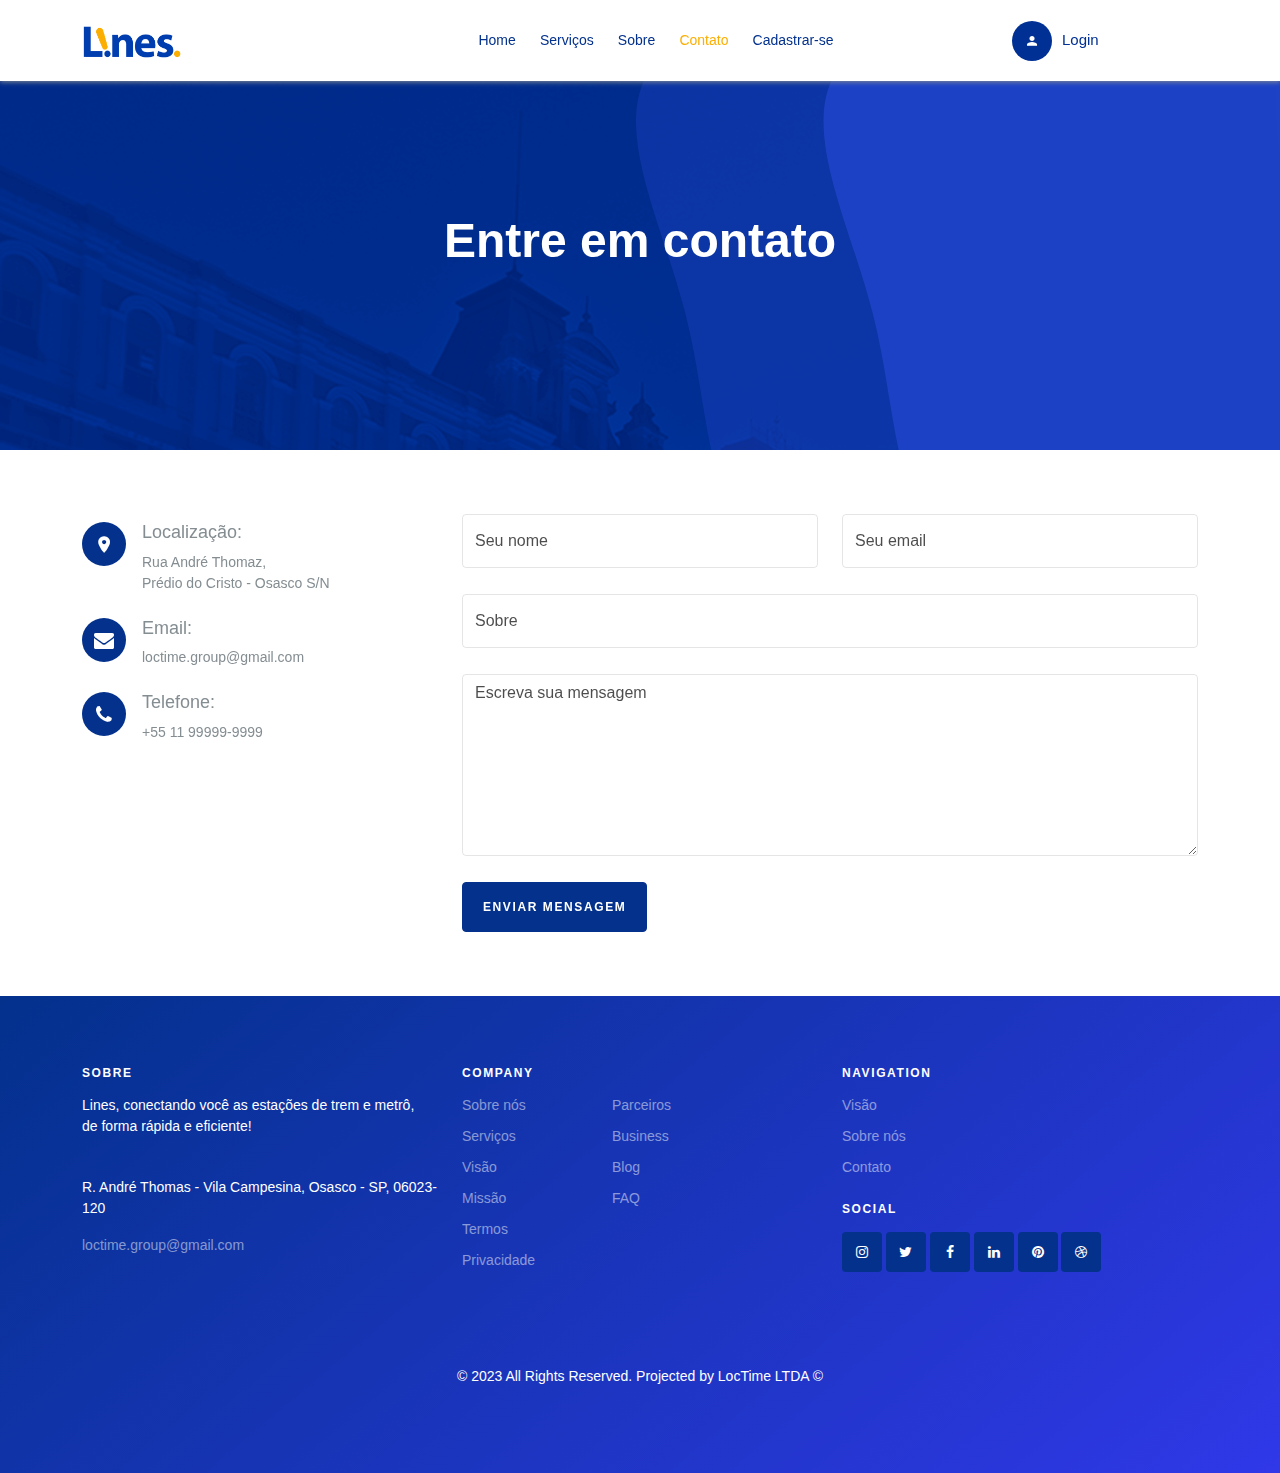
<file: contact.html>
<!-- /*
* Template Name: Financing
* Template Author: Untree.co
* Template URI: https://untree.co/
* License: https://creativecommons.org/licenses/by/3.0/
*/ -->
<!doctype html>
<html lang="en">
<head>
	<meta charset="utf-8">
	<meta name="viewport" content="width=device-width, initial-scale=1">
	<meta name="author" content="Untree.co">
	<link rel="shortcut icon" href="favicon.png">

	<meta name="description" content="" />
	<meta name="keywords" content="bootstrap, bootstrap5" />

	<link rel="preconnect" href="https://fonts.googleapis.com">
	<link rel="preconnect" href="https://fonts.gstatic.com" crossorigin>
	<link href="https://fonts.googleapis.com/css2?family=Work+Sans:wght@400;600;700&display=swap" rel="stylesheet">


	<link rel="stylesheet" href="fonts/icomoon/style.css">
	<link rel="stylesheet" href="fonts/flaticon/font/flaticon.css">

	<link rel="stylesheet" href="https://cdn.jsdelivr.net/npm/bootstrap-icons@1.8.1/font/bootstrap-icons.css">

	<link rel="stylesheet" href="css/tiny-slider.css">
	<link rel="stylesheet" href="css/aos.css">
	<link rel="stylesheet" href="css/glightbox.min.css">
	<link rel="stylesheet" href="css/style.css">

	<link rel="stylesheet" href="css/flatpickr.min.css">


	<title>Financing &mdash; Free Bootstrap 5 Website Template by Untree.co</title>
</head>
<body>

	<div class="site-mobile-menu site-navbar-target">
		<div class="site-mobile-menu-header">
			<div class="site-mobile-menu-close">
				<span class="icofont-close js-menu-toggle"></span>
			</div>
		</div>
		<div class="site-mobile-menu-body"></div>
	</div>

	<nav class="site-nav" style="background-color: rgb(255, 255, 255); padding:20px 0 20px 0; position: fixed;box-shadow: 0px 1px 5px;">
		<div class="container" >
			<div class="menu-bg-wrap">
				<div class="site-navigation" >
					<div class="row g-0 align-items-center" >
						<div class="col-2">
							<a href="index.html" class="logo m-0 float-start"><span class="text-primary"></span><img src="images/logo.png" width="100px"></span></a>
						</div>
						<div class="col-8 text-center">
							<ul class="js-clone-nav d-none d-lg-inline-block text-start site-menu mx-auto">
								<li ><a href="index.html">Home</a></li>
							
								<li><a href="index.html">Serviços</a></li>
								<li><a href="index.html">Sobre</a></li>
								<li class="active"><a href="contact.html">Contato</a></li>
								<li><a href="cadastro.html">Cadastrar-se</a></li>
							</ul>
						</div>
						<div class="col-2 text-end">
							<a href="#" class="burger ms-auto float-end site-menu-toggle js-menu-toggle d-inline-block d-lg-none light">
								<span></span>
							</a>

							<a href="login.html" class="call-us d-flex align-items-center">
								<span class="icon-person"></span>
								<span>Login</span>
							</a>
						</div>
					</div>
				</div>
			</div>
		</div>
	</nav>

	<div class="hero overlay inner-page" style="background-image: url('images/contact-bg2.png')">
		<img src="images/blob.svg" alt="" class="img-fluid blob">
		<div class="container">
			<div class="row align-items-center justify-content-center text-center pt-5">
				<div class="col-lg-6">
					<h1 class="heading text-white mb-3" data-aos="fade-up">Entre em contato</h1>
				</div>
			</div>
		</div>
	</div>

	
	<div class="section">
		<div class="container">
			<div class="row">
				<div class="col-lg-4 mb-5 mb-lg-0" data-aos="fade-up" data-aos-delay="100">
					<div class="contact-info">

						<div class="address mt-2">
							<i class="icon-room"></i>
							<h4 class="mb-2">Localização:</h4>
							<p>Rua André Thomaz,<br> Prédio do Cristo - Osasco S/N</p>
						</div>

		

						<div class="email mt-4">
							<i class="icon-envelope"></i>
							<h4 class="mb-2">Email:</h4>
							<p>loctime.group@gmail.com</p>
						</div>

						<div class="phone mt-4">
							<i class="icon-phone"></i>
							<h4 class="mb-2">Telefone:</h4>
							<p>+55 11 99999-9999</p>
						</div>

					</div>
				</div>
				<div class="col-lg-8" data-aos="fade-up" data-aos-delay="200">
					<form action="#">
						<div class="row">
							<div class="col-6 mb-3">
								<input type="text" class="form-control" placeholder="Seu nome">
							</div>
							<div class="col-6 mb-3">
								<input type="email" class="form-control" placeholder="Seu email">
							</div>
							<div class="col-12 mb-3">
								<input type="text" class="form-control" placeholder="Sobre">
							</div>
							<div class="col-12 mb-3">
								<textarea name="" id="" cols="30" rows="7" class="form-control" placeholder="Escreva sua mensagem"></textarea>
							</div>

							<div class="col-12">
								<input type="submit" value="Enviar mensagem" class="btn btn-primary">
							</div>
						</div>
					</form>
				</div>
			</div>
		</div>
	</div> <!-- /.untree_co-section -->

	
	<div class="site-footer">
		<div class="container">
			<div class="row">
				<div class="col-lg-4">
					<div class="widget">
						<h3>Sobre</h3>
						<p>Lines, conectando você as estações de trem e metrô,<br>
							de forma rápida e eficiente!</p>
					</div> <!-- /.widget -->
					<div class="widget">
						<address>R. André Thomas - Vila Campesina, Osasco - SP, 06023-120</address>
						<ul class="list-unstyled links">
							<li><a href="#">loctime.group@gmail.com</a></li>
						</ul>
					</div> <!-- /.widget -->
				</div> <!-- /.col-lg-4 -->
				<div class="col-lg-4">
					<div class="widget">
						<h3>Company</h3>
						<ul class="list-unstyled float-start links">
							<li><a href="#">Sobre nós</a></li>
							<li><a href="#">Serviços</a></li>
							<li><a href="#">Visão</a></li>
							<li><a href="#">Missão</a></li>
							<li><a href="#">Termos</a></li>
							<li><a href="#">Privacidade</a></li>
						</ul>
						<ul class="list-unstyled float-start links">
							<li><a href="#">Parceiros</a></li>
							<li><a href="#">Business</a></li>
							<li><a href="#">Blog</a></li>
							<li><a href="#">FAQ</a></li>
						</ul>
					</div> <!-- /.widget -->
				</div> <!-- /.col-lg-4 -->
				<div class="col-lg-4">
					<div class="widget">
						<h3>Navigation</h3>
						<ul class="list-unstyled links mb-4">
							<li><a href="#">Visão</a></li>
							<li><a href="#">Sobre nós</a></li>
							<li><a href="#">Contato</a></li>
						</ul>
	
						<h3>Social</h3>
						<ul class="list-unstyled social">
							<li><a href="#"><span class="icon-instagram"></span></a></li>
							<li><a href="#"><span class="icon-twitter"></span></a></li>
							<li><a href="#"><span class="icon-facebook"></span></a></li>
							<li><a href="#"><span class="icon-linkedin"></span></a></li>
							<li><a href="#"><span class="icon-pinterest"></span></a></li>
							<li><a href="#"><span class="icon-dribbble"></span></a></li>
						</ul>
					</div> <!-- /.widget -->
				</div> <!-- /.col-lg-4 -->
			</div> <!-- /.row -->
	
			<div class="row mt-5">
				<div class="col-12 text-center">
				
	
					&copy; 2023 All Rights Reserved. Projected by LocTime LTDA &copy;
				</p>
			  </div>
			</div>
		  </div> <!-- /.container -->
		</div> <!-- /.site-footer -->

    <!-- Preloader -->
    <div id="overlayer"></div>
    <div class="loader">
    	<div class="spinner-border text-primary" role="status">
    		<span class="visually-hidden">Loading...</span>
    	</div>
    </div>


    <script src="js/bootstrap.bundle.min.js"></script>
    <script src="js/tiny-slider.js"></script>

    <script src="js/flatpickr.min.js"></script>


    <script src="js/aos.js"></script>
    <script src="js/glightbox.min.js"></script>
    <script src="js/navbar.js"></script>
    <script src="js/counter.js"></script>
    <script src="js/custom.js"></script>
  </body>
  </html>
</file>
<file: fonts/icomoon/style.css>
@font-face {
  font-family: 'icomoon';
  src:  url('fonts/icomoon.eot?10si43');
  src:  url('fonts/icomoon.eot?10si43#iefix') format('embedded-opentype'),
    url('fonts/icomoon.ttf?10si43') format('truetype'),
    url('fonts/icomoon.woff?10si43') format('woff'),
    url('fonts/icomoon.svg?10si43#icomoon') format('svg');
  font-weight: normal;
  font-style: normal;
}

[class^="icon-"], [class*=" icon-"] {
  /* use !important to prevent issues with browser extensions that change fonts */
  font-family: 'icomoon' !important;
  speak: none;
  font-style: normal;
  font-weight: normal;
  font-variant: normal;
  text-transform: none;
  line-height: 1;

  /* Better Font Rendering =========== */
  -webkit-font-smoothing: antialiased;
  -moz-osx-font-smoothing: grayscale;
}

.icon-asterisk:before {
  content: "\f069";
}
.icon-plus:before {
  content: "\f067";
}
.icon-question:before {
  content: "\f128";
}
.icon-minus:before {
  content: "\f068";
}
.icon-glass:before {
  content: "\f000";
}
.icon-music:before {
  content: "\f001";
}
.icon-search:before {
  content: "\f002";
}
.icon-envelope-o:before {
  content: "\f003";
}
.icon-heart:before {
  content: "\f004";
}
.icon-star:before {
  content: "\f005";
}
.icon-star-o:before {
  content: "\f006";
}
.icon-user:before {
  content: "\f007";
}
.icon-film:before {
  content: "\f008";
}
.icon-th-large:before {
  content: "\f009";
}
.icon-th:before {
  content: "\f00a";
}
.icon-th-list:before {
  content: "\f00b";
}
.icon-check:before {
  content: "\f00c";
}
.icon-close:before {
  content: "\f00d";
}
.icon-remove:before {
  content: "\f00d";
}
.icon-times:before {
  content: "\f00d";
}
.icon-search-plus:before {
  content: "\f00e";
}
.icon-search-minus:before {
  content: "\f010";
}
.icon-power-off:before {
  content: "\f011";
}
.icon-signal:before {
  content: "\f012";
}
.icon-cog:before {
  content: "\f013";
}
.icon-gear:before {
  content: "\f013";
}
.icon-trash-o:before {
  content: "\f014";
}
.icon-home:before {
  content: "\f015";
}
.icon-file-o:before {
  content: "\f016";
}
.icon-clock-o:before {
  content: "\f017";
}
.icon-road:before {
  content: "\f018";
}
.icon-download:before {
  content: "\f019";
}
.icon-arrow-circle-o-down:before {
  content: "\f01a";
}
.icon-arrow-circle-o-up:before {
  content: "\f01b";
}
.icon-inbox:before {
  content: "\f01c";
}
.icon-play-circle-o:before {
  content: "\f01d";
}
.icon-repeat:before {
  content: "\f01e";
}
.icon-rotate-right:before {
  content: "\f01e";
}
.icon-refresh:before {
  content: "\f021";
}
.icon-list-alt:before {
  content: "\f022";
}
.icon-lock:before {
  content: "\f023";
}
.icon-flag:before {
  content: "\f024";
}
.icon-headphones:before {
  content: "\f025";
}
.icon-volume-off:before {
  content: "\f026";
}
.icon-volume-down:before {
  content: "\f027";
}
.icon-volume-up:before {
  content: "\f028";
}
.icon-qrcode:before {
  content: "\f029";
}
.icon-barcode:before {
  content: "\f02a";
}
.icon-tag:before {
  content: "\f02b";
}
.icon-tags:before {
  content: "\f02c";
}
.icon-book:before {
  content: "\f02d";
}
.icon-bookmark:before {
  content: "\f02e";
}
.icon-print:before {
  content: "\f02f";
}
.icon-camera:before {
  content: "\f030";
}
.icon-font:before {
  content: "\f031";
}
.icon-bold:before {
  content: "\f032";
}
.icon-italic:before {
  content: "\f033";
}
.icon-text-height:before {
  content: "\f034";
}
.icon-text-width:before {
  content: "\f035";
}
.icon-align-left:before {
  content: "\f036";
}
.icon-align-center:before {
  content: "\f037";
}
.icon-align-right:before {
  content: "\f038";
}
.icon-align-justify:before {
  content: "\f039";
}
.icon-list:before {
  content: "\f03a";
}
.icon-dedent:before {
  content: "\f03b";
}
.icon-outdent:before {
  content: "\f03b";
}
.icon-indent:before {
  content: "\f03c";
}
.icon-video-camera:before {
  content: "\f03d";
}
.icon-image:before {
  content: "\f03e";
}
.icon-photo:before {
  content: "\f03e";
}
.icon-picture-o:before {
  content: "\f03e";
}
.icon-pencil:before {
  content: "\f040";
}
.icon-map-marker:before {
  content: "\f041";
}
.icon-adjust:before {
  content: "\f042";
}
.icon-tint:before {
  content: "\f043";
}
.icon-edit:before {
  content: "\f044";
}
.icon-pencil-square-o:before {
  content: "\f044";
}
.icon-share-square-o:before {
  content: "\f045";
}
.icon-check-square-o:before {
  content: "\f046";
}
.icon-arrows:before {
  content: "\f047";
}
.icon-step-backward:before {
  content: "\f048";
}
.icon-fast-backward:before {
  content: "\f049";
}
.icon-backward:before {
  content: "\f04a";
}
.icon-play:before {
  content: "\f04b";
}
.icon-pause:before {
  content: "\f04c";
}
.icon-stop:before {
  content: "\f04d";
}
.icon-forward:before {
  content: "\f04e";
}
.icon-fast-forward:before {
  content: "\f050";
}
.icon-step-forward:before {
  content: "\f051";
}
.icon-eject:before {
  content: "\f052";
}
.icon-chevron-left:before {
  content: "\f053";
}
.icon-chevron-right:before {
  content: "\f054";
}
.icon-plus-circle:before {
  content: "\f055";
}
.icon-minus-circle:before {
  content: "\f056";
}
.icon-times-circle:before {
  content: "\f057";
}
.icon-check-circle:before {
  content: "\f058";
}
.icon-question-circle:before {
  content: "\f059";
}
.icon-info-circle:before {
  content: "\f05a";
}
.icon-crosshairs:before {
  content: "\f05b";
}
.icon-times-circle-o:before {
  content: "\f05c";
}
.icon-check-circle-o:before {
  content: "\f05d";
}
.icon-ban:before {
  content: "\f05e";
}
.icon-arrow-left:before {
  content: "\f060";
}
.icon-arrow-right:before {
  content: "\f061";
}
.icon-arrow-up:before {
  content: "\f062";
}
.icon-arrow-down:before {
  content: "\f063";
}
.icon-mail-forward:before {
  content: "\f064";
}
.icon-share:before {
  content: "\f064";
}
.icon-expand:before {
  content: "\f065";
}
.icon-compress:before {
  content: "\f066";
}
.icon-exclamation-circle:before {
  content: "\f06a";
}
.icon-gift:before {
  content: "\f06b";
}
.icon-leaf:before {
  content: "\f06c";
}
.icon-fire:before {
  content: "\f06d";
}
.icon-eye:before {
  content: "\f06e";
}
.icon-eye-slash:before {
  content: "\f070";
}
.icon-exclamation-triangle:before {
  content: "\f071";
}
.icon-warning:before {
  content: "\f071";
}
.icon-plane:before {
  content: "\f072";
}
.icon-calendar:before {
  content: "\f073";
}
.icon-random:before {
  content: "\f074";
}
.icon-comment:before {
  content: "\f075";
}
.icon-magnet:before {
  content: "\f076";
}
.icon-chevron-up:before {
  content: "\f077";
}
.icon-chevron-down:before {
  content: "\f078";
}
.icon-retweet:before {
  content: "\f079";
}
.icon-shopping-cart:before {
  content: "\f07a";
}
.icon-folder:before {
  content: "\f07b";
}
.icon-folder-open:before {
  content: "\f07c";
}
.icon-arrows-v:before {
  content: "\f07d";
}
.icon-arrows-h:before {
  content: "\f07e";
}
.icon-bar-chart:before {
  content: "\f080";
}
.icon-bar-chart-o:before {
  content: "\f080";
}
.icon-twitter-square:before {
  content: "\f081";
}
.icon-facebook-square:before {
  content: "\f082";
}
.icon-camera-retro:before {
  content: "\f083";
}
.icon-key:before {
  content: "\f084";
}
.icon-cogs:before {
  content: "\f085";
}
.icon-gears:before {
  content: "\f085";
}
.icon-comments:before {
  content: "\f086";
}
.icon-thumbs-o-up:before {
  content: "\f087";
}
.icon-thumbs-o-down:before {
  content: "\f088";
}
.icon-star-half:before {
  content: "\f089";
}
.icon-heart-o:before {
  content: "\f08a";
}
.icon-sign-out:before {
  content: "\f08b";
}
.icon-linkedin-square:before {
  content: "\f08c";
}
.icon-thumb-tack:before {
  content: "\f08d";
}
.icon-external-link:before {
  content: "\f08e";
}
.icon-sign-in:before {
  content: "\f090";
}
.icon-trophy:before {
  content: "\f091";
}
.icon-github-square:before {
  content: "\f092";
}
.icon-upload:before {
  content: "\f093";
}
.icon-lemon-o:before {
  content: "\f094";
}
.icon-phone:before {
  content: "\f095";
}
.icon-square-o:before {
  content: "\f096";
}
.icon-bookmark-o:before {
  content: "\f097";
}
.icon-phone-square:before {
  content: "\f098";
}
.icon-twitter:before {
  content: "\f099";
}
.icon-facebook:before {
  content: "\f09a";
}
.icon-facebook-f:before {
  content: "\f09a";
}
.icon-github:before {
  content: "\f09b";
}
.icon-unlock:before {
  content: "\f09c";
}
.icon-credit-card:before {
  content: "\f09d";
}
.icon-feed:before {
  content: "\f09e";
}
.icon-rss:before {
  content: "\f09e";
}
.icon-hdd-o:before {
  content: "\f0a0";
}
.icon-bullhorn:before {
  content: "\f0a1";
}
.icon-bell-o:before {
  content: "\f0a2";
}
.icon-certificate:before {
  content: "\f0a3";
}
.icon-hand-o-right:before {
  content: "\f0a4";
}
.icon-hand-o-left:before {
  content: "\f0a5";
}
.icon-hand-o-up:before {
  content: "\f0a6";
}
.icon-hand-o-down:before {
  content: "\f0a7";
}
.icon-arrow-circle-left:before {
  content: "\f0a8";
}
.icon-arrow-circle-right:before {
  content: "\f0a9";
}
.icon-arrow-circle-up:before {
  content: "\f0aa";
}
.icon-arrow-circle-down:before {
  content: "\f0ab";
}
.icon-globe:before {
  content: "\f0ac";
}
.icon-wrench:before {
  content: "\f0ad";
}
.icon-tasks:before {
  content: "\f0ae";
}
.icon-filter:before {
  content: "\f0b0";
}
.icon-briefcase:before {
  content: "\f0b1";
}
.icon-arrows-alt:before {
  content: "\f0b2";
}
.icon-group:before {
  content: "\f0c0";
}
.icon-users:before {
  content: "\f0c0";
}
.icon-chain:before {
  content: "\f0c1";
}
.icon-link:before {
  content: "\f0c1";
}
.icon-cloud:before {
  content: "\f0c2";
}
.icon-flask:before {
  content: "\f0c3";
}
.icon-cut:before {
  content: "\f0c4";
}
.icon-scissors:before {
  content: "\f0c4";
}
.icon-copy:before {
  content: "\f0c5";
}
.icon-files-o:before {
  content: "\f0c5";
}
.icon-paperclip:before {
  content: "\f0c6";
}
.icon-floppy-o:before {
  content: "\f0c7";
}
.icon-save:before {
  content: "\f0c7";
}
.icon-square:before {
  content: "\f0c8";
}
.icon-bars:before {
  content: "\f0c9";
}
.icon-navicon:before {
  content: "\f0c9";
}
.icon-reorder:before {
  content: "\f0c9";
}
.icon-list-ul:before {
  content: "\f0ca";
}
.icon-list-ol:before {
  content: "\f0cb";
}
.icon-strikethrough:before {
  content: "\f0cc";
}
.icon-underline:before {
  content: "\f0cd";
}
.icon-table:before {
  content: "\f0ce";
}
.icon-magic:before {
  content: "\f0d0";
}
.icon-truck:before {
  content: "\f0d1";
}
.icon-pinterest:before {
  content: "\f0d2";
}
.icon-pinterest-square:before {
  content: "\f0d3";
}
.icon-google-plus-square:before {
  content: "\f0d4";
}
.icon-google-plus:before {
  content: "\f0d5";
}
.icon-money:before {
  content: "\f0d6";
}
.icon-caret-down:before {
  content: "\f0d7";
}
.icon-caret-up:before {
  content: "\f0d8";
}
.icon-caret-left:before {
  content: "\f0d9";
}
.icon-caret-right:before {
  content: "\f0da";
}
.icon-columns:before {
  content: "\f0db";
}
.icon-sort:before {
  content: "\f0dc";
}
.icon-unsorted:before {
  content: "\f0dc";
}
.icon-sort-desc:before {
  content: "\f0dd";
}
.icon-sort-down:before {
  content: "\f0dd";
}
.icon-sort-asc:before {
  content: "\f0de";
}
.icon-sort-up:before {
  content: "\f0de";
}
.icon-envelope:before {
  content: "\f0e0";
}
.icon-linkedin:before {
  content: "\f0e1";
}
.icon-rotate-left:before {
  content: "\f0e2";
}
.icon-undo:before {
  content: "\f0e2";
}
.icon-gavel:before {
  content: "\f0e3";
}
.icon-legal:before {
  content: "\f0e3";
}
.icon-dashboard:before {
  content: "\f0e4";
}
.icon-tachometer:before {
  content: "\f0e4";
}
.icon-comment-o:before {
  content: "\f0e5";
}
.icon-comments-o:before {
  content: "\f0e6";
}
.icon-bolt:before {
  content: "\f0e7";
}
.icon-flash:before {
  content: "\f0e7";
}
.icon-sitemap:before {
  content: "\f0e8";
}
.icon-umbrella:before {
  content: "\f0e9";
}
.icon-clipboard:before {
  content: "\f0ea";
}
.icon-paste:before {
  content: "\f0ea";
}
.icon-lightbulb-o:before {
  content: "\f0eb";
}
.icon-exchange:before {
  content: "\f0ec";
}
.icon-cloud-download:before {
  content: "\f0ed";
}
.icon-cloud-upload:before {
  content: "\f0ee";
}
.icon-user-md:before {
  content: "\f0f0";
}
.icon-stethoscope:before {
  content: "\f0f1";
}
.icon-suitcase:before {
  content: "\f0f2";
}
.icon-bell:before {
  content: "\f0f3";
}
.icon-coffee:before {
  content: "\f0f4";
}
.icon-cutlery:before {
  content: "\f0f5";
}
.icon-file-text-o:before {
  content: "\f0f6";
}
.icon-building-o:before {
  content: "\f0f7";
}
.icon-hospital-o:before {
  content: "\f0f8";
}
.icon-ambulance:before {
  content: "\f0f9";
}
.icon-medkit:before {
  content: "\f0fa";
}
.icon-fighter-jet:before {
  content: "\f0fb";
}
.icon-beer:before {
  content: "\f0fc";
}
.icon-h-square:before {
  content: "\f0fd";
}
.icon-plus-square:before {
  content: "\f0fe";
}
.icon-angle-double-left:before {
  content: "\f100";
}
.icon-angle-double-right:before {
  content: "\f101";
}
.icon-angle-double-up:before {
  content: "\f102";
}
.icon-angle-double-down:before {
  content: "\f103";
}
.icon-angle-left:before {
  content: "\f104";
}
.icon-angle-right:before {
  content: "\f105";
}
.icon-angle-up:before {
  content: "\f106";
}
.icon-angle-down:before {
  content: "\f107";
}
.icon-desktop:before {
  content: "\f108";
}
.icon-laptop:before {
  content: "\f109";
}
.icon-tablet:before {
  content: "\f10a";
}
.icon-mobile:before {
  content: "\f10b";
}
.icon-mobile-phone:before {
  content: "\f10b";
}
.icon-circle-o:before {
  content: "\f10c";
}
.icon-quote-left:before {
  content: "\f10d";
}
.icon-quote-right:before {
  content: "\f10e";
}
.icon-spinner:before {
  content: "\f110";
}
.icon-circle:before {
  content: "\f111";
}
.icon-mail-reply:before {
  content: "\f112";
}
.icon-reply:before {
  content: "\f112";
}
.icon-github-alt:before {
  content: "\f113";
}
.icon-folder-o:before {
  content: "\f114";
}
.icon-folder-open-o:before {
  content: "\f115";
}
.icon-smile-o:before {
  content: "\f118";
}
.icon-frown-o:before {
  content: "\f119";
}
.icon-meh-o:before {
  content: "\f11a";
}
.icon-gamepad:before {
  content: "\f11b";
}
.icon-keyboard-o:before {
  content: "\f11c";
}
.icon-flag-o:before {
  content: "\f11d";
}
.icon-flag-checkered:before {
  content: "\f11e";
}
.icon-terminal:before {
  content: "\f120";
}
.icon-code:before {
  content: "\f121";
}
.icon-mail-reply-all:before {
  content: "\f122";
}
.icon-reply-all:before {
  content: "\f122";
}
.icon-star-half-empty:before {
  content: "\f123";
}
.icon-star-half-full:before {
  content: "\f123";
}
.icon-star-half-o:before {
  content: "\f123";
}
.icon-location-arrow:before {
  content: "\f124";
}
.icon-crop:before {
  content: "\f125";
}
.icon-code-fork:before {
  content: "\f126";
}
.icon-chain-broken:before {
  content: "\f127";
}
.icon-unlink:before {
  content: "\f127";
}
.icon-info:before {
  content: "\f129";
}
.icon-exclamation:before {
  content: "\f12a";
}
.icon-superscript:before {
  content: "\f12b";
}
.icon-subscript:before {
  content: "\f12c";
}
.icon-eraser:before {
  content: "\f12d";
}
.icon-puzzle-piece:before {
  content: "\f12e";
}
.icon-microphone:before {
  content: "\f130";
}
.icon-microphone-slash:before {
  content: "\f131";
}
.icon-shield:before {
  content: "\f132";
}
.icon-calendar-o:before {
  content: "\f133";
}
.icon-fire-extinguisher:before {
  content: "\f134";
}
.icon-rocket:before {
  content: "\f135";
}
.icon-maxcdn:before {
  content: "\f136";
}
.icon-chevron-circle-left:before {
  content: "\f137";
}
.icon-chevron-circle-right:before {
  content: "\f138";
}
.icon-chevron-circle-up:before {
  content: "\f139";
}
.icon-chevron-circle-down:before {
  content: "\f13a";
}
.icon-html5:before {
  content: "\f13b";
}
.icon-css3:before {
  content: "\f13c";
}
.icon-anchor:before {
  content: "\f13d";
}
.icon-unlock-alt:before {
  content: "\f13e";
}
.icon-bullseye:before {
  content: "\f140";
}
.icon-ellipsis-h:before {
  content: "\f141";
}
.icon-ellipsis-v:before {
  content: "\f142";
}
.icon-rss-square:before {
  content: "\f143";
}
.icon-play-circle:before {
  content: "\f144";
}
.icon-ticket:before {
  content: "\f145";
}
.icon-minus-square:before {
  content: "\f146";
}
.icon-minus-square-o:before {
  content: "\f147";
}
.icon-level-up:before {
  content: "\f148";
}
.icon-level-down:before {
  content: "\f149";
}
.icon-check-square:before {
  content: "\f14a";
}
.icon-pencil-square:before {
  content: "\f14b";
}
.icon-external-link-square:before {
  content: "\f14c";
}
.icon-share-square:before {
  content: "\f14d";
}
.icon-compass:before {
  content: "\f14e";
}
.icon-caret-square-o-down:before {
  content: "\f150";
}
.icon-toggle-down:before {
  content: "\f150";
}
.icon-caret-square-o-up:before {
  content: "\f151";
}
.icon-toggle-up:before {
  content: "\f151";
}
.icon-caret-square-o-right:before {
  content: "\f152";
}
.icon-toggle-right:before {
  content: "\f152";
}
.icon-eur:before {
  content: "\f153";
}
.icon-euro:before {
  content: "\f153";
}
.icon-gbp:before {
  content: "\f154";
}
.icon-dollar:before {
  content: "\f155";
}
.icon-usd:before {
  content: "\f155";
}
.icon-inr:before {
  content: "\f156";
}
.icon-rupee:before {
  content: "\f156";
}
.icon-cny:before {
  content: "\f157";
}
.icon-jpy:before {
  content: "\f157";
}
.icon-rmb:before {
  content: "\f157";
}
.icon-yen:before {
  content: "\f157";
}
.icon-rouble:before {
  content: "\f158";
}
.icon-rub:before {
  content: "\f158";
}
.icon-ruble:before {
  content: "\f158";
}
.icon-krw:before {
  content: "\f159";
}
.icon-won:before {
  content: "\f159";
}
.icon-bitcoin:before {
  content: "\f15a";
}
.icon-btc:before {
  content: "\f15a";
}
.icon-file:before {
  content: "\f15b";
}
.icon-file-text:before {
  content: "\f15c";
}
.icon-sort-alpha-asc:before {
  content: "\f15d";
}
.icon-sort-alpha-desc:before {
  content: "\f15e";
}
.icon-sort-amount-asc:before {
  content: "\f160";
}
.icon-sort-amount-desc:before {
  content: "\f161";
}
.icon-sort-numeric-asc:before {
  content: "\f162";
}
.icon-sort-numeric-desc:before {
  content: "\f163";
}
.icon-thumbs-up:before {
  content: "\f164";
}
.icon-thumbs-down:before {
  content: "\f165";
}
.icon-youtube-square:before {
  content: "\f166";
}
.icon-youtube:before {
  content: "\f167";
}
.icon-xing:before {
  content: "\f168";
}
.icon-xing-square:before {
  content: "\f169";
}
.icon-youtube-play:before {
  content: "\f16a";
}
.icon-dropbox:before {
  content: "\f16b";
}
.icon-stack-overflow:before {
  content: "\f16c";
}
.icon-instagram:before {
  content: "\f16d";
}
.icon-flickr:before {
  content: "\f16e";
}
.icon-adn:before {
  content: "\f170";
}
.icon-bitbucket:before {
  content: "\f171";
}
.icon-bitbucket-square:before {
  content: "\f172";
}
.icon-tumblr:before {
  content: "\f173";
}
.icon-tumblr-square:before {
  content: "\f174";
}
.icon-long-arrow-down:before {
  content: "\f175";
}
.icon-long-arrow-up:before {
  content: "\f176";
}
.icon-long-arrow-left:before {
  content: "\f177";
}
.icon-long-arrow-right:before {
  content: "\f178";
}
.icon-apple:before {
  content: "\f179";
}
.icon-windows:before {
  content: "\f17a";
}
.icon-android:before {
  content: "\f17b";
}
.icon-linux:before {
  content: "\f17c";
}
.icon-dribbble:before {
  content: "\f17d";
}
.icon-skype:before {
  content: "\f17e";
}
.icon-foursquare:before {
  content: "\f180";
}
.icon-trello:before {
  content: "\f181";
}
.icon-female:before {
  content: "\f182";
}
.icon-male:before {
  content: "\f183";
}
.icon-gittip:before {
  content: "\f184";
}
.icon-gratipay:before {
  content: "\f184";
}
.icon-sun-o:before {
  content: "\f185";
}
.icon-moon-o:before {
  content: "\f186";
}
.icon-archive:before {
  content: "\f187";
}
.icon-bug:before {
  content: "\f188";
}
.icon-vk:before {
  content: "\f189";
}
.icon-weibo:before {
  content: "\f18a";
}
.icon-renren:before {
  content: "\f18b";
}
.icon-pagelines:before {
  content: "\f18c";
}
.icon-stack-exchange:before {
  content: "\f18d";
}
.icon-arrow-circle-o-right:before {
  content: "\f18e";
}
.icon-arrow-circle-o-left:before {
  content: "\f190";
}
.icon-caret-square-o-left:before {
  content: "\f191";
}
.icon-toggle-left:before {
  content: "\f191";
}
.icon-dot-circle-o:before {
  content: "\f192";
}
.icon-wheelchair:before {
  content: "\f193";
}
.icon-vimeo-square:before {
  content: "\f194";
}
.icon-try:before {
  content: "\f195";
}
.icon-turkish-lira:before {
  content: "\f195";
}
.icon-plus-square-o:before {
  content: "\f196";
}
.icon-space-shuttle:before {
  content: "\f197";
}
.icon-slack:before {
  content: "\f198";
}
.icon-envelope-square:before {
  content: "\f199";
}
.icon-wordpress:before {
  content: "\f19a";
}
.icon-openid:before {
  content: "\f19b";
}
.icon-bank:before {
  content: "\f19c";
}
.icon-institution:before {
  content: "\f19c";
}
.icon-university:before {
  content: "\f19c";
}
.icon-graduation-cap:before {
  content: "\f19d";
}
.icon-mortar-board:before {
  content: "\f19d";
}
.icon-yahoo:before {
  content: "\f19e";
}
.icon-google:before {
  content: "\f1a0";
}
.icon-reddit:before {
  content: "\f1a1";
}
.icon-reddit-square:before {
  content: "\f1a2";
}
.icon-stumbleupon-circle:before {
  content: "\f1a3";
}
.icon-stumbleupon:before {
  content: "\f1a4";
}
.icon-delicious:before {
  content: "\f1a5";
}
.icon-digg:before {
  content: "\f1a6";
}
.icon-pied-piper-pp:before {
  content: "\f1a7";
}
.icon-pied-piper-alt:before {
  content: "\f1a8";
}
.icon-drupal:before {
  content: "\f1a9";
}
.icon-joomla:before {
  content: "\f1aa";
}
.icon-language:before {
  content: "\f1ab";
}
.icon-fax:before {
  content: "\f1ac";
}
.icon-building:before {
  content: "\f1ad";
}
.icon-child:before {
  content: "\f1ae";
}
.icon-paw:before {
  content: "\f1b0";
}
.icon-spoon:before {
  content: "\f1b1";
}
.icon-cube:before {
  content: "\f1b2";
}
.icon-cubes:before {
  content: "\f1b3";
}
.icon-behance:before {
  content: "\f1b4";
}
.icon-behance-square:before {
  content: "\f1b5";
}
.icon-steam:before {
  content: "\f1b6";
}
.icon-steam-square:before {
  content: "\f1b7";
}
.icon-recycle:before {
  content: "\f1b8";
}
.icon-automobile:before {
  content: "\f1b9";
}
.icon-car:before {
  content: "\f1b9";
}
.icon-cab:before {
  content: "\f1ba";
}
.icon-taxi:before {
  content: "\f1ba";
}
.icon-tree:before {
  content: "\f1bb";
}
.icon-spotify:before {
  content: "\f1bc";
}
.icon-deviantart:before {
  content: "\f1bd";
}
.icon-soundcloud:before {
  content: "\f1be";
}
.icon-database:before {
  content: "\f1c0";
}
.icon-file-pdf-o:before {
  content: "\f1c1";
}
.icon-file-word-o:before {
  content: "\f1c2";
}
.icon-file-excel-o:before {
  content: "\f1c3";
}
.icon-file-powerpoint-o:before {
  content: "\f1c4";
}
.icon-file-image-o:before {
  content: "\f1c5";
}
.icon-file-photo-o:before {
  content: "\f1c5";
}
.icon-file-picture-o:before {
  content: "\f1c5";
}
.icon-file-archive-o:before {
  content: "\f1c6";
}
.icon-file-zip-o:before {
  content: "\f1c6";
}
.icon-file-audio-o:before {
  content: "\f1c7";
}
.icon-file-sound-o:before {
  content: "\f1c7";
}
.icon-file-movie-o:before {
  content: "\f1c8";
}
.icon-file-video-o:before {
  content: "\f1c8";
}
.icon-file-code-o:before {
  content: "\f1c9";
}
.icon-vine:before {
  content: "\f1ca";
}
.icon-codepen:before {
  content: "\f1cb";
}
.icon-jsfiddle:before {
  content: "\f1cc";
}
.icon-life-bouy:before {
  content: "\f1cd";
}
.icon-life-buoy:before {
  content: "\f1cd";
}
.icon-life-ring:before {
  content: "\f1cd";
}
.icon-life-saver:before {
  content: "\f1cd";
}
.icon-support:before {
  content: "\f1cd";
}
.icon-circle-o-notch:before {
  content: "\f1ce";
}
.icon-ra:before {
  content: "\f1d0";
}
.icon-rebel:before {
  content: "\f1d0";
}
.icon-resistance:before {
  content: "\f1d0";
}
.icon-empire:before {
  content: "\f1d1";
}
.icon-ge:before {
  content: "\f1d1";
}
.icon-git-square:before {
  content: "\f1d2";
}
.icon-git:before {
  content: "\f1d3";
}
.icon-hacker-news:before {
  content: "\f1d4";
}
.icon-y-combinator-square:before {
  content: "\f1d4";
}
.icon-yc-square:before {
  content: "\f1d4";
}
.icon-tencent-weibo:before {
  content: "\f1d5";
}
.icon-qq:before {
  content: "\f1d6";
}
.icon-wechat:before {
  content: "\f1d7";
}
.icon-weixin:before {
  content: "\f1d7";
}
.icon-paper-plane:before {
  content: "\f1d8";
}
.icon-send:before {
  content: "\f1d8";
}
.icon-paper-plane-o:before {
  content: "\f1d9";
}
.icon-send-o:before {
  content: "\f1d9";
}
.icon-history:before {
  content: "\f1da";
}
.icon-circle-thin:before {
  content: "\f1db";
}
.icon-header:before {
  content: "\f1dc";
}
.icon-paragraph:before {
  content: "\f1dd";
}
.icon-sliders:before {
  content: "\f1de";
}
.icon-share-alt:before {
  content: "\f1e0";
}
.icon-share-alt-square:before {
  content: "\f1e1";
}
.icon-bomb:before {
  content: "\f1e2";
}
.icon-futbol-o:before {
  content: "\f1e3";
}
.icon-soccer-ball-o:before {
  content: "\f1e3";
}
.icon-tty:before {
  content: "\f1e4";
}
.icon-binoculars:before {
  content: "\f1e5";
}
.icon-plug:before {
  content: "\f1e6";
}
.icon-slideshare:before {
  content: "\f1e7";
}
.icon-twitch:before {
  content: "\f1e8";
}
.icon-yelp:before {
  content: "\f1e9";
}
.icon-newspaper-o:before {
  content: "\f1ea";
}
.icon-wifi:before {
  content: "\f1eb";
}
.icon-calculator:before {
  content: "\f1ec";
}
.icon-paypal:before {
  content: "\f1ed";
}
.icon-google-wallet:before {
  content: "\f1ee";
}
.icon-cc-visa:before {
  content: "\f1f0";
}
.icon-cc-mastercard:before {
  content: "\f1f1";
}
.icon-cc-discover:before {
  content: "\f1f2";
}
.icon-cc-amex:before {
  content: "\f1f3";
}
.icon-cc-paypal:before {
  content: "\f1f4";
}
.icon-cc-stripe:before {
  content: "\f1f5";
}
.icon-bell-slash:before {
  content: "\f1f6";
}
.icon-bell-slash-o:before {
  content: "\f1f7";
}
.icon-trash:before {
  content: "\f1f8";
}
.icon-copyright:before {
  content: "\f1f9";
}
.icon-at:before {
  content: "\f1fa";
}
.icon-eyedropper:before {
  content: "\f1fb";
}
.icon-paint-brush:before {
  content: "\f1fc";
}
.icon-birthday-cake:before {
  content: "\f1fd";
}
.icon-area-chart:before {
  content: "\f1fe";
}
.icon-pie-chart:before {
  content: "\f200";
}
.icon-line-chart:before {
  content: "\f201";
}
.icon-lastfm:before {
  content: "\f202";
}
.icon-lastfm-square:before {
  content: "\f203";
}
.icon-toggle-off:before {
  content: "\f204";
}
.icon-toggle-on:before {
  content: "\f205";
}
.icon-bicycle:before {
  content: "\f206";
}
.icon-bus:before {
  content: "\f207";
}
.icon-ioxhost:before {
  content: "\f208";
}
.icon-angellist:before {
  content: "\f209";
}
.icon-cc:before {
  content: "\f20a";
}
.icon-ils:before {
  content: "\f20b";
}
.icon-shekel:before {
  content: "\f20b";
}
.icon-sheqel:before {
  content: "\f20b";
}
.icon-meanpath:before {
  content: "\f20c";
}
.icon-buysellads:before {
  content: "\f20d";
}
.icon-connectdevelop:before {
  content: "\f20e";
}
.icon-dashcube:before {
  content: "\f210";
}
.icon-forumbee:before {
  content: "\f211";
}
.icon-leanpub:before {
  content: "\f212";
}
.icon-sellsy:before {
  content: "\f213";
}
.icon-shirtsinbulk:before {
  content: "\f214";
}
.icon-simplybuilt:before {
  content: "\f215";
}
.icon-skyatlas:before {
  content: "\f216";
}
.icon-cart-plus:before {
  content: "\f217";
}
.icon-cart-arrow-down:before {
  content: "\f218";
}
.icon-diamond:before {
  content: "\f219";
}
.icon-ship:before {
  content: "\f21a";
}
.icon-user-secret:before {
  content: "\f21b";
}
.icon-motorcycle:before {
  content: "\f21c";
}
.icon-street-view:before {
  content: "\f21d";
}
.icon-heartbeat:before {
  content: "\f21e";
}
.icon-venus:before {
  content: "\f221";
}
.icon-mars:before {
  content: "\f222";
}
.icon-mercury:before {
  content: "\f223";
}
.icon-intersex:before {
  content: "\f224";
}
.icon-transgender:before {
  content: "\f224";
}
.icon-transgender-alt:before {
  content: "\f225";
}
.icon-venus-double:before {
  content: "\f226";
}
.icon-mars-double:before {
  content: "\f227";
}
.icon-venus-mars:before {
  content: "\f228";
}
.icon-mars-stroke:before {
  content: "\f229";
}
.icon-mars-stroke-v:before {
  content: "\f22a";
}
.icon-mars-stroke-h:before {
  content: "\f22b";
}
.icon-neuter:before {
  content: "\f22c";
}
.icon-genderless:before {
  content: "\f22d";
}
.icon-facebook-official:before {
  content: "\f230";
}
.icon-pinterest-p:before {
  content: "\f231";
}
.icon-whatsapp:before {
  content: "\f232";
}
.icon-server:before {
  content: "\f233";
}
.icon-user-plus:before {
  content: "\f234";
}
.icon-user-times:before {
  content: "\f235";
}
.icon-bed:before {
  content: "\f236";
}
.icon-hotel:before {
  content: "\f236";
}
.icon-viacoin:before {
  content: "\f237";
}
.icon-train:before {
  content: "\f238";
}
.icon-subway:before {
  content: "\f239";
}
.icon-medium:before {
  content: "\f23a";
}
.icon-y-combinator:before {
  content: "\f23b";
}
.icon-yc:before {
  content: "\f23b";
}
.icon-optin-monster:before {
  content: "\f23c";
}
.icon-opencart:before {
  content: "\f23d";
}
.icon-expeditedssl:before {
  content: "\f23e";
}
.icon-battery:before {
  content: "\f240";
}
.icon-battery-4:before {
  content: "\f240";
}
.icon-battery-full:before {
  content: "\f240";
}
.icon-battery-3:before {
  content: "\f241";
}
.icon-battery-three-quarters:before {
  content: "\f241";
}
.icon-battery-2:before {
  content: "\f242";
}
.icon-battery-half:before {
  content: "\f242";
}
.icon-battery-1:before {
  content: "\f243";
}
.icon-battery-quarter:before {
  content: "\f243";
}
.icon-battery-0:before {
  content: "\f244";
}
.icon-battery-empty:before {
  content: "\f244";
}
.icon-mouse-pointer:before {
  content: "\f245";
}
.icon-i-cursor:before {
  content: "\f246";
}
.icon-object-group:before {
  content: "\f247";
}
.icon-object-ungroup:before {
  content: "\f248";
}
.icon-sticky-note:before {
  content: "\f249";
}
.icon-sticky-note-o:before {
  content: "\f24a";
}
.icon-cc-jcb:before {
  content: "\f24b";
}
.icon-cc-diners-club:before {
  content: "\f24c";
}
.icon-clone:before {
  content: "\f24d";
}
.icon-balance-scale:before {
  content: "\f24e";
}
.icon-hourglass-o:before {
  content: "\f250";
}
.icon-hourglass-1:before {
  content: "\f251";
}
.icon-hourglass-start:before {
  content: "\f251";
}
.icon-hourglass-2:before {
  content: "\f252";
}
.icon-hourglass-half:before {
  content: "\f252";
}
.icon-hourglass-3:before {
  content: "\f253";
}
.icon-hourglass-end:before {
  content: "\f253";
}
.icon-hourglass:before {
  content: "\f254";
}
.icon-hand-grab-o:before {
  content: "\f255";
}
.icon-hand-rock-o:before {
  content: "\f255";
}
.icon-hand-paper-o:before {
  content: "\f256";
}
.icon-hand-stop-o:before {
  content: "\f256";
}
.icon-hand-scissors-o:before {
  content: "\f257";
}
.icon-hand-lizard-o:before {
  content: "\f258";
}
.icon-hand-spock-o:before {
  content: "\f259";
}
.icon-hand-pointer-o:before {
  content: "\f25a";
}
.icon-hand-peace-o:before {
  content: "\f25b";
}
.icon-trademark:before {
  content: "\f25c";
}
.icon-registered:before {
  content: "\f25d";
}
.icon-creative-commons:before {
  content: "\f25e";
}
.icon-gg:before {
  content: "\f260";
}
.icon-gg-circle:before {
  content: "\f261";
}
.icon-tripadvisor:before {
  content: "\f262";
}
.icon-odnoklassniki:before {
  content: "\f263";
}
.icon-odnoklassniki-square:before {
  content: "\f264";
}
.icon-get-pocket:before {
  content: "\f265";
}
.icon-wikipedia-w:before {
  content: "\f266";
}
.icon-safari:before {
  content: "\f267";
}
.icon-chrome:before {
  content: "\f268";
}
.icon-firefox:before {
  content: "\f269";
}
.icon-opera:before {
  content: "\f26a";
}
.icon-internet-explorer:before {
  content: "\f26b";
}
.icon-television:before {
  content: "\f26c";
}
.icon-tv:before {
  content: "\f26c";
}
.icon-contao:before {
  content: "\f26d";
}
.icon-500px:before {
  content: "\f26e";
}
.icon-amazon:before {
  content: "\f270";
}
.icon-calendar-plus-o:before {
  content: "\f271";
}
.icon-calendar-minus-o:before {
  content: "\f272";
}
.icon-calendar-times-o:before {
  content: "\f273";
}
.icon-calendar-check-o:before {
  content: "\f274";
}
.icon-industry:before {
  content: "\f275";
}
.icon-map-pin:before {
  content: "\f276";
}
.icon-map-signs:before {
  content: "\f277";
}
.icon-map-o:before {
  content: "\f278";
}
.icon-map:before {
  content: "\f279";
}
.icon-commenting:before {
  content: "\f27a";
}
.icon-commenting-o:before {
  content: "\f27b";
}
.icon-houzz:before {
  content: "\f27c";
}
.icon-vimeo:before {
  content: "\f27d";
}
.icon-black-tie:before {
  content: "\f27e";
}
.icon-fonticons:before {
  content: "\f280";
}
.icon-reddit-alien:before {
  content: "\f281";
}
.icon-edge:before {
  content: "\f282";
}
.icon-credit-card-alt:before {
  content: "\f283";
}
.icon-codiepie:before {
  content: "\f284";
}
.icon-modx:before {
  content: "\f285";
}
.icon-fort-awesome:before {
  content: "\f286";
}
.icon-usb:before {
  content: "\f287";
}
.icon-product-hunt:before {
  content: "\f288";
}
.icon-mixcloud:before {
  content: "\f289";
}
.icon-scribd:before {
  content: "\f28a";
}
.icon-pause-circle:before {
  content: "\f28b";
}
.icon-pause-circle-o:before {
  content: "\f28c";
}
.icon-stop-circle:before {
  content: "\f28d";
}
.icon-stop-circle-o:before {
  content: "\f28e";
}
.icon-shopping-bag:before {
  content: "\f290";
}
.icon-shopping-basket:before {
  content: "\f291";
}
.icon-hashtag:before {
  content: "\f292";
}
.icon-bluetooth:before {
  content: "\f293";
}
.icon-bluetooth-b:before {
  content: "\f294";
}
.icon-percent:before {
  content: "\f295";
}
.icon-gitlab:before {
  content: "\f296";
}
.icon-wpbeginner:before {
  content: "\f297";
}
.icon-wpforms:before {
  content: "\f298";
}
.icon-envira:before {
  content: "\f299";
}
.icon-universal-access:before {
  content: "\f29a";
}
.icon-wheelchair-alt:before {
  content: "\f29b";
}
.icon-question-circle-o:before {
  content: "\f29c";
}
.icon-blind:before {
  content: "\f29d";
}
.icon-audio-description:before {
  content: "\f29e";
}
.icon-volume-control-phone:before {
  content: "\f2a0";
}
.icon-braille:before {
  content: "\f2a1";
}
.icon-assistive-listening-systems:before {
  content: "\f2a2";
}
.icon-american-sign-language-interpreting:before {
  content: "\f2a3";
}
.icon-asl-interpreting:before {
  content: "\f2a3";
}
.icon-deaf:before {
  content: "\f2a4";
}
.icon-deafness:before {
  content: "\f2a4";
}
.icon-hard-of-hearing:before {
  content: "\f2a4";
}
.icon-glide:before {
  content: "\f2a5";
}
.icon-glide-g:before {
  content: "\f2a6";
}
.icon-sign-language:before {
  content: "\f2a7";
}
.icon-signing:before {
  content: "\f2a7";
}
.icon-low-vision:before {
  content: "\f2a8";
}
.icon-viadeo:before {
  content: "\f2a9";
}
.icon-viadeo-square:before {
  content: "\f2aa";
}
.icon-snapchat:before {
  content: "\f2ab";
}
.icon-snapchat-ghost:before {
  content: "\f2ac";
}
.icon-snapchat-square:before {
  content: "\f2ad";
}
.icon-pied-piper:before {
  content: "\f2ae";
}
.icon-first-order:before {
  content: "\f2b0";
}
.icon-yoast:before {
  content: "\f2b1";
}
.icon-themeisle:before {
  content: "\f2b2";
}
.icon-google-plus-circle:before {
  content: "\f2b3";
}
.icon-google-plus-official:before {
  content: "\f2b3";
}
.icon-fa:before {
  content: "\f2b4";
}
.icon-font-awesome:before {
  content: "\f2b4";
}
.icon-handshake-o:before {
  content: "\f2b5";
}
.icon-envelope-open:before {
  content: "\f2b6";
}
.icon-envelope-open-o:before {
  content: "\f2b7";
}
.icon-linode:before {
  content: "\f2b8";
}
.icon-address-book:before {
  content: "\f2b9";
}
.icon-address-book-o:before {
  content: "\f2ba";
}
.icon-address-card:before {
  content: "\f2bb";
}
.icon-vcard:before {
  content: "\f2bb";
}
.icon-address-card-o:before {
  content: "\f2bc";
}
.icon-vcard-o:before {
  content: "\f2bc";
}
.icon-user-circle:before {
  content: "\f2bd";
}
.icon-user-circle-o:before {
  content: "\f2be";
}
.icon-user-o:before {
  content: "\f2c0";
}
.icon-id-badge:before {
  content: "\f2c1";
}
.icon-drivers-license:before {
  content: "\f2c2";
}
.icon-id-card:before {
  content: "\f2c2";
}
.icon-drivers-license-o:before {
  content: "\f2c3";
}
.icon-id-card-o:before {
  content: "\f2c3";
}
.icon-quora:before {
  content: "\f2c4";
}
.icon-free-code-camp:before {
  content: "\f2c5";
}
.icon-telegram:before {
  content: "\f2c6";
}
.icon-thermometer:before {
  content: "\f2c7";
}
.icon-thermometer-4:before {
  content: "\f2c7";
}
.icon-thermometer-full:before {
  content: "\f2c7";
}
.icon-thermometer-3:before {
  content: "\f2c8";
}
.icon-thermometer-three-quarters:before {
  content: "\f2c8";
}
.icon-thermometer-2:before {
  content: "\f2c9";
}
.icon-thermometer-half:before {
  content: "\f2c9";
}
.icon-thermometer-1:before {
  content: "\f2ca";
}
.icon-thermometer-quarter:before {
  content: "\f2ca";
}
.icon-thermometer-0:before {
  content: "\f2cb";
}
.icon-thermometer-empty:before {
  content: "\f2cb";
}
.icon-shower:before {
  content: "\f2cc";
}
.icon-bath:before {
  content: "\f2cd";
}
.icon-bathtub:before {
  content: "\f2cd";
}
.icon-s15:before {
  content: "\f2cd";
}
.icon-podcast:before {
  content: "\f2ce";
}
.icon-window-maximize:before {
  content: "\f2d0";
}
.icon-window-minimize:before {
  content: "\f2d1";
}
.icon-window-restore:before {
  content: "\f2d2";
}
.icon-times-rectangle:before {
  content: "\f2d3";
}
.icon-window-close:before {
  content: "\f2d3";
}
.icon-times-rectangle-o:before {
  content: "\f2d4";
}
.icon-window-close-o:before {
  content: "\f2d4";
}
.icon-bandcamp:before {
  content: "\f2d5";
}
.icon-grav:before {
  content: "\f2d6";
}
.icon-etsy:before {
  content: "\f2d7";
}
.icon-imdb:before {
  content: "\f2d8";
}
.icon-ravelry:before {
  content: "\f2d9";
}
.icon-eercast:before {
  content: "\f2da";
}
.icon-microchip:before {
  content: "\f2db";
}
.icon-snowflake-o:before {
  content: "\f2dc";
}
.icon-superpowers:before {
  content: "\f2dd";
}
.icon-wpexplorer:before {
  content: "\f2de";
}
.icon-meetup:before {
  content: "\f2e0";
}
.icon-3d_rotation:before {
  content: "\e84d";
}
.icon-ac_unit:before {
  content: "\eb3b";
}
.icon-alarm:before {
  content: "\e855";
}
.icon-access_alarms:before {
  content: "\e191";
}
.icon-schedule:before {
  content: "\e8b5";
}
.icon-accessibility:before {
  content: "\e84e";
}
.icon-accessible:before {
  content: "\e914";
}
.icon-account_balance:before {
  content: "\e84f";
}
.icon-account_balance_wallet:before {
  content: "\e850";
}
.icon-account_box:before {
  content: "\e851";
}
.icon-account_circle:before {
  content: "\e853";
}
.icon-adb:before {
  content: "\e60e";
}
.icon-add:before {
  content: "\e145";
}
.icon-add_a_photo:before {
  content: "\e439";
}
.icon-alarm_add:before {
  content: "\e856";
}
.icon-add_alert:before {
  content: "\e003";
}
.icon-add_box:before {
  content: "\e146";
}
.icon-add_circle:before {
  content: "\e147";
}
.icon-control_point:before {
  content: "\e3ba";
}
.icon-add_location:before {
  content: "\e567";
}
.icon-add_shopping_cart:before {
  content: "\e854";
}
.icon-queue:before {
  content: "\e03c";
}
.icon-add_to_queue:before {
  content: "\e05c";
}
.icon-adjust2:before {
  content: "\e39e";
}
.icon-airline_seat_flat:before {
  content: "\e630";
}
.icon-airline_seat_flat_angled:before {
  content: "\e631";
}
.icon-airline_seat_individual_suite:before {
  content: "\e632";
}
.icon-airline_seat_legroom_extra:before {
  content: "\e633";
}
.icon-airline_seat_legroom_normal:before {
  content: "\e634";
}
.icon-airline_seat_legroom_reduced:before {
  content: "\e635";
}
.icon-airline_seat_recline_extra:before {
  content: "\e636";
}
.icon-airline_seat_recline_normal:before {
  content: "\e637";
}
.icon-flight:before {
  content: "\e539";
}
.icon-airplanemode_inactive:before {
  content: "\e194";
}
.icon-airplay:before {
  content: "\e055";
}
.icon-airport_shuttle:before {
  content: "\eb3c";
}
.icon-alarm_off:before {
  content: "\e857";
}
.icon-alarm_on:before {
  content: "\e858";
}
.icon-album:before {
  content: "\e019";
}
.icon-all_inclusive:before {
  content: "\eb3d";
}
.icon-all_out:before {
  content: "\e90b";
}
.icon-android2:before {
  content: "\e859";
}
.icon-announcement:before {
  content: "\e85a";
}
.icon-apps:before {
  content: "\e5c3";
}
.icon-archive2:before {
  content: "\e149";
}
.icon-arrow_back:before {
  content: "\e5c4";
}
.icon-arrow_downward:before {
  content: "\e5db";
}
.icon-arrow_drop_down:before {
  content: "\e5c5";
}
.icon-arrow_drop_down_circle:before {
  content: "\e5c6";
}
.icon-arrow_drop_up:before {
  content: "\e5c7";
}
.icon-arrow_forward:before {
  content: "\e5c8";
}
.icon-arrow_upward:before {
  content: "\e5d8";
}
.icon-art_track:before {
  content: "\e060";
}
.icon-aspect_ratio:before {
  content: "\e85b";
}
.icon-poll:before {
  content: "\e801";
}
.icon-assignment:before {
  content: "\e85d";
}
.icon-assignment_ind:before {
  content: "\e85e";
}
.icon-assignment_late:before {
  content: "\e85f";
}
.icon-assignment_return:before {
  content: "\e860";
}
.icon-assignment_returned:before {
  content: "\e861";
}
.icon-assignment_turned_in:before {
  content: "\e862";
}
.icon-assistant:before {
  content: "\e39f";
}
.icon-flag2:before {
  content: "\e153";
}
.icon-attach_file:before {
  content: "\e226";
}
.icon-attach_money:before {
  content: "\e227";
}
.icon-attachment:before {
  content: "\e2bc";
}
.icon-audiotrack:before {
  content: "\e3a1";
}
.icon-autorenew:before {
  content: "\e863";
}
.icon-av_timer:before {
  content: "\e01b";
}
.icon-backspace:before {
  content: "\e14a";
}
.icon-cloud_upload:before {
  content: "\e2c3";
}
.icon-battery_alert:before {
  content: "\e19c";
}
.icon-battery_charging_full:before {
  content: "\e1a3";
}
.icon-battery_std:before {
  content: "\e1a5";
}
.icon-battery_unknown:before {
  content: "\e1a6";
}
.icon-beach_access:before {
  content: "\eb3e";
}
.icon-beenhere:before {
  content: "\e52d";
}
.icon-block:before {
  content: "\e14b";
}
.icon-bluetooth2:before {
  content: "\e1a7";
}
.icon-bluetooth_searching:before {
  content: "\e1aa";
}
.icon-bluetooth_connected:before {
  content: "\e1a8";
}
.icon-bluetooth_disabled:before {
  content: "\e1a9";
}
.icon-blur_circular:before {
  content: "\e3a2";
}
.icon-blur_linear:before {
  content: "\e3a3";
}
.icon-blur_off:before {
  content: "\e3a4";
}
.icon-blur_on:before {
  content: "\e3a5";
}
.icon-class:before {
  content: "\e86e";
}
.icon-turned_in:before {
  content: "\e8e6";
}
.icon-turned_in_not:before {
  content: "\e8e7";
}
.icon-border_all:before {
  content: "\e228";
}
.icon-border_bottom:before {
  content: "\e229";
}
.icon-border_clear:before {
  content: "\e22a";
}
.icon-border_color:before {
  content: "\e22b";
}
.icon-border_horizontal:before {
  content: "\e22c";
}
.icon-border_inner:before {
  content: "\e22d";
}
.icon-border_left:before {
  content: "\e22e";
}
.icon-border_outer:before {
  content: "\e22f";
}
.icon-border_right:before {
  content: "\e230";
}
.icon-border_style:before {
  content: "\e231";
}
.icon-border_top:before {
  content: "\e232";
}
.icon-border_vertical:before {
  content: "\e233";
}
.icon-branding_watermark:before {
  content: "\e06b";
}
.icon-brightness_1:before {
  content: "\e3a6";
}
.icon-brightness_2:before {
  content: "\e3a7";
}
.icon-brightness_3:before {
  content: "\e3a8";
}
.icon-brightness_4:before {
  content: "\e3a9";
}
.icon-brightness_low:before {
  content: "\e1ad";
}
.icon-brightness_medium:before {
  content: "\e1ae";
}
.icon-brightness_high:before {
  content: "\e1ac";
}
.icon-brightness_auto:before {
  content: "\e1ab";
}
.icon-broken_image:before {
  content: "\e3ad";
}
.icon-brush:before {
  content: "\e3ae";
}
.icon-bubble_chart:before {
  content: "\e6dd";
}
.icon-bug_report:before {
  content: "\e868";
}
.icon-build:before {
  content: "\e869";
}
.icon-burst_mode:before {
  content: "\e43c";
}
.icon-domain:before {
  content: "\e7ee";
}
.icon-business_center:before {
  content: "\eb3f";
}
.icon-cached:before {
  content: "\e86a";
}
.icon-cake:before {
  content: "\e7e9";
}
.icon-phone2:before {
  content: "\e0cd";
}
.icon-call_end:before {
  content: "\e0b1";
}
.icon-call_made:before {
  content: "\e0b2";
}
.icon-merge_type:before {
  content: "\e252";
}
.icon-call_missed:before {
  content: "\e0b4";
}
.icon-call_missed_outgoing:before {
  content: "\e0e4";
}
.icon-call_received:before {
  content: "\e0b5";
}
.icon-call_split:before {
  content: "\e0b6";
}
.icon-call_to_action:before {
  content: "\e06c";
}
.icon-camera2:before {
  content: "\e3af";
}
.icon-photo_camera:before {
  content: "\e412";
}
.icon-camera_enhance:before {
  content: "\e8fc";
}
.icon-camera_front:before {
  content: "\e3b1";
}
.icon-camera_rear:before {
  content: "\e3b2";
}
.icon-camera_roll:before {
  content: "\e3b3";
}
.icon-cancel:before {
  content: "\e5c9";
}
.icon-redeem:before {
  content: "\e8b1";
}
.icon-card_membership:before {
  content: "\e8f7";
}
.icon-card_travel:before {
  content: "\e8f8";
}
.icon-casino:before {
  content: "\eb40";
}
.icon-cast:before {
  content: "\e307";
}
.icon-cast_connected:before {
  content: "\e308";
}
.icon-center_focus_strong:before {
  content: "\e3b4";
}
.icon-center_focus_weak:before {
  content: "\e3b5";
}
.icon-change_history:before {
  content: "\e86b";
}
.icon-chat:before {
  content: "\e0b7";
}
.icon-chat_bubble:before {
  content: "\e0ca";
}
.icon-chat_bubble_outline:before {
  content: "\e0cb";
}
.icon-check2:before {
  content: "\e5ca";
}
.icon-check_box:before {
  content: "\e834";
}
.icon-check_box_outline_blank:before {
  content: "\e835";
}
.icon-check_circle:before {
  content: "\e86c";
}
.icon-navigate_before:before {
  content: "\e408";
}
.icon-navigate_next:before {
  content: "\e409";
}
.icon-child_care:before {
  content: "\eb41";
}
.icon-child_friendly:before {
  content: "\eb42";
}
.icon-chrome_reader_mode:before {
  content: "\e86d";
}
.icon-close2:before {
  content: "\e5cd";
}
.icon-clear_all:before {
  content: "\e0b8";
}
.icon-closed_caption:before {
  content: "\e01c";
}
.icon-wb_cloudy:before {
  content: "\e42d";
}
.icon-cloud_circle:before {
  content: "\e2be";
}
.icon-cloud_done:before {
  content: "\e2bf";
}
.icon-cloud_download:before {
  content: "\e2c0";
}
.icon-cloud_off:before {
  content: "\e2c1";
}
.icon-cloud_queue:before {
  content: "\e2c2";
}
.icon-code2:before {
  content: "\e86f";
}
.icon-photo_library:before {
  content: "\e413";
}
.icon-collections_bookmark:before {
  content: "\e431";
}
.icon-palette:before {
  content: "\e40a";
}
.icon-colorize:before {
  content: "\e3b8";
}
.icon-comment2:before {
  content: "\e0b9";
}
.icon-compare:before {
  content: "\e3b9";
}
.icon-compare_arrows:before {
  content: "\e915";
}
.icon-laptop2:before {
  content: "\e31e";
}
.icon-confirmation_number:before {
  content: "\e638";
}
.icon-contact_mail:before {
  content: "\e0d0";
}
.icon-contact_phone:before {
  content: "\e0cf";
}
.icon-contacts:before {
  content: "\e0ba";
}
.icon-content_copy:before {
  content: "\e14d";
}
.icon-content_cut:before {
  content: "\e14e";
}
.icon-content_paste:before {
  content: "\e14f";
}
.icon-control_point_duplicate:before {
  content: "\e3bb";
}
.icon-copyright2:before {
  content: "\e90c";
}
.icon-mode_edit:before {
  content: "\e254";
}
.icon-create_new_folder:before {
  content: "\e2cc";
}
.icon-payment:before {
  content: "\e8a1";
}
.icon-crop2:before {
  content: "\e3be";
}
.icon-crop_16_9:before {
  content: "\e3bc";
}
.icon-crop_3_2:before {
  content: "\e3bd";
}
.icon-crop_landscape:before {
  content: "\e3c3";
}
.icon-crop_7_5:before {
  content: "\e3c0";
}
.icon-crop_din:before {
  content: "\e3c1";
}
.icon-crop_free:before {
  content: "\e3c2";
}
.icon-crop_original:before {
  content: "\e3c4";
}
.icon-crop_portrait:before {
  content: "\e3c5";
}
.icon-crop_rotate:before {
  content: "\e437";
}
.icon-crop_square:before {
  content: "\e3c6";
}
.icon-dashboard2:before {
  content: "\e871";
}
.icon-data_usage:before {
  content: "\e1af";
}
.icon-date_range:before {
  content: "\e916";
}
.icon-dehaze:before {
  content: "\e3c7";
}
.icon-delete:before {
  content: "\e872";
}
.icon-delete_forever:before {
  content: "\e92b";
}
.icon-delete_sweep:before {
  content: "\e16c";
}
.icon-description:before {
  content: "\e873";
}
.icon-desktop_mac:before {
  content: "\e30b";
}
.icon-desktop_windows:before {
  content: "\e30c";
}
.icon-details:before {
  content: "\e3c8";
}
.icon-developer_board:before {
  content: "\e30d";
}
.icon-developer_mode:before {
  content: "\e1b0";
}
.icon-device_hub:before {
  content: "\e335";
}
.icon-phonelink:before {
  content: "\e326";
}
.icon-devices_other:before {
  content: "\e337";
}
.icon-dialer_sip:before {
  content: "\e0bb";
}
.icon-dialpad:before {
  content: "\e0bc";
}
.icon-directions:before {
  content: "\e52e";
}
.icon-directions_bike:before {
  content: "\e52f";
}
.icon-directions_boat:before {
  content: "\e532";
}
.icon-directions_bus:before {
  content: "\e530";
}
.icon-directions_car:before {
  content: "\e531";
}
.icon-directions_railway:before {
  content: "\e534";
}
.icon-directions_run:before {
  content: "\e566";
}
.icon-directions_transit:before {
  content: "\e535";
}
.icon-directions_walk:before {
  content: "\e536";
}
.icon-disc_full:before {
  content: "\e610";
}
.icon-dns:before {
  content: "\e875";
}
.icon-not_interested:before {
  content: "\e033";
}
.icon-do_not_disturb_alt:before {
  content: "\e611";
}
.icon-do_not_disturb_off:before {
  content: "\e643";
}
.icon-remove_circle:before {
  content: "\e15c";
}
.icon-dock:before {
  content: "\e30e";
}
.icon-done:before {
  content: "\e876";
}
.icon-done_all:before {
  content: "\e877";
}
.icon-donut_large:before {
  content: "\e917";
}
.icon-donut_small:before {
  content: "\e918";
}
.icon-drafts:before {
  content: "\e151";
}
.icon-drag_handle:before {
  content: "\e25d";
}
.icon-time_to_leave:before {
  content: "\e62c";
}
.icon-dvr:before {
  content: "\e1b2";
}
.icon-edit_location:before {
  content: "\e568";
}
.icon-eject2:before {
  content: "\e8fb";
}
.icon-markunread:before {
  content: "\e159";
}
.icon-enhanced_encryption:before {
  content: "\e63f";
}
.icon-equalizer:before {
  content: "\e01d";
}
.icon-error:before {
  content: "\e000";
}
.icon-error_outline:before {
  content: "\e001";
}
.icon-euro_symbol:before {
  content: "\e926";
}
.icon-ev_station:before {
  content: "\e56d";
}
.icon-insert_invitation:before {
  content: "\e24f";
}
.icon-event_available:before {
  content: "\e614";
}
.icon-event_busy:before {
  content: "\e615";
}
.icon-event_note:before {
  content: "\e616";
}
.icon-event_seat:before {
  content: "\e903";
}
.icon-exit_to_app:before {
  content: "\e879";
}
.icon-expand_less:before {
  content: "\e5ce";
}
.icon-expand_more:before {
  content: "\e5cf";
}
.icon-explicit:before {
  content: "\e01e";
}
.icon-explore:before {
  content: "\e87a";
}
.icon-exposure:before {
  content: "\e3ca";
}
.icon-exposure_neg_1:before {
  content: "\e3cb";
}
.icon-exposure_neg_2:before {
  content: "\e3cc";
}
.icon-exposure_plus_1:before {
  content: "\e3cd";
}
.icon-exposure_plus_2:before {
  content: "\e3ce";
}
.icon-exposure_zero:before {
  content: "\e3cf";
}
.icon-extension:before {
  content: "\e87b";
}
.icon-face:before {
  content: "\e87c";
}
.icon-fast_forward:before {
  content: "\e01f";
}
.icon-fast_rewind:before {
  content: "\e020";
}
.icon-favorite:before {
  content: "\e87d";
}
.icon-favorite_border:before {
  content: "\e87e";
}
.icon-featured_play_list:before {
  content: "\e06d";
}
.icon-featured_video:before {
  content: "\e06e";
}
.icon-sms_failed:before {
  content: "\e626";
}
.icon-fiber_dvr:before {
  content: "\e05d";
}
.icon-fiber_manual_record:before {
  content: "\e061";
}
.icon-fiber_new:before {
  content: "\e05e";
}
.icon-fiber_pin:before {
  content: "\e06a";
}
.icon-fiber_smart_record:before {
  content: "\e062";
}
.icon-get_app:before {
  content: "\e884";
}
.icon-file_upload:before {
  content: "\e2c6";
}
.icon-filter2:before {
  content: "\e3d3";
}
.icon-filter_1:before {
  content: "\e3d0";
}
.icon-filter_2:before {
  content: "\e3d1";
}
.icon-filter_3:before {
  content: "\e3d2";
}
.icon-filter_4:before {
  content: "\e3d4";
}
.icon-filter_5:before {
  content: "\e3d5";
}
.icon-filter_6:before {
  content: "\e3d6";
}
.icon-filter_7:before {
  content: "\e3d7";
}
.icon-filter_8:before {
  content: "\e3d8";
}
.icon-filter_9:before {
  content: "\e3d9";
}
.icon-filter_9_plus:before {
  content: "\e3da";
}
.icon-filter_b_and_w:before {
  content: "\e3db";
}
.icon-filter_center_focus:before {
  content: "\e3dc";
}
.icon-filter_drama:before {
  content: "\e3dd";
}
.icon-filter_frames:before {
  content: "\e3de";
}
.icon-terrain:before {
  content: "\e564";
}
.icon-filter_list:before {
  content: "\e152";
}
.icon-filter_none:before {
  content: "\e3e0";
}
.icon-filter_tilt_shift:before {
  content: "\e3e2";
}
.icon-filter_vintage:before {
  content: "\e3e3";
}
.icon-find_in_page:before {
  content: "\e880";
}
.icon-find_replace:before {
  content: "\e881";
}
.icon-fingerprint:before {
  content: "\e90d";
}
.icon-first_page:before {
  content: "\e5dc";
}
.icon-fitness_center:before {
  content: "\eb43";
}
.icon-flare:before {
  content: "\e3e4";
}
.icon-flash_auto:before {
  content: "\e3e5";
}
.icon-flash_off:before {
  content: "\e3e6";
}
.icon-flash_on:before {
  content: "\e3e7";
}
.icon-flight_land:before {
  content: "\e904";
}
.icon-flight_takeoff:before {
  content: "\e905";
}
.icon-flip:before {
  content: "\e3e8";
}
.icon-flip_to_back:before {
  content: "\e882";
}
.icon-flip_to_front:before {
  content: "\e883";
}
.icon-folder2:before {
  content: "\e2c7";
}
.icon-folder_open:before {
  content: "\e2c8";
}
.icon-folder_shared:before {
  content: "\e2c9";
}
.icon-folder_special:before {
  content: "\e617";
}
.icon-font_download:before {
  content: "\e167";
}
.icon-format_align_center:before {
  content: "\e234";
}
.icon-format_align_justify:before {
  content: "\e235";
}
.icon-format_align_left:before {
  content: "\e236";
}
.icon-format_align_right:before {
  content: "\e237";
}
.icon-format_bold:before {
  content: "\e238";
}
.icon-format_clear:before {
  content: "\e239";
}
.icon-format_color_fill:before {
  content: "\e23a";
}
.icon-format_color_reset:before {
  content: "\e23b";
}
.icon-format_color_text:before {
  content: "\e23c";
}
.icon-format_indent_decrease:before {
  content: "\e23d";
}
.icon-format_indent_increase:before {
  content: "\e23e";
}
.icon-format_italic:before {
  content: "\e23f";
}
.icon-format_line_spacing:before {
  content: "\e240";
}
.icon-format_list_bulleted:before {
  content: "\e241";
}
.icon-format_list_numbered:before {
  content: "\e242";
}
.icon-format_paint:before {
  content: "\e243";
}
.icon-format_quote:before {
  content: "\e244";
}
.icon-format_shapes:before {
  content: "\e25e";
}
.icon-format_size:before {
  content: "\e245";
}
.icon-format_strikethrough:before {
  content: "\e246";
}
.icon-format_textdirection_l_to_r:before {
  content: "\e247";
}
.icon-format_textdirection_r_to_l:before {
  content: "\e248";
}
.icon-format_underlined:before {
  content: "\e249";
}
.icon-question_answer:before {
  content: "\e8af";
}
.icon-forward2:before {
  content: "\e154";
}
.icon-forward_10:before {
  content: "\e056";
}
.icon-forward_30:before {
  content: "\e057";
}
.icon-forward_5:before {
  content: "\e058";
}
.icon-free_breakfast:before {
  content: "\eb44";
}
.icon-fullscreen:before {
  content: "\e5d0";
}
.icon-fullscreen_exit:before {
  content: "\e5d1";
}
.icon-functions:before {
  content: "\e24a";
}
.icon-g_translate:before {
  content: "\e927";
}
.icon-games:before {
  content: "\e021";
}
.icon-gavel2:before {
  content: "\e90e";
}
.icon-gesture:before {
  content: "\e155";
}
.icon-gif:before {
  content: "\e908";
}
.icon-goat:before {
  content: "\e900";
}
.icon-golf_course:before {
  content: "\eb45";
}
.icon-my_location:before {
  content: "\e55c";
}
.icon-location_searching:before {
  content: "\e1b7";
}
.icon-location_disabled:before {
  content: "\e1b6";
}
.icon-star2:before {
  content: "\e838";
}
.icon-gradient:before {
  content: "\e3e9";
}
.icon-grain:before {
  content: "\e3ea";
}
.icon-graphic_eq:before {
  content: "\e1b8";
}
.icon-grid_off:before {
  content: "\e3eb";
}
.icon-grid_on:before {
  content: "\e3ec";
}
.icon-people:before {
  content: "\e7fb";
}
.icon-group_add:before {
  content: "\e7f0";
}
.icon-group_work:before {
  content: "\e886";
}
.icon-hd:before {
  content: "\e052";
}
.icon-hdr_off:before {
  content: "\e3ed";
}
.icon-hdr_on:before {
  content: "\e3ee";
}
.icon-hdr_strong:before {
  content: "\e3f1";
}
.icon-hdr_weak:before {
  content: "\e3f2";
}
.icon-headset:before {
  content: "\e310";
}
.icon-headset_mic:before {
  content: "\e311";
}
.icon-healing:before {
  content: "\e3f3";
}
.icon-hearing:before {
  content: "\e023";
}
.icon-help:before {
  content: "\e887";
}
.icon-help_outline:before {
  content: "\e8fd";
}
.icon-high_quality:before {
  content: "\e024";
}
.icon-highlight:before {
  content: "\e25f";
}
.icon-highlight_off:before {
  content: "\e888";
}
.icon-restore:before {
  content: "\e8b3";
}
.icon-home2:before {
  content: "\e88a";
}
.icon-hot_tub:before {
  content: "\eb46";
}
.icon-local_hotel:before {
  content: "\e549";
}
.icon-hourglass_empty:before {
  content: "\e88b";
}
.icon-hourglass_full:before {
  content: "\e88c";
}
.icon-http:before {
  content: "\e902";
}
.icon-lock2:before {
  content: "\e897";
}
.icon-photo2:before {
  content: "\e410";
}
.icon-image_aspect_ratio:before {
  content: "\e3f5";
}
.icon-import_contacts:before {
  content: "\e0e0";
}
.icon-import_export:before {
  content: "\e0c3";
}
.icon-important_devices:before {
  content: "\e912";
}
.icon-inbox2:before {
  content: "\e156";
}
.icon-indeterminate_check_box:before {
  content: "\e909";
}
.icon-info2:before {
  content: "\e88e";
}
.icon-info_outline:before {
  content: "\e88f";
}
.icon-input:before {
  content: "\e890";
}
.icon-insert_comment:before {
  content: "\e24c";
}
.icon-insert_drive_file:before {
  content: "\e24d";
}
.icon-tag_faces:before {
  content: "\e420";
}
.icon-link2:before {
  content: "\e157";
}
.icon-invert_colors:before {
  content: "\e891";
}
.icon-invert_colors_off:before {
  content: "\e0c4";
}
.icon-iso:before {
  content: "\e3f6";
}
.icon-keyboard:before {
  content: "\e312";
}
.icon-keyboard_arrow_down:before {
  content: "\e313";
}
.icon-keyboard_arrow_left:before {
  content: "\e314";
}
.icon-keyboard_arrow_right:before {
  content: "\e315";
}
.icon-keyboard_arrow_up:before {
  content: "\e316";
}
.icon-keyboard_backspace:before {
  content: "\e317";
}
.icon-keyboard_capslock:before {
  content: "\e318";
}
.icon-keyboard_hide:before {
  content: "\e31a";
}
.icon-keyboard_return:before {
  content: "\e31b";
}
.icon-keyboard_tab:before {
  content: "\e31c";
}
.icon-keyboard_voice:before {
  content: "\e31d";
}
.icon-kitchen:before {
  content: "\eb47";
}
.icon-label:before {
  content: "\e892";
}
.icon-label_outline:before {
  content: "\e893";
}
.icon-language2:before {
  content: "\e894";
}
.icon-laptop_chromebook:before {
  content: "\e31f";
}
.icon-laptop_mac:before {
  content: "\e320";
}
.icon-laptop_windows:before {
  content: "\e321";
}
.icon-last_page:before {
  content: "\e5dd";
}
.icon-open_in_new:before {
  content: "\e89e";
}
.icon-layers:before {
  content: "\e53b";
}
.icon-layers_clear:before {
  content: "\e53c";
}
.icon-leak_add:before {
  content: "\e3f8";
}
.icon-leak_remove:before {
  content: "\e3f9";
}
.icon-lens:before {
  content: "\e3fa";
}
.icon-library_books:before {
  content: "\e02f";
}
.icon-library_music:before {
  content: "\e030";
}
.icon-lightbulb_outline:before {
  content: "\e90f";
}
.icon-line_style:before {
  content: "\e919";
}
.icon-line_weight:before {
  content: "\e91a";
}
.icon-linear_scale:before {
  content: "\e260";
}
.icon-linked_camera:before {
  content: "\e438";
}
.icon-list2:before {
  content: "\e896";
}
.icon-live_help:before {
  content: "\e0c6";
}
.icon-live_tv:before {
  content: "\e639";
}
.icon-local_play:before {
  content: "\e553";
}
.icon-local_airport:before {
  content: "\e53d";
}
.icon-local_atm:before {
  content: "\e53e";
}
.icon-local_bar:before {
  content: "\e540";
}
.icon-local_cafe:before {
  content: "\e541";
}
.icon-local_car_wash:before {
  content: "\e542";
}
.icon-local_convenience_store:before {
  content: "\e543";
}
.icon-restaurant_menu:before {
  content: "\e561";
}
.icon-local_drink:before {
  content: "\e544";
}
.icon-local_florist:before {
  content: "\e545";
}
.icon-local_gas_station:before {
  content: "\e546";
}
.icon-shopping_cart:before {
  content: "\e8cc";
}
.icon-local_hospital:before {
  content: "\e548";
}
.icon-local_laundry_service:before {
  content: "\e54a";
}
.icon-local_library:before {
  content: "\e54b";
}
.icon-local_mall:before {
  content: "\e54c";
}
.icon-theaters:before {
  content: "\e8da";
}
.icon-local_offer:before {
  content: "\e54e";
}
.icon-local_parking:before {
  content: "\e54f";
}
.icon-local_pharmacy:before {
  content: "\e550";
}
.icon-local_pizza:before {
  content: "\e552";
}
.icon-print2:before {
  content: "\e8ad";
}
.icon-local_shipping:before {
  content: "\e558";
}
.icon-local_taxi:before {
  content: "\e559";
}
.icon-location_city:before {
  content: "\e7f1";
}
.icon-location_off:before {
  content: "\e0c7";
}
.icon-room:before {
  content: "\e8b4";
}
.icon-lock_open:before {
  content: "\e898";
}
.icon-lock_outline:before {
  content: "\e899";
}
.icon-looks:before {
  content: "\e3fc";
}
.icon-looks_3:before {
  content: "\e3fb";
}
.icon-looks_4:before {
  content: "\e3fd";
}
.icon-looks_5:before {
  content: "\e3fe";
}
.icon-looks_6:before {
  content: "\e3ff";
}
.icon-looks_one:before {
  content: "\e400";
}
.icon-looks_two:before {
  content: "\e401";
}
.icon-sync:before {
  content: "\e627";
}
.icon-loupe:before {
  content: "\e402";
}
.icon-low_priority:before {
  content: "\e16d";
}
.icon-loyalty:before {
  content: "\e89a";
}
.icon-mail_outline:before {
  content: "\e0e1";
}
.icon-map2:before {
  content: "\e55b";
}
.icon-markunread_mailbox:before {
  content: "\e89b";
}
.icon-memory:before {
  content: "\e322";
}
.icon-menu:before {
  content: "\e5d2";
}
.icon-message:before {
  content: "\e0c9";
}
.icon-mic:before {
  content: "\e029";
}
.icon-mic_none:before {
  content: "\e02a";
}
.icon-mic_off:before {
  content: "\e02b";
}
.icon-mms:before {
  content: "\e618";
}
.icon-mode_comment:before {
  content: "\e253";
}
.icon-monetization_on:before {
  content: "\e263";
}
.icon-money_off:before {
  content: "\e25c";
}
.icon-monochrome_photos:before {
  content: "\e403";
}
.icon-mood_bad:before {
  content: "\e7f3";
}
.icon-more:before {
  content: "\e619";
}
.icon-more_horiz:before {
  content: "\e5d3";
}
.icon-more_vert:before {
  content: "\e5d4";
}
.icon-motorcycle2:before {
  content: "\e91b";
}
.icon-mouse:before {
  content: "\e323";
}
.icon-move_to_inbox:before {
  content: "\e168";
}
.icon-movie_creation:before {
  content: "\e404";
}
.icon-movie_filter:before {
  content: "\e43a";
}
.icon-multiline_chart:before {
  content: "\e6df";
}
.icon-music_note:before {
  content: "\e405";
}
.icon-music_video:before {
  content: "\e063";
}
.icon-nature:before {
  content: "\e406";
}
.icon-nature_people:before {
  content: "\e407";
}
.icon-navigation:before {
  content: "\e55d";
}
.icon-near_me:before {
  content: "\e569";
}
.icon-network_cell:before {
  content: "\e1b9";
}
.icon-network_check:before {
  content: "\e640";
}
.icon-network_locked:before {
  content: "\e61a";
}
.icon-network_wifi:before {
  content: "\e1ba";
}
.icon-new_releases:before {
  content: "\e031";
}
.icon-next_week:before {
  content: "\e16a";
}
.icon-nfc:before {
  content: "\e1bb";
}
.icon-no_encryption:before {
  content: "\e641";
}
.icon-signal_cellular_no_sim:before {
  content: "\e1ce";
}
.icon-note:before {
  content: "\e06f";
}
.icon-note_add:before {
  content: "\e89c";
}
.icon-notifications:before {
  content: "\e7f4";
}
.icon-notifications_active:before {
  content: "\e7f7";
}
.icon-notifications_none:before {
  content: "\e7f5";
}
.icon-notifications_off:before {
  content: "\e7f6";
}
.icon-notifications_paused:before {
  content: "\e7f8";
}
.icon-offline_pin:before {
  content: "\e90a";
}
.icon-ondemand_video:before {
  content: "\e63a";
}
.icon-opacity:before {
  content: "\e91c";
}
.icon-open_in_browser:before {
  content: "\e89d";
}
.icon-open_with:before {
  content: "\e89f";
}
.icon-pages:before {
  content: "\e7f9";
}
.icon-pageview:before {
  content: "\e8a0";
}
.icon-pan_tool:before {
  content: "\e925";
}
.icon-panorama:before {
  content: "\e40b";
}
.icon-radio_button_unchecked:before {
  content: "\e836";
}
.icon-panorama_horizontal:before {
  content: "\e40d";
}
.icon-panorama_vertical:before {
  content: "\e40e";
}
.icon-panorama_wide_angle:before {
  content: "\e40f";
}
.icon-party_mode:before {
  content: "\e7fa";
}
.icon-pause2:before {
  content: "\e034";
}
.icon-pause_circle_filled:before {
  content: "\e035";
}
.icon-pause_circle_outline:before {
  content: "\e036";
}
.icon-people_outline:before {
  content: "\e7fc";
}
.icon-perm_camera_mic:before {
  content: "\e8a2";
}
.icon-perm_contact_calendar:before {
  content: "\e8a3";
}
.icon-perm_data_setting:before {
  content: "\e8a4";
}
.icon-perm_device_information:before {
  content: "\e8a5";
}
.icon-person_outline:before {
  content: "\e7ff";
}
.icon-perm_media:before {
  content: "\e8a7";
}
.icon-perm_phone_msg:before {
  content: "\e8a8";
}
.icon-perm_scan_wifi:before {
  content: "\e8a9";
}
.icon-person:before {
  content: "\e7fd";
}
.icon-person_add:before {
  content: "\e7fe";
}
.icon-person_pin:before {
  content: "\e55a";
}
.icon-person_pin_circle:before {
  content: "\e56a";
}
.icon-personal_video:before {
  content: "\e63b";
}
.icon-pets:before {
  content: "\e91d";
}
.icon-phone_android:before {
  content: "\e324";
}
.icon-phone_bluetooth_speaker:before {
  content: "\e61b";
}
.icon-phone_forwarded:before {
  content: "\e61c";
}
.icon-phone_in_talk:before {
  content: "\e61d";
}
.icon-phone_iphone:before {
  content: "\e325";
}
.icon-phone_locked:before {
  content: "\e61e";
}
.icon-phone_missed:before {
  content: "\e61f";
}
.icon-phone_paused:before {
  content: "\e620";
}
.icon-phonelink_erase:before {
  content: "\e0db";
}
.icon-phonelink_lock:before {
  content: "\e0dc";
}
.icon-phonelink_off:before {
  content: "\e327";
}
.icon-phonelink_ring:before {
  content: "\e0dd";
}
.icon-phonelink_setup:before {
  content: "\e0de";
}
.icon-photo_album:before {
  content: "\e411";
}
.icon-photo_filter:before {
  content: "\e43b";
}
.icon-photo_size_select_actual:before {
  content: "\e432";
}
.icon-photo_size_select_large:before {
  content: "\e433";
}
.icon-photo_size_select_small:before {
  content: "\e434";
}
.icon-picture_as_pdf:before {
  content: "\e415";
}
.icon-picture_in_picture:before {
  content: "\e8aa";
}
.icon-picture_in_picture_alt:before {
  content: "\e911";
}
.icon-pie_chart:before {
  content: "\e6c4";
}
.icon-pie_chart_outlined:before {
  content: "\e6c5";
}
.icon-pin_drop:before {
  content: "\e55e";
}
.icon-play_arrow:before {
  content: "\e037";
}
.icon-play_circle_filled:before {
  content: "\e038";
}
.icon-play_circle_outline:before {
  content: "\e039";
}
.icon-play_for_work:before {
  content: "\e906";
}
.icon-playlist_add:before {
  content: "\e03b";
}
.icon-playlist_add_check:before {
  content: "\e065";
}
.icon-playlist_play:before {
  content: "\e05f";
}
.icon-plus_one:before {
  content: "\e800";
}
.icon-polymer:before {
  content: "\e8ab";
}
.icon-pool:before {
  content: "\eb48";
}
.icon-portable_wifi_off:before {
  content: "\e0ce";
}
.icon-portrait:before {
  content: "\e416";
}
.icon-power:before {
  content: "\e63c";
}
.icon-power_input:before {
  content: "\e336";
}
.icon-power_settings_new:before {
  content: "\e8ac";
}
.icon-pregnant_woman:before {
  content: "\e91e";
}
.icon-present_to_all:before {
  content: "\e0df";
}
.icon-priority_high:before {
  content: "\e645";
}
.icon-public:before {
  content: "\e80b";
}
.icon-publish:before {
  content: "\e255";
}
.icon-queue_music:before {
  content: "\e03d";
}
.icon-queue_play_next:before {
  content: "\e066";
}
.icon-radio:before {
  content: "\e03e";
}
.icon-radio_button_checked:before {
  content: "\e837";
}
.icon-rate_review:before {
  content: "\e560";
}
.icon-receipt:before {
  content: "\e8b0";
}
.icon-recent_actors:before {
  content: "\e03f";
}
.icon-record_voice_over:before {
  content: "\e91f";
}
.icon-redo:before {
  content: "\e15a";
}
.icon-refresh2:before {
  content: "\e5d5";
}
.icon-remove2:before {
  content: "\e15b";
}
.icon-remove_circle_outline:before {
  content: "\e15d";
}
.icon-remove_from_queue:before {
  content: "\e067";
}
.icon-visibility:before {
  content: "\e8f4";
}
.icon-remove_shopping_cart:before {
  content: "\e928";
}
.icon-reorder2:before {
  content: "\e8fe";
}
.icon-repeat2:before {
  content: "\e040";
}
.icon-repeat_one:before {
  content: "\e041";
}
.icon-replay:before {
  content: "\e042";
}
.icon-replay_10:before {
  content: "\e059";
}
.icon-replay_30:before {
  content: "\e05a";
}
.icon-replay_5:before {
  content: "\e05b";
}
.icon-reply2:before {
  content: "\e15e";
}
.icon-reply_all:before {
  content: "\e15f";
}
.icon-report:before {
  content: "\e160";
}
.icon-warning2:before {
  content: "\e002";
}
.icon-restaurant:before {
  content: "\e56c";
}
.icon-restore_page:before {
  content: "\e929";
}
.icon-ring_volume:before {
  content: "\e0d1";
}
.icon-room_service:before {
  content: "\eb49";
}
.icon-rotate_90_degrees_ccw:before {
  content: "\e418";
}
.icon-rotate_left:before {
  content: "\e419";
}
.icon-rotate_right:before {
  content: "\e41a";
}
.icon-rounded_corner:before {
  content: "\e920";
}
.icon-router:before {
  content: "\e328";
}
.icon-rowing:before {
  content: "\e921";
}
.icon-rss_feed:before {
  content: "\e0e5";
}
.icon-rv_hookup:before {
  content: "\e642";
}
.icon-satellite:before {
  content: "\e562";
}
.icon-save2:before {
  content: "\e161";
}
.icon-scanner:before {
  content: "\e329";
}
.icon-school:before {
  content: "\e80c";
}
.icon-screen_lock_landscape:before {
  content: "\e1be";
}
.icon-screen_lock_portrait:before {
  content: "\e1bf";
}
.icon-screen_lock_rotation:before {
  content: "\e1c0";
}
.icon-screen_rotation:before {
  content: "\e1c1";
}
.icon-screen_share:before {
  content: "\e0e2";
}
.icon-sd_storage:before {
  content: "\e1c2";
}
.icon-search2:before {
  content: "\e8b6";
}
.icon-security:before {
  content: "\e32a";
}
.icon-select_all:before {
  content: "\e162";
}
.icon-send2:before {
  content: "\e163";
}
.icon-sentiment_dissatisfied:before {
  content: "\e811";
}
.icon-sentiment_neutral:before {
  content: "\e812";
}
.icon-sentiment_satisfied:before {
  content: "\e813";
}
.icon-sentiment_very_dissatisfied:before {
  content: "\e814";
}
.icon-sentiment_very_satisfied:before {
  content: "\e815";
}
.icon-settings:before {
  content: "\e8b8";
}
.icon-settings_applications:before {
  content: "\e8b9";
}
.icon-settings_backup_restore:before {
  content: "\e8ba";
}
.icon-settings_bluetooth:before {
  content: "\e8bb";
}
.icon-settings_brightness:before {
  content: "\e8bd";
}
.icon-settings_cell:before {
  content: "\e8bc";
}
.icon-settings_ethernet:before {
  content: "\e8be";
}
.icon-settings_input_antenna:before {
  content: "\e8bf";
}
.icon-settings_input_composite:before {
  content: "\e8c1";
}
.icon-settings_input_hdmi:before {
  content: "\e8c2";
}
.icon-settings_input_svideo:before {
  content: "\e8c3";
}
.icon-settings_overscan:before {
  content: "\e8c4";
}
.icon-settings_phone:before {
  content: "\e8c5";
}
.icon-settings_power:before {
  content: "\e8c6";
}
.icon-settings_remote:before {
  content: "\e8c7";
}
.icon-settings_system_daydream:before {
  content: "\e1c3";
}
.icon-settings_voice:before {
  content: "\e8c8";
}
.icon-share2:before {
  content: "\e80d";
}
.icon-shop:before {
  content: "\e8c9";
}
.icon-shop_two:before {
  content: "\e8ca";
}
.icon-shopping_basket:before {
  content: "\e8cb";
}
.icon-short_text:before {
  content: "\e261";
}
.icon-show_chart:before {
  content: "\e6e1";
}
.icon-shuffle:before {
  content: "\e043";
}
.icon-signal_cellular_4_bar:before {
  content: "\e1c8";
}
.icon-signal_cellular_connected_no_internet_4_bar:before {
  content: "\e1cd";
}
.icon-signal_cellular_null:before {
  content: "\e1cf";
}
.icon-signal_cellular_off:before {
  content: "\e1d0";
}
.icon-signal_wifi_4_bar:before {
  content: "\e1d8";
}
.icon-signal_wifi_4_bar_lock:before {
  content: "\e1d9";
}
.icon-signal_wifi_off:before {
  content: "\e1da";
}
.icon-sim_card:before {
  content: "\e32b";
}
.icon-sim_card_alert:before {
  content: "\e624";
}
.icon-skip_next:before {
  content: "\e044";
}
.icon-skip_previous:before {
  content: "\e045";
}
.icon-slideshow:before {
  content: "\e41b";
}
.icon-slow_motion_video:before {
  content: "\e068";
}
.icon-stay_primary_portrait:before {
  content: "\e0d6";
}
.icon-smoke_free:before {
  content: "\eb4a";
}
.icon-smoking_rooms:before {
  content: "\eb4b";
}
.icon-textsms:before {
  content: "\e0d8";
}
.icon-snooze:before {
  content: "\e046";
}
.icon-sort2:before {
  content: "\e164";
}
.icon-sort_by_alpha:before {
  content: "\e053";
}
.icon-spa:before {
  content: "\eb4c";
}
.icon-space_bar:before {
  content: "\e256";
}
.icon-speaker:before {
  content: "\e32d";
}
.icon-speaker_group:before {
  content: "\e32e";
}
.icon-speaker_notes:before {
  content: "\e8cd";
}
.icon-speaker_notes_off:before {
  content: "\e92a";
}
.icon-speaker_phone:before {
  content: "\e0d2";
}
.icon-spellcheck:before {
  content: "\e8ce";
}
.icon-star_border:before {
  content: "\e83a";
}
.icon-star_half:before {
  content: "\e839";
}
.icon-stars:before {
  content: "\e8d0";
}
.icon-stay_primary_landscape:before {
  content: "\e0d5";
}
.icon-stop2:before {
  content: "\e047";
}
.icon-stop_screen_share:before {
  content: "\e0e3";
}
.icon-storage:before {
  content: "\e1db";
}
.icon-store_mall_directory:before {
  content: "\e563";
}
.icon-straighten:before {
  content: "\e41c";
}
.icon-streetview:before {
  content: "\e56e";
}
.icon-strikethrough_s:before {
  content: "\e257";
}
.icon-style:before {
  content: "\e41d";
}
.icon-subdirectory_arrow_left:before {
  content: "\e5d9";
}
.icon-subdirectory_arrow_right:before {
  content: "\e5da";
}
.icon-subject:before {
  content: "\e8d2";
}
.icon-subscriptions:before {
  content: "\e064";
}
.icon-subtitles:before {
  content: "\e048";
}
.icon-subway2:before {
  content: "\e56f";
}
.icon-supervisor_account:before {
  content: "\e8d3";
}
.icon-surround_sound:before {
  content: "\e049";
}
.icon-swap_calls:before {
  content: "\e0d7";
}
.icon-swap_horiz:before {
  content: "\e8d4";
}
.icon-swap_vert:before {
  content: "\e8d5";
}
.icon-swap_vertical_circle:before {
  content: "\e8d6";
}
.icon-switch_camera:before {
  content: "\e41e";
}
.icon-switch_video:before {
  content: "\e41f";
}
.icon-sync_disabled:before {
  content: "\e628";
}
.icon-sync_problem:before {
  content: "\e629";
}
.icon-system_update:before {
  content: "\e62a";
}
.icon-system_update_alt:before {
  content: "\e8d7";
}
.icon-tab:before {
  content: "\e8d8";
}
.icon-tab_unselected:before {
  content: "\e8d9";
}
.icon-tablet2:before {
  content: "\e32f";
}
.icon-tablet_android:before {
  content: "\e330";
}
.icon-tablet_mac:before {
  content: "\e331";
}
.icon-tap_and_play:before {
  content: "\e62b";
}
.icon-text_fields:before {
  content: "\e262";
}
.icon-text_format:before {
  content: "\e165";
}
.icon-texture:before {
  content: "\e421";
}
.icon-thumb_down:before {
  content: "\e8db";
}
.icon-thumb_up:before {
  content: "\e8dc";
}
.icon-thumbs_up_down:before {
  content: "\e8dd";
}
.icon-timelapse:before {
  content: "\e422";
}
.icon-timeline:before {
  content: "\e922";
}
.icon-timer:before {
  content: "\e425";
}
.icon-timer_10:before {
  content: "\e423";
}
.icon-timer_3:before {
  content: "\e424";
}
.icon-timer_off:before {
  content: "\e426";
}
.icon-title:before {
  content: "\e264";
}
.icon-toc:before {
  content: "\e8de";
}
.icon-today:before {
  content: "\e8df";
}
.icon-toll:before {
  content: "\e8e0";
}
.icon-tonality:before {
  content: "\e427";
}
.icon-touch_app:before {
  content: "\e913";
}
.icon-toys:before {
  content: "\e332";
}
.icon-track_changes:before {
  content: "\e8e1";
}
.icon-traffic:before {
  content: "\e565";
}
.icon-train2:before {
  content: "\e570";
}
.icon-tram:before {
  content: "\e571";
}
.icon-transfer_within_a_station:before {
  content: "\e572";
}
.icon-transform:before {
  content: "\e428";
}
.icon-translate:before {
  content: "\e8e2";
}
.icon-trending_down:before {
  content: "\e8e3";
}
.icon-trending_flat:before {
  content: "\e8e4";
}
.icon-trending_up:before {
  content: "\e8e5";
}
.icon-tune:before {
  content: "\e429";
}
.icon-tv2:before {
  content: "\e333";
}
.icon-unarchive:before {
  content: "\e169";
}
.icon-undo2:before {
  content: "\e166";
}
.icon-unfold_less:before {
  content: "\e5d6";
}
.icon-unfold_more:before {
  content: "\e5d7";
}
.icon-update:before {
  content: "\e923";
}
.icon-usb2:before {
  content: "\e1e0";
}
.icon-verified_user:before {
  content: "\e8e8";
}
.icon-vertical_align_bottom:before {
  content: "\e258";
}
.icon-vertical_align_center:before {
  content: "\e259";
}
.icon-vertical_align_top:before {
  content: "\e25a";
}
.icon-vibration:before {
  content: "\e62d";
}
.icon-video_call:before {
  content: "\e070";
}
.icon-video_label:before {
  content: "\e071";
}
.icon-video_library:before {
  content: "\e04a";
}
.icon-videocam:before {
  content: "\e04b";
}
.icon-videocam_off:before {
  content: "\e04c";
}
.icon-videogame_asset:before {
  content: "\e338";
}
.icon-view_agenda:before {
  content: "\e8e9";
}
.icon-view_array:before {
  content: "\e8ea";
}
.icon-view_carousel:before {
  content: "\e8eb";
}
.icon-view_column:before {
  content: "\e8ec";
}
.icon-view_comfy:before {
  content: "\e42a";
}
.icon-view_compact:before {
  content: "\e42b";
}
.icon-view_day:before {
  content: "\e8ed";
}
.icon-view_headline:before {
  content: "\e8ee";
}
.icon-view_list:before {
  content: "\e8ef";
}
.icon-view_module:before {
  content: "\e8f0";
}
.icon-view_quilt:before {
  content: "\e8f1";
}
.icon-view_stream:before {
  content: "\e8f2";
}
.icon-view_week:before {
  content: "\e8f3";
}
.icon-vignette:before {
  content: "\e435";
}
.icon-visibility_off:before {
  content: "\e8f5";
}
.icon-voice_chat:before {
  content: "\e62e";
}
.icon-voicemail:before {
  content: "\e0d9";
}
.icon-volume_down:before {
  content: "\e04d";
}
.icon-volume_mute:before {
  content: "\e04e";
}
.icon-volume_off:before {
  content: "\e04f";
}
.icon-volume_up:before {
  content: "\e050";
}
.icon-vpn_key:before {
  content: "\e0da";
}
.icon-vpn_lock:before {
  content: "\e62f";
}
.icon-wallpaper:before {
  content: "\e1bc";
}
.icon-watch:before {
  content: "\e334";
}
.icon-watch_later:before {
  content: "\e924";
}
.icon-wb_auto:before {
  content: "\e42c";
}
.icon-wb_incandescent:before {
  content: "\e42e";
}
.icon-wb_iridescent:before {
  content: "\e436";
}
.icon-wb_sunny:before {
  content: "\e430";
}
.icon-wc:before {
  content: "\e63d";
}
.icon-web:before {
  content: "\e051";
}
.icon-web_asset:before {
  content: "\e069";
}
.icon-weekend:before {
  content: "\e16b";
}
.icon-whatshot:before {
  content: "\e80e";
}
.icon-widgets:before {
  content: "\e1bd";
}
.icon-wifi2:before {
  content: "\e63e";
}
.icon-wifi_lock:before {
  content: "\e1e1";
}
.icon-wifi_tethering:before {
  content: "\e1e2";
}
.icon-work:before {
  content: "\e8f9";
}
.icon-wrap_text:before {
  content: "\e25b";
}
.icon-youtube_searched_for:before {
  content: "\e8fa";
}
.icon-zoom_in:before {
  content: "\e8ff";
}
.icon-zoom_out:before {
  content: "\e901";
}
.icon-zoom_out_map:before {
  content: "\e56b";
}
</file>
<file: fonts/flaticon/font/flaticon.css>
/*
  	Flaticon icon font: Flaticon
  	Creation date: 27/12/2020 05:48
  	*/

    @font-face {
      font-family: "Flaticon";
      src: url("./Flaticon.eot");
      src: url("./Flaticon.eot?#iefix") format("embedded-opentype"),
      url("./Flaticon.woff2") format("woff2"),
      url("./Flaticon.woff") format("woff"),
      url("./Flaticon.ttf") format("truetype"),
      url("./Flaticon.svg#Flaticon") format("svg");
      font-weight: normal;
      font-style: normal;
    }

    @media screen and (-webkit-min-device-pixel-ratio:0) {
      @font-face {
        font-family: "Flaticon";
        src: url("./Flaticon.svg#Flaticon") format("svg");
      }
    }

    [class^="flaticon-"]:before, [class*=" flaticon-"]:before,
    [class^="flaticon-"]:after, [class*=" flaticon-"]:after {   
      font-family: Flaticon;
      speak: none;
      font-style: normal;
      font-weight: normal;
      font-variant: normal;
      text-transform: none;
      line-height: 1;

      /* Better Font Rendering =========== */
      -webkit-font-smoothing: antialiased;
      -moz-osx-font-smoothing: grayscale;
    }

    .flaticon-financial:before { content: "\f100"; }
    .flaticon-security:before { content: "\f101"; }
    .flaticon-savings:before { content: "\f102"; }
    .flaticon-phone-call:before { content: "\f103"; }
    .flaticon-money:before { content: "\f104"; }
    .flaticon-pie-chart:before { content: "\f105"; }
</file>
<file: css/tiny-slider.css>
.tns-outer{padding:0 !important}.tns-outer [hidden]{display:none !important}.tns-outer [aria-controls],.tns-outer [data-action]{cursor:pointer}.tns-slider{-webkit-transition:all 0s;-moz-transition:all 0s;transition:all 0s}.tns-slider>.tns-item{-webkit-box-sizing:border-box;-moz-box-sizing:border-box;box-sizing:border-box}.tns-horizontal.tns-subpixel{white-space:nowrap}.tns-horizontal.tns-subpixel>.tns-item{display:inline-block;vertical-align:top;white-space:normal}.tns-horizontal.tns-no-subpixel:after{content:'';display:table;clear:both}.tns-horizontal.tns-no-subpixel>.tns-item{float:left}.tns-horizontal.tns-carousel.tns-no-subpixel>.tns-item{margin-right:-100%}.tns-no-calc{position:relative;left:0}.tns-gallery{position:relative;left:0;min-height:1px}.tns-gallery>.tns-item{position:absolute;left:-100%;-webkit-transition:transform 0s, opacity 0s;-moz-transition:transform 0s, opacity 0s;transition:transform 0s, opacity 0s}.tns-gallery>.tns-slide-active{position:relative;left:auto !important}.tns-gallery>.tns-moving{-webkit-transition:all 0.25s;-moz-transition:all 0.25s;transition:all 0.25s}.tns-autowidth{display:inline-block}.tns-lazy-img{-webkit-transition:opacity 0.6s;-moz-transition:opacity 0.6s;transition:opacity 0.6s;opacity:0.6}.tns-lazy-img.tns-complete{opacity:1}.tns-ah{-webkit-transition:height 0s;-moz-transition:height 0s;transition:height 0s}.tns-ovh{overflow:hidden}.tns-visually-hidden{position:absolute;left:-10000em}.tns-transparent{opacity:0;visibility:hidden}.tns-fadeIn{opacity:1;filter:alpha(opacity=100);z-index:0}.tns-normal,.tns-fadeOut{opacity:0;filter:alpha(opacity=0);z-index:-1}.tns-vpfix{white-space:nowrap}.tns-vpfix>div,.tns-vpfix>li{display:inline-block}.tns-t-subp2{margin:0 auto;width:310px;position:relative;height:10px;overflow:hidden}.tns-t-ct{width:2333.3333333%;width:-webkit-calc(100% * 70 / 3);width:-moz-calc(100% * 70 / 3);width:calc(100% * 70 / 3);position:absolute;right:0}.tns-t-ct:after{content:'';display:table;clear:both}.tns-t-ct>div{width:1.4285714%;width:-webkit-calc(100% / 70);width:-moz-calc(100% / 70);width:calc(100% / 70);height:10px;float:left}
</file>
<file: css/style.css>
:root {
  --bs-blue: #03318c;
  --bs-indigo: #6610f2;
  --bs-purple: #6f42c1;
  --bs-pink: #d63384;
  --bs-red: #dc3545;
  --bs-orange: #fd7e14;
  --bs-yellow: #ffc107;
  --bs-green: #198754;
  --bs-teal: #20c997;
  --bs-cyan: #0dcaf0;
  --bs-white: #fff;
  --bs-gray: #6c757d;
  --bs-gray-dark: #343a40;
  --bs-gray-100: #f8f9fa;
  --bs-gray-200: #e9ecef;
  --bs-gray-300: #dee2e6;
  --bs-gray-400: #ced4da;
  --bs-gray-500: #adb5bd;
  --bs-gray-600: #6c757d;
  --bs-gray-700: #495057;
  --bs-gray-800: #343a40;
  --bs-gray-900: #212529;
  --bs-primary: #03318c;
  --bs-secondary: #6c757d;
  --bs-success: #198754;
  --bs-info: #0dcaf0;
  --bs-warning: #ffc107;
  --bs-danger: #dc3545;
  --bs-light: #f8f9fa;
  --bs-dark: #212529;
  --bs-primary-rgb: 48, 110, 232;
  --bs-secondary-rgb: 108, 117, 125;
  --bs-success-rgb: 25, 135, 84;
  --bs-info-rgb: 13, 202, 240;
  --bs-warning-rgb: 255, 193, 7;
  --bs-danger-rgb: 220, 53, 69;
  --bs-light-rgb: 248, 249, 250;
  --bs-dark-rgb: 33, 37, 41;
  --bs-white-rgb: 255, 255, 255;
  --bs-black-rgb: 0, 0, 0;
  --bs-body-color-rgb: 33, 37, 41;
  --bs-body-bg-rgb: 255, 255, 255;
  --bs-font-sans-serif: "Montserrat", sans-serif;
  --bs-font-monospace: "Montserrat", sans-serif;
  --bs-gradient: linear-gradient(180deg, rgba(255, 255, 255, 0.15), rgba(255, 255, 255, 0));
  --bs-body-font-family: var(--bs-font-sans-serif);
  --bs-body-font-size: 1rem;
  --bs-body-font-weight: 400;
  --bs-body-line-height: 1.5;
  --bs-body-color: #212529;
  --bs-body-bg: #fff; }

*,
*::before,
*::after {
  -webkit-box-sizing: border-box;
  box-sizing: border-box; }

@media (prefers-reduced-motion: no-preference) {
  :root {
    scroll-behavior: smooth; } }

body {
  margin:0 ;
  font-family: var(--bs-body-font-family);
  font-size: var(--bs-body-font-size);
  font-weight: var(--bs-body-font-weight);
  line-height: var(--bs-body-line-height);
  color: var(--bs-body-color);
  text-align: var(--bs-body-text-align);
  background-color: var(--bs-body-bg);
  -webkit-text-size-adjust: 100%;
  -webkit-tap-highlight-color: rgba(0, 0, 0, 0); }

hr {
  margin: 1rem 0;
  color: inherit;
  background-color: currentColor;
  border: 0;
  opacity: 0.25; }

hr:not([size]) {
  height: 1px; }

h1, .h1, h2, .h2, h3, .h3, h4, .h4, h5, .h5, h6, .h6 {
  margin-top: 0;
  margin-bottom: 0.5rem;
  font-weight: 500;
  line-height: 1.2; }

h1, .h1 {
  font-size: calc(1.375rem + 1.5vw); }
  @media (min-width: 1200px) {
    h1, .h1 {
      font-size: 2.5rem; } }

h2, .h2 {
  font-size: calc(1.325rem + 0.9vw); }
  @media (min-width: 1200px) {
    h2, .h2 {
      font-size: 2rem; } }

h3, .h3 {
  font-size: calc(1.3rem + 0.6vw); }
  @media (min-width: 1200px) {
    h3, .h3 {
      font-size: 1.75rem; } }

h4, .h4 {
  font-size: calc(1.275rem + 0.3vw); }
  @media (min-width: 1200px) {
    h4, .h4 {
      font-size: 1.5rem; } }

h5, .h5 {
  font-size: 1.25rem; }

h6, .h6 {
  font-size: 1rem; }

p {
  margin-top: 0;
  margin-bottom: 1rem; }

abbr[title],
abbr[data-bs-original-title] {
  -webkit-text-decoration: underline dotted;
  text-decoration: underline dotted;
  cursor: help;
  text-decoration-skip-ink: none; }

address {
  margin-bottom: 1rem;
  font-style: normal;
  line-height: inherit; }

ol,
ul {
  padding-left: 2rem; }

ol,
ul,
dl {
  margin-top: 0;
  margin-bottom: 1rem; }

ol ol,
ul ul,
ol ul,
ul ol {
  margin-bottom: 0; }

dt {
  font-weight: 700; }

dd {
  margin-bottom: .5rem;
  margin-left: 0; }

blockquote {
  margin: 0 0 1rem; }

b,
strong {
  font-weight: bolder; }

small, .small {
  font-size: 0.875em; }

mark, .mark {
  padding: 0.2em;
  background-color: #fcf8e3; }

sub,
sup {
  position: relative;
  font-size: 0.75em;
  line-height: 0;
  vertical-align: baseline; }

sub {
  bottom: -.25em; }

sup {
  top: -.5em; }

a {
  color: #03318c;
  text-decoration: underline; }
  a:hover {
    color: #2658ba; }

a:not([href]):not([class]), a:not([href]):not([class]):hover {
  color: inherit;
  text-decoration: none; }

pre,
code,
kbd,
samp {
  font-family: var(--bs-font-monospace);
  font-size: 1em;
  direction: ltr /* rtl:ignore */;
  unicode-bidi: bidi-override; }

pre {
  display: block;
  margin-top: 0;
  margin-bottom: 1rem;
  overflow: auto;
  font-size: 0.875em; }
  pre code {
    font-size: inherit;
    color: inherit;
    word-break: normal; }

code {
  font-size: 0.875em;
  color: #d63384;
  word-wrap: break-word; }
  a > code {
    color: inherit; }

kbd {
  padding: 0.2rem 0.4rem;
  font-size: 0.875em;
  color: #fff;
  background-color: #212529;
  border-radius: 0.2rem; }
  kbd kbd {
    padding: 0;
    font-size: 1em;
    font-weight: 700; }

figure {
  margin: 0 0 1rem; }

img,
svg {
  vertical-align: middle; }

table {
  caption-side: bottom;
  border-collapse: collapse; }

caption {
  padding-top: 0.5rem;
  padding-bottom: 0.5rem;
  color: #6c757d;
  text-align: left; }

th {
  text-align: inherit;
  text-align: -webkit-match-parent; }

thead,
tbody,
tfoot,
tr,
td,
th {
  border-color: inherit;
  border-style: solid;
  border-width: 0; }

label {
  display: inline-block; }

button {
  border-radius: 0; }

button:focus:not(:focus-visible) {
  outline: 0; }

input,
button,
select,
optgroup,
textarea {
  margin: 0;
  font-family: inherit;
  font-size: inherit;
  line-height: inherit; }

button,
select {
  text-transform: none; }

[role="button"] {
  cursor: pointer; }

select {
  word-wrap: normal; }
  select:disabled {
    opacity: 1; }

[list]::-webkit-calendar-picker-indicator {
  display: none; }

button,
[type="button"],
[type="reset"],
[type="submit"] {
  -webkit-appearance: button; }
  button:not(:disabled),
  [type="button"]:not(:disabled),
  [type="reset"]:not(:disabled),
  [type="submit"]:not(:disabled) {
    cursor: pointer; }

::-moz-focus-inner {
  padding: 0;
  border-style: none; }

textarea {
  resize: vertical; }

fieldset {
  min-width: 0;
  padding: 0;
  margin: 0;
  border: 0; }

legend {
  float: left;
  width: 100%;
  padding: 0;
  margin-bottom: 0.5rem;
  font-size: calc(1.275rem + 0.3vw);
  line-height: inherit; }
  @media (min-width: 1200px) {
    legend {
      font-size: 1.5rem; } }
  legend + * {
    clear: left; }

::-webkit-datetime-edit-fields-wrapper,
::-webkit-datetime-edit-text,
::-webkit-datetime-edit-minute,
::-webkit-datetime-edit-hour-field,
::-webkit-datetime-edit-day-field,
::-webkit-datetime-edit-month-field,
::-webkit-datetime-edit-year-field {
  padding: 0; }

::-webkit-inner-spin-button {
  height: auto; }

[type="search"] {
  outline-offset: -2px;
  -webkit-appearance: textfield; }

/* rtl:raw:
[type="tel"],
[type="url"],
[type="email"],
[type="number"] {
  direction: ltr;
}
*/
::-webkit-search-decoration {
  -webkit-appearance: none; }

::-webkit-color-swatch-wrapper {
  padding: 0; }

::file-selector-button {
  font: inherit; }

::-webkit-file-upload-button {
  font: inherit;
  -webkit-appearance: button; }

output {
  display: inline-block; }

iframe {
  border: 0; }

summary {
  display: list-item;
  cursor: pointer; }

progress {
  vertical-align: baseline; }

[hidden] {
  display: none !important; }

.lead {
  font-size: 1.25rem;
  font-weight: 300; }

.display-1 {
  font-size: calc(1.625rem + 4.5vw);
  font-weight: 300;
  line-height: 1.2; }
  @media (min-width: 1200px) {
    .display-1 {
      font-size: 5rem; } }

.display-2 {
  font-size: calc(1.575rem + 3.9vw);
  font-weight: 300;
  line-height: 1.2; }
  @media (min-width: 1200px) {
    .display-2 {
      font-size: 4.5rem; } }

.display-3 {
  font-size: calc(1.525rem + 3.3vw);
  font-weight: 300;
  line-height: 1.2; }
  @media (min-width: 1200px) {
    .display-3 {
      font-size: 4rem; } }

.display-4 {
  font-size: calc(1.475rem + 2.7vw);
  font-weight: 300;
  line-height: 1.2; }
  @media (min-width: 1200px) {
    .display-4 {
      font-size: 3.5rem; } }

.display-5 {
  font-size: calc(1.425rem + 2.1vw);
  font-weight: 300;
  line-height: 1.2; }
  @media (min-width: 1200px) {
    .display-5 {
      font-size: 3rem; } }

.display-6 {
  font-size: calc(1.375rem + 1.5vw);
  font-weight: 300;
  line-height: 1.2; }
  @media (min-width: 1200px) {
    .display-6 {
      font-size: 2.5rem; } }

.list-unstyled {
  padding-left: 0;
  list-style: none; }

.list-inline {
  padding-left: 0;
  list-style: none; }

.list-inline-item {
  display: inline-block; }
  .list-inline-item:not(:last-child) {
    margin-right: 0.5rem; }

.initialism {
  font-size: 0.875em;
  text-transform: uppercase; }

.blockquote {
  margin-bottom: 1rem;
  font-size: 1.25rem; }
  .blockquote > :last-child {
    margin-bottom: 0; }

.blockquote-footer {
  margin-top: -1rem;
  margin-bottom: 1rem;
  font-size: 0.875em;
  color: #6c757d; }
  .blockquote-footer::before {
    content: "\2014\00A0"; }

.img-fluid {
  max-width: 100%;
  height: auto; }

.img-thumbnail {
  padding: 0.25rem;
  background-color: #fff;
  border: 1px solid #dee2e6;
  border-radius: 0.25rem;
  max-width: 100%;
  height: auto; }

.figure {
  display: inline-block; }

.figure-img {
  margin-bottom: 0.5rem;
  line-height: 1; }

.figure-caption {
  font-size: 0.875em;
  color: #6c757d; }

.container,
.container-fluid,
.container-sm,
.container-md,
.container-lg,
.container-xl,
.container-xxl {
  width: 100%;
  padding-right: var(--bs-gutter-x, 0.75rem);
  padding-left: var(--bs-gutter-x, 0.75rem);
  margin-right: auto;
  margin-left: auto; }

@media (min-width: 576px) {
  .container, .container-sm {
    max-width: 540px; } }

@media (min-width: 768px) {
  .container, .container-sm, .container-md {
    max-width: 720px; } }

@media (min-width: 992px) {
  .container, .container-sm, .container-md, .container-lg {
    max-width: 960px; } }

@media (min-width: 1200px) {
  .container, .container-sm, .container-md, .container-lg, .container-xl {
    max-width: 1140px; } }

@media (min-width: 1400px) {
  .container, .container-sm, .container-md, .container-lg, .container-xl, .container-xxl {
    max-width: 1320px; } }

.row {
  --bs-gutter-x: 1.5rem;
  --bs-gutter-y: 0;
  display: -webkit-box;
  display: -ms-flexbox;
  display: flex;
  -ms-flex-wrap: wrap;
  flex-wrap: wrap;
  margin-top: calc(-1 * var(--bs-gutter-y));
  margin-right: calc(-.5 * var(--bs-gutter-x));
  margin-left: calc(-.5 * var(--bs-gutter-x)); }
  .row > * {
    -ms-flex-negative: 0;
    flex-shrink: 0;
    width: 100%;
    max-width: 100%;
    padding-right: calc(var(--bs-gutter-x) * .5);
    padding-left: calc(var(--bs-gutter-x) * .5);
    margin-top: var(--bs-gutter-y); }

.col {
  -webkit-box-flex: 1;
  -ms-flex: 1 0 0%;
  flex: 1 0 0%; }

.row-cols-auto > * {
  -webkit-box-flex: 0;
  -ms-flex: 0 0 auto;
  flex: 0 0 auto;
  width: auto; }

.row-cols-1 > * {
  -webkit-box-flex: 0;
  -ms-flex: 0 0 auto;
  flex: 0 0 auto;
  width: 100%; }

.row-cols-2 > * {
  -webkit-box-flex: 0;
  -ms-flex: 0 0 auto;
  flex: 0 0 auto;
  width: 50%; }

.row-cols-3 > * {
  -webkit-box-flex: 0;
  -ms-flex: 0 0 auto;
  flex: 0 0 auto;
  width: 33.33333%; }

.row-cols-4 > * {
  -webkit-box-flex: 0;
  -ms-flex: 0 0 auto;
  flex: 0 0 auto;
  width: 25%; }

.row-cols-5 > * {
  -webkit-box-flex: 0;
  -ms-flex: 0 0 auto;
  flex: 0 0 auto;
  width: 20%; }

.row-cols-6 > * {
  -webkit-box-flex: 0;
  -ms-flex: 0 0 auto;
  flex: 0 0 auto;
  width: 16.66667%; }

.col-auto {
  -webkit-box-flex: 0;
  -ms-flex: 0 0 auto;
  flex: 0 0 auto;
  width: auto; }

.col-1 {
  -webkit-box-flex: 0;
  -ms-flex: 0 0 auto;
  flex: 0 0 auto;
  width: 8.33333%; }

.col-2 {
  -webkit-box-flex: 0;
  -ms-flex: 0 0 auto;
  flex: 0 0 auto;
  width: 16.66667%; }

.col-3 {
  -webkit-box-flex: 0;
  -ms-flex: 0 0 auto;
  flex: 0 0 auto;
  width: 25%; }

.col-4 {
  -webkit-box-flex: 0;
  -ms-flex: 0 0 auto;
  flex: 0 0 auto;
  width: 33.33333%; }

.col-5 {
  -webkit-box-flex: 0;
  -ms-flex: 0 0 auto;
  flex: 0 0 auto;
  width: 41.66667%; }

.col-6 {
  -webkit-box-flex: 0;
  -ms-flex: 0 0 auto;
  flex: 0 0 auto;
  width: 50%; }

.col-7 {
  -webkit-box-flex: 0;
  -ms-flex: 0 0 auto;
  flex: 0 0 auto;
  width: 58.33333%; }

.col-8 {
  -webkit-box-flex: 0;
  -ms-flex: 0 0 auto;
  flex: 0 0 auto;
  width: 66.66667%; }

.col-9 {
  -webkit-box-flex: 0;
  -ms-flex: 0 0 auto;
  flex: 0 0 auto;
  width: 75%; }

.col-10 {
  -webkit-box-flex: 0;
  -ms-flex: 0 0 auto;
  flex: 0 0 auto;
  width: 83.33333%; }

.col-11 {
  -webkit-box-flex: 0;
  -ms-flex: 0 0 auto;
  flex: 0 0 auto;
  width: 91.66667%; }

.col-12 {
  -webkit-box-flex: 0;
  -ms-flex: 0 0 auto;
  flex: 0 0 auto;
  width: 100%; }

.offset-1 {
  margin-left: 8.33333%; }

.offset-2 {
  margin-left: 16.66667%; }

.offset-3 {
  margin-left: 25%; }

.offset-4 {
  margin-left: 33.33333%; }

.offset-5 {
  margin-left: 41.66667%; }

.offset-6 {
  margin-left: 50%; }

.offset-7 {
  margin-left: 58.33333%; }

.offset-8 {
  margin-left: 66.66667%; }

.offset-9 {
  margin-left: 75%; }

.offset-10 {
  margin-left: 83.33333%; }

.offset-11 {
  margin-left: 91.66667%; }

.g-0,
.gx-0 {
  --bs-gutter-x: 0; }

.g-0,
.gy-0 {
  --bs-gutter-y: 0; }

.g-1,
.gx-1 {
  --bs-gutter-x: 0.25rem; }

.g-1,
.gy-1 {
  --bs-gutter-y: 0.25rem; }

.g-2,
.gx-2 {
  --bs-gutter-x: 0.5rem; }

.g-2,
.gy-2 {
  --bs-gutter-y: 0.5rem; }

.g-3,
.gx-3 {
  --bs-gutter-x: 1rem; }

.g-3,
.gy-3 {
  --bs-gutter-y: 1rem; }

.g-4,
.gx-4 {
  --bs-gutter-x: 1.5rem; }

.g-4,
.gy-4 {
  --bs-gutter-y: 1.5rem; }

.g-5,
.gx-5 {
  --bs-gutter-x: 3rem; }

.g-5,
.gy-5 {
  --bs-gutter-y: 3rem; }

@media (min-width: 576px) {
  .col-sm {
    -webkit-box-flex: 1;
    -ms-flex: 1 0 0%;
    flex: 1 0 0%; }
  .row-cols-sm-auto > * {
    -webkit-box-flex: 0;
    -ms-flex: 0 0 auto;
    flex: 0 0 auto;
    width: auto; }
  .row-cols-sm-1 > * {
    -webkit-box-flex: 0;
    -ms-flex: 0 0 auto;
    flex: 0 0 auto;
    width: 100%; }
  .row-cols-sm-2 > * {
    -webkit-box-flex: 0;
    -ms-flex: 0 0 auto;
    flex: 0 0 auto;
    width: 50%; }
  .row-cols-sm-3 > * {
    -webkit-box-flex: 0;
    -ms-flex: 0 0 auto;
    flex: 0 0 auto;
    width: 33.33333%; }
  .row-cols-sm-4 > * {
    -webkit-box-flex: 0;
    -ms-flex: 0 0 auto;
    flex: 0 0 auto;
    width: 25%; }
  .row-cols-sm-5 > * {
    -webkit-box-flex: 0;
    -ms-flex: 0 0 auto;
    flex: 0 0 auto;
    width: 20%; }
  .row-cols-sm-6 > * {
    -webkit-box-flex: 0;
    -ms-flex: 0 0 auto;
    flex: 0 0 auto;
    width: 16.66667%; }
  .col-sm-auto {
    -webkit-box-flex: 0;
    -ms-flex: 0 0 auto;
    flex: 0 0 auto;
    width: auto; }
  .col-sm-1 {
    -webkit-box-flex: 0;
    -ms-flex: 0 0 auto;
    flex: 0 0 auto;
    width: 8.33333%; }
  .col-sm-2 {
    -webkit-box-flex: 0;
    -ms-flex: 0 0 auto;
    flex: 0 0 auto;
    width: 16.66667%; }
  .col-sm-3 {
    -webkit-box-flex: 0;
    -ms-flex: 0 0 auto;
    flex: 0 0 auto;
    width: 25%; }
  .col-sm-4 {
    -webkit-box-flex: 0;
    -ms-flex: 0 0 auto;
    flex: 0 0 auto;
    width: 33.33333%; }
  .col-sm-5 {
    -webkit-box-flex: 0;
    -ms-flex: 0 0 auto;
    flex: 0 0 auto;
    width: 41.66667%; }
  .col-sm-6 {
    -webkit-box-flex: 0;
    -ms-flex: 0 0 auto;
    flex: 0 0 auto;
    width: 50%; }
  .col-sm-7 {
    -webkit-box-flex: 0;
    -ms-flex: 0 0 auto;
    flex: 0 0 auto;
    width: 58.33333%; }
  .col-sm-8 {
    -webkit-box-flex: 0;
    -ms-flex: 0 0 auto;
    flex: 0 0 auto;
    width: 66.66667%; }
  .col-sm-9 {
    -webkit-box-flex: 0;
    -ms-flex: 0 0 auto;
    flex: 0 0 auto;
    width: 75%; }
  .col-sm-10 {
    -webkit-box-flex: 0;
    -ms-flex: 0 0 auto;
    flex: 0 0 auto;
    width: 83.33333%; }
  .col-sm-11 {
    -webkit-box-flex: 0;
    -ms-flex: 0 0 auto;
    flex: 0 0 auto;
    width: 91.66667%; }
  .col-sm-12 {
    -webkit-box-flex: 0;
    -ms-flex: 0 0 auto;
    flex: 0 0 auto;
    width: 100%; }
  .offset-sm-0 {
    margin-left: 0; }
  .offset-sm-1 {
    margin-left: 8.33333%; }
  .offset-sm-2 {
    margin-left: 16.66667%; }
  .offset-sm-3 {
    margin-left: 25%; }
  .offset-sm-4 {
    margin-left: 33.33333%; }
  .offset-sm-5 {
    margin-left: 41.66667%; }
  .offset-sm-6 {
    margin-left: 50%; }
  .offset-sm-7 {
    margin-left: 58.33333%; }
  .offset-sm-8 {
    margin-left: 66.66667%; }
  .offset-sm-9 {
    margin-left: 75%; }
  .offset-sm-10 {
    margin-left: 83.33333%; }
  .offset-sm-11 {
    margin-left: 91.66667%; }
  .g-sm-0,
  .gx-sm-0 {
    --bs-gutter-x: 0; }
  .g-sm-0,
  .gy-sm-0 {
    --bs-gutter-y: 0; }
  .g-sm-1,
  .gx-sm-1 {
    --bs-gutter-x: 0.25rem; }
  .g-sm-1,
  .gy-sm-1 {
    --bs-gutter-y: 0.25rem; }
  .g-sm-2,
  .gx-sm-2 {
    --bs-gutter-x: 0.5rem; }
  .g-sm-2,
  .gy-sm-2 {
    --bs-gutter-y: 0.5rem; }
  .g-sm-3,
  .gx-sm-3 {
    --bs-gutter-x: 1rem; }
  .g-sm-3,
  .gy-sm-3 {
    --bs-gutter-y: 1rem; }
  .g-sm-4,
  .gx-sm-4 {
    --bs-gutter-x: 1.5rem; }
  .g-sm-4,
  .gy-sm-4 {
    --bs-gutter-y: 1.5rem; }
  .g-sm-5,
  .gx-sm-5 {
    --bs-gutter-x: 3rem; }
  .g-sm-5,
  .gy-sm-5 {
    --bs-gutter-y: 3rem; } }

@media (min-width: 768px) {
  .col-md {
    -webkit-box-flex: 1;
    -ms-flex: 1 0 0%;
    flex: 1 0 0%; }
  .row-cols-md-auto > * {
    -webkit-box-flex: 0;
    -ms-flex: 0 0 auto;
    flex: 0 0 auto;
    width: auto; }
  .row-cols-md-1 > * {
    -webkit-box-flex: 0;
    -ms-flex: 0 0 auto;
    flex: 0 0 auto;
    width: 100%; }
  .row-cols-md-2 > * {
    -webkit-box-flex: 0;
    -ms-flex: 0 0 auto;
    flex: 0 0 auto;
    width: 50%; }
  .row-cols-md-3 > * {
    -webkit-box-flex: 0;
    -ms-flex: 0 0 auto;
    flex: 0 0 auto;
    width: 33.33333%; }
  .row-cols-md-4 > * {
    -webkit-box-flex: 0;
    -ms-flex: 0 0 auto;
    flex: 0 0 auto;
    width: 25%; }
  .row-cols-md-5 > * {
    -webkit-box-flex: 0;
    -ms-flex: 0 0 auto;
    flex: 0 0 auto;
    width: 20%; }
  .row-cols-md-6 > * {
    -webkit-box-flex: 0;
    -ms-flex: 0 0 auto;
    flex: 0 0 auto;
    width: 16.66667%; }
  .col-md-auto {
    -webkit-box-flex: 0;
    -ms-flex: 0 0 auto;
    flex: 0 0 auto;
    width: auto; }
  .col-md-1 {
    -webkit-box-flex: 0;
    -ms-flex: 0 0 auto;
    flex: 0 0 auto;
    width: 8.33333%; }
  .col-md-2 {
    -webkit-box-flex: 0;
    -ms-flex: 0 0 auto;
    flex: 0 0 auto;
    width: 16.66667%; }
  .col-md-3 {
    -webkit-box-flex: 0;
    -ms-flex: 0 0 auto;
    flex: 0 0 auto;
    width: 25%; }
  .col-md-4 {
    -webkit-box-flex: 0;
    -ms-flex: 0 0 auto;
    flex: 0 0 auto;
    width: 33.33333%; }
  .col-md-5 {
    -webkit-box-flex: 0;
    -ms-flex: 0 0 auto;
    flex: 0 0 auto;
    width: 41.66667%; }
  .col-md-6 {
    -webkit-box-flex: 0;
    -ms-flex: 0 0 auto;
    flex: 0 0 auto;
    width: 50%; }
  .col-md-7 {
    -webkit-box-flex: 0;
    -ms-flex: 0 0 auto;
    flex: 0 0 auto;
    width: 58.33333%; }
  .col-md-8 {
    -webkit-box-flex: 0;
    -ms-flex: 0 0 auto;
    flex: 0 0 auto;
    width: 66.66667%; }
  .col-md-9 {
    -webkit-box-flex: 0;
    -ms-flex: 0 0 auto;
    flex: 0 0 auto;
    width: 75%; }
  .col-md-10 {
    -webkit-box-flex: 0;
    -ms-flex: 0 0 auto;
    flex: 0 0 auto;
    width: 83.33333%; }
  .col-md-11 {
    -webkit-box-flex: 0;
    -ms-flex: 0 0 auto;
    flex: 0 0 auto;
    width: 91.66667%; }
  .col-md-12 {
    -webkit-box-flex: 0;
    -ms-flex: 0 0 auto;
    flex: 0 0 auto;
    width: 100%; }
  .offset-md-0 {
    margin-left: 0; }
  .offset-md-1 {
    margin-left: 8.33333%; }
  .offset-md-2 {
    margin-left: 16.66667%; }
  .offset-md-3 {
    margin-left: 25%; }
  .offset-md-4 {
    margin-left: 33.33333%; }
  .offset-md-5 {
    margin-left: 41.66667%; }
  .offset-md-6 {
    margin-left: 50%; }
  .offset-md-7 {
    margin-left: 58.33333%; }
  .offset-md-8 {
    margin-left: 66.66667%; }
  .offset-md-9 {
    margin-left: 75%; }
  .offset-md-10 {
    margin-left: 83.33333%; }
  .offset-md-11 {
    margin-left: 91.66667%; }
  .g-md-0,
  .gx-md-0 {
    --bs-gutter-x: 0; }
  .g-md-0,
  .gy-md-0 {
    --bs-gutter-y: 0; }
  .g-md-1,
  .gx-md-1 {
    --bs-gutter-x: 0.25rem; }
  .g-md-1,
  .gy-md-1 {
    --bs-gutter-y: 0.25rem; }
  .g-md-2,
  .gx-md-2 {
    --bs-gutter-x: 0.5rem; }
  .g-md-2,
  .gy-md-2 {
    --bs-gutter-y: 0.5rem; }
  .g-md-3,
  .gx-md-3 {
    --bs-gutter-x: 1rem; }
  .g-md-3,
  .gy-md-3 {
    --bs-gutter-y: 1rem; }
  .g-md-4,
  .gx-md-4 {
    --bs-gutter-x: 1.5rem; }
  .g-md-4,
  .gy-md-4 {
    --bs-gutter-y: 1.5rem; }
  .g-md-5,
  .gx-md-5 {
    --bs-gutter-x: 3rem; }
  .g-md-5,
  .gy-md-5 {
    --bs-gutter-y: 3rem; } }

@media (min-width: 992px) {
  .col-lg {
    -webkit-box-flex: 1;
    -ms-flex: 1 0 0%;
    flex: 1 0 0%; }
  .row-cols-lg-auto > * {
    -webkit-box-flex: 0;
    -ms-flex: 0 0 auto;
    flex: 0 0 auto;
    width: auto; }
  .row-cols-lg-1 > * {
    -webkit-box-flex: 0;
    -ms-flex: 0 0 auto;
    flex: 0 0 auto;
    width: 100%; }
  .row-cols-lg-2 > * {
    -webkit-box-flex: 0;
    -ms-flex: 0 0 auto;
    flex: 0 0 auto;
    width: 50%; }
  .row-cols-lg-3 > * {
    -webkit-box-flex: 0;
    -ms-flex: 0 0 auto;
    flex: 0 0 auto;
    width: 33.33333%; }
  .row-cols-lg-4 > * {
    -webkit-box-flex: 0;
    -ms-flex: 0 0 auto;
    flex: 0 0 auto;
    width: 25%; }
  .row-cols-lg-5 > * {
    -webkit-box-flex: 0;
    -ms-flex: 0 0 auto;
    flex: 0 0 auto;
    width: 20%; }
  .row-cols-lg-6 > * {
    -webkit-box-flex: 0;
    -ms-flex: 0 0 auto;
    flex: 0 0 auto;
    width: 16.66667%; }
  .col-lg-auto {
    -webkit-box-flex: 0;
    -ms-flex: 0 0 auto;
    flex: 0 0 auto;
    width: auto; }
  .col-lg-1 {
    -webkit-box-flex: 0;
    -ms-flex: 0 0 auto;
    flex: 0 0 auto;
    width: 8.33333%; }
  .col-lg-2 {
    -webkit-box-flex: 0;
    -ms-flex: 0 0 auto;
    flex: 0 0 auto;
    width: 16.66667%; }
  .col-lg-3 {
    -webkit-box-flex: 0;
    -ms-flex: 0 0 auto;
    flex: 0 0 auto;
    width: 25%; }
  .col-lg-4 {
    -webkit-box-flex: 0;
    -ms-flex: 0 0 auto;
    flex: 0 0 auto;
    width: 33.33333%; }
  .col-lg-5 {
    -webkit-box-flex: 0;
    -ms-flex: 0 0 auto;
    flex: 0 0 auto;
    width: 41.66667%; }
  .col-lg-6 {
    -webkit-box-flex: 0;
    -ms-flex: 0 0 auto;
    flex: 0 0 auto;
    width: 50%; }
  .col-lg-7 {
    -webkit-box-flex: 0;
    -ms-flex: 0 0 auto;
    flex: 0 0 auto;
    width: 58.33333%; }
  .col-lg-8 {
    -webkit-box-flex: 0;
    -ms-flex: 0 0 auto;
    flex: 0 0 auto;
    width: 66.66667%; }
  .col-lg-9 {
    -webkit-box-flex: 0;
    -ms-flex: 0 0 auto;
    flex: 0 0 auto;
    width: 75%; }
  .col-lg-10 {
    -webkit-box-flex: 0;
    -ms-flex: 0 0 auto;
    flex: 0 0 auto;
    width: 83.33333%; }
  .col-lg-11 {
    -webkit-box-flex: 0;
    -ms-flex: 0 0 auto;
    flex: 0 0 auto;
    width: 91.66667%; }
  .col-lg-12 {
    -webkit-box-flex: 0;
    -ms-flex: 0 0 auto;
    flex: 0 0 auto;
    width: 100%; }
  .offset-lg-0 {
    margin-left: 0; }
  .offset-lg-1 {
    margin-left: 8.33333%; }
  .offset-lg-2 {
    margin-left: 16.66667%; }
  .offset-lg-3 {
    margin-left: 25%; }
  .offset-lg-4 {
    margin-left: 33.33333%; }
  .offset-lg-5 {
    margin-left: 41.66667%; }
  .offset-lg-6 {
    margin-left: 50%; }
  .offset-lg-7 {
    margin-left: 58.33333%; }
  .offset-lg-8 {
    margin-left: 66.66667%; }
  .offset-lg-9 {
    margin-left: 75%; }
  .offset-lg-10 {
    margin-left: 83.33333%; }
  .offset-lg-11 {
    margin-left: 91.66667%; }
  .g-lg-0,
  .gx-lg-0 {
    --bs-gutter-x: 0; }
  .g-lg-0,
  .gy-lg-0 {
    --bs-gutter-y: 0; }
  .g-lg-1,
  .gx-lg-1 {
    --bs-gutter-x: 0.25rem; }
  .g-lg-1,
  .gy-lg-1 {
    --bs-gutter-y: 0.25rem; }
  .g-lg-2,
  .gx-lg-2 {
    --bs-gutter-x: 0.5rem; }
  .g-lg-2,
  .gy-lg-2 {
    --bs-gutter-y: 0.5rem; }
  .g-lg-3,
  .gx-lg-3 {
    --bs-gutter-x: 1rem; }
  .g-lg-3,
  .gy-lg-3 {
    --bs-gutter-y: 1rem; }
  .g-lg-4,
  .gx-lg-4 {
    --bs-gutter-x: 1.5rem; }
  .g-lg-4,
  .gy-lg-4 {
    --bs-gutter-y: 1.5rem; }
  .g-lg-5,
  .gx-lg-5 {
    --bs-gutter-x: 3rem; }
  .g-lg-5,
  .gy-lg-5 {
    --bs-gutter-y: 3rem; } }

@media (min-width: 1200px) {
  .col-xl {
    -webkit-box-flex: 1;
    -ms-flex: 1 0 0%;
    flex: 1 0 0%; }
  .row-cols-xl-auto > * {
    -webkit-box-flex: 0;
    -ms-flex: 0 0 auto;
    flex: 0 0 auto;
    width: auto; }
  .row-cols-xl-1 > * {
    -webkit-box-flex: 0;
    -ms-flex: 0 0 auto;
    flex: 0 0 auto;
    width: 100%; }
  .row-cols-xl-2 > * {
    -webkit-box-flex: 0;
    -ms-flex: 0 0 auto;
    flex: 0 0 auto;
    width: 50%; }
  .row-cols-xl-3 > * {
    -webkit-box-flex: 0;
    -ms-flex: 0 0 auto;
    flex: 0 0 auto;
    width: 33.33333%; }
  .row-cols-xl-4 > * {
    -webkit-box-flex: 0;
    -ms-flex: 0 0 auto;
    flex: 0 0 auto;
    width: 25%; }
  .row-cols-xl-5 > * {
    -webkit-box-flex: 0;
    -ms-flex: 0 0 auto;
    flex: 0 0 auto;
    width: 20%; }
  .row-cols-xl-6 > * {
    -webkit-box-flex: 0;
    -ms-flex: 0 0 auto;
    flex: 0 0 auto;
    width: 16.66667%; }
  .col-xl-auto {
    -webkit-box-flex: 0;
    -ms-flex: 0 0 auto;
    flex: 0 0 auto;
    width: auto; }
  .col-xl-1 {
    -webkit-box-flex: 0;
    -ms-flex: 0 0 auto;
    flex: 0 0 auto;
    width: 8.33333%; }
  .col-xl-2 {
    -webkit-box-flex: 0;
    -ms-flex: 0 0 auto;
    flex: 0 0 auto;
    width: 16.66667%; }
  .col-xl-3 {
    -webkit-box-flex: 0;
    -ms-flex: 0 0 auto;
    flex: 0 0 auto;
    width: 25%; }
  .col-xl-4 {
    -webkit-box-flex: 0;
    -ms-flex: 0 0 auto;
    flex: 0 0 auto;
    width: 33.33333%; }
  .col-xl-5 {
    -webkit-box-flex: 0;
    -ms-flex: 0 0 auto;
    flex: 0 0 auto;
    width: 41.66667%; }
  .col-xl-6 {
    -webkit-box-flex: 0;
    -ms-flex: 0 0 auto;
    flex: 0 0 auto;
    width: 50%; }
  .col-xl-7 {
    -webkit-box-flex: 0;
    -ms-flex: 0 0 auto;
    flex: 0 0 auto;
    width: 58.33333%; }
  .col-xl-8 {
    -webkit-box-flex: 0;
    -ms-flex: 0 0 auto;
    flex: 0 0 auto;
    width: 66.66667%; }
  .col-xl-9 {
    -webkit-box-flex: 0;
    -ms-flex: 0 0 auto;
    flex: 0 0 auto;
    width: 75%; }
  .col-xl-10 {
    -webkit-box-flex: 0;
    -ms-flex: 0 0 auto;
    flex: 0 0 auto;
    width: 83.33333%; }
  .col-xl-11 {
    -webkit-box-flex: 0;
    -ms-flex: 0 0 auto;
    flex: 0 0 auto;
    width: 91.66667%; }
  .col-xl-12 {
    -webkit-box-flex: 0;
    -ms-flex: 0 0 auto;
    flex: 0 0 auto;
    width: 100%; }
  .offset-xl-0 {
    margin-left: 0; }
  .offset-xl-1 {
    margin-left: 8.33333%; }
  .offset-xl-2 {
    margin-left: 16.66667%; }
  .offset-xl-3 {
    margin-left: 25%; }
  .offset-xl-4 {
    margin-left: 33.33333%; }
  .offset-xl-5 {
    margin-left: 41.66667%; }
  .offset-xl-6 {
    margin-left: 50%; }
  .offset-xl-7 {
    margin-left: 58.33333%; }
  .offset-xl-8 {
    margin-left: 66.66667%; }
  .offset-xl-9 {
    margin-left: 75%; }
  .offset-xl-10 {
    margin-left: 83.33333%; }
  .offset-xl-11 {
    margin-left: 91.66667%; }
  .g-xl-0,
  .gx-xl-0 {
    --bs-gutter-x: 0; }
  .g-xl-0,
  .gy-xl-0 {
    --bs-gutter-y: 0; }
  .g-xl-1,
  .gx-xl-1 {
    --bs-gutter-x: 0.25rem; }
  .g-xl-1,
  .gy-xl-1 {
    --bs-gutter-y: 0.25rem; }
  .g-xl-2,
  .gx-xl-2 {
    --bs-gutter-x: 0.5rem; }
  .g-xl-2,
  .gy-xl-2 {
    --bs-gutter-y: 0.5rem; }
  .g-xl-3,
  .gx-xl-3 {
    --bs-gutter-x: 1rem; }
  .g-xl-3,
  .gy-xl-3 {
    --bs-gutter-y: 1rem; }
  .g-xl-4,
  .gx-xl-4 {
    --bs-gutter-x: 1.5rem; }
  .g-xl-4,
  .gy-xl-4 {
    --bs-gutter-y: 1.5rem; }
  .g-xl-5,
  .gx-xl-5 {
    --bs-gutter-x: 3rem; }
  .g-xl-5,
  .gy-xl-5 {
    --bs-gutter-y: 3rem; } }

@media (min-width: 1400px) {
  .col-xxl {
    -webkit-box-flex: 1;
    -ms-flex: 1 0 0%;
    flex: 1 0 0%; }
  .row-cols-xxl-auto > * {
    -webkit-box-flex: 0;
    -ms-flex: 0 0 auto;
    flex: 0 0 auto;
    width: auto; }
  .row-cols-xxl-1 > * {
    -webkit-box-flex: 0;
    -ms-flex: 0 0 auto;
    flex: 0 0 auto;
    width: 100%; }
  .row-cols-xxl-2 > * {
    -webkit-box-flex: 0;
    -ms-flex: 0 0 auto;
    flex: 0 0 auto;
    width: 50%; }
  .row-cols-xxl-3 > * {
    -webkit-box-flex: 0;
    -ms-flex: 0 0 auto;
    flex: 0 0 auto;
    width: 33.33333%; }
  .row-cols-xxl-4 > * {
    -webkit-box-flex: 0;
    -ms-flex: 0 0 auto;
    flex: 0 0 auto;
    width: 25%; }
  .row-cols-xxl-5 > * {
    -webkit-box-flex: 0;
    -ms-flex: 0 0 auto;
    flex: 0 0 auto;
    width: 20%; }
  .row-cols-xxl-6 > * {
    -webkit-box-flex: 0;
    -ms-flex: 0 0 auto;
    flex: 0 0 auto;
    width: 16.66667%; }
  .col-xxl-auto {
    -webkit-box-flex: 0;
    -ms-flex: 0 0 auto;
    flex: 0 0 auto;
    width: auto; }
  .col-xxl-1 {
    -webkit-box-flex: 0;
    -ms-flex: 0 0 auto;
    flex: 0 0 auto;
    width: 8.33333%; }
  .col-xxl-2 {
    -webkit-box-flex: 0;
    -ms-flex: 0 0 auto;
    flex: 0 0 auto;
    width: 16.66667%; }
  .col-xxl-3 {
    -webkit-box-flex: 0;
    -ms-flex: 0 0 auto;
    flex: 0 0 auto;
    width: 25%; }
  .col-xxl-4 {
    -webkit-box-flex: 0;
    -ms-flex: 0 0 auto;
    flex: 0 0 auto;
    width: 33.33333%; }
  .col-xxl-5 {
    -webkit-box-flex: 0;
    -ms-flex: 0 0 auto;
    flex: 0 0 auto;
    width: 41.66667%; }
  .col-xxl-6 {
    -webkit-box-flex: 0;
    -ms-flex: 0 0 auto;
    flex: 0 0 auto;
    width: 50%; }
  .col-xxl-7 {
    -webkit-box-flex: 0;
    -ms-flex: 0 0 auto;
    flex: 0 0 auto;
    width: 58.33333%; }
  .col-xxl-8 {
    -webkit-box-flex: 0;
    -ms-flex: 0 0 auto;
    flex: 0 0 auto;
    width: 66.66667%; }
  .col-xxl-9 {
    -webkit-box-flex: 0;
    -ms-flex: 0 0 auto;
    flex: 0 0 auto;
    width: 75%; }
  .col-xxl-10 {
    -webkit-box-flex: 0;
    -ms-flex: 0 0 auto;
    flex: 0 0 auto;
    width: 83.33333%; }
  .col-xxl-11 {
    -webkit-box-flex: 0;
    -ms-flex: 0 0 auto;
    flex: 0 0 auto;
    width: 91.66667%; }
  .col-xxl-12 {
    -webkit-box-flex: 0;
    -ms-flex: 0 0 auto;
    flex: 0 0 auto;
    width: 100%; }
  .offset-xxl-0 {
    margin-left: 0; }
  .offset-xxl-1 {
    margin-left: 8.33333%; }
  .offset-xxl-2 {
    margin-left: 16.66667%; }
  .offset-xxl-3 {
    margin-left: 25%; }
  .offset-xxl-4 {
    margin-left: 33.33333%; }
  .offset-xxl-5 {
    margin-left: 41.66667%; }
  .offset-xxl-6 {
    margin-left: 50%; }
  .offset-xxl-7 {
    margin-left: 58.33333%; }
  .offset-xxl-8 {
    margin-left: 66.66667%; }
  .offset-xxl-9 {
    margin-left: 75%; }
  .offset-xxl-10 {
    margin-left: 83.33333%; }
  .offset-xxl-11 {
    margin-left: 91.66667%; }
  .g-xxl-0,
  .gx-xxl-0 {
    --bs-gutter-x: 0; }
  .g-xxl-0,
  .gy-xxl-0 {
    --bs-gutter-y: 0; }
  .g-xxl-1,
  .gx-xxl-1 {
    --bs-gutter-x: 0.25rem; }
  .g-xxl-1,
  .gy-xxl-1 {
    --bs-gutter-y: 0.25rem; }
  .g-xxl-2,
  .gx-xxl-2 {
    --bs-gutter-x: 0.5rem; }
  .g-xxl-2,
  .gy-xxl-2 {
    --bs-gutter-y: 0.5rem; }
  .g-xxl-3,
  .gx-xxl-3 {
    --bs-gutter-x: 1rem; }
  .g-xxl-3,
  .gy-xxl-3 {
    --bs-gutter-y: 1rem; }
  .g-xxl-4,
  .gx-xxl-4 {
    --bs-gutter-x: 1.5rem; }
  .g-xxl-4,
  .gy-xxl-4 {
    --bs-gutter-y: 1.5rem; }
  .g-xxl-5,
  .gx-xxl-5 {
    --bs-gutter-x: 3rem; }
  .g-xxl-5,
  .gy-xxl-5 {
    --bs-gutter-y: 3rem; } }

.table {
  --bs-table-bg: transparent;
  --bs-table-accent-bg: transparent;
  --bs-table-striped-color: #212529;
  --bs-table-striped-bg: rgba(0, 0, 0, 0.05);
  --bs-table-active-color: #212529;
  --bs-table-active-bg: rgba(0, 0, 0, 0.1);
  --bs-table-hover-color: #212529;
  --bs-table-hover-bg: rgba(0, 0, 0, 0.075);
  width: 100%;
  margin-bottom: 1rem;
  color: #212529;
  vertical-align: top;
  border-color: #dee2e6; }
  .table > :not(caption) > * > * {
    padding: 0.5rem 0.5rem;
    background-color: var(--bs-table-bg);
    border-bottom-width: 1px;
    -webkit-box-shadow: inset 0 0 0 9999px var(--bs-table-accent-bg);
    box-shadow: inset 0 0 0 9999px var(--bs-table-accent-bg); }
  .table > tbody {
    vertical-align: inherit; }
  .table > thead {
    vertical-align: bottom; }
  .table > :not(:first-child) {
    border-top: 2px solid currentColor; }

.caption-top {
  caption-side: top; }

.table-sm > :not(caption) > * > * {
  padding: 0.25rem 0.25rem; }

.table-bordered > :not(caption) > * {
  border-width: 1px 0; }
  .table-bordered > :not(caption) > * > * {
    border-width: 0 1px; }

.table-borderless > :not(caption) > * > * {
  border-bottom-width: 0; }

.table-borderless > :not(:first-child) {
  border-top-width: 0; }

.table-striped > tbody > tr:nth-of-type(odd) > * {
  --bs-table-accent-bg: var(--bs-table-striped-bg);
  color: var(--bs-table-striped-color); }

.table-active {
  --bs-table-accent-bg: var(--bs-table-active-bg);
  color: var(--bs-table-active-color); }

.table-hover > tbody > tr:hover > * {
  --bs-table-accent-bg: var(--bs-table-hover-bg);
  color: var(--bs-table-hover-color); }

.table-primary {
  --bs-table-bg: #d6e2fa;
  --bs-table-striped-bg: #cbd7ee;
  --bs-table-striped-color: #000;
  --bs-table-active-bg: #c1cbe1;
  --bs-table-active-color: #000;
  --bs-table-hover-bg: #c6d1e7;
  --bs-table-hover-color: #000;
  color: #000;
  border-color: #c1cbe1; }

.table-secondary {
  --bs-table-bg: #e2e3e5;
  --bs-table-striped-bg: #d7d8da;
  --bs-table-striped-color: #000;
  --bs-table-active-bg: #cbccce;
  --bs-table-active-color: #000;
  --bs-table-hover-bg: #d1d2d4;
  --bs-table-hover-color: #000;
  color: #000;
  border-color: #cbccce; }

.table-success {
  --bs-table-bg: #d1e7dd;
  --bs-table-striped-bg: #c7dbd2;
  --bs-table-striped-color: #000;
  --bs-table-active-bg: #bcd0c7;
  --bs-table-active-color: #000;
  --bs-table-hover-bg: #c1d6cc;
  --bs-table-hover-color: #000;
  color: #000;
  border-color: #bcd0c7; }

.table-info {
  --bs-table-bg: #cff4fc;
  --bs-table-striped-bg: #c5e8ef;
  --bs-table-striped-color: #000;
  --bs-table-active-bg: #badce3;
  --bs-table-active-color: #000;
  --bs-table-hover-bg: #bfe2e9;
  --bs-table-hover-color: #000;
  color: #000;
  border-color: #badce3; }

.table-warning {
  --bs-table-bg: #fff3cd;
  --bs-table-striped-bg: #f2e7c3;
  --bs-table-striped-color: #000;
  --bs-table-active-bg: #e6dbb9;
  --bs-table-active-color: #000;
  --bs-table-hover-bg: #ece1be;
  --bs-table-hover-color: #000;
  color: #000;
  border-color: #e6dbb9; }

.table-danger {
  --bs-table-bg: #f8d7da;
  --bs-table-striped-bg: #eccccf;
  --bs-table-striped-color: #000;
  --bs-table-active-bg: #dfc2c4;
  --bs-table-active-color: #000;
  --bs-table-hover-bg: #e5c7ca;
  --bs-table-hover-color: #000;
  color: #000;
  border-color: #dfc2c4; }

.table-light {
  --bs-table-bg: #f8f9fa;
  --bs-table-striped-bg: #ecedee;
  --bs-table-striped-color: #000;
  --bs-table-active-bg: #dfe0e1;
  --bs-table-active-color: #000;
  --bs-table-hover-bg: #e5e6e7;
  --bs-table-hover-color: #000;
  color: #000;
  border-color: #dfe0e1; }

.table-dark {
  --bs-table-bg: #212529;
  --bs-table-striped-bg: #2c3034;
  --bs-table-striped-color: #fff;
  --bs-table-active-bg: #373b3e;
  --bs-table-active-color: #fff;
  --bs-table-hover-bg: #323539;
  --bs-table-hover-color: #fff;
  color: #fff;
  border-color: #373b3e; }

.table-responsive {
  overflow-x: auto;
  -webkit-overflow-scrolling: touch; }

@media (max-width: 575.98px) {
  .table-responsive-sm {
    overflow-x: auto;
    -webkit-overflow-scrolling: touch; } }

@media (max-width: 767.98px) {
  .table-responsive-md {
    overflow-x: auto;
    -webkit-overflow-scrolling: touch; } }

@media (max-width: 991.98px) {
  .table-responsive-lg {
    overflow-x: auto;
    -webkit-overflow-scrolling: touch; } }

@media (max-width: 1199.98px) {
  .table-responsive-xl {
    overflow-x: auto;
    -webkit-overflow-scrolling: touch; } }

@media (max-width: 1399.98px) {
  .table-responsive-xxl {
    overflow-x: auto;
    -webkit-overflow-scrolling: touch; } }

.form-label {
  margin-bottom: 0.5rem; }

.col-form-label {
  padding-top: calc(0.375rem + 1px);
  padding-bottom: calc(0.375rem + 1px);
  margin-bottom: 0;
  font-size: inherit;
  line-height: 1.5; }

.col-form-label-lg {
  padding-top: calc(0.5rem + 1px);
  padding-bottom: calc(0.5rem + 1px);
  font-size: 1.25rem; }

.col-form-label-sm {
  padding-top: calc(0.25rem + 1px);
  padding-bottom: calc(0.25rem + 1px);
  font-size: 0.875rem; }

.form-text {
  margin-top: 0.25rem;
  font-size: 0.875em;
  color: #6c757d; }

.form-control {
  display: block;
  width: 100%;
  padding: 0.375rem 0.75rem;
  font-size: 1rem;
  font-weight: 400;
  line-height: 1.5;
  color: #212529;
  background-color: #fff;
  background-clip: padding-box;
  border: 1px solid #ced4da;
  -webkit-appearance: none;
  -moz-appearance: none;
  appearance: none;
  border-radius: 0.25rem;
  -webkit-transition: border-color 0.15s ease-in-out, -webkit-box-shadow 0.15s ease-in-out;
  transition: border-color 0.15s ease-in-out, -webkit-box-shadow 0.15s ease-in-out;
  -o-transition: border-color 0.15s ease-in-out, box-shadow 0.15s ease-in-out;
  transition: border-color 0.15s ease-in-out, box-shadow 0.15s ease-in-out;
  transition: border-color 0.15s ease-in-out, box-shadow 0.15s ease-in-out, -webkit-box-shadow 0.15s ease-in-out; }
  @media (prefers-reduced-motion: reduce) {
    .form-control {
      -webkit-transition: none;
      -o-transition: none;
      transition: none; } }
  .form-control[type="file"] {
    overflow: hidden; }
    .form-control[type="file"]:not(:disabled):not([readonly]) {
      cursor: pointer; }
  .form-control:focus {
    color: #212529;
    background-color: #fff;
    border-color: #98b7f4;
    outline: 0;
    -webkit-box-shadow: 0 0 0 0.25rem rgba(48, 110, 232, 0.25);
    box-shadow: 0 0 0 0.25rem rgba(48, 110, 232, 0.25); }
  .form-control::-webkit-date-and-time-value {
    height: 1.5em; }
  .form-control::-webkit-input-placeholder {
    color: #6c757d;
    opacity: 1; }
  .form-control:-ms-input-placeholder {
    color: #6c757d;
    opacity: 1; }
  .form-control::-ms-input-placeholder {
    color: #6c757d;
    opacity: 1; }
  .form-control::placeholder {
    color: #6c757d;
    opacity: 1; }
  .form-control:disabled, .form-control[readonly] {
    background-color: #e9ecef;
    opacity: 1; }
  .form-control::file-selector-button {
    padding: 0.375rem 0.75rem;
    margin: -0.375rem -0.75rem;
    -webkit-margin-end: 0.75rem;
    margin-inline-end: 0.75rem;
    color: #212529;
    background-color: #e9ecef;
    pointer-events: none;
    border-color: inherit;
    border-style: solid;
    border-width: 0;
    border-inline-end-width: 1px;
    border-radius: 0;
    -webkit-transition: color 0.15s ease-in-out, background-color 0.15s ease-in-out, border-color 0.15s ease-in-out, -webkit-box-shadow 0.15s ease-in-out;
    transition: color 0.15s ease-in-out, background-color 0.15s ease-in-out, border-color 0.15s ease-in-out, -webkit-box-shadow 0.15s ease-in-out;
    -o-transition: color 0.15s ease-in-out, background-color 0.15s ease-in-out, border-color 0.15s ease-in-out, box-shadow 0.15s ease-in-out;
    transition: color 0.15s ease-in-out, background-color 0.15s ease-in-out, border-color 0.15s ease-in-out, box-shadow 0.15s ease-in-out;
    transition: color 0.15s ease-in-out, background-color 0.15s ease-in-out, border-color 0.15s ease-in-out, box-shadow 0.15s ease-in-out, -webkit-box-shadow 0.15s ease-in-out; }
    @media (prefers-reduced-motion: reduce) {
      .form-control::file-selector-button {
        -webkit-transition: none;
        -o-transition: none;
        transition: none; } }
  .form-control:hover:not(:disabled):not([readonly])::file-selector-button {
    background-color: #dde0e3; }
  .form-control::-webkit-file-upload-button {
    padding: 0.375rem 0.75rem;
    margin: -0.375rem -0.75rem;
    -webkit-margin-end: 0.75rem;
    margin-inline-end: 0.75rem;
    color: #212529;
    background-color: #e9ecef;
    pointer-events: none;
    border-color: inherit;
    border-style: solid;
    border-width: 0;
    border-inline-end-width: 1px;
    border-radius: 0;
    -webkit-transition: color 0.15s ease-in-out, background-color 0.15s ease-in-out, border-color 0.15s ease-in-out, -webkit-box-shadow 0.15s ease-in-out;
    transition: color 0.15s ease-in-out, background-color 0.15s ease-in-out, border-color 0.15s ease-in-out, -webkit-box-shadow 0.15s ease-in-out;
    -o-transition: color 0.15s ease-in-out, background-color 0.15s ease-in-out, border-color 0.15s ease-in-out, box-shadow 0.15s ease-in-out;
    transition: color 0.15s ease-in-out, background-color 0.15s ease-in-out, border-color 0.15s ease-in-out, box-shadow 0.15s ease-in-out;
    transition: color 0.15s ease-in-out, background-color 0.15s ease-in-out, border-color 0.15s ease-in-out, box-shadow 0.15s ease-in-out, -webkit-box-shadow 0.15s ease-in-out; }
    @media (prefers-reduced-motion: reduce) {
      .form-control::-webkit-file-upload-button {
        -webkit-transition: none;
        -o-transition: none;
        transition: none; } }
  .form-control:hover:not(:disabled):not([readonly])::-webkit-file-upload-button {
    background-color: #dde0e3; }

.form-control-plaintext {
  display: block;
  width: 100%;
  padding: 0.375rem 0;
  margin-bottom: 0;
  line-height: 1.5;
  color: #212529;
  background-color: transparent;
  border: solid transparent;
  border-width: 1px 0; }
  .form-control-plaintext.form-control-sm, .form-control-plaintext.form-control-lg {
    padding-right: 0;
    padding-left: 0; }

.form-control-sm {
  min-height: calc(1.5em + 0.5rem + 2px);
  padding: 0.25rem 0.5rem;
  font-size: 0.875rem;
  border-radius: 0.2rem; }
  .form-control-sm::file-selector-button {
    padding: 0.25rem 0.5rem;
    margin: -0.25rem -0.5rem;
    -webkit-margin-end: 0.5rem;
    margin-inline-end: 0.5rem; }
  .form-control-sm::-webkit-file-upload-button {
    padding: 0.25rem 0.5rem;
    margin: -0.25rem -0.5rem;
    -webkit-margin-end: 0.5rem;
    margin-inline-end: 0.5rem; }

.form-control-lg {
  min-height: calc(1.5em + 1rem + 2px);
  padding: 0.5rem 1rem;
  font-size: 1.25rem;
  border-radius: 0.3rem; }
  .form-control-lg::file-selector-button {
    padding: 0.5rem 1rem;
    margin: -0.5rem -1rem;
    -webkit-margin-end: 1rem;
    margin-inline-end: 1rem; }
  .form-control-lg::-webkit-file-upload-button {
    padding: 0.5rem 1rem;
    margin: -0.5rem -1rem;
    -webkit-margin-end: 1rem;
    margin-inline-end: 1rem; }

textarea.form-control {
  min-height: calc(1.5em + 0.75rem + 2px); }

textarea.form-control-sm {
  min-height: calc(1.5em + 0.5rem + 2px); }

textarea.form-control-lg {
  min-height: calc(1.5em + 1rem + 2px); }

.form-control-color {
  width: 3rem;
  height: auto;
  padding: 0.375rem; }
  .form-control-color:not(:disabled):not([readonly]) {
    cursor: pointer; }
  .form-control-color::-moz-color-swatch {
    height: 1.5em;
    border-radius: 0.25rem; }
  .form-control-color::-webkit-color-swatch {
    height: 1.5em;
    border-radius: 0.25rem; }

.form-select {
  display: block;
  width: 100%;
  padding: 0.375rem 2.25rem 0.375rem 0.75rem;
  -moz-padding-start: calc(0.75rem - 3px);
  font-size: 1rem;
  font-weight: 400;
  line-height: 1.5;
  color: #212529;
  background-color: #fff;
  background-image: url("data:image/svg+xml,%3csvg xmlns='http://www.w3.org/2000/svg' viewBox='0 0 16 16'%3e%3cpath fill='none' stroke='%23343a40' stroke-linecap='round' stroke-linejoin='round' stroke-width='2' d='M2 5l6 6 6-6'/%3e%3c/svg%3e");
  background-repeat: no-repeat;
  background-position: right 0.75rem center;
  background-size: 16px 12px;
  border: 1px solid #ced4da;
  border-radius: 0.25rem;
  -webkit-transition: border-color 0.15s ease-in-out, -webkit-box-shadow 0.15s ease-in-out;
  transition: border-color 0.15s ease-in-out, -webkit-box-shadow 0.15s ease-in-out;
  -o-transition: border-color 0.15s ease-in-out, box-shadow 0.15s ease-in-out;
  transition: border-color 0.15s ease-in-out, box-shadow 0.15s ease-in-out;
  transition: border-color 0.15s ease-in-out, box-shadow 0.15s ease-in-out, -webkit-box-shadow 0.15s ease-in-out;
  -webkit-appearance: none;
  -moz-appearance: none;
  appearance: none; }
  @media (prefers-reduced-motion: reduce) {
    .form-select {
      -webkit-transition: none;
      -o-transition: none;
      transition: none; } }
  .form-select:focus {
    border-color: #98b7f4;
    outline: 0;
    -webkit-box-shadow: 0 0 0 0.25rem rgba(48, 110, 232, 0.25);
    box-shadow: 0 0 0 0.25rem rgba(48, 110, 232, 0.25); }
  .form-select[multiple], .form-select[size]:not([size="1"]) {
    padding-right: 0.75rem;
    background-image: none; }
  .form-select:disabled {
    background-color: #e9ecef; }
  .form-select:-moz-focusring {
    color: transparent;
    text-shadow: 0 0 0 #212529; }

.form-select-sm {
  padding-top: 0.25rem;
  padding-bottom: 0.25rem;
  padding-left: 0.5rem;
  font-size: 0.875rem;
  border-radius: 0.2rem; }

.form-select-lg {
  padding-top: 0.5rem;
  padding-bottom: 0.5rem;
  padding-left: 1rem;
  font-size: 1.25rem;
  border-radius: 0.3rem; }

.form-check {
  display: block;
  min-height: 1.5rem;
  padding-left: 1.5em;
  margin-bottom: 0.125rem; }
  .form-check .form-check-input {
    float: left;
    margin-left: -1.5em; }

.form-check-input {
  width: 1em;
  height: 1em;
  margin-top: 0.25em;
  vertical-align: top;
  background-color: #fff;
  background-repeat: no-repeat;
  background-position: center;
  background-size: contain;
  border: 1px solid rgba(0, 0, 0, 0.25);
  -webkit-appearance: none;
  -moz-appearance: none;
  appearance: none;
  -webkit-print-color-adjust: exact;
  color-adjust: exact; }
  .form-check-input[type="checkbox"] {
    border-radius: 0.25em; }
  .form-check-input[type="radio"] {
    border-radius: 50%; }
  .form-check-input:active {
    -webkit-filter: brightness(90%);
    filter: brightness(90%); }
  .form-check-input:focus {
    border-color: #98b7f4;
    outline: 0;
    -webkit-box-shadow: 0 0 0 0.25rem rgba(48, 110, 232, 0.25);
    box-shadow: 0 0 0 0.25rem rgba(48, 110, 232, 0.25); }
  .form-check-input:checked {
    background-color: #03318c;
    border-color: #03318c; }
    .form-check-input:checked[type="checkbox"] {
      background-image: url("data:image/svg+xml,%3csvg xmlns='http://www.w3.org/2000/svg' viewBox='0 0 20 20'%3e%3cpath fill='none' stroke='%23fff' stroke-linecap='round' stroke-linejoin='round' stroke-width='3' d='M6 10l3 3l6-6'/%3e%3c/svg%3e"); }
    .form-check-input:checked[type="radio"] {
      background-image: url("data:image/svg+xml,%3csvg xmlns='http://www.w3.org/2000/svg' viewBox='-4 -4 8 8'%3e%3ccircle r='2' fill='%23fff'/%3e%3c/svg%3e"); }
  .form-check-input[type="checkbox"]:indeterminate {
    background-color: #03318c;
    border-color: #03318c;
    background-image: url("data:image/svg+xml,%3csvg xmlns='http://www.w3.org/2000/svg' viewBox='0 0 20 20'%3e%3cpath fill='none' stroke='%23fff' stroke-linecap='round' stroke-linejoin='round' stroke-width='3' d='M6 10h8'/%3e%3c/svg%3e"); }
  .form-check-input:disabled {
    pointer-events: none;
    -webkit-filter: none;
    filter: none;
    opacity: 0.5; }
  .form-check-input[disabled] ~ .form-check-label, .form-check-input:disabled ~ .form-check-label {
    opacity: 0.5; }

.form-switch {
  padding-left: 2.5em; }
  .form-switch .form-check-input {
    width: 2em;
    margin-left: -2.5em;
    background-image: url("data:image/svg+xml,%3csvg xmlns='http://www.w3.org/2000/svg' viewBox='-4 -4 8 8'%3e%3ccircle r='3' fill='rgba%280, 0, 0, 0.25%29'/%3e%3c/svg%3e");
    background-position: left center;
    border-radius: 2em;
    -webkit-transition: background-position 0.15s ease-in-out;
    -o-transition: background-position 0.15s ease-in-out;
    transition: background-position 0.15s ease-in-out; }
    @media (prefers-reduced-motion: reduce) {
      .form-switch .form-check-input {
        -webkit-transition: none;
        -o-transition: none;
        transition: none; } }
    .form-switch .form-check-input:focus {
      background-image: url("data:image/svg+xml,%3csvg xmlns='http://www.w3.org/2000/svg' viewBox='-4 -4 8 8'%3e%3ccircle r='3' fill='%2398b7f4'/%3e%3c/svg%3e"); }
    .form-switch .form-check-input:checked {
      background-position: right center;
      background-image: url("data:image/svg+xml,%3csvg xmlns='http://www.w3.org/2000/svg' viewBox='-4 -4 8 8'%3e%3ccircle r='3' fill='%23fff'/%3e%3c/svg%3e"); }

.form-check-inline {
  display: inline-block;
  margin-right: 1rem; }

.btn-check {
  position: absolute;
  clip: rect(0, 0, 0, 0);
  pointer-events: none; }
  .btn-check[disabled] + .btn, .btn-check:disabled + .btn {
    pointer-events: none;
    -webkit-filter: none;
    filter: none;
    opacity: 0.65; }

.form-range {
  width: 100%;
  height: 1.5rem;
  padding: 0;
  background-color: transparent;
  -webkit-appearance: none;
  -moz-appearance: none;
  appearance: none; }
  .form-range:focus {
    outline: 0; }
    .form-range:focus::-webkit-slider-thumb {
      -webkit-box-shadow: 0 0 0 1px #fff, 0 0 0 0.25rem rgba(48, 110, 232, 0.25);
      box-shadow: 0 0 0 1px #fff, 0 0 0 0.25rem rgba(48, 110, 232, 0.25); }
    .form-range:focus::-moz-range-thumb {
      box-shadow: 0 0 0 1px #fff, 0 0 0 0.25rem rgba(48, 110, 232, 0.25); }
  .form-range::-moz-focus-outer {
    border: 0; }
  .form-range::-webkit-slider-thumb {
    width: 1rem;
    height: 1rem;
    margin-top: -0.25rem;
    background-color: #03318c;
    border: 0;
    border-radius: 1rem;
    -webkit-transition: background-color 0.15s ease-in-out, border-color 0.15s ease-in-out, -webkit-box-shadow 0.15s ease-in-out;
    transition: background-color 0.15s ease-in-out, border-color 0.15s ease-in-out, -webkit-box-shadow 0.15s ease-in-out;
    -o-transition: background-color 0.15s ease-in-out, border-color 0.15s ease-in-out, box-shadow 0.15s ease-in-out;
    transition: background-color 0.15s ease-in-out, border-color 0.15s ease-in-out, box-shadow 0.15s ease-in-out;
    transition: background-color 0.15s ease-in-out, border-color 0.15s ease-in-out, box-shadow 0.15s ease-in-out, -webkit-box-shadow 0.15s ease-in-out;
    -webkit-appearance: none;
    appearance: none; }
    @media (prefers-reduced-motion: reduce) {
      .form-range::-webkit-slider-thumb {
        -webkit-transition: none;
        -o-transition: none;
        transition: none; } }
    .form-range::-webkit-slider-thumb:active {
      background-color: #c1d4f8; }
  .form-range::-webkit-slider-runnable-track {
    width: 100%;
    height: 0.5rem;
    color: transparent;
    cursor: pointer;
    background-color: #dee2e6;
    border-color: transparent;
    border-radius: 1rem; }
  .form-range::-moz-range-thumb {
    width: 1rem;
    height: 1rem;
    background-color: #03318c;
    border: 0;
    border-radius: 1rem;
    -webkit-transition: background-color 0.15s ease-in-out, border-color 0.15s ease-in-out, -webkit-box-shadow 0.15s ease-in-out;
    transition: background-color 0.15s ease-in-out, border-color 0.15s ease-in-out, -webkit-box-shadow 0.15s ease-in-out;
    -o-transition: background-color 0.15s ease-in-out, border-color 0.15s ease-in-out, box-shadow 0.15s ease-in-out;
    transition: background-color 0.15s ease-in-out, border-color 0.15s ease-in-out, box-shadow 0.15s ease-in-out;
    transition: background-color 0.15s ease-in-out, border-color 0.15s ease-in-out, box-shadow 0.15s ease-in-out, -webkit-box-shadow 0.15s ease-in-out;
    -moz-appearance: none;
    appearance: none; }
    @media (prefers-reduced-motion: reduce) {
      .form-range::-moz-range-thumb {
        -webkit-transition: none;
        -o-transition: none;
        transition: none; } }
    .form-range::-moz-range-thumb:active {
      background-color: #c1d4f8; }
  .form-range::-moz-range-track {
    width: 100%;
    height: 0.5rem;
    color: transparent;
    cursor: pointer;
    background-color: #dee2e6;
    border-color: transparent;
    border-radius: 1rem; }
  .form-range:disabled {
    pointer-events: none; }
    .form-range:disabled::-webkit-slider-thumb {
      background-color: #adb5bd; }
    .form-range:disabled::-moz-range-thumb {
      background-color: #adb5bd; }

.form-floating {
  position: relative; }
  .form-floating > .form-control,
  .form-floating > .form-select {
    height: calc(3.5rem + 2px);
    line-height: 1.25; }
  .form-floating > label {
    position: absolute;
    top: 0;
    left: 0;
    height: 100%;
    padding: 1rem 0.75rem;
    pointer-events: none;
    border: 1px solid transparent;
    -webkit-transform-origin: 0 0;
    -ms-transform-origin: 0 0;
    transform-origin: 0 0;
    -webkit-transition: opacity 0.1s ease-in-out, -webkit-transform 0.1s ease-in-out;
    transition: opacity 0.1s ease-in-out, -webkit-transform 0.1s ease-in-out;
    -o-transition: opacity 0.1s ease-in-out, transform 0.1s ease-in-out;
    transition: opacity 0.1s ease-in-out, transform 0.1s ease-in-out;
    transition: opacity 0.1s ease-in-out, transform 0.1s ease-in-out, -webkit-transform 0.1s ease-in-out; }
    @media (prefers-reduced-motion: reduce) {
      .form-floating > label {
        -webkit-transition: none;
        -o-transition: none;
        transition: none; } }
  .form-floating > .form-control {
    padding: 1rem 0.75rem; }
    .form-floating > .form-control::-webkit-input-placeholder {
      color: transparent; }
    .form-floating > .form-control:-ms-input-placeholder {
      color: transparent; }
    .form-floating > .form-control::-ms-input-placeholder {
      color: transparent; }
    .form-floating > .form-control::placeholder {
      color: transparent; }
    .form-floating > .form-control:focus, .form-floating > .form-control:not(:placeholder-shown) {
      padding-top: 1.625rem;
      padding-bottom: 0.625rem; }
    .form-floating > .form-control:-webkit-autofill {
      padding-top: 1.625rem;
      padding-bottom: 0.625rem; }
  .form-floating > .form-select {
    padding-top: 1.625rem;
    padding-bottom: 0.625rem; }
  .form-floating > .form-control:focus ~ label,
  .form-floating > .form-control:not(:placeholder-shown) ~ label,
  .form-floating > .form-select ~ label {
    opacity: 0.65;
    -webkit-transform: scale(0.85) translateY(-0.5rem) translateX(0.15rem);
    -ms-transform: scale(0.85) translateY(-0.5rem) translateX(0.15rem);
    transform: scale(0.85) translateY(-0.5rem) translateX(0.15rem); }
  .form-floating > .form-control:-webkit-autofill ~ label {
    opacity: 0.65;
    -webkit-transform: scale(0.85) translateY(-0.5rem) translateX(0.15rem);
    transform: scale(0.85) translateY(-0.5rem) translateX(0.15rem); }

.input-group {
  position: relative;
  display: -webkit-box;
  display: -ms-flexbox;
  display: flex;
  -ms-flex-wrap: wrap;
  flex-wrap: wrap;
  -webkit-box-align: stretch;
  -ms-flex-align: stretch;
  align-items: stretch;
  width: 100%; }
  .input-group > .form-control,
  .input-group > .form-select {
    position: relative;
    -webkit-box-flex: 1;
    -ms-flex: 1 1 auto;
    flex: 1 1 auto;
    width: 1%;
    min-width: 0; }
  .input-group > .form-control:focus,
  .input-group > .form-select:focus {
    z-index: 3; }
  .input-group .btn {
    position: relative;
    z-index: 2; }
    .input-group .btn:focus {
      z-index: 3; }

.input-group-text {
  display: -webkit-box;
  display: -ms-flexbox;
  display: flex;
  -webkit-box-align: center;
  -ms-flex-align: center;
  align-items: center;
  padding: 0.375rem 0.75rem;
  font-size: 1rem;
  font-weight: 400;
  line-height: 1.5;
  color: #212529;
  text-align: center;
  white-space: nowrap;
  background-color: #e9ecef;
  border: 1px solid #ced4da;
  border-radius: 0.25rem; }

.input-group-lg > .form-control,
.input-group-lg > .form-select,
.input-group-lg > .input-group-text,
.input-group-lg > .btn {
  padding: 0.5rem 1rem;
  font-size: 1.25rem;
  border-radius: 0.3rem; }

.input-group-sm > .form-control,
.input-group-sm > .form-select,
.input-group-sm > .input-group-text,
.input-group-sm > .btn {
  padding: 0.25rem 0.5rem;
  font-size: 0.875rem;
  border-radius: 0.2rem; }

.input-group-lg > .form-select,
.input-group-sm > .form-select {
  padding-right: 3rem; }

.input-group:not(.has-validation) > :not(:last-child):not(.dropdown-toggle):not(.dropdown-menu),
.input-group:not(.has-validation) > .dropdown-toggle:nth-last-child(n + 3) {
  border-top-right-radius: 0;
  border-bottom-right-radius: 0; }

.input-group.has-validation > :nth-last-child(n + 3):not(.dropdown-toggle):not(.dropdown-menu),
.input-group.has-validation > .dropdown-toggle:nth-last-child(n + 4) {
  border-top-right-radius: 0;
  border-bottom-right-radius: 0; }

.input-group > :not(:first-child):not(.dropdown-menu):not(.valid-tooltip):not(.valid-feedback):not(.invalid-tooltip):not(.invalid-feedback) {
  margin-left: -1px;
  border-top-left-radius: 0;
  border-bottom-left-radius: 0; }

.valid-feedback {
  display: none;
  width: 100%;
  margin-top: 0.25rem;
  font-size: 0.875em;
  color: #198754; }

.valid-tooltip {
  position: absolute;
  top: 100%;
  z-index: 5;
  display: none;
  max-width: 100%;
  padding: 0.25rem 0.5rem;
  margin-top: .1rem;
  font-size: 0.875rem;
  color: #fff;
  background-color: rgba(25, 135, 84, 0.9);
  border-radius: 0.25rem; }

.was-validated :valid ~ .valid-feedback,
.was-validated :valid ~ .valid-tooltip,
.is-valid ~ .valid-feedback,
.is-valid ~ .valid-tooltip {
  display: block; }

.was-validated .form-control:valid, .form-control.is-valid {
  border-color: #198754;
  padding-right: calc(1.5em + 0.75rem);
  background-image: url("data:image/svg+xml,%3csvg xmlns='http://www.w3.org/2000/svg' viewBox='0 0 8 8'%3e%3cpath fill='%23198754' d='M2.3 6.73L.6 4.53c-.4-1.04.46-1.4 1.1-.8l1.1 1.4 3.4-3.8c.6-.63 1.6-.27 1.2.7l-4 4.6c-.43.5-.8.4-1.1.1z'/%3e%3c/svg%3e");
  background-repeat: no-repeat;
  background-position: right calc(0.375em + 0.1875rem) center;
  background-size: calc(0.75em + 0.375rem) calc(0.75em + 0.375rem); }
  .was-validated .form-control:valid:focus, .form-control.is-valid:focus {
    border-color: #198754;
    -webkit-box-shadow: 0 0 0 0.25rem rgba(25, 135, 84, 0.25);
    box-shadow: 0 0 0 0.25rem rgba(25, 135, 84, 0.25); }

.was-validated textarea.form-control:valid, textarea.form-control.is-valid {
  padding-right: calc(1.5em + 0.75rem);
  background-position: top calc(0.375em + 0.1875rem) right calc(0.375em + 0.1875rem); }

.was-validated .form-select:valid, .form-select.is-valid {
  border-color: #198754; }
  .was-validated .form-select:valid:not([multiple]):not([size]), .was-validated .form-select:valid:not([multiple])[size="1"], .form-select.is-valid:not([multiple]):not([size]), .form-select.is-valid:not([multiple])[size="1"] {
    padding-right: 4.125rem;
    background-image: url("data:image/svg+xml,%3csvg xmlns='http://www.w3.org/2000/svg' viewBox='0 0 16 16'%3e%3cpath fill='none' stroke='%23343a40' stroke-linecap='round' stroke-linejoin='round' stroke-width='2' d='M2 5l6 6 6-6'/%3e%3c/svg%3e"), url("data:image/svg+xml,%3csvg xmlns='http://www.w3.org/2000/svg' viewBox='0 0 8 8'%3e%3cpath fill='%23198754' d='M2.3 6.73L.6 4.53c-.4-1.04.46-1.4 1.1-.8l1.1 1.4 3.4-3.8c.6-.63 1.6-.27 1.2.7l-4 4.6c-.43.5-.8.4-1.1.1z'/%3e%3c/svg%3e");
    background-position: right 0.75rem center, center right 2.25rem;
    background-size: 16px 12px, calc(0.75em + 0.375rem) calc(0.75em + 0.375rem); }
  .was-validated .form-select:valid:focus, .form-select.is-valid:focus {
    border-color: #198754;
    -webkit-box-shadow: 0 0 0 0.25rem rgba(25, 135, 84, 0.25);
    box-shadow: 0 0 0 0.25rem rgba(25, 135, 84, 0.25); }

.was-validated .form-check-input:valid, .form-check-input.is-valid {
  border-color: #198754; }
  .was-validated .form-check-input:valid:checked, .form-check-input.is-valid:checked {
    background-color: #198754; }
  .was-validated .form-check-input:valid:focus, .form-check-input.is-valid:focus {
    -webkit-box-shadow: 0 0 0 0.25rem rgba(25, 135, 84, 0.25);
    box-shadow: 0 0 0 0.25rem rgba(25, 135, 84, 0.25); }
  .was-validated .form-check-input:valid ~ .form-check-label, .form-check-input.is-valid ~ .form-check-label {
    color: #198754; }

.form-check-inline .form-check-input ~ .valid-feedback {
  margin-left: .5em; }

.was-validated .input-group .form-control:valid, .input-group .form-control.is-valid, .was-validated
.input-group .form-select:valid,
.input-group .form-select.is-valid {
  z-index: 1; }
  .was-validated .input-group .form-control:valid:focus, .input-group .form-control.is-valid:focus, .was-validated
  .input-group .form-select:valid:focus,
  .input-group .form-select.is-valid:focus {
    z-index: 3; }

.invalid-feedback {
  display: none;
  width: 100%;
  margin-top: 0.25rem;
  font-size: 0.875em;
  color: #dc3545; }

.invalid-tooltip {
  position: absolute;
  top: 100%;
  z-index: 5;
  display: none;
  max-width: 100%;
  padding: 0.25rem 0.5rem;
  margin-top: .1rem;
  font-size: 0.875rem;
  color: #fff;
  background-color: rgba(220, 53, 69, 0.9);
  border-radius: 0.25rem; }

.was-validated :invalid ~ .invalid-feedback,
.was-validated :invalid ~ .invalid-tooltip,
.is-invalid ~ .invalid-feedback,
.is-invalid ~ .invalid-tooltip {
  display: block; }

.was-validated .form-control:invalid, .form-control.is-invalid {
  border-color: #dc3545;
  padding-right: calc(1.5em + 0.75rem);
  background-image: url("data:image/svg+xml,%3csvg xmlns='http://www.w3.org/2000/svg' viewBox='0 0 12 12' width='12' height='12' fill='none' stroke='%23dc3545'%3e%3ccircle cx='6' cy='6' r='4.5'/%3e%3cpath stroke-linejoin='round' d='M5.8 3.6h.4L6 6.5z'/%3e%3ccircle cx='6' cy='8.2' r='.6' fill='%23dc3545' stroke='none'/%3e%3c/svg%3e");
  background-repeat: no-repeat;
  background-position: right calc(0.375em + 0.1875rem) center;
  background-size: calc(0.75em + 0.375rem) calc(0.75em + 0.375rem); }
  .was-validated .form-control:invalid:focus, .form-control.is-invalid:focus {
    border-color: #dc3545;
    -webkit-box-shadow: 0 0 0 0.25rem rgba(220, 53, 69, 0.25);
    box-shadow: 0 0 0 0.25rem rgba(220, 53, 69, 0.25); }

.was-validated textarea.form-control:invalid, textarea.form-control.is-invalid {
  padding-right: calc(1.5em + 0.75rem);
  background-position: top calc(0.375em + 0.1875rem) right calc(0.375em + 0.1875rem); }

.was-validated .form-select:invalid, .form-select.is-invalid {
  border-color: #dc3545; }
  .was-validated .form-select:invalid:not([multiple]):not([size]), .was-validated .form-select:invalid:not([multiple])[size="1"], .form-select.is-invalid:not([multiple]):not([size]), .form-select.is-invalid:not([multiple])[size="1"] {
    padding-right: 4.125rem;
    background-image: url("data:image/svg+xml,%3csvg xmlns='http://www.w3.org/2000/svg' viewBox='0 0 16 16'%3e%3cpath fill='none' stroke='%23343a40' stroke-linecap='round' stroke-linejoin='round' stroke-width='2' d='M2 5l6 6 6-6'/%3e%3c/svg%3e"), url("data:image/svg+xml,%3csvg xmlns='http://www.w3.org/2000/svg' viewBox='0 0 12 12' width='12' height='12' fill='none' stroke='%23dc3545'%3e%3ccircle cx='6' cy='6' r='4.5'/%3e%3cpath stroke-linejoin='round' d='M5.8 3.6h.4L6 6.5z'/%3e%3ccircle cx='6' cy='8.2' r='.6' fill='%23dc3545' stroke='none'/%3e%3c/svg%3e");
    background-position: right 0.75rem center, center right 2.25rem;
    background-size: 16px 12px, calc(0.75em + 0.375rem) calc(0.75em + 0.375rem); }
  .was-validated .form-select:invalid:focus, .form-select.is-invalid:focus {
    border-color: #dc3545;
    -webkit-box-shadow: 0 0 0 0.25rem rgba(220, 53, 69, 0.25);
    box-shadow: 0 0 0 0.25rem rgba(220, 53, 69, 0.25); }

.was-validated .form-check-input:invalid, .form-check-input.is-invalid {
  border-color: #dc3545; }
  .was-validated .form-check-input:invalid:checked, .form-check-input.is-invalid:checked {
    background-color: #dc3545; }
  .was-validated .form-check-input:invalid:focus, .form-check-input.is-invalid:focus {
    -webkit-box-shadow: 0 0 0 0.25rem rgba(220, 53, 69, 0.25);
    box-shadow: 0 0 0 0.25rem rgba(220, 53, 69, 0.25); }
  .was-validated .form-check-input:invalid ~ .form-check-label, .form-check-input.is-invalid ~ .form-check-label {
    color: #dc3545; }

.form-check-inline .form-check-input ~ .invalid-feedback {
  margin-left: .5em; }

.was-validated .input-group .form-control:invalid, .input-group .form-control.is-invalid, .was-validated
.input-group .form-select:invalid,
.input-group .form-select.is-invalid {
  z-index: 2; }
  .was-validated .input-group .form-control:invalid:focus, .input-group .form-control.is-invalid:focus, .was-validated
  .input-group .form-select:invalid:focus,
  .input-group .form-select.is-invalid:focus {
    z-index: 3; }

.btn {
  display: inline-block;
  font-weight: 400;
  line-height: 1.5;
  color: #212529;
  text-align: center;
  text-decoration: none;
  vertical-align: middle;
  cursor: pointer;
  -webkit-user-select: none;
  -moz-user-select: none;
  -ms-user-select: none;
  user-select: none;
  background-color: transparent;
  border: 1px solid transparent;
  padding: 0.375rem 0.75rem;
  font-size: 1rem;
  border-radius: 0.25rem;
  -webkit-transition: color 0.15s ease-in-out, background-color 0.15s ease-in-out, border-color 0.15s ease-in-out, -webkit-box-shadow 0.15s ease-in-out;
  transition: color 0.15s ease-in-out, background-color 0.15s ease-in-out, border-color 0.15s ease-in-out, -webkit-box-shadow 0.15s ease-in-out;
  -o-transition: color 0.15s ease-in-out, background-color 0.15s ease-in-out, border-color 0.15s ease-in-out, box-shadow 0.15s ease-in-out;
  transition: color 0.15s ease-in-out, background-color 0.15s ease-in-out, border-color 0.15s ease-in-out, box-shadow 0.15s ease-in-out;
  transition: color 0.15s ease-in-out, background-color 0.15s ease-in-out, border-color 0.15s ease-in-out, box-shadow 0.15s ease-in-out, -webkit-box-shadow 0.15s ease-in-out; }
  @media (prefers-reduced-motion: reduce) {
    .btn {
      -webkit-transition: none;
      -o-transition: none;
      transition: none; } }
  .btn:hover {
    color: #212529; }
  .btn-check:focus + .btn, .btn:focus {
    outline: 0;
    -webkit-box-shadow: 0 0 0 0.25rem rgba(48, 110, 232, 0.25);
    box-shadow: 0 0 0 0.25rem rgba(48, 110, 232, 0.25); }
  .btn:disabled, .btn.disabled,
  fieldset:disabled .btn {
    pointer-events: none;
    opacity: 0.65; }

.btn-primary {
  color: #fff;
  background-color: #03318c;
  border-color: #03318c; }
  .btn-primary:hover {
    color: #fff;
    background-color: #295ec5;
    border-color: #2658ba; }
  .btn-check:focus + .btn-primary, .btn-primary:focus {
    color: #fff;
    background-color: #295ec5;
    border-color: #2658ba;
    -webkit-box-shadow: 0 0 0 0.25rem rgba(79, 132, 235, 0.5);
    box-shadow: 0 0 0 0.25rem rgba(79, 132, 235, 0.5); }
  .btn-check:checked + .btn-primary,
  .btn-check:active + .btn-primary, .btn-primary:active, .btn-primary.active,
  .show > .btn-primary.dropdown-toggle {
    color: #fff;
    background-color: #2658ba;
    border-color: #2453ae; }
    .btn-check:checked + .btn-primary:focus,
    .btn-check:active + .btn-primary:focus, .btn-primary:active:focus, .btn-primary.active:focus,
    .show > .btn-primary.dropdown-toggle:focus {
      -webkit-box-shadow: 0 0 0 0.25rem rgba(79, 132, 235, 0.5);
      box-shadow: 0 0 0 0.25rem rgba(79, 132, 235, 0.5); }
  .btn-primary:disabled, .btn-primary.disabled {
    color: #fff;
    background-color: #03318c;
    border-color: #03318c; }

.btn-secondary {
  color: #fff;
  background-color: #6c757d;
  border-color: #6c757d; }
  .btn-secondary:hover {
    color: #fff;
    background-color: #5c636a;
    border-color: #565e64; }
  .btn-check:focus + .btn-secondary, .btn-secondary:focus {
    color: #fff;
    background-color: #5c636a;
    border-color: #565e64;
    -webkit-box-shadow: 0 0 0 0.25rem rgba(130, 138, 145, 0.5);
    box-shadow: 0 0 0 0.25rem rgba(130, 138, 145, 0.5); }
  .btn-check:checked + .btn-secondary,
  .btn-check:active + .btn-secondary, .btn-secondary:active, .btn-secondary.active,
  .show > .btn-secondary.dropdown-toggle {
    color: #fff;
    background-color: #565e64;
    border-color: #51585e; }
    .btn-check:checked + .btn-secondary:focus,
    .btn-check:active + .btn-secondary:focus, .btn-secondary:active:focus, .btn-secondary.active:focus,
    .show > .btn-secondary.dropdown-toggle:focus {
      -webkit-box-shadow: 0 0 0 0.25rem rgba(130, 138, 145, 0.5);
      box-shadow: 0 0 0 0.25rem rgba(130, 138, 145, 0.5); }
  .btn-secondary:disabled, .btn-secondary.disabled {
    color: #fff;
    background-color: #6c757d;
    border-color: #6c757d; }

.btn-success {
  color: #fff;
  background-color: #198754;
  border-color: #198754; }
  .btn-success:hover {
    color: #fff;
    background-color: #157347;
    border-color: #146c43; }
  .btn-check:focus + .btn-success, .btn-success:focus {
    color: #fff;
    background-color: #157347;
    border-color: #146c43;
    -webkit-box-shadow: 0 0 0 0.25rem rgba(60, 153, 110, 0.5);
    box-shadow: 0 0 0 0.25rem rgba(60, 153, 110, 0.5); }
  .btn-check:checked + .btn-success,
  .btn-check:active + .btn-success, .btn-success:active, .btn-success.active,
  .show > .btn-success.dropdown-toggle {
    color: #fff;
    background-color: #146c43;
    border-color: #13653f; }
    .btn-check:checked + .btn-success:focus,
    .btn-check:active + .btn-success:focus, .btn-success:active:focus, .btn-success.active:focus,
    .show > .btn-success.dropdown-toggle:focus {
      -webkit-box-shadow: 0 0 0 0.25rem rgba(60, 153, 110, 0.5);
      box-shadow: 0 0 0 0.25rem rgba(60, 153, 110, 0.5); }
  .btn-success:disabled, .btn-success.disabled {
    color: #fff;
    background-color: #198754;
    border-color: #198754; }

.btn-info {
  color: #000;
  background-color: #0dcaf0;
  border-color: #0dcaf0; }
  .btn-info:hover {
    color: #000;
    background-color: #31d2f2;
    border-color: #25cff2; }
  .btn-check:focus + .btn-info, .btn-info:focus {
    color: #000;
    background-color: #31d2f2;
    border-color: #25cff2;
    -webkit-box-shadow: 0 0 0 0.25rem rgba(11, 172, 204, 0.5);
    box-shadow: 0 0 0 0.25rem rgba(11, 172, 204, 0.5); }
  .btn-check:checked + .btn-info,
  .btn-check:active + .btn-info, .btn-info:active, .btn-info.active,
  .show > .btn-info.dropdown-toggle {
    color: #000;
    background-color: #3dd5f3;
    border-color: #25cff2; }
    .btn-check:checked + .btn-info:focus,
    .btn-check:active + .btn-info:focus, .btn-info:active:focus, .btn-info.active:focus,
    .show > .btn-info.dropdown-toggle:focus {
      -webkit-box-shadow: 0 0 0 0.25rem rgba(11, 172, 204, 0.5);
      box-shadow: 0 0 0 0.25rem rgba(11, 172, 204, 0.5); }
  .btn-info:disabled, .btn-info.disabled {
    color: #000;
    background-color: #0dcaf0;
    border-color: #0dcaf0; }

.btn-warning {
  color: #000;
  background-color: #ffc107;
  border-color: #ffc107; }
  .btn-warning:hover {
    color: #000;
    background-color: #ffca2c;
    border-color: #ffc720; }
  .btn-check:focus + .btn-warning, .btn-warning:focus {
    color: #000;
    background-color: #ffca2c;
    border-color: #ffc720;
    -webkit-box-shadow: 0 0 0 0.25rem rgba(217, 164, 6, 0.5);
    box-shadow: 0 0 0 0.25rem rgba(217, 164, 6, 0.5); }
  .btn-check:checked + .btn-warning,
  .btn-check:active + .btn-warning, .btn-warning:active, .btn-warning.active,
  .show > .btn-warning.dropdown-toggle {
    color: #000;
    background-color: #ffcd39;
    border-color: #ffc720; }
    .btn-check:checked + .btn-warning:focus,
    .btn-check:active + .btn-warning:focus, .btn-warning:active:focus, .btn-warning.active:focus,
    .show > .btn-warning.dropdown-toggle:focus {
      -webkit-box-shadow: 0 0 0 0.25rem rgba(217, 164, 6, 0.5);
      box-shadow: 0 0 0 0.25rem rgba(217, 164, 6, 0.5); }
  .btn-warning:disabled, .btn-warning.disabled {
    color: #000;
    background-color: #ffc107;
    border-color: #ffc107; }

.btn-danger {
  color: #fff;
  background-color: #dc3545;
  border-color: #dc3545; }
  .btn-danger:hover {
    color: #fff;
    background-color: #bb2d3b;
    border-color: #b02a37; }
  .btn-check:focus + .btn-danger, .btn-danger:focus {
    color: #fff;
    background-color: #bb2d3b;
    border-color: #b02a37;
    -webkit-box-shadow: 0 0 0 0.25rem rgba(225, 83, 97, 0.5);
    box-shadow: 0 0 0 0.25rem rgba(225, 83, 97, 0.5); }
  .btn-check:checked + .btn-danger,
  .btn-check:active + .btn-danger, .btn-danger:active, .btn-danger.active,
  .show > .btn-danger.dropdown-toggle {
    color: #fff;
    background-color: #b02a37;
    border-color: #a52834; }
    .btn-check:checked + .btn-danger:focus,
    .btn-check:active + .btn-danger:focus, .btn-danger:active:focus, .btn-danger.active:focus,
    .show > .btn-danger.dropdown-toggle:focus {
      -webkit-box-shadow: 0 0 0 0.25rem rgba(225, 83, 97, 0.5);
      box-shadow: 0 0 0 0.25rem rgba(225, 83, 97, 0.5); }
  .btn-danger:disabled, .btn-danger.disabled {
    color: #fff;
    background-color: #dc3545;
    border-color: #dc3545; }

.btn-light {
  color: #000;
  background-color: #f8f9fa;
  border-color: #f8f9fa; }
  .btn-light:hover {
    color: #000;
    background-color: #f9fafb;
    border-color: #f9fafb; }
  .btn-check:focus + .btn-light, .btn-light:focus {
    color: #000;
    background-color: #f9fafb;
    border-color: #f9fafb;
    -webkit-box-shadow: 0 0 0 0.25rem rgba(211, 212, 213, 0.5);
    box-shadow: 0 0 0 0.25rem rgba(211, 212, 213, 0.5); }
  .btn-check:checked + .btn-light,
  .btn-check:active + .btn-light, .btn-light:active, .btn-light.active,
  .show > .btn-light.dropdown-toggle {
    color: #000;
    background-color: #f9fafb;
    border-color: #f9fafb; }
    .btn-check:checked + .btn-light:focus,
    .btn-check:active + .btn-light:focus, .btn-light:active:focus, .btn-light.active:focus,
    .show > .btn-light.dropdown-toggle:focus {
      -webkit-box-shadow: 0 0 0 0.25rem rgba(211, 212, 213, 0.5);
      box-shadow: 0 0 0 0.25rem rgba(211, 212, 213, 0.5); }
  .btn-light:disabled, .btn-light.disabled {
    color: #000;
    background-color: #f8f9fa;
    border-color: #f8f9fa; }

.btn-dark {
  color: #fff;
  background-color: #212529;
  border-color: #212529; }
  .btn-dark:hover {
    color: #fff;
    background-color: #1c1f23;
    border-color: #1a1e21; }
  .btn-check:focus + .btn-dark, .btn-dark:focus {
    color: #fff;
    background-color: #1c1f23;
    border-color: #1a1e21;
    -webkit-box-shadow: 0 0 0 0.25rem rgba(66, 70, 73, 0.5);
    box-shadow: 0 0 0 0.25rem rgba(66, 70, 73, 0.5); }
  .btn-check:checked + .btn-dark,
  .btn-check:active + .btn-dark, .btn-dark:active, .btn-dark.active,
  .show > .btn-dark.dropdown-toggle {
    color: #fff;
    background-color: #1a1e21;
    border-color: #191c1f; }
    .btn-check:checked + .btn-dark:focus,
    .btn-check:active + .btn-dark:focus, .btn-dark:active:focus, .btn-dark.active:focus,
    .show > .btn-dark.dropdown-toggle:focus {
      -webkit-box-shadow: 0 0 0 0.25rem rgba(66, 70, 73, 0.5);
      box-shadow: 0 0 0 0.25rem rgba(66, 70, 73, 0.5); }
  .btn-dark:disabled, .btn-dark.disabled {
    color: #fff;
    background-color: #212529;
    border-color: #212529; }

.btn-outline-primary {
  color: #03318c;
  border-color: #03318c; }
  .btn-outline-primary:hover {
    color: #fff;
    background-color: #03318c;
    border-color: #03318c; }
  .btn-check:focus + .btn-outline-primary, .btn-outline-primary:focus {
    -webkit-box-shadow: 0 0 0 0.25rem rgba(48, 110, 232, 0.5);
    box-shadow: 0 0 0 0.25rem rgba(48, 110, 232, 0.5); }
  .btn-check:checked + .btn-outline-primary,
  .btn-check:active + .btn-outline-primary, .btn-outline-primary:active, .btn-outline-primary.active, .btn-outline-primary.dropdown-toggle.show {
    color: #fff;
    background-color: #03318c;
    border-color: #03318c; }
    .btn-check:checked + .btn-outline-primary:focus,
    .btn-check:active + .btn-outline-primary:focus, .btn-outline-primary:active:focus, .btn-outline-primary.active:focus, .btn-outline-primary.dropdown-toggle.show:focus {
      -webkit-box-shadow: 0 0 0 0.25rem rgba(48, 110, 232, 0.5);
      box-shadow: 0 0 0 0.25rem rgba(48, 110, 232, 0.5); }
  .btn-outline-primary:disabled, .btn-outline-primary.disabled {
    color: #03318c;
    background-color: transparent; }

.btn-outline-secondary {
  color: #6c757d;
  border-color: #6c757d; }
  .btn-outline-secondary:hover {
    color: #fff;
    background-color: #6c757d;
    border-color: #6c757d; }
  .btn-check:focus + .btn-outline-secondary, .btn-outline-secondary:focus {
    -webkit-box-shadow: 0 0 0 0.25rem rgba(108, 117, 125, 0.5);
    box-shadow: 0 0 0 0.25rem rgba(108, 117, 125, 0.5); }
  .btn-check:checked + .btn-outline-secondary,
  .btn-check:active + .btn-outline-secondary, .btn-outline-secondary:active, .btn-outline-secondary.active, .btn-outline-secondary.dropdown-toggle.show {
    color: #fff;
    background-color: #6c757d;
    border-color: #6c757d; }
    .btn-check:checked + .btn-outline-secondary:focus,
    .btn-check:active + .btn-outline-secondary:focus, .btn-outline-secondary:active:focus, .btn-outline-secondary.active:focus, .btn-outline-secondary.dropdown-toggle.show:focus {
      -webkit-box-shadow: 0 0 0 0.25rem rgba(108, 117, 125, 0.5);
      box-shadow: 0 0 0 0.25rem rgba(108, 117, 125, 0.5); }
  .btn-outline-secondary:disabled, .btn-outline-secondary.disabled {
    color: #6c757d;
    background-color: transparent; }

.btn-outline-success {
  color: #198754;
  border-color: #198754; }
  .btn-outline-success:hover {
    color: #fff;
    background-color: #198754;
    border-color: #198754; }
  .btn-check:focus + .btn-outline-success, .btn-outline-success:focus {
    -webkit-box-shadow: 0 0 0 0.25rem rgba(25, 135, 84, 0.5);
    box-shadow: 0 0 0 0.25rem rgba(25, 135, 84, 0.5); }
  .btn-check:checked + .btn-outline-success,
  .btn-check:active + .btn-outline-success, .btn-outline-success:active, .btn-outline-success.active, .btn-outline-success.dropdown-toggle.show {
    color: #fff;
    background-color: #198754;
    border-color: #198754; }
    .btn-check:checked + .btn-outline-success:focus,
    .btn-check:active + .btn-outline-success:focus, .btn-outline-success:active:focus, .btn-outline-success.active:focus, .btn-outline-success.dropdown-toggle.show:focus {
      -webkit-box-shadow: 0 0 0 0.25rem rgba(25, 135, 84, 0.5);
      box-shadow: 0 0 0 0.25rem rgba(25, 135, 84, 0.5); }
  .btn-outline-success:disabled, .btn-outline-success.disabled {
    color: #198754;
    background-color: transparent; }

.btn-outline-info {
  color: #0dcaf0;
  border-color: #0dcaf0; }
  .btn-outline-info:hover {
    color: #000;
    background-color: #0dcaf0;
    border-color: #0dcaf0; }
  .btn-check:focus + .btn-outline-info, .btn-outline-info:focus {
    -webkit-box-shadow: 0 0 0 0.25rem rgba(13, 202, 240, 0.5);
    box-shadow: 0 0 0 0.25rem rgba(13, 202, 240, 0.5); }
  .btn-check:checked + .btn-outline-info,
  .btn-check:active + .btn-outline-info, .btn-outline-info:active, .btn-outline-info.active, .btn-outline-info.dropdown-toggle.show {
    color: #000;
    background-color: #0dcaf0;
    border-color: #0dcaf0; }
    .btn-check:checked + .btn-outline-info:focus,
    .btn-check:active + .btn-outline-info:focus, .btn-outline-info:active:focus, .btn-outline-info.active:focus, .btn-outline-info.dropdown-toggle.show:focus {
      -webkit-box-shadow: 0 0 0 0.25rem rgba(13, 202, 240, 0.5);
      box-shadow: 0 0 0 0.25rem rgba(13, 202, 240, 0.5); }
  .btn-outline-info:disabled, .btn-outline-info.disabled {
    color: #0dcaf0;
    background-color: transparent; }

.btn-outline-warning {
  color: #ffc107;
  border-color: #ffc107; }
  .btn-outline-warning:hover {
    color: #000;
    background-color: #ffc107;
    border-color: #ffc107; }
  .btn-check:focus + .btn-outline-warning, .btn-outline-warning:focus {
    -webkit-box-shadow: 0 0 0 0.25rem rgba(255, 193, 7, 0.5);
    box-shadow: 0 0 0 0.25rem rgba(255, 193, 7, 0.5); }
  .btn-check:checked + .btn-outline-warning,
  .btn-check:active + .btn-outline-warning, .btn-outline-warning:active, .btn-outline-warning.active, .btn-outline-warning.dropdown-toggle.show {
    color: #000;
    background-color: #ffc107;
    border-color: #ffc107; }
    .btn-check:checked + .btn-outline-warning:focus,
    .btn-check:active + .btn-outline-warning:focus, .btn-outline-warning:active:focus, .btn-outline-warning.active:focus, .btn-outline-warning.dropdown-toggle.show:focus {
      -webkit-box-shadow: 0 0 0 0.25rem rgba(255, 193, 7, 0.5);
      box-shadow: 0 0 0 0.25rem rgba(255, 193, 7, 0.5); }
  .btn-outline-warning:disabled, .btn-outline-warning.disabled {
    color: #ffc107;
    background-color: transparent; }

.btn-outline-danger {
  color: #dc3545;
  border-color: #dc3545; }
  .btn-outline-danger:hover {
    color: #fff;
    background-color: #dc3545;
    border-color: #dc3545; }
  .btn-check:focus + .btn-outline-danger, .btn-outline-danger:focus {
    -webkit-box-shadow: 0 0 0 0.25rem rgba(220, 53, 69, 0.5);
    box-shadow: 0 0 0 0.25rem rgba(220, 53, 69, 0.5); }
  .btn-check:checked + .btn-outline-danger,
  .btn-check:active + .btn-outline-danger, .btn-outline-danger:active, .btn-outline-danger.active, .btn-outline-danger.dropdown-toggle.show {
    color: #fff;
    background-color: #dc3545;
    border-color: #dc3545; }
    .btn-check:checked + .btn-outline-danger:focus,
    .btn-check:active + .btn-outline-danger:focus, .btn-outline-danger:active:focus, .btn-outline-danger.active:focus, .btn-outline-danger.dropdown-toggle.show:focus {
      -webkit-box-shadow: 0 0 0 0.25rem rgba(220, 53, 69, 0.5);
      box-shadow: 0 0 0 0.25rem rgba(220, 53, 69, 0.5); }
  .btn-outline-danger:disabled, .btn-outline-danger.disabled {
    color: #dc3545;
    background-color: transparent; }

.btn-outline-light {
  color: #f8f9fa;
  border-color: #f8f9fa; }
  .btn-outline-light:hover {
    color: #000;
    background-color: #f8f9fa;
    border-color: #f8f9fa; }
  .btn-check:focus + .btn-outline-light, .btn-outline-light:focus {
    -webkit-box-shadow: 0 0 0 0.25rem rgba(248, 249, 250, 0.5);
    box-shadow: 0 0 0 0.25rem rgba(248, 249, 250, 0.5); }
  .btn-check:checked + .btn-outline-light,
  .btn-check:active + .btn-outline-light, .btn-outline-light:active, .btn-outline-light.active, .btn-outline-light.dropdown-toggle.show {
    color: #000;
    background-color: #f8f9fa;
    border-color: #f8f9fa; }
    .btn-check:checked + .btn-outline-light:focus,
    .btn-check:active + .btn-outline-light:focus, .btn-outline-light:active:focus, .btn-outline-light.active:focus, .btn-outline-light.dropdown-toggle.show:focus {
      -webkit-box-shadow: 0 0 0 0.25rem rgba(248, 249, 250, 0.5);
      box-shadow: 0 0 0 0.25rem rgba(248, 249, 250, 0.5); }
  .btn-outline-light:disabled, .btn-outline-light.disabled {
    color: #f8f9fa;
    background-color: transparent; }

.btn-outline-dark {
  color: #212529;
  border-color: #212529; }
  .btn-outline-dark:hover {
    color: #fff;
    background-color: #212529;
    border-color: #212529; }
  .btn-check:focus + .btn-outline-dark, .btn-outline-dark:focus {
    -webkit-box-shadow: 0 0 0 0.25rem rgba(33, 37, 41, 0.5);
    box-shadow: 0 0 0 0.25rem rgba(33, 37, 41, 0.5); }
  .btn-check:checked + .btn-outline-dark,
  .btn-check:active + .btn-outline-dark, .btn-outline-dark:active, .btn-outline-dark.active, .btn-outline-dark.dropdown-toggle.show {
    color: #fff;
    background-color: #212529;
    border-color: #212529; }
    .btn-check:checked + .btn-outline-dark:focus,
    .btn-check:active + .btn-outline-dark:focus, .btn-outline-dark:active:focus, .btn-outline-dark.active:focus, .btn-outline-dark.dropdown-toggle.show:focus {
      -webkit-box-shadow: 0 0 0 0.25rem rgba(33, 37, 41, 0.5);
      box-shadow: 0 0 0 0.25rem rgba(33, 37, 41, 0.5); }
  .btn-outline-dark:disabled, .btn-outline-dark.disabled {
    color: #212529;
    background-color: transparent; }

.btn-link {
  font-weight: 400;
  color: #03318c;
  text-decoration: underline; }
  .btn-link:hover {
    color: #2658ba; }
  .btn-link:disabled, .btn-link.disabled {
    color: #6c757d; }

.btn-lg, .btn-group-lg > .btn {
  padding: 0.5rem 1rem;
  font-size: 1.25rem;
  border-radius: 0.3rem; }

.btn-sm, .btn-group-sm > .btn {
  padding: 0.25rem 0.5rem;
  font-size: 0.875rem;
  border-radius: 0.2rem; }

.fade {
  -webkit-transition: opacity 0.15s linear;
  -o-transition: opacity 0.15s linear;
  transition: opacity 0.15s linear; }
  @media (prefers-reduced-motion: reduce) {
    .fade {
      -webkit-transition: none;
      -o-transition: none;
      transition: none; } }
  .fade:not(.show) {
    opacity: 0; }

.collapse:not(.show) {
  display: none; }

.collapsing {
  height: 0;
  overflow: hidden;
  -webkit-transition: height 0.35s ease;
  -o-transition: height 0.35s ease;
  transition: height 0.35s ease; }
  @media (prefers-reduced-motion: reduce) {
    .collapsing {
      -webkit-transition: none;
      -o-transition: none;
      transition: none; } }
  .collapsing.collapse-horizontal {
    width: 0;
    height: auto;
    -webkit-transition: width 0.35s ease;
    -o-transition: width 0.35s ease;
    transition: width 0.35s ease; }
    @media (prefers-reduced-motion: reduce) {
      .collapsing.collapse-horizontal {
        -webkit-transition: none;
        -o-transition: none;
        transition: none; } }

.dropup,
.dropend,
.dropdown,
.dropstart {
  position: relative; }

.dropdown-toggle {
  white-space: nowrap; }
  .dropdown-toggle::after {
    display: inline-block;
    margin-left: 0.255em;
    vertical-align: 0.255em;
    content: "";
    border-top: 0.3em solid;
    border-right: 0.3em solid transparent;
    border-bottom: 0;
    border-left: 0.3em solid transparent; }
  .dropdown-toggle:empty::after {
    margin-left: 0; }

.dropdown-menu {
  position: absolute;
  z-index: 1000;
  display: none;
  min-width: 10rem;
  padding: 0.5rem 0;
  margin: 0;
  font-size: 1rem;
  color: #212529;
  text-align: left;
  list-style: none;
  background-color: #fff;
  background-clip: padding-box;
  border: 1px solid rgba(0, 0, 0, 0.15);
  border-radius: 0.25rem; }
  .dropdown-menu[data-bs-popper] {
    top: 100%;
    left: 0;
    margin-top: 0.125rem; }

.dropdown-menu-start {
  --bs-position: start; }
  .dropdown-menu-start[data-bs-popper] {
    right: auto;
    left: 0; }

.dropdown-menu-end {
  --bs-position: end; }
  .dropdown-menu-end[data-bs-popper] {
    right: 0;
    left: auto; }

@media (min-width: 576px) {
  .dropdown-menu-sm-start {
    --bs-position: start; }
    .dropdown-menu-sm-start[data-bs-popper] {
      right: auto;
      left: 0; }
  .dropdown-menu-sm-end {
    --bs-position: end; }
    .dropdown-menu-sm-end[data-bs-popper] {
      right: 0;
      left: auto; } }

@media (min-width: 768px) {
  .dropdown-menu-md-start {
    --bs-position: start; }
    .dropdown-menu-md-start[data-bs-popper] {
      right: auto;
      left: 0; }
  .dropdown-menu-md-end {
    --bs-position: end; }
    .dropdown-menu-md-end[data-bs-popper] {
      right: 0;
      left: auto; } }

@media (min-width: 992px) {
  .dropdown-menu-lg-start {
    --bs-position: start; }
    .dropdown-menu-lg-start[data-bs-popper] {
      right: auto;
      left: 0; }
  .dropdown-menu-lg-end {
    --bs-position: end; }
    .dropdown-menu-lg-end[data-bs-popper] {
      right: 0;
      left: auto; } }

@media (min-width: 1200px) {
  .dropdown-menu-xl-start {
    --bs-position: start; }
    .dropdown-menu-xl-start[data-bs-popper] {
      right: auto;
      left: 0; }
  .dropdown-menu-xl-end {
    --bs-position: end; }
    .dropdown-menu-xl-end[data-bs-popper] {
      right: 0;
      left: auto; } }

@media (min-width: 1400px) {
  .dropdown-menu-xxl-start {
    --bs-position: start; }
    .dropdown-menu-xxl-start[data-bs-popper] {
      right: auto;
      left: 0; }
  .dropdown-menu-xxl-end {
    --bs-position: end; }
    .dropdown-menu-xxl-end[data-bs-popper] {
      right: 0;
      left: auto; } }

.dropup .dropdown-menu[data-bs-popper] {
  top: auto;
  bottom: 100%;
  margin-top: 0;
  margin-bottom: 0.125rem; }

.dropup .dropdown-toggle::after {
  display: inline-block;
  margin-left: 0.255em;
  vertical-align: 0.255em;
  content: "";
  border-top: 0;
  border-right: 0.3em solid transparent;
  border-bottom: 0.3em solid;
  border-left: 0.3em solid transparent; }

.dropup .dropdown-toggle:empty::after {
  margin-left: 0; }

.dropend .dropdown-menu[data-bs-popper] {
  top: 0;
  right: auto;
  left: 100%;
  margin-top: 0;
  margin-left: 0.125rem; }

.dropend .dropdown-toggle::after {
  display: inline-block;
  margin-left: 0.255em;
  vertical-align: 0.255em;
  content: "";
  border-top: 0.3em solid transparent;
  border-right: 0;
  border-bottom: 0.3em solid transparent;
  border-left: 0.3em solid; }

.dropend .dropdown-toggle:empty::after {
  margin-left: 0; }

.dropend .dropdown-toggle::after {
  vertical-align: 0; }

.dropstart .dropdown-menu[data-bs-popper] {
  top: 0;
  right: 100%;
  left: auto;
  margin-top: 0;
  margin-right: 0.125rem; }

.dropstart .dropdown-toggle::after {
  display: inline-block;
  margin-left: 0.255em;
  vertical-align: 0.255em;
  content: ""; }

.dropstart .dropdown-toggle::after {
  display: none; }

.dropstart .dropdown-toggle::before {
  display: inline-block;
  margin-right: 0.255em;
  vertical-align: 0.255em;
  content: "";
  border-top: 0.3em solid transparent;
  border-right: 0.3em solid;
  border-bottom: 0.3em solid transparent; }

.dropstart .dropdown-toggle:empty::after {
  margin-left: 0; }

.dropstart .dropdown-toggle::before {
  vertical-align: 0; }

.dropdown-divider {
  height: 0;
  margin: 0.5rem 0;
  overflow: hidden;
  border-top: 1px solid rgba(0, 0, 0, 0.15); }

.dropdown-item {
  display: block;
  width: 100%;
  padding: 0.25rem 1rem;
  clear: both;
  font-weight: 400;
  color: #212529;
  text-align: inherit;
  text-decoration: none;
  white-space: nowrap;
  background-color: transparent;
  border: 0; }
  .dropdown-item:hover, .dropdown-item:focus {
    color: #1e2125;
    background-color: #e9ecef; }
  .dropdown-item.active, .dropdown-item:active {
    color: #fff;
    text-decoration: none;
    background-color: #03318c; }
  .dropdown-item.disabled, .dropdown-item:disabled {
    color: #adb5bd;
    pointer-events: none;
    background-color: transparent; }

.dropdown-menu.show {
  display: block; }

.dropdown-header {
  display: block;
  padding: 0.5rem 1rem;
  margin-bottom: 0;
  font-size: 0.875rem;
  color: #6c757d;
  white-space: nowrap; }

.dropdown-item-text {
  display: block;
  padding: 0.25rem 1rem;
  color: #212529; }

.dropdown-menu-dark {
  color: #dee2e6;
  background-color: #343a40;
  border-color: rgba(0, 0, 0, 0.15); }
  .dropdown-menu-dark .dropdown-item {
    color: #dee2e6; }
    .dropdown-menu-dark .dropdown-item:hover, .dropdown-menu-dark .dropdown-item:focus {
      color: #fff;
      background-color: rgba(255, 255, 255, 0.15); }
    .dropdown-menu-dark .dropdown-item.active, .dropdown-menu-dark .dropdown-item:active {
      color: #fff;
      background-color: #03318c; }
    .dropdown-menu-dark .dropdown-item.disabled, .dropdown-menu-dark .dropdown-item:disabled {
      color: #adb5bd; }
  .dropdown-menu-dark .dropdown-divider {
    border-color: rgba(0, 0, 0, 0.15); }
  .dropdown-menu-dark .dropdown-item-text {
    color: #dee2e6; }
  .dropdown-menu-dark .dropdown-header {
    color: #adb5bd; }

.btn-group,
.btn-group-vertical {
  position: relative;
  display: -webkit-inline-box;
  display: -ms-inline-flexbox;
  display: inline-flex;
  vertical-align: middle; }
  .btn-group > .btn,
  .btn-group-vertical > .btn {
    position: relative;
    -webkit-box-flex: 1;
    -ms-flex: 1 1 auto;
    flex: 1 1 auto; }
  .btn-group > .btn-check:checked + .btn,
  .btn-group > .btn-check:focus + .btn,
  .btn-group > .btn:hover,
  .btn-group > .btn:focus,
  .btn-group > .btn:active,
  .btn-group > .btn.active,
  .btn-group-vertical > .btn-check:checked + .btn,
  .btn-group-vertical > .btn-check:focus + .btn,
  .btn-group-vertical > .btn:hover,
  .btn-group-vertical > .btn:focus,
  .btn-group-vertical > .btn:active,
  .btn-group-vertical > .btn.active {
    z-index: 1; }

.btn-toolbar {
  display: -webkit-box;
  display: -ms-flexbox;
  display: flex;
  -ms-flex-wrap: wrap;
  flex-wrap: wrap;
  -webkit-box-pack: start;
  -ms-flex-pack: start;
  justify-content: flex-start; }
  .btn-toolbar .input-group {
    width: auto; }

.btn-group > .btn:not(:first-child),
.btn-group > .btn-group:not(:first-child) {
  margin-left: -1px; }

.btn-group > .btn:not(:last-child):not(.dropdown-toggle),
.btn-group > .btn-group:not(:last-child) > .btn {
  border-top-right-radius: 0;
  border-bottom-right-radius: 0; }

.btn-group > .btn:nth-child(n + 3),
.btn-group > :not(.btn-check) + .btn,
.btn-group > .btn-group:not(:first-child) > .btn {
  border-top-left-radius: 0;
  border-bottom-left-radius: 0; }

.dropdown-toggle-split {
  padding-right: 0.5625rem;
  padding-left: 0.5625rem; }
  .dropdown-toggle-split::after,
  .dropup .dropdown-toggle-split::after,
  .dropend .dropdown-toggle-split::after {
    margin-left: 0; }
  .dropstart .dropdown-toggle-split::before {
    margin-right: 0; }

.btn-sm + .dropdown-toggle-split, .btn-group-sm > .btn + .dropdown-toggle-split {
  padding-right: 0.375rem;
  padding-left: 0.375rem; }

.btn-lg + .dropdown-toggle-split, .btn-group-lg > .btn + .dropdown-toggle-split {
  padding-right: 0.75rem;
  padding-left: 0.75rem; }

.btn-group-vertical {
  -webkit-box-orient: vertical;
  -webkit-box-direction: normal;
  -ms-flex-direction: column;
  flex-direction: column;
  -webkit-box-align: start;
  -ms-flex-align: start;
  align-items: flex-start;
  -webkit-box-pack: center;
  -ms-flex-pack: center;
  justify-content: center; }
  .btn-group-vertical > .btn,
  .btn-group-vertical > .btn-group {
    width: 100%; }
  .btn-group-vertical > .btn:not(:first-child),
  .btn-group-vertical > .btn-group:not(:first-child) {
    margin-top: -1px; }
  .btn-group-vertical > .btn:not(:last-child):not(.dropdown-toggle),
  .btn-group-vertical > .btn-group:not(:last-child) > .btn {
    border-bottom-right-radius: 0;
    border-bottom-left-radius: 0; }
  .btn-group-vertical > .btn ~ .btn,
  .btn-group-vertical > .btn-group:not(:first-child) > .btn {
    border-top-left-radius: 0;
    border-top-right-radius: 0; }

.nav {
  display: -webkit-box;
  display: -ms-flexbox;
  display: flex;
  -ms-flex-wrap: wrap;
  flex-wrap: wrap;
  padding-left: 0;
  margin-bottom: 0;
  list-style: none; }

.nav-link {
  display: block;
  padding: 0.5rem 1rem;
  color: #03318c;
  text-decoration: none;
  -webkit-transition: color 0.15s ease-in-out, background-color 0.15s ease-in-out, border-color 0.15s ease-in-out;
  -o-transition: color 0.15s ease-in-out, background-color 0.15s ease-in-out, border-color 0.15s ease-in-out;
  transition: color 0.15s ease-in-out, background-color 0.15s ease-in-out, border-color 0.15s ease-in-out; }
  @media (prefers-reduced-motion: reduce) {
    .nav-link {
      -webkit-transition: none;
      -o-transition: none;
      transition: none; } }
  .nav-link:hover, .nav-link:focus {
    color: #2658ba; }
  .nav-link.disabled {
    color: #6c757d;
    pointer-events: none;
    cursor: default; }

.nav-tabs {
  border-bottom: 1px solid #dee2e6; }
  .nav-tabs .nav-link {
    margin-bottom: -1px;
    background: none;
    border: 1px solid transparent;
    border-top-left-radius: 0.25rem;
    border-top-right-radius: 0.25rem; }
    .nav-tabs .nav-link:hover, .nav-tabs .nav-link:focus {
      border-color: #e9ecef #e9ecef #dee2e6;
      isolation: isolate; }
    .nav-tabs .nav-link.disabled {
      color: #6c757d;
      background-color: transparent;
      border-color: transparent; }
  .nav-tabs .nav-link.active,
  .nav-tabs .nav-item.show .nav-link {
    color: #495057;
    background-color: #fff;
    border-color: #dee2e6 #dee2e6 #fff; }
  .nav-tabs .dropdown-menu {
    margin-top: -1px;
    border-top-left-radius: 0;
    border-top-right-radius: 0; }

.nav-pills .nav-link {
  background: none;
  border: 0;
  border-radius: 0.25rem; }

.nav-pills .nav-link.active,
.nav-pills .show > .nav-link {
  color: #fff;
  background-color: #03318c; }

.nav-fill > .nav-link,
.nav-fill .nav-item {
  -webkit-box-flex: 1;
  -ms-flex: 1 1 auto;
  flex: 1 1 auto;
  text-align: center; }

.nav-justified > .nav-link,
.nav-justified .nav-item {
  -ms-flex-preferred-size: 0;
  flex-basis: 0;
  -webkit-box-flex: 1;
  -ms-flex-positive: 1;
  flex-grow: 1;
  text-align: center; }

.nav-fill .nav-item .nav-link,
.nav-justified .nav-item .nav-link {
  width: 100%; }

.tab-content > .tab-pane {
  display: none; }

.tab-content > .active {
  display: block; }

.navbar {
  position: relative;
  display: -webkit-box;
  display: -ms-flexbox;
  display: flex;
  -ms-flex-wrap: wrap;
  flex-wrap: wrap;
  -webkit-box-align: center;
  -ms-flex-align: center;
  align-items: center;
  -webkit-box-pack: justify;
  -ms-flex-pack: justify;
  justify-content: space-between;
  padding-top: 0.5rem;
  padding-bottom: 0.5rem; }
  .navbar > .container,
  .navbar > .container-fluid, .navbar > .container-sm, .navbar > .container-md, .navbar > .container-lg, .navbar > .container-xl, .navbar > .container-xxl {
    display: -webkit-box;
    display: -ms-flexbox;
    display: flex;
    -ms-flex-wrap: inherit;
    flex-wrap: inherit;
    -webkit-box-align: center;
    -ms-flex-align: center;
    align-items: center;
    -webkit-box-pack: justify;
    -ms-flex-pack: justify;
    justify-content: space-between; }

.navbar-brand {
  padding-top: 0.3125rem;
  padding-bottom: 0.3125rem;
  margin-right: 1rem;
  font-size: 1.25rem;
  text-decoration: none;
  white-space: nowrap; }

.navbar-nav {
  display: -webkit-box;
  display: -ms-flexbox;
  display: flex;
  -webkit-box-orient: vertical;
  -webkit-box-direction: normal;
  -ms-flex-direction: column;
  flex-direction: column;
  padding-left: 0;
  margin-bottom: 0;
  list-style: none; }
  .navbar-nav .nav-link {
    padding-right: 0;
    padding-left: 0; }
  .navbar-nav .dropdown-menu {
    position: static; }

.navbar-text {
  padding-top: 0.5rem;
  padding-bottom: 0.5rem; }

.navbar-collapse {
  -ms-flex-preferred-size: 100%;
  flex-basis: 100%;
  -webkit-box-flex: 1;
  -ms-flex-positive: 1;
  flex-grow: 1;
  -webkit-box-align: center;
  -ms-flex-align: center;
  align-items: center; }

.navbar-toggler {
  padding: 0.25rem 0.75rem;
  font-size: 1.25rem;
  line-height: 1;
  background-color: transparent;
  border: 1px solid transparent;
  border-radius: 0.25rem;
  -webkit-transition: -webkit-box-shadow 0.15s ease-in-out;
  transition: -webkit-box-shadow 0.15s ease-in-out;
  -o-transition: box-shadow 0.15s ease-in-out;
  transition: box-shadow 0.15s ease-in-out;
  transition: box-shadow 0.15s ease-in-out, -webkit-box-shadow 0.15s ease-in-out; }
  @media (prefers-reduced-motion: reduce) {
    .navbar-toggler {
      -webkit-transition: none;
      -o-transition: none;
      transition: none; } }
  .navbar-toggler:hover {
    text-decoration: none; }
  .navbar-toggler:focus {
    text-decoration: none;
    outline: 0;
    -webkit-box-shadow: 0 0 0 0.25rem;
    box-shadow: 0 0 0 0.25rem; }

.navbar-toggler-icon {
  display: inline-block;
  width: 1.5em;
  height: 1.5em;
  vertical-align: middle;
  background-repeat: no-repeat;
  background-position: center;
  background-size: 100%; }

.navbar-nav-scroll {
  max-height: var(--bs-scroll-height, 75vh);
  overflow-y: auto; }

@media (min-width: 576px) {
  .navbar-expand-sm {
    -ms-flex-wrap: nowrap;
    flex-wrap: nowrap;
    -webkit-box-pack: start;
    -ms-flex-pack: start;
    justify-content: flex-start; }
    .navbar-expand-sm .navbar-nav {
      -webkit-box-orient: horizontal;
      -webkit-box-direction: normal;
      -ms-flex-direction: row;
      flex-direction: row; }
      .navbar-expand-sm .navbar-nav .dropdown-menu {
        position: absolute; }
      .navbar-expand-sm .navbar-nav .nav-link {
        padding-right: 0.5rem;
        padding-left: 0.5rem; }
    .navbar-expand-sm .navbar-nav-scroll {
      overflow: visible; }
    .navbar-expand-sm .navbar-collapse {
      display: -webkit-box !important;
      display: -ms-flexbox !important;
      display: flex !important;
      -ms-flex-preferred-size: auto;
      flex-basis: auto; }
    .navbar-expand-sm .navbar-toggler {
      display: none; }
    .navbar-expand-sm .offcanvas-header {
      display: none; }
    .navbar-expand-sm .offcanvas {
      position: inherit;
      bottom: 0;
      z-index: 1000;
      -webkit-box-flex: 1;
      -ms-flex-positive: 1;
      flex-grow: 1;
      visibility: visible !important;
      background-color: transparent;
      border-right: 0;
      border-left: 0;
      -webkit-transition: none;
      -o-transition: none;
      transition: none;
      -webkit-transform: none;
      -ms-transform: none;
      transform: none; }
    .navbar-expand-sm .offcanvas-top,
    .navbar-expand-sm .offcanvas-bottom {
      height: auto;
      border-top: 0;
      border-bottom: 0; }
    .navbar-expand-sm .offcanvas-body {
      display: -webkit-box;
      display: -ms-flexbox;
      display: flex;
      -webkit-box-flex: 0;
      -ms-flex-positive: 0;
      flex-grow: 0;
      padding: 0;
      overflow-y: visible; } }

@media (min-width: 768px) {
  .navbar-expand-md {
    -ms-flex-wrap: nowrap;
    flex-wrap: nowrap;
    -webkit-box-pack: start;
    -ms-flex-pack: start;
    justify-content: flex-start; }
    .navbar-expand-md .navbar-nav {
      -webkit-box-orient: horizontal;
      -webkit-box-direction: normal;
      -ms-flex-direction: row;
      flex-direction: row; }
      .navbar-expand-md .navbar-nav .dropdown-menu {
        position: absolute; }
      .navbar-expand-md .navbar-nav .nav-link {
        padding-right: 0.5rem;
        padding-left: 0.5rem; }
    .navbar-expand-md .navbar-nav-scroll {
      overflow: visible; }
    .navbar-expand-md .navbar-collapse {
      display: -webkit-box !important;
      display: -ms-flexbox !important;
      display: flex !important;
      -ms-flex-preferred-size: auto;
      flex-basis: auto; }
    .navbar-expand-md .navbar-toggler {
      display: none; }
    .navbar-expand-md .offcanvas-header {
      display: none; }
    .navbar-expand-md .offcanvas {
      position: inherit;
      bottom: 0;
      z-index: 1000;
      -webkit-box-flex: 1;
      -ms-flex-positive: 1;
      flex-grow: 1;
      visibility: visible !important;
      background-color: transparent;
      border-right: 0;
      border-left: 0;
      -webkit-transition: none;
      -o-transition: none;
      transition: none;
      -webkit-transform: none;
      -ms-transform: none;
      transform: none; }
    .navbar-expand-md .offcanvas-top,
    .navbar-expand-md .offcanvas-bottom {
      height: auto;
      border-top: 0;
      border-bottom: 0; }
    .navbar-expand-md .offcanvas-body {
      display: -webkit-box;
      display: -ms-flexbox;
      display: flex;
      -webkit-box-flex: 0;
      -ms-flex-positive: 0;
      flex-grow: 0;
      padding: 0;
      overflow-y: visible; } }

@media (min-width: 992px) {
  .navbar-expand-lg {
    -ms-flex-wrap: nowrap;
    flex-wrap: nowrap;
    -webkit-box-pack: start;
    -ms-flex-pack: start;
    justify-content: flex-start; }
    .navbar-expand-lg .navbar-nav {
      -webkit-box-orient: horizontal;
      -webkit-box-direction: normal;
      -ms-flex-direction: row;
      flex-direction: row; }
      .navbar-expand-lg .navbar-nav .dropdown-menu {
        position: absolute; }
      .navbar-expand-lg .navbar-nav .nav-link {
        padding-right: 0.5rem;
        padding-left: 0.5rem; }
    .navbar-expand-lg .navbar-nav-scroll {
      overflow: visible; }
    .navbar-expand-lg .navbar-collapse {
      display: -webkit-box !important;
      display: -ms-flexbox !important;
      display: flex !important;
      -ms-flex-preferred-size: auto;
      flex-basis: auto; }
    .navbar-expand-lg .navbar-toggler {
      display: none; }
    .navbar-expand-lg .offcanvas-header {
      display: none; }
    .navbar-expand-lg .offcanvas {
      position: inherit;
      bottom: 0;
      z-index: 1000;
      -webkit-box-flex: 1;
      -ms-flex-positive: 1;
      flex-grow: 1;
      visibility: visible !important;
      background-color: transparent;
      border-right: 0;
      border-left: 0;
      -webkit-transition: none;
      -o-transition: none;
      transition: none;
      -webkit-transform: none;
      -ms-transform: none;
      transform: none; }
    .navbar-expand-lg .offcanvas-top,
    .navbar-expand-lg .offcanvas-bottom {
      height: auto;
      border-top: 0;
      border-bottom: 0; }
    .navbar-expand-lg .offcanvas-body {
      display: -webkit-box;
      display: -ms-flexbox;
      display: flex;
      -webkit-box-flex: 0;
      -ms-flex-positive: 0;
      flex-grow: 0;
      padding: 0;
      overflow-y: visible; } }

@media (min-width: 1200px) {
  .navbar-expand-xl {
    -ms-flex-wrap: nowrap;
    flex-wrap: nowrap;
    -webkit-box-pack: start;
    -ms-flex-pack: start;
    justify-content: flex-start; }
    .navbar-expand-xl .navbar-nav {
      -webkit-box-orient: horizontal;
      -webkit-box-direction: normal;
      -ms-flex-direction: row;
      flex-direction: row; }
      .navbar-expand-xl .navbar-nav .dropdown-menu {
        position: absolute; }
      .navbar-expand-xl .navbar-nav .nav-link {
        padding-right: 0.5rem;
        padding-left: 0.5rem; }
    .navbar-expand-xl .navbar-nav-scroll {
      overflow: visible; }
    .navbar-expand-xl .navbar-collapse {
      display: -webkit-box !important;
      display: -ms-flexbox !important;
      display: flex !important;
      -ms-flex-preferred-size: auto;
      flex-basis: auto; }
    .navbar-expand-xl .navbar-toggler {
      display: none; }
    .navbar-expand-xl .offcanvas-header {
      display: none; }
    .navbar-expand-xl .offcanvas {
      position: inherit;
      bottom: 0;
      z-index: 1000;
      -webkit-box-flex: 1;
      -ms-flex-positive: 1;
      flex-grow: 1;
      visibility: visible !important;
      background-color: transparent;
      border-right: 0;
      border-left: 0;
      -webkit-transition: none;
      -o-transition: none;
      transition: none;
      -webkit-transform: none;
      -ms-transform: none;
      transform: none; }
    .navbar-expand-xl .offcanvas-top,
    .navbar-expand-xl .offcanvas-bottom {
      height: auto;
      border-top: 0;
      border-bottom: 0; }
    .navbar-expand-xl .offcanvas-body {
      display: -webkit-box;
      display: -ms-flexbox;
      display: flex;
      -webkit-box-flex: 0;
      -ms-flex-positive: 0;
      flex-grow: 0;
      padding: 0;
      overflow-y: visible; } }

@media (min-width: 1400px) {
  .navbar-expand-xxl {
    -ms-flex-wrap: nowrap;
    flex-wrap: nowrap;
    -webkit-box-pack: start;
    -ms-flex-pack: start;
    justify-content: flex-start; }
    .navbar-expand-xxl .navbar-nav {
      -webkit-box-orient: horizontal;
      -webkit-box-direction: normal;
      -ms-flex-direction: row;
      flex-direction: row; }
      .navbar-expand-xxl .navbar-nav .dropdown-menu {
        position: absolute; }
      .navbar-expand-xxl .navbar-nav .nav-link {
        padding-right: 0.5rem;
        padding-left: 0.5rem; }
    .navbar-expand-xxl .navbar-nav-scroll {
      overflow: visible; }
    .navbar-expand-xxl .navbar-collapse {
      display: -webkit-box !important;
      display: -ms-flexbox !important;
      display: flex !important;
      -ms-flex-preferred-size: auto;
      flex-basis: auto; }
    .navbar-expand-xxl .navbar-toggler {
      display: none; }
    .navbar-expand-xxl .offcanvas-header {
      display: none; }
    .navbar-expand-xxl .offcanvas {
      position: inherit;
      bottom: 0;
      z-index: 1000;
      -webkit-box-flex: 1;
      -ms-flex-positive: 1;
      flex-grow: 1;
      visibility: visible !important;
      background-color: transparent;
      border-right: 0;
      border-left: 0;
      -webkit-transition: none;
      -o-transition: none;
      transition: none;
      -webkit-transform: none;
      -ms-transform: none;
      transform: none; }
    .navbar-expand-xxl .offcanvas-top,
    .navbar-expand-xxl .offcanvas-bottom {
      height: auto;
      border-top: 0;
      border-bottom: 0; }
    .navbar-expand-xxl .offcanvas-body {
      display: -webkit-box;
      display: -ms-flexbox;
      display: flex;
      -webkit-box-flex: 0;
      -ms-flex-positive: 0;
      flex-grow: 0;
      padding: 0;
      overflow-y: visible; } }

.navbar-expand {
  -ms-flex-wrap: nowrap;
  flex-wrap: nowrap;
  -webkit-box-pack: start;
  -ms-flex-pack: start;
  justify-content: flex-start; }
  .navbar-expand .navbar-nav {
    -webkit-box-orient: horizontal;
    -webkit-box-direction: normal;
    -ms-flex-direction: row;
    flex-direction: row; }
    .navbar-expand .navbar-nav .dropdown-menu {
      position: absolute; }
    .navbar-expand .navbar-nav .nav-link {
      padding-right: 0.5rem;
      padding-left: 0.5rem; }
  .navbar-expand .navbar-nav-scroll {
    overflow: visible; }
  .navbar-expand .navbar-collapse {
    display: -webkit-box !important;
    display: -ms-flexbox !important;
    display: flex !important;
    -ms-flex-preferred-size: auto;
    flex-basis: auto; }
  .navbar-expand .navbar-toggler {
    display: none; }
  .navbar-expand .offcanvas-header {
    display: none; }
  .navbar-expand .offcanvas {
    position: inherit;
    bottom: 0;
    z-index: 1000;
    -webkit-box-flex: 1;
    -ms-flex-positive: 1;
    flex-grow: 1;
    visibility: visible !important;
    background-color: transparent;
    border-right: 0;
    border-left: 0;
    -webkit-transition: none;
    -o-transition: none;
    transition: none;
    -webkit-transform: none;
    -ms-transform: none;
    transform: none; }
  .navbar-expand .offcanvas-top,
  .navbar-expand .offcanvas-bottom {
    height: auto;
    border-top: 0;
    border-bottom: 0; }
  .navbar-expand .offcanvas-body {
    display: -webkit-box;
    display: -ms-flexbox;
    display: flex;
    -webkit-box-flex: 0;
    -ms-flex-positive: 0;
    flex-grow: 0;
    padding: 0;
    overflow-y: visible; }

.navbar-light .navbar-brand {
  color: rgba(0, 0, 0, 0.9); }
  .navbar-light .navbar-brand:hover, .navbar-light .navbar-brand:focus {
    color: rgba(0, 0, 0, 0.9); }

.navbar-light .navbar-nav .nav-link {
  color: rgba(0, 0, 0, 0.55); }
  .navbar-light .navbar-nav .nav-link:hover, .navbar-light .navbar-nav .nav-link:focus {
    color: rgba(0, 0, 0, 0.7); }
  .navbar-light .navbar-nav .nav-link.disabled {
    color: rgba(0, 0, 0, 0.3); }

.navbar-light .navbar-nav .show > .nav-link,
.navbar-light .navbar-nav .nav-link.active {
  color: rgba(0, 0, 0, 0.9); }

.navbar-light .navbar-toggler {
  color: rgba(0, 0, 0, 0.55);
  border-color: rgba(0, 0, 0, 0.1); }

.navbar-light .navbar-toggler-icon {
  background-image: url("data:image/svg+xml,%3csvg xmlns='http://www.w3.org/2000/svg' viewBox='0 0 30 30'%3e%3cpath stroke='rgba%280, 0, 0, 0.55%29' stroke-linecap='round' stroke-miterlimit='10' stroke-width='2' d='M4 7h22M4 15h22M4 23h22'/%3e%3c/svg%3e"); }

.navbar-light .navbar-text {
  color: rgba(0, 0, 0, 0.55); }
  .navbar-light .navbar-text a,
  .navbar-light .navbar-text a:hover,
  .navbar-light .navbar-text a:focus {
    color: rgba(0, 0, 0, 0.9); }

.navbar-dark .navbar-brand {
  color: #fff; }
  .navbar-dark .navbar-brand:hover, .navbar-dark .navbar-brand:focus {
    color: #fff; }

.navbar-dark .navbar-nav .nav-link {
  color: rgba(255, 255, 255, 0.55); }
  .navbar-dark .navbar-nav .nav-link:hover, .navbar-dark .navbar-nav .nav-link:focus {
    color: rgba(255, 255, 255, 0.75); }
  .navbar-dark .navbar-nav .nav-link.disabled {
    color: rgba(255, 255, 255, 0.25); }

.navbar-dark .navbar-nav .show > .nav-link,
.navbar-dark .navbar-nav .nav-link.active {
  color: #fff; }

.navbar-dark .navbar-toggler {
  color: rgba(255, 255, 255, 0.55);
  border-color: rgba(255, 255, 255, 0.1); }

.navbar-dark .navbar-toggler-icon {
  background-image: url("data:image/svg+xml,%3csvg xmlns='http://www.w3.org/2000/svg' viewBox='0 0 30 30'%3e%3cpath stroke='rgba%28255, 255, 255, 0.55%29' stroke-linecap='round' stroke-miterlimit='10' stroke-width='2' d='M4 7h22M4 15h22M4 23h22'/%3e%3c/svg%3e"); }

.navbar-dark .navbar-text {
  color: rgba(255, 255, 255, 0.55); }
  .navbar-dark .navbar-text a,
  .navbar-dark .navbar-text a:hover,
  .navbar-dark .navbar-text a:focus {
    color: #fff; }

.card {
  position: relative;
  display: -webkit-box;
  display: -ms-flexbox;
  display: flex;
  -webkit-box-orient: vertical;
  -webkit-box-direction: normal;
  -ms-flex-direction: column;
  flex-direction: column;
  min-width: 0;
  word-wrap: break-word;
  background-color: #fff;
  background-clip: border-box;
  border: 1px solid rgba(0, 0, 0, 0.125);
  border-radius: 0.25rem; }
  .card > hr {
    margin-right: 0;
    margin-left: 0; }
  .card > .list-group {
    border-top: inherit;
    border-bottom: inherit; }
    .card > .list-group:first-child {
      border-top-width: 0;
      border-top-left-radius: calc(0.25rem - 1px);
      border-top-right-radius: calc(0.25rem - 1px); }
    .card > .list-group:last-child {
      border-bottom-width: 0;
      border-bottom-right-radius: calc(0.25rem - 1px);
      border-bottom-left-radius: calc(0.25rem - 1px); }
  .card > .card-header + .list-group,
  .card > .list-group + .card-footer {
    border-top: 0; }

.card-body {
  -webkit-box-flex: 1;
  -ms-flex: 1 1 auto;
  flex: 1 1 auto;
  padding: 1rem 1rem; }

.card-title {
  margin-bottom: 0.5rem; }

.card-subtitle {
  margin-top: -0.25rem;
  margin-bottom: 0; }

.card-text:last-child {
  margin-bottom: 0; }

.card-link + .card-link {
  margin-left: 1rem; }

.card-header {
  padding: 0.5rem 1rem;
  margin-bottom: 0;
  background-color: rgba(0, 0, 0, 0.03);
  border-bottom: 1px solid rgba(0, 0, 0, 0.125); }
  .card-header:first-child {
    border-radius: calc(0.25rem - 1px) calc(0.25rem - 1px) 0 0; }

.card-footer {
  padding: 0.5rem 1rem;
  background-color: rgba(0, 0, 0, 0.03);
  border-top: 1px solid rgba(0, 0, 0, 0.125); }
  .card-footer:last-child {
    border-radius: 0 0 calc(0.25rem - 1px) calc(0.25rem - 1px); }

.card-header-tabs {
  margin-right: -0.5rem;
  margin-bottom: -0.5rem;
  margin-left: -0.5rem;
  border-bottom: 0; }

.card-header-pills {
  margin-right: -0.5rem;
  margin-left: -0.5rem; }

.card-img-overlay {
  position: absolute;
  top: 0;
  right: 0;
  bottom: 0;
  left: 0;
  padding: 1rem;
  border-radius: calc(0.25rem - 1px); }

.card-img,
.card-img-top,
.card-img-bottom {
  width: 100%; }

.card-img,
.card-img-top {
  border-top-left-radius: calc(0.25rem - 1px);
  border-top-right-radius: calc(0.25rem - 1px); }

.card-img,
.card-img-bottom {
  border-bottom-right-radius: calc(0.25rem - 1px);
  border-bottom-left-radius: calc(0.25rem - 1px); }

.card-group > .card {
  margin-bottom: 0.75rem; }

@media (min-width: 576px) {
  .card-group {
    display: -webkit-box;
    display: -ms-flexbox;
    display: flex;
    -webkit-box-orient: horizontal;
    -webkit-box-direction: normal;
    -ms-flex-flow: row wrap;
    flex-flow: row wrap; }
    .card-group > .card {
      -webkit-box-flex: 1;
      -ms-flex: 1 0 0%;
      flex: 1 0 0%;
      margin-bottom: 0; }
      .card-group > .card + .card {
        margin-left: 0;
        border-left: 0; }
      .card-group > .card:not(:last-child) {
        border-top-right-radius: 0;
        border-bottom-right-radius: 0; }
        .card-group > .card:not(:last-child) .card-img-top,
        .card-group > .card:not(:last-child) .card-header {
          border-top-right-radius: 0; }
        .card-group > .card:not(:last-child) .card-img-bottom,
        .card-group > .card:not(:last-child) .card-footer {
          border-bottom-right-radius: 0; }
      .card-group > .card:not(:first-child) {
        border-top-left-radius: 0;
        border-bottom-left-radius: 0; }
        .card-group > .card:not(:first-child) .card-img-top,
        .card-group > .card:not(:first-child) .card-header {
          border-top-left-radius: 0; }
        .card-group > .card:not(:first-child) .card-img-bottom,
        .card-group > .card:not(:first-child) .card-footer {
          border-bottom-left-radius: 0; } }

.accordion-button {
  position: relative;
  display: -webkit-box;
  display: -ms-flexbox;
  display: flex;
  -webkit-box-align: center;
  -ms-flex-align: center;
  align-items: center;
  width: 100%;
  padding: 1rem 1.25rem;
  font-size: 1rem;
  color: #212529;
  text-align: left;
  background-color: #fff;
  border: 0;
  border-radius: 0;
  overflow-anchor: none;
  -webkit-transition: color 0.15s ease-in-out, background-color 0.15s ease-in-out, border-color 0.15s ease-in-out, border-radius 0.15s ease, -webkit-box-shadow 0.15s ease-in-out;
  transition: color 0.15s ease-in-out, background-color 0.15s ease-in-out, border-color 0.15s ease-in-out, border-radius 0.15s ease, -webkit-box-shadow 0.15s ease-in-out;
  -o-transition: color 0.15s ease-in-out, background-color 0.15s ease-in-out, border-color 0.15s ease-in-out, box-shadow 0.15s ease-in-out, border-radius 0.15s ease;
  transition: color 0.15s ease-in-out, background-color 0.15s ease-in-out, border-color 0.15s ease-in-out, box-shadow 0.15s ease-in-out, border-radius 0.15s ease;
  transition: color 0.15s ease-in-out, background-color 0.15s ease-in-out, border-color 0.15s ease-in-out, box-shadow 0.15s ease-in-out, border-radius 0.15s ease, -webkit-box-shadow 0.15s ease-in-out; }
  @media (prefers-reduced-motion: reduce) {
    .accordion-button {
      -webkit-transition: none;
      -o-transition: none;
      transition: none; } }
  .accordion-button:not(.collapsed) {
    color: #2b63d1;
    background-color: #eaf1fd;
    -webkit-box-shadow: inset 0 -1px 0 rgba(0, 0, 0, 0.125);
    box-shadow: inset 0 -1px 0 rgba(0, 0, 0, 0.125); }
    .accordion-button:not(.collapsed)::after {
      background-image: url("data:image/svg+xml,%3csvg xmlns='http://www.w3.org/2000/svg' viewBox='0 0 16 16' fill='%232b63d1'%3e%3cpath fill-rule='evenodd' d='M1.646 4.646a.5.5 0 0 1 .708 0L8 10.293l5.646-5.647a.5.5 0 0 1 .708.708l-6 6a.5.5 0 0 1-.708 0l-6-6a.5.5 0 0 1 0-.708z'/%3e%3c/svg%3e");
      -webkit-transform: rotate(-180deg);
      -ms-transform: rotate(-180deg);
      transform: rotate(-180deg); }
  .accordion-button::after {
    -ms-flex-negative: 0;
    flex-shrink: 0;
    width: 1.25rem;
    height: 1.25rem;
    margin-left: auto;
    content: "";
    background-image: url("data:image/svg+xml,%3csvg xmlns='http://www.w3.org/2000/svg' viewBox='0 0 16 16' fill='%23212529'%3e%3cpath fill-rule='evenodd' d='M1.646 4.646a.5.5 0 0 1 .708 0L8 10.293l5.646-5.647a.5.5 0 0 1 .708.708l-6 6a.5.5 0 0 1-.708 0l-6-6a.5.5 0 0 1 0-.708z'/%3e%3c/svg%3e");
    background-repeat: no-repeat;
    background-size: 1.25rem;
    -webkit-transition: -webkit-transform 0.2s ease-in-out;
    transition: -webkit-transform 0.2s ease-in-out;
    -o-transition: transform 0.2s ease-in-out;
    transition: transform 0.2s ease-in-out;
    transition: transform 0.2s ease-in-out, -webkit-transform 0.2s ease-in-out; }
    @media (prefers-reduced-motion: reduce) {
      .accordion-button::after {
        -webkit-transition: none;
        -o-transition: none;
        transition: none; } }
  .accordion-button:hover {
    z-index: 2; }
  .accordion-button:focus {
    z-index: 3;
    border-color: #98b7f4;
    outline: 0;
    -webkit-box-shadow: 0 0 0 0.25rem rgba(48, 110, 232, 0.25);
    box-shadow: 0 0 0 0.25rem rgba(48, 110, 232, 0.25); }

.accordion-header {
  margin-bottom: 0; }

.accordion-item {
  background-color: #fff;
  border: 1px solid rgba(0, 0, 0, 0.125); }
  .accordion-item:first-of-type {
    border-top-left-radius: 0.25rem;
    border-top-right-radius: 0.25rem; }
    .accordion-item:first-of-type .accordion-button {
      border-top-left-radius: calc(0.25rem - 1px);
      border-top-right-radius: calc(0.25rem - 1px); }
  .accordion-item:not(:first-of-type) {
    border-top: 0; }
  .accordion-item:last-of-type {
    border-bottom-right-radius: 0.25rem;
    border-bottom-left-radius: 0.25rem; }
    .accordion-item:last-of-type .accordion-button.collapsed {
      border-bottom-right-radius: calc(0.25rem - 1px);
      border-bottom-left-radius: calc(0.25rem - 1px); }
    .accordion-item:last-of-type .accordion-collapse {
      border-bottom-right-radius: 0.25rem;
      border-bottom-left-radius: 0.25rem; }

.accordion-body {
  padding: 1rem 1.25rem; }

.accordion-flush .accordion-collapse {
  border-width: 0; }

.accordion-flush .accordion-item {
  border-right: 0;
  border-left: 0;
  border-radius: 0; }
  .accordion-flush .accordion-item:first-child {
    border-top: 0; }
  .accordion-flush .accordion-item:last-child {
    border-bottom: 0; }
  .accordion-flush .accordion-item .accordion-button {
    border-radius: 0; }

.breadcrumb {
  display: -webkit-box;
  display: -ms-flexbox;
  display: flex;
  -ms-flex-wrap: wrap;
  flex-wrap: wrap;
  padding: 0 0;
  margin-bottom: 1rem;
  list-style: none; }

.breadcrumb-item + .breadcrumb-item {
  padding-left: 0.5rem; }
  .breadcrumb-item + .breadcrumb-item::before {
    float: left;
    padding-right: 0.5rem;
    color: #6c757d;
    content: var(--bs-breadcrumb-divider, "/") /* rtl: var(--bs-breadcrumb-divider, "/") */; }

.breadcrumb-item.active {
  color: #6c757d; }

.pagination {
  display: -webkit-box;
  display: -ms-flexbox;
  display: flex;
  padding-left: 0;
  list-style: none; }

.page-link {
  position: relative;
  display: block;
  color: #03318c;
  text-decoration: none;
  background-color: #fff;
  border: 1px solid #dee2e6;
  -webkit-transition: color 0.15s ease-in-out, background-color 0.15s ease-in-out, border-color 0.15s ease-in-out, -webkit-box-shadow 0.15s ease-in-out;
  transition: color 0.15s ease-in-out, background-color 0.15s ease-in-out, border-color 0.15s ease-in-out, -webkit-box-shadow 0.15s ease-in-out;
  -o-transition: color 0.15s ease-in-out, background-color 0.15s ease-in-out, border-color 0.15s ease-in-out, box-shadow 0.15s ease-in-out;
  transition: color 0.15s ease-in-out, background-color 0.15s ease-in-out, border-color 0.15s ease-in-out, box-shadow 0.15s ease-in-out;
  transition: color 0.15s ease-in-out, background-color 0.15s ease-in-out, border-color 0.15s ease-in-out, box-shadow 0.15s ease-in-out, -webkit-box-shadow 0.15s ease-in-out; }
  @media (prefers-reduced-motion: reduce) {
    .page-link {
      -webkit-transition: none;
      -o-transition: none;
      transition: none; } }
  .page-link:hover {
    z-index: 2;
    color: #2658ba;
    background-color: #e9ecef;
    border-color: #dee2e6; }
  .page-link:focus {
    z-index: 3;
    color: #2658ba;
    background-color: #e9ecef;
    outline: 0;
    -webkit-box-shadow: 0 0 0 0.25rem rgba(48, 110, 232, 0.25);
    box-shadow: 0 0 0 0.25rem rgba(48, 110, 232, 0.25); }

.page-item:not(:first-child) .page-link {
  margin-left: -1px; }

.page-item.active .page-link {
  z-index: 3;
  color: #fff;
  background-color: #03318c;
  border-color: #03318c; }

.page-item.disabled .page-link {
  color: #6c757d;
  pointer-events: none;
  background-color: #fff;
  border-color: #dee2e6; }

.page-link {
  padding: 0.375rem 0.75rem; }

.page-item:first-child .page-link {
  border-top-left-radius: 0.25rem;
  border-bottom-left-radius: 0.25rem; }

.page-item:last-child .page-link {
  border-top-right-radius: 0.25rem;
  border-bottom-right-radius: 0.25rem; }

.pagination-lg .page-link {
  padding: 0.75rem 1.5rem;
  font-size: 1.25rem; }

.pagination-lg .page-item:first-child .page-link {
  border-top-left-radius: 0.3rem;
  border-bottom-left-radius: 0.3rem; }

.pagination-lg .page-item:last-child .page-link {
  border-top-right-radius: 0.3rem;
  border-bottom-right-radius: 0.3rem; }

.pagination-sm .page-link {
  padding: 0.25rem 0.5rem;
  font-size: 0.875rem; }

.pagination-sm .page-item:first-child .page-link {
  border-top-left-radius: 0.2rem;
  border-bottom-left-radius: 0.2rem; }

.pagination-sm .page-item:last-child .page-link {
  border-top-right-radius: 0.2rem;
  border-bottom-right-radius: 0.2rem; }

.badge {
  display: inline-block;
  padding: 0.35em 0.65em;
  font-size: 0.75em;
  font-weight: 700;
  line-height: 1;
  color: #fff;
  text-align: center;
  white-space: nowrap;
  vertical-align: baseline;
  border-radius: 0.25rem; }
  .badge:empty {
    display: none; }

.btn .badge {
  position: relative;
  top: -1px; }

.alert {
  position: relative;
  padding: 1rem 1rem;
  margin-bottom: 1rem;
  border: 1px solid transparent;
  border-radius: 0.25rem; }

.alert-heading {
  color: inherit; }

.alert-link {
  font-weight: 700; }

.alert-dismissible {
  padding-right: 3rem; }
  .alert-dismissible .btn-close {
    position: absolute;
    top: 0;
    right: 0;
    z-index: 2;
    padding: 1.25rem 1rem; }

.alert-primary {
  color: #1d428b;
  background-color: #d6e2fa;
  border-color: #c1d4f8; }
  .alert-primary .alert-link {
    color: #17356f; }

.alert-secondary {
  color: #41464b;
  background-color: #e2e3e5;
  border-color: #d3d6d8; }
  .alert-secondary .alert-link {
    color: #34383c; }

.alert-success {
  color: #0f5132;
  background-color: #d1e7dd;
  border-color: #badbcc; }
  .alert-success .alert-link {
    color: #0c4128; }

.alert-info {
  color: #055160;
  background-color: #cff4fc;
  border-color: #b6effb; }
  .alert-info .alert-link {
    color: #04414d; }

.alert-warning {
  color: #664d03;
  background-color: #fff3cd;
  border-color: #ffecb5; }
  .alert-warning .alert-link {
    color: #523e02; }

.alert-danger {
  color: #842029;
  background-color: #f8d7da;
  border-color: #f5c2c7; }
  .alert-danger .alert-link {
    color: #6a1a21; }

.alert-light {
  color: #636464;
  background-color: #fefefe;
  border-color: #fdfdfe; }
  .alert-light .alert-link {
    color: #4f5050; }

.alert-dark {
  color: #141619;
  background-color: #d3d3d4;
  border-color: #bcbebf; }
  .alert-dark .alert-link {
    color: #101214; }

@-webkit-keyframes progress-bar-stripes {
  0% {
    background-position-x: 1rem; } }

@keyframes progress-bar-stripes {
  0% {
    background-position-x: 1rem; } }

.progress {
  display: -webkit-box;
  display: -ms-flexbox;
  display: flex;
  height: 1rem;
  overflow: hidden;
  font-size: 0.75rem;
  background-color: #e9ecef;
  border-radius: 0.25rem; }

.progress-bar {
  display: -webkit-box;
  display: -ms-flexbox;
  display: flex;
  -webkit-box-orient: vertical;
  -webkit-box-direction: normal;
  -ms-flex-direction: column;
  flex-direction: column;
  -webkit-box-pack: center;
  -ms-flex-pack: center;
  justify-content: center;
  overflow: hidden;
  color: #fff;
  text-align: center;
  white-space: nowrap;
  background-color: #03318c;
  -webkit-transition: width 0.6s ease;
  -o-transition: width 0.6s ease;
  transition: width 0.6s ease; }
  @media (prefers-reduced-motion: reduce) {
    .progress-bar {
      -webkit-transition: none;
      -o-transition: none;
      transition: none; } }

.progress-bar-striped {
  background-image: -webkit-linear-gradient(45deg, rgba(255, 255, 255, 0.15) 25%, transparent 25%, transparent 50%, rgba(255, 255, 255, 0.15) 50%, rgba(255, 255, 255, 0.15) 75%, transparent 75%, transparent);
  background-image: -o-linear-gradient(45deg, rgba(255, 255, 255, 0.15) 25%, transparent 25%, transparent 50%, rgba(255, 255, 255, 0.15) 50%, rgba(255, 255, 255, 0.15) 75%, transparent 75%, transparent);
  background-image: linear-gradient(45deg, rgba(255, 255, 255, 0.15) 25%, transparent 25%, transparent 50%, rgba(255, 255, 255, 0.15) 50%, rgba(255, 255, 255, 0.15) 75%, transparent 75%, transparent);
  background-size: 1rem 1rem; }

.progress-bar-animated {
  -webkit-animation: 1s linear infinite progress-bar-stripes;
  animation: 1s linear infinite progress-bar-stripes; }
  @media (prefers-reduced-motion: reduce) {
    .progress-bar-animated {
      -webkit-animation: none;
      animation: none; } }

.list-group {
  display: -webkit-box;
  display: -ms-flexbox;
  display: flex;
  -webkit-box-orient: vertical;
  -webkit-box-direction: normal;
  -ms-flex-direction: column;
  flex-direction: column;
  padding-left: 0;
  margin-bottom: 0;
  border-radius: 0.25rem; }

.list-group-numbered {
  list-style-type: none;
  counter-reset: section; }
  .list-group-numbered > li::before {
    content: counters(section, ".") ". ";
    counter-increment: section; }

.list-group-item-action {
  width: 100%;
  color: #495057;
  text-align: inherit; }
  .list-group-item-action:hover, .list-group-item-action:focus {
    z-index: 1;
    color: #495057;
    text-decoration: none;
    background-color: #f8f9fa; }
  .list-group-item-action:active {
    color: #212529;
    background-color: #e9ecef; }

.list-group-item {
  position: relative;
  display: block;
  padding: 0.5rem 1rem;
  color: #212529;
  text-decoration: none;
  background-color: #fff;
  border: 1px solid rgba(0, 0, 0, 0.125); }
  .list-group-item:first-child {
    border-top-left-radius: inherit;
    border-top-right-radius: inherit; }
  .list-group-item:last-child {
    border-bottom-right-radius: inherit;
    border-bottom-left-radius: inherit; }
  .list-group-item.disabled, .list-group-item:disabled {
    color: #6c757d;
    pointer-events: none;
    background-color: #fff; }
  .list-group-item.active {
    z-index: 2;
    color: #fff;
    background-color: #03318c;
    border-color: #03318c; }
  .list-group-item + .list-group-item {
    border-top-width: 0; }
    .list-group-item + .list-group-item.active {
      margin-top: -1px;
      border-top-width: 1px; }

.list-group-horizontal {
  -webkit-box-orient: horizontal;
  -webkit-box-direction: normal;
  -ms-flex-direction: row;
  flex-direction: row; }
  .list-group-horizontal > .list-group-item:first-child {
    border-bottom-left-radius: 0.25rem;
    border-top-right-radius: 0; }
  .list-group-horizontal > .list-group-item:last-child {
    border-top-right-radius: 0.25rem;
    border-bottom-left-radius: 0; }
  .list-group-horizontal > .list-group-item.active {
    margin-top: 0; }
  .list-group-horizontal > .list-group-item + .list-group-item {
    border-top-width: 1px;
    border-left-width: 0; }
    .list-group-horizontal > .list-group-item + .list-group-item.active {
      margin-left: -1px;
      border-left-width: 1px; }

@media (min-width: 576px) {
  .list-group-horizontal-sm {
    -webkit-box-orient: horizontal;
    -webkit-box-direction: normal;
    -ms-flex-direction: row;
    flex-direction: row; }
    .list-group-horizontal-sm > .list-group-item:first-child {
      border-bottom-left-radius: 0.25rem;
      border-top-right-radius: 0; }
    .list-group-horizontal-sm > .list-group-item:last-child {
      border-top-right-radius: 0.25rem;
      border-bottom-left-radius: 0; }
    .list-group-horizontal-sm > .list-group-item.active {
      margin-top: 0; }
    .list-group-horizontal-sm > .list-group-item + .list-group-item {
      border-top-width: 1px;
      border-left-width: 0; }
      .list-group-horizontal-sm > .list-group-item + .list-group-item.active {
        margin-left: -1px;
        border-left-width: 1px; } }

@media (min-width: 768px) {
  .list-group-horizontal-md {
    -webkit-box-orient: horizontal;
    -webkit-box-direction: normal;
    -ms-flex-direction: row;
    flex-direction: row; }
    .list-group-horizontal-md > .list-group-item:first-child {
      border-bottom-left-radius: 0.25rem;
      border-top-right-radius: 0; }
    .list-group-horizontal-md > .list-group-item:last-child {
      border-top-right-radius: 0.25rem;
      border-bottom-left-radius: 0; }
    .list-group-horizontal-md > .list-group-item.active {
      margin-top: 0; }
    .list-group-horizontal-md > .list-group-item + .list-group-item {
      border-top-width: 1px;
      border-left-width: 0; }
      .list-group-horizontal-md > .list-group-item + .list-group-item.active {
        margin-left: -1px;
        border-left-width: 1px; } }

@media (min-width: 992px) {
  .list-group-horizontal-lg {
    -webkit-box-orient: horizontal;
    -webkit-box-direction: normal;
    -ms-flex-direction: row;
    flex-direction: row; }
    .list-group-horizontal-lg > .list-group-item:first-child {
      border-bottom-left-radius: 0.25rem;
      border-top-right-radius: 0; }
    .list-group-horizontal-lg > .list-group-item:last-child {
      border-top-right-radius: 0.25rem;
      border-bottom-left-radius: 0; }
    .list-group-horizontal-lg > .list-group-item.active {
      margin-top: 0; }
    .list-group-horizontal-lg > .list-group-item + .list-group-item {
      border-top-width: 1px;
      border-left-width: 0; }
      .list-group-horizontal-lg > .list-group-item + .list-group-item.active {
        margin-left: -1px;
        border-left-width: 1px; } }

@media (min-width: 1200px) {
  .list-group-horizontal-xl {
    -webkit-box-orient: horizontal;
    -webkit-box-direction: normal;
    -ms-flex-direction: row;
    flex-direction: row; }
    .list-group-horizontal-xl > .list-group-item:first-child {
      border-bottom-left-radius: 0.25rem;
      border-top-right-radius: 0; }
    .list-group-horizontal-xl > .list-group-item:last-child {
      border-top-right-radius: 0.25rem;
      border-bottom-left-radius: 0; }
    .list-group-horizontal-xl > .list-group-item.active {
      margin-top: 0; }
    .list-group-horizontal-xl > .list-group-item + .list-group-item {
      border-top-width: 1px;
      border-left-width: 0; }
      .list-group-horizontal-xl > .list-group-item + .list-group-item.active {
        margin-left: -1px;
        border-left-width: 1px; } }

@media (min-width: 1400px) {
  .list-group-horizontal-xxl {
    -webkit-box-orient: horizontal;
    -webkit-box-direction: normal;
    -ms-flex-direction: row;
    flex-direction: row; }
    .list-group-horizontal-xxl > .list-group-item:first-child {
      border-bottom-left-radius: 0.25rem;
      border-top-right-radius: 0; }
    .list-group-horizontal-xxl > .list-group-item:last-child {
      border-top-right-radius: 0.25rem;
      border-bottom-left-radius: 0; }
    .list-group-horizontal-xxl > .list-group-item.active {
      margin-top: 0; }
    .list-group-horizontal-xxl > .list-group-item + .list-group-item {
      border-top-width: 1px;
      border-left-width: 0; }
      .list-group-horizontal-xxl > .list-group-item + .list-group-item.active {
        margin-left: -1px;
        border-left-width: 1px; } }

.list-group-flush {
  border-radius: 0; }
  .list-group-flush > .list-group-item {
    border-width: 0 0 1px; }
    .list-group-flush > .list-group-item:last-child {
      border-bottom-width: 0; }

.list-group-item-primary {
  color: #1d428b;
  background-color: #d6e2fa; }
  .list-group-item-primary.list-group-item-action:hover, .list-group-item-primary.list-group-item-action:focus {
    color: #1d428b;
    background-color: #c1cbe1; }
  .list-group-item-primary.list-group-item-action.active {
    color: #fff;
    background-color: #1d428b;
    border-color: #1d428b; }

.list-group-item-secondary {
  color: #41464b;
  background-color: #e2e3e5; }
  .list-group-item-secondary.list-group-item-action:hover, .list-group-item-secondary.list-group-item-action:focus {
    color: #41464b;
    background-color: #cbccce; }
  .list-group-item-secondary.list-group-item-action.active {
    color: #fff;
    background-color: #41464b;
    border-color: #41464b; }

.list-group-item-success {
  color: #0f5132;
  background-color: #d1e7dd; }
  .list-group-item-success.list-group-item-action:hover, .list-group-item-success.list-group-item-action:focus {
    color: #0f5132;
    background-color: #bcd0c7; }
  .list-group-item-success.list-group-item-action.active {
    color: #fff;
    background-color: #0f5132;
    border-color: #0f5132; }

.list-group-item-info {
  color: #055160;
  background-color: #cff4fc; }
  .list-group-item-info.list-group-item-action:hover, .list-group-item-info.list-group-item-action:focus {
    color: #055160;
    background-color: #badce3; }
  .list-group-item-info.list-group-item-action.active {
    color: #fff;
    background-color: #055160;
    border-color: #055160; }

.list-group-item-warning {
  color: #664d03;
  background-color: #fff3cd; }
  .list-group-item-warning.list-group-item-action:hover, .list-group-item-warning.list-group-item-action:focus {
    color: #664d03;
    background-color: #e6dbb9; }
  .list-group-item-warning.list-group-item-action.active {
    color: #fff;
    background-color: #664d03;
    border-color: #664d03; }

.list-group-item-danger {
  color: #842029;
  background-color: #f8d7da; }
  .list-group-item-danger.list-group-item-action:hover, .list-group-item-danger.list-group-item-action:focus {
    color: #842029;
    background-color: #dfc2c4; }
  .list-group-item-danger.list-group-item-action.active {
    color: #fff;
    background-color: #842029;
    border-color: #842029; }

.list-group-item-light {
  color: #636464;
  background-color: #fefefe; }
  .list-group-item-light.list-group-item-action:hover, .list-group-item-light.list-group-item-action:focus {
    color: #636464;
    background-color: #e5e5e5; }
  .list-group-item-light.list-group-item-action.active {
    color: #fff;
    background-color: #636464;
    border-color: #636464; }

.list-group-item-dark {
  color: #141619;
  background-color: #d3d3d4; }
  .list-group-item-dark.list-group-item-action:hover, .list-group-item-dark.list-group-item-action:focus {
    color: #141619;
    background-color: #bebebf; }
  .list-group-item-dark.list-group-item-action.active {
    color: #fff;
    background-color: #141619;
    border-color: #141619; }

.btn-close {
  -webkit-box-sizing: content-box;
  box-sizing: content-box;
  width: 1em;
  height: 1em;
  padding: 0.25em 0.25em;
  color: #000;
  background: transparent url("data:image/svg+xml,%3csvg xmlns='http://www.w3.org/2000/svg' viewBox='0 0 16 16' fill='%23000'%3e%3cpath d='M.293.293a1 1 0 011.414 0L8 6.586 14.293.293a1 1 0 111.414 1.414L9.414 8l6.293 6.293a1 1 0 01-1.414 1.414L8 9.414l-6.293 6.293a1 1 0 01-1.414-1.414L6.586 8 .293 1.707a1 1 0 010-1.414z'/%3e%3c/svg%3e") center/1em auto no-repeat;
  border: 0;
  border-radius: 0.25rem;
  opacity: 0.5; }
  .btn-close:hover {
    color: #000;
    text-decoration: none;
    opacity: 0.75; }
  .btn-close:focus {
    outline: 0;
    -webkit-box-shadow: 0 0 0 0.25rem rgba(48, 110, 232, 0.25);
    box-shadow: 0 0 0 0.25rem rgba(48, 110, 232, 0.25);
    opacity: 1; }
  .btn-close:disabled, .btn-close.disabled {
    pointer-events: none;
    -webkit-user-select: none;
    -moz-user-select: none;
    -ms-user-select: none;
    user-select: none;
    opacity: 0.25; }

.btn-close-white {
  -webkit-filter: invert(1) grayscale(100%) brightness(200%);
  filter: invert(1) grayscale(100%) brightness(200%); }

.toast {
  width: 350px;
  max-width: 100%;
  font-size: 0.875rem;
  pointer-events: auto;
  background-color: rgba(255, 255, 255, 0.85);
  background-clip: padding-box;
  border: 1px solid rgba(0, 0, 0, 0.1);
  -webkit-box-shadow: 0 0.5rem 1rem rgba(0, 0, 0, 0.15);
  box-shadow: 0 0.5rem 1rem rgba(0, 0, 0, 0.15);
  border-radius: 0.25rem; }
  .toast.showing {
    opacity: 0; }
  .toast:not(.show) {
    display: none; }

.toast-container {
  width: -webkit-max-content;
  width: -moz-max-content;
  width: max-content;
  max-width: 100%;
  pointer-events: none; }
  .toast-container > :not(:last-child) {
    margin-bottom: 0.75rem; }

.toast-header {
  display: -webkit-box;
  display: -ms-flexbox;
  display: flex;
  -webkit-box-align: center;
  -ms-flex-align: center;
  align-items: center;
  padding: 0.5rem 0.75rem;
  color: #6c757d;
  background-color: rgba(255, 255, 255, 0.85);
  background-clip: padding-box;
  border-bottom: 1px solid rgba(0, 0, 0, 0.05);
  border-top-left-radius: calc(0.25rem - 1px);
  border-top-right-radius: calc(0.25rem - 1px); }
  .toast-header .btn-close {
    margin-right: -0.375rem;
    margin-left: 0.75rem; }

.toast-body {
  padding: 0.75rem;
  word-wrap: break-word; }

.modal {
  position: fixed;
  top: 0;
  left: 0;
  z-index: 1055;
  display: none;
  width: 100%;
  height: 100%;
  overflow-x: hidden;
  overflow-y: auto;
  outline: 0; }

.modal-dialog {
  position: relative;
  width: auto;
  margin: 0.5rem;
  pointer-events: none; }
  .modal.fade .modal-dialog {
    -webkit-transition: -webkit-transform 0.3s ease-out;
    transition: -webkit-transform 0.3s ease-out;
    -o-transition: transform 0.3s ease-out;
    transition: transform 0.3s ease-out;
    transition: transform 0.3s ease-out, -webkit-transform 0.3s ease-out;
    -webkit-transform: translate(0, -50px);
    -ms-transform: translate(0, -50px);
    transform: translate(0, -50px); }
    @media (prefers-reduced-motion: reduce) {
      .modal.fade .modal-dialog {
        -webkit-transition: none;
        -o-transition: none;
        transition: none; } }
  .modal.show .modal-dialog {
    -webkit-transform: none;
    -ms-transform: none;
    transform: none; }
  .modal.modal-static .modal-dialog {
    -webkit-transform: scale(1.02);
    -ms-transform: scale(1.02);
    transform: scale(1.02); }

.modal-dialog-scrollable {
  height: calc(100% - 1rem); }
  .modal-dialog-scrollable .modal-content {
    max-height: 100%;
    overflow: hidden; }
  .modal-dialog-scrollable .modal-body {
    overflow-y: auto; }

.modal-dialog-centered {
  display: -webkit-box;
  display: -ms-flexbox;
  display: flex;
  -webkit-box-align: center;
  -ms-flex-align: center;
  align-items: center;
  min-height: calc(100% - 1rem); }

.modal-content {
  position: relative;
  display: -webkit-box;
  display: -ms-flexbox;
  display: flex;
  -webkit-box-orient: vertical;
  -webkit-box-direction: normal;
  -ms-flex-direction: column;
  flex-direction: column;
  width: 100%;
  pointer-events: auto;
  background-color: #fff;
  background-clip: padding-box;
  border: 1px solid rgba(0, 0, 0, 0.2);
  border-radius: 0.3rem;
  outline: 0; }

.modal-backdrop {
  position: fixed;
  top: 0;
  left: 0;
  z-index: 1050;
  width: 100vw;
  height: 100vh;
  background-color: #000; }
  .modal-backdrop.fade {
    opacity: 0; }
  .modal-backdrop.show {
    opacity: 0.5; }

.modal-header {
  display: -webkit-box;
  display: -ms-flexbox;
  display: flex;
  -ms-flex-negative: 0;
  flex-shrink: 0;
  -webkit-box-align: center;
  -ms-flex-align: center;
  align-items: center;
  -webkit-box-pack: justify;
  -ms-flex-pack: justify;
  justify-content: space-between;
  padding: 1rem 1rem;
  border-bottom: 1px solid #dee2e6;
  border-top-left-radius: calc(0.3rem - 1px);
  border-top-right-radius: calc(0.3rem - 1px); }
  .modal-header .btn-close {
    padding: 0.5rem 0.5rem;
    margin: -0.5rem -0.5rem -0.5rem auto; }

.modal-title {
  margin-bottom: 0;
  line-height: 1.5; }

.modal-body {
  position: relative;
  -webkit-box-flex: 1;
  -ms-flex: 1 1 auto;
  flex: 1 1 auto;
  padding: 1rem; }

.modal-footer {
  display: -webkit-box;
  display: -ms-flexbox;
  display: flex;
  -ms-flex-wrap: wrap;
  flex-wrap: wrap;
  -ms-flex-negative: 0;
  flex-shrink: 0;
  -webkit-box-align: center;
  -ms-flex-align: center;
  align-items: center;
  -webkit-box-pack: end;
  -ms-flex-pack: end;
  justify-content: flex-end;
  padding: 0.75rem;
  border-top: 1px solid #dee2e6;
  border-bottom-right-radius: calc(0.3rem - 1px);
  border-bottom-left-radius: calc(0.3rem - 1px); }
  .modal-footer > * {
    margin: 0.25rem; }

@media (min-width: 576px) {
  .modal-dialog {
    max-width: 500px;
    margin: 1.75rem auto; }
  .modal-dialog-scrollable {
    height: calc(100% - 3.5rem); }
  .modal-dialog-centered {
    min-height: calc(100% - 3.5rem); }
  .modal-sm {
    max-width: 300px; } }

@media (min-width: 992px) {
  .modal-lg,
  .modal-xl {
    max-width: 800px; } }

@media (min-width: 1200px) {
  .modal-xl {
    max-width: 1140px; } }

.modal-fullscreen {
  width: 100vw;
  max-width: none;
  height: 100%;
  margin: 0; }
  .modal-fullscreen .modal-content {
    height: 100%;
    border: 0;
    border-radius: 0; }
  .modal-fullscreen .modal-header {
    border-radius: 0; }
  .modal-fullscreen .modal-body {
    overflow-y: auto; }
  .modal-fullscreen .modal-footer {
    border-radius: 0; }

@media (max-width: 575.98px) {
  .modal-fullscreen-sm-down {
    width: 100vw;
    max-width: none;
    height: 100%;
    margin: 0; }
    .modal-fullscreen-sm-down .modal-content {
      height: 100%;
      border: 0;
      border-radius: 0; }
    .modal-fullscreen-sm-down .modal-header {
      border-radius: 0; }
    .modal-fullscreen-sm-down .modal-body {
      overflow-y: auto; }
    .modal-fullscreen-sm-down .modal-footer {
      border-radius: 0; } }

@media (max-width: 767.98px) {
  .modal-fullscreen-md-down {
    width: 100vw;
    max-width: none;
    height: 100%;
    margin: 0; }
    .modal-fullscreen-md-down .modal-content {
      height: 100%;
      border: 0;
      border-radius: 0; }
    .modal-fullscreen-md-down .modal-header {
      border-radius: 0; }
    .modal-fullscreen-md-down .modal-body {
      overflow-y: auto; }
    .modal-fullscreen-md-down .modal-footer {
      border-radius: 0; } }

@media (max-width: 991.98px) {
  .modal-fullscreen-lg-down {
    width: 100vw;
    max-width: none;
    height: 100%;
    margin: 0; }
    .modal-fullscreen-lg-down .modal-content {
      height: 100%;
      border: 0;
      border-radius: 0; }
    .modal-fullscreen-lg-down .modal-header {
      border-radius: 0; }
    .modal-fullscreen-lg-down .modal-body {
      overflow-y: auto; }
    .modal-fullscreen-lg-down .modal-footer {
      border-radius: 0; } }

@media (max-width: 1199.98px) {
  .modal-fullscreen-xl-down {
    width: 100vw;
    max-width: none;
    height: 100%;
    margin: 0; }
    .modal-fullscreen-xl-down .modal-content {
      height: 100%;
      border: 0;
      border-radius: 0; }
    .modal-fullscreen-xl-down .modal-header {
      border-radius: 0; }
    .modal-fullscreen-xl-down .modal-body {
      overflow-y: auto; }
    .modal-fullscreen-xl-down .modal-footer {
      border-radius: 0; } }

@media (max-width: 1399.98px) {
  .modal-fullscreen-xxl-down {
    width: 100vw;
    max-width: none;
    height: 100%;
    margin: 0; }
    .modal-fullscreen-xxl-down .modal-content {
      height: 100%;
      border: 0;
      border-radius: 0; }
    .modal-fullscreen-xxl-down .modal-header {
      border-radius: 0; }
    .modal-fullscreen-xxl-down .modal-body {
      overflow-y: auto; }
    .modal-fullscreen-xxl-down .modal-footer {
      border-radius: 0; } }

.tooltip {
  position: absolute;
  z-index: 1080;
  display: block;
  margin: 0;
  font-family: var(--bs-font-sans-serif);
  font-style: normal;
  font-weight: 400;
  line-height: 1.5;
  text-align: left;
  text-align: start;
  text-decoration: none;
  text-shadow: none;
  text-transform: none;
  letter-spacing: normal;
  word-break: normal;
  word-spacing: normal;
  white-space: normal;
  line-break: auto;
  font-size: 0.875rem;
  word-wrap: break-word;
  opacity: 0; }
  .tooltip.show {
    opacity: 0.9; }
  .tooltip .tooltip-arrow {
    position: absolute;
    display: block;
    width: 0.8rem;
    height: 0.4rem; }
    .tooltip .tooltip-arrow::before {
      position: absolute;
      content: "";
      border-color: transparent;
      border-style: solid; }

.bs-tooltip-top, .bs-tooltip-auto[data-popper-placement^="top"] {
  padding: 0.4rem 0; }
  .bs-tooltip-top .tooltip-arrow, .bs-tooltip-auto[data-popper-placement^="top"] .tooltip-arrow {
    bottom: 0; }
    .bs-tooltip-top .tooltip-arrow::before, .bs-tooltip-auto[data-popper-placement^="top"] .tooltip-arrow::before {
      top: -1px;
      border-width: 0.4rem 0.4rem 0;
      border-top-color: #000; }

.bs-tooltip-end, .bs-tooltip-auto[data-popper-placement^="right"] {
  padding: 0 0.4rem; }
  .bs-tooltip-end .tooltip-arrow, .bs-tooltip-auto[data-popper-placement^="right"] .tooltip-arrow {
    left: 0;
    width: 0.4rem;
    height: 0.8rem; }
    .bs-tooltip-end .tooltip-arrow::before, .bs-tooltip-auto[data-popper-placement^="right"] .tooltip-arrow::before {
      right: -1px;
      border-width: 0.4rem 0.4rem 0.4rem 0;
      border-right-color: #000; }

.bs-tooltip-bottom, .bs-tooltip-auto[data-popper-placement^="bottom"] {
  padding: 0.4rem 0; }
  .bs-tooltip-bottom .tooltip-arrow, .bs-tooltip-auto[data-popper-placement^="bottom"] .tooltip-arrow {
    top: 0; }
    .bs-tooltip-bottom .tooltip-arrow::before, .bs-tooltip-auto[data-popper-placement^="bottom"] .tooltip-arrow::before {
      bottom: -1px;
      border-width: 0 0.4rem 0.4rem;
      border-bottom-color: #000; }

.bs-tooltip-start, .bs-tooltip-auto[data-popper-placement^="left"] {
  padding: 0 0.4rem; }
  .bs-tooltip-start .tooltip-arrow, .bs-tooltip-auto[data-popper-placement^="left"] .tooltip-arrow {
    right: 0;
    width: 0.4rem;
    height: 0.8rem; }
    .bs-tooltip-start .tooltip-arrow::before, .bs-tooltip-auto[data-popper-placement^="left"] .tooltip-arrow::before {
      left: -1px;
      border-width: 0.4rem 0 0.4rem 0.4rem;
      border-left-color: #000; }

.tooltip-inner {
  max-width: 200px;
  padding: 0.25rem 0.5rem;
  color: #fff;
  text-align: center;
  background-color: #000;
  border-radius: 0.25rem; }

.popover {
  position: absolute;
  top: 0;
  left: 0 /* rtl:ignore */;
  z-index: 1070;
  display: block;
  max-width: 276px;
  font-family: var(--bs-font-sans-serif);
  font-style: normal;
  font-weight: 400;
  line-height: 1.5;
  text-align: left;
  text-align: start;
  text-decoration: none;
  text-shadow: none;
  text-transform: none;
  letter-spacing: normal;
  word-break: normal;
  word-spacing: normal;
  white-space: normal;
  line-break: auto;
  font-size: 0.875rem;
  word-wrap: break-word;
  background-color: #fff;
  background-clip: padding-box;
  border: 1px solid rgba(0, 0, 0, 0.2);
  border-radius: 0.3rem; }
  .popover .popover-arrow {
    position: absolute;
    display: block;
    width: 1rem;
    height: 0.5rem; }
    .popover .popover-arrow::before, .popover .popover-arrow::after {
      position: absolute;
      display: block;
      content: "";
      border-color: transparent;
      border-style: solid; }

.bs-popover-top > .popover-arrow, .bs-popover-auto[data-popper-placement^="top"] > .popover-arrow {
  bottom: calc(-0.5rem - 1px); }
  .bs-popover-top > .popover-arrow::before, .bs-popover-auto[data-popper-placement^="top"] > .popover-arrow::before {
    bottom: 0;
    border-width: 0.5rem 0.5rem 0;
    border-top-color: rgba(0, 0, 0, 0.25); }
  .bs-popover-top > .popover-arrow::after, .bs-popover-auto[data-popper-placement^="top"] > .popover-arrow::after {
    bottom: 1px;
    border-width: 0.5rem 0.5rem 0;
    border-top-color: #fff; }

.bs-popover-end > .popover-arrow, .bs-popover-auto[data-popper-placement^="right"] > .popover-arrow {
  left: calc(-0.5rem - 1px);
  width: 0.5rem;
  height: 1rem; }
  .bs-popover-end > .popover-arrow::before, .bs-popover-auto[data-popper-placement^="right"] > .popover-arrow::before {
    left: 0;
    border-width: 0.5rem 0.5rem 0.5rem 0;
    border-right-color: rgba(0, 0, 0, 0.25); }
  .bs-popover-end > .popover-arrow::after, .bs-popover-auto[data-popper-placement^="right"] > .popover-arrow::after {
    left: 1px;
    border-width: 0.5rem 0.5rem 0.5rem 0;
    border-right-color: #fff; }

.bs-popover-bottom > .popover-arrow, .bs-popover-auto[data-popper-placement^="bottom"] > .popover-arrow {
  top: calc(-0.5rem - 1px); }
  .bs-popover-bottom > .popover-arrow::before, .bs-popover-auto[data-popper-placement^="bottom"] > .popover-arrow::before {
    top: 0;
    border-width: 0 0.5rem 0.5rem 0.5rem;
    border-bottom-color: rgba(0, 0, 0, 0.25); }
  .bs-popover-bottom > .popover-arrow::after, .bs-popover-auto[data-popper-placement^="bottom"] > .popover-arrow::after {
    top: 1px;
    border-width: 0 0.5rem 0.5rem 0.5rem;
    border-bottom-color: #fff; }

.bs-popover-bottom .popover-header::before, .bs-popover-auto[data-popper-placement^="bottom"] .popover-header::before {
  position: absolute;
  top: 0;
  left: 50%;
  display: block;
  width: 1rem;
  margin-left: -0.5rem;
  content: "";
  border-bottom: 1px solid #f0f0f0; }

.bs-popover-start > .popover-arrow, .bs-popover-auto[data-popper-placement^="left"] > .popover-arrow {
  right: calc(-0.5rem - 1px);
  width: 0.5rem;
  height: 1rem; }
  .bs-popover-start > .popover-arrow::before, .bs-popover-auto[data-popper-placement^="left"] > .popover-arrow::before {
    right: 0;
    border-width: 0.5rem 0 0.5rem 0.5rem;
    border-left-color: rgba(0, 0, 0, 0.25); }
  .bs-popover-start > .popover-arrow::after, .bs-popover-auto[data-popper-placement^="left"] > .popover-arrow::after {
    right: 1px;
    border-width: 0.5rem 0 0.5rem 0.5rem;
    border-left-color: #fff; }

.popover-header {
  padding: 0.5rem 1rem;
  margin-bottom: 0;
  font-size: 1rem;
  background-color: #f0f0f0;
  border-bottom: 1px solid rgba(0, 0, 0, 0.2);
  border-top-left-radius: calc(0.3rem - 1px);
  border-top-right-radius: calc(0.3rem - 1px); }
  .popover-header:empty {
    display: none; }

.popover-body {
  padding: 1rem 1rem;
  color: #212529; }

.carousel {
  position: relative; }

.carousel.pointer-event {
  -ms-touch-action: pan-y;
  touch-action: pan-y; }

.carousel-inner {
  position: relative;
  width: 100%;
  overflow: hidden; }
  .carousel-inner::after {
    display: block;
    clear: both;
    content: ""; }

.carousel-item {
  position: relative;
  display: none;
  float: left;
  width: 100%;
  margin-right: -100%;
  -webkit-backface-visibility: hidden;
  backface-visibility: hidden;
  -webkit-transition: -webkit-transform 0.6s ease-in-out;
  transition: -webkit-transform 0.6s ease-in-out;
  -o-transition: transform 0.6s ease-in-out;
  transition: transform 0.6s ease-in-out;
  transition: transform 0.6s ease-in-out, -webkit-transform 0.6s ease-in-out; }
  @media (prefers-reduced-motion: reduce) {
    .carousel-item {
      -webkit-transition: none;
      -o-transition: none;
      transition: none; } }

.carousel-item.active,
.carousel-item-next,
.carousel-item-prev {
  display: block; }

/* rtl:begin:ignore */
.carousel-item-next:not(.carousel-item-start),
.active.carousel-item-end {
  -webkit-transform: translateX(100%);
  -ms-transform: translateX(100%);
  transform: translateX(100%); }

.carousel-item-prev:not(.carousel-item-end),
.active.carousel-item-start {
  -webkit-transform: translateX(-100%);
  -ms-transform: translateX(-100%);
  transform: translateX(-100%); }

/* rtl:end:ignore */
.carousel-fade .carousel-item {
  opacity: 0;
  -webkit-transition-property: opacity;
  -o-transition-property: opacity;
  transition-property: opacity;
  -webkit-transform: none;
  -ms-transform: none;
  transform: none; }

.carousel-fade .carousel-item.active,
.carousel-fade .carousel-item-next.carousel-item-start,
.carousel-fade .carousel-item-prev.carousel-item-end {
  z-index: 1;
  opacity: 1; }

.carousel-fade .active.carousel-item-start,
.carousel-fade .active.carousel-item-end {
  z-index: 0;
  opacity: 0;
  -webkit-transition: opacity 0s 0.6s;
  -o-transition: opacity 0s 0.6s;
  transition: opacity 0s 0.6s; }
  @media (prefers-reduced-motion: reduce) {
    .carousel-fade .active.carousel-item-start,
    .carousel-fade .active.carousel-item-end {
      -webkit-transition: none;
      -o-transition: none;
      transition: none; } }

.carousel-control-prev,
.carousel-control-next {
  position: absolute;
  top: 0;
  bottom: 0;
  z-index: 1;
  display: -webkit-box;
  display: -ms-flexbox;
  display: flex;
  -webkit-box-align: center;
  -ms-flex-align: center;
  align-items: center;
  -webkit-box-pack: center;
  -ms-flex-pack: center;
  justify-content: center;
  width: 15%;
  padding: 0;
  color: #fff;
  text-align: center;
  background: none;
  border: 0;
  opacity: 0.5;
  -webkit-transition: opacity 0.15s ease;
  -o-transition: opacity 0.15s ease;
  transition: opacity 0.15s ease; }
  @media (prefers-reduced-motion: reduce) {
    .carousel-control-prev,
    .carousel-control-next {
      -webkit-transition: none;
      -o-transition: none;
      transition: none; } }
  .carousel-control-prev:hover, .carousel-control-prev:focus,
  .carousel-control-next:hover,
  .carousel-control-next:focus {
    color: #fff;
    text-decoration: none;
    outline: 0;
    opacity: 0.9; }

.carousel-control-prev {
  left: 0; }

.carousel-control-next {
  right: 0; }

.carousel-control-prev-icon,
.carousel-control-next-icon {
  display: inline-block;
  width: 2rem;
  height: 2rem;
  background-repeat: no-repeat;
  background-position: 50%;
  background-size: 100% 100%; }

/* rtl:options: {
  "autoRename": true,
  "stringMap":[ {
    "name"    : "prev-next",
    "search"  : "prev",
    "replace" : "next"
  } ]
} */
.carousel-control-prev-icon {
  background-image: url("data:image/svg+xml,%3csvg xmlns='http://www.w3.org/2000/svg' viewBox='0 0 16 16' fill='%23fff'%3e%3cpath d='M11.354 1.646a.5.5 0 0 1 0 .708L5.707 8l5.647 5.646a.5.5 0 0 1-.708.708l-6-6a.5.5 0 0 1 0-.708l6-6a.5.5 0 0 1 .708 0z'/%3e%3c/svg%3e"); }

.carousel-control-next-icon {
  background-image: url("data:image/svg+xml,%3csvg xmlns='http://www.w3.org/2000/svg' viewBox='0 0 16 16' fill='%23fff'%3e%3cpath d='M4.646 1.646a.5.5 0 0 1 .708 0l6 6a.5.5 0 0 1 0 .708l-6 6a.5.5 0 0 1-.708-.708L10.293 8 4.646 2.354a.5.5 0 0 1 0-.708z'/%3e%3c/svg%3e"); }

.carousel-indicators {
  position: absolute;
  right: 0;
  bottom: 0;
  left: 0;
  z-index: 2;
  display: -webkit-box;
  display: -ms-flexbox;
  display: flex;
  -webkit-box-pack: center;
  -ms-flex-pack: center;
  justify-content: center;
  padding: 0;
  margin-right: 15%;
  margin-bottom: 1rem;
  margin-left: 15%;
  list-style: none; }
  .carousel-indicators [data-bs-target] {
    -webkit-box-sizing: content-box;
    box-sizing: content-box;
    -webkit-box-flex: 0;
    -ms-flex: 0 1 auto;
    flex: 0 1 auto;
    width: 30px;
    height: 3px;
    padding: 0;
    margin-right: 3px;
    margin-left: 3px;
    text-indent: -999px;
    cursor: pointer;
    background-color: #fff;
    background-clip: padding-box;
    border: 0;
    border-top: 10px solid transparent;
    border-bottom: 10px solid transparent;
    opacity: 0.5;
    -webkit-transition: opacity 0.6s ease;
    -o-transition: opacity 0.6s ease;
    transition: opacity 0.6s ease; }
    @media (prefers-reduced-motion: reduce) {
      .carousel-indicators [data-bs-target] {
        -webkit-transition: none;
        -o-transition: none;
        transition: none; } }
  .carousel-indicators .active {
    opacity: 1; }

.carousel-caption {
  position: absolute;
  right: 15%;
  bottom: 1.25rem;
  left: 15%;
  padding-top: 1.25rem;
  padding-bottom: 1.25rem;
  color: #fff;
  text-align: center; }

.carousel-dark .carousel-control-prev-icon,
.carousel-dark .carousel-control-next-icon {
  -webkit-filter: invert(1) grayscale(100);
  filter: invert(1) grayscale(100); }

.carousel-dark .carousel-indicators [data-bs-target] {
  background-color: #000; }

.carousel-dark .carousel-caption {
  color: #000; }

@-webkit-keyframes spinner-border {
  to {
    -webkit-transform: rotate(360deg) /* rtl:ignore */;
    transform: rotate(360deg) /* rtl:ignore */; } }

@keyframes spinner-border {
  to {
    -webkit-transform: rotate(360deg) /* rtl:ignore */;
    transform: rotate(360deg) /* rtl:ignore */; } }

.spinner-border {
  display: inline-block;
  width: 2rem;
  height: 2rem;
  vertical-align: -0.125em;
  border: 0.25em solid currentColor;
  border-right-color: transparent;
  border-radius: 50%;
  -webkit-animation: 0.75s linear infinite spinner-border;
  animation: 0.75s linear infinite spinner-border; }

.spinner-border-sm {
  width: 1rem;
  height: 1rem;
  border-width: 0.2em; }

@-webkit-keyframes spinner-grow {
  0% {
    -webkit-transform: scale(0);
    transform: scale(0); }
  50% {
    opacity: 1;
    -webkit-transform: none;
    transform: none; } }

@keyframes spinner-grow {
  0% {
    -webkit-transform: scale(0);
    transform: scale(0); }
  50% {
    opacity: 1;
    -webkit-transform: none;
    transform: none; } }

.spinner-grow {
  display: inline-block;
  width: 2rem;
  height: 2rem;
  vertical-align: -0.125em;
  background-color: currentColor;
  border-radius: 50%;
  opacity: 0;
  -webkit-animation: 0.75s linear infinite spinner-grow;
  animation: 0.75s linear infinite spinner-grow; }

.spinner-grow-sm {
  width: 1rem;
  height: 1rem; }

@media (prefers-reduced-motion: reduce) {
  .spinner-border,
  .spinner-grow {
    -webkit-animation-duration: 1.5s;
    animation-duration: 1.5s; } }

.offcanvas {
  position: fixed;
  bottom: 0;
  z-index: 1045;
  display: -webkit-box;
  display: -ms-flexbox;
  display: flex;
  -webkit-box-orient: vertical;
  -webkit-box-direction: normal;
  -ms-flex-direction: column;
  flex-direction: column;
  max-width: 100%;
  visibility: hidden;
  background-color: #fff;
  background-clip: padding-box;
  outline: 0;
  -webkit-transition: -webkit-transform 0.3s ease-in-out;
  transition: -webkit-transform 0.3s ease-in-out;
  -o-transition: transform 0.3s ease-in-out;
  transition: transform 0.3s ease-in-out;
  transition: transform 0.3s ease-in-out, -webkit-transform 0.3s ease-in-out; }
  @media (prefers-reduced-motion: reduce) {
    .offcanvas {
      -webkit-transition: none;
      -o-transition: none;
      transition: none; } }

.offcanvas-backdrop {
  position: fixed;
  top: 0;
  left: 0;
  z-index: 1040;
  width: 100vw;
  height: 100vh;
  background-color: #000; }
  .offcanvas-backdrop.fade {
    opacity: 0; }
  .offcanvas-backdrop.show {
    opacity: 0.5; }

.offcanvas-header {
  display: -webkit-box;
  display: -ms-flexbox;
  display: flex;
  -webkit-box-align: center;
  -ms-flex-align: center;
  align-items: center;
  -webkit-box-pack: justify;
  -ms-flex-pack: justify;
  justify-content: space-between;
  padding: 1rem 1rem; }
  .offcanvas-header .btn-close {
    padding: 0.5rem 0.5rem;
    margin-top: -0.5rem;
    margin-right: -0.5rem;
    margin-bottom: -0.5rem; }

.offcanvas-title {
  margin-bottom: 0;
  line-height: 1.5; }

.offcanvas-body {
  -webkit-box-flex: 1;
  -ms-flex-positive: 1;
  flex-grow: 1;
  padding: 1rem 1rem;
  overflow-y: auto; }

.offcanvas-start {
  top: 0;
  left: 0;
  width: 400px;
  border-right: 1px solid rgba(0, 0, 0, 0.2);
  -webkit-transform: translateX(-100%);
  -ms-transform: translateX(-100%);
  transform: translateX(-100%); }

.offcanvas-end {
  top: 0;
  right: 0;
  width: 400px;
  border-left: 1px solid rgba(0, 0, 0, 0.2);
  -webkit-transform: translateX(100%);
  -ms-transform: translateX(100%);
  transform: translateX(100%); }

.offcanvas-top {
  top: 0;
  right: 0;
  left: 0;
  height: 30vh;
  max-height: 100%;
  border-bottom: 1px solid rgba(0, 0, 0, 0.2);
  -webkit-transform: translateY(-100%);
  -ms-transform: translateY(-100%);
  transform: translateY(-100%); }

.offcanvas-bottom {
  right: 0;
  left: 0;
  height: 30vh;
  max-height: 100%;
  border-top: 1px solid rgba(0, 0, 0, 0.2);
  -webkit-transform: translateY(100%);
  -ms-transform: translateY(100%);
  transform: translateY(100%); }

.offcanvas.show {
  -webkit-transform: none;
  -ms-transform: none;
  transform: none; }

.placeholder {
  display: inline-block;
  min-height: 1em;
  vertical-align: middle;
  cursor: wait;
  background-color: currentColor;
  opacity: 0.5; }
  .placeholder.btn::before {
    display: inline-block;
    content: ""; }

.placeholder-xs {
  min-height: .6em; }

.placeholder-sm {
  min-height: .8em; }

.placeholder-lg {
  min-height: 1.2em; }

.placeholder-glow .placeholder {
  -webkit-animation: placeholder-glow 2s ease-in-out infinite;
  animation: placeholder-glow 2s ease-in-out infinite; }

@-webkit-keyframes placeholder-glow {
  50% {
    opacity: 0.2; } }

@keyframes placeholder-glow {
  50% {
    opacity: 0.2; } }

.placeholder-wave {
  -webkit-mask-image: -webkit-linear-gradient(320deg, #000 55%, rgba(0, 0, 0, 0.8) 75%, #000 95%);
  mask-image: linear-gradient(130deg, #000 55%, rgba(0, 0, 0, 0.8) 75%, #000 95%);
  -webkit-mask-size: 200% 100%;
  mask-size: 200% 100%;
  -webkit-animation: placeholder-wave 2s linear infinite;
  animation: placeholder-wave 2s linear infinite; }

@-webkit-keyframes placeholder-wave {
  100% {
    -webkit-mask-position: -200% 0%;
    mask-position: -200% 0%; } }

@keyframes placeholder-wave {
  100% {
    -webkit-mask-position: -200% 0%;
    mask-position: -200% 0%; } }

.clearfix::after {
  display: block;
  clear: both;
  content: ""; }

.link-primary {
  color: #03318c; }
  .link-primary:hover, .link-primary:focus {
    color: #2658ba; }

.link-secondary {
  color: #6c757d; }
  .link-secondary:hover, .link-secondary:focus {
    color: #565e64; }

.link-success {
  color: #198754; }
  .link-success:hover, .link-success:focus {
    color: #146c43; }

.link-info {
  color: #0dcaf0; }
  .link-info:hover, .link-info:focus {
    color: #3dd5f3; }

.link-warning {
  color: #ffc107; }
  .link-warning:hover, .link-warning:focus {
    color: #ffcd39; }

.link-danger {
  color: #dc3545; }
  .link-danger:hover, .link-danger:focus {
    color: #b02a37; }

.link-light {
  color: #f8f9fa; }
  .link-light:hover, .link-light:focus {
    color: #f9fafb; }

.link-dark {
  color: #212529; }
  .link-dark:hover, .link-dark:focus {
    color: #1a1e21; }

.ratio {
  position: relative;
  width: 100%; }
  .ratio::before {
    display: block;
    padding-top: var(--bs-aspect-ratio);
    content: ""; }
  .ratio > * {
    position: absolute;
    top: 0;
    left: 0;
    width: 100%;
    height: 100%; }

.ratio-1x1 {
  --bs-aspect-ratio: 100%; }

.ratio-4x3 {
  --bs-aspect-ratio: calc(3 / 4 * 100%); }

.ratio-16x9 {
  --bs-aspect-ratio: calc(9 / 16 * 100%); }

.ratio-21x9 {
  --bs-aspect-ratio: calc(9 / 21 * 100%); }

.fixed-top {
  position: fixed;
  top: 0;
  right: 0;
  left: 0;
  z-index: 1030; }

.fixed-bottom {
  position: fixed;
  right: 0;
  bottom: 0;
  left: 0;
  z-index: 1030; }

.sticky-top {
  position: -webkit-sticky;
  position: sticky;
  top: 0;
  z-index: 1020; }

@media (min-width: 576px) {
  .sticky-sm-top {
    position: -webkit-sticky;
    position: sticky;
    top: 0;
    z-index: 1020; } }

@media (min-width: 768px) {
  .sticky-md-top {
    position: -webkit-sticky;
    position: sticky;
    top: 0;
    z-index: 1020; } }

@media (min-width: 992px) {
  .sticky-lg-top {
    position: -webkit-sticky;
    position: sticky;
    top: 0;
    z-index: 1020; } }

@media (min-width: 1200px) {
  .sticky-xl-top {
    position: -webkit-sticky;
    position: sticky;
    top: 0;
    z-index: 1020; } }

@media (min-width: 1400px) {
  .sticky-xxl-top {
    position: -webkit-sticky;
    position: sticky;
    top: 0;
    z-index: 1020; } }

.hstack {
  display: -webkit-box;
  display: -ms-flexbox;
  display: flex;
  -webkit-box-orient: horizontal;
  -webkit-box-direction: normal;
  -ms-flex-direction: row;
  flex-direction: row;
  -webkit-box-align: center;
  -ms-flex-align: center;
  align-items: center;
  -ms-flex-item-align: stretch;
  align-self: stretch; }

.vstack {
  display: -webkit-box;
  display: -ms-flexbox;
  display: flex;
  -webkit-box-flex: 1;
  -ms-flex: 1 1 auto;
  flex: 1 1 auto;
  -webkit-box-orient: vertical;
  -webkit-box-direction: normal;
  -ms-flex-direction: column;
  flex-direction: column;
  -ms-flex-item-align: stretch;
  align-self: stretch; }

.visually-hidden,
.visually-hidden-focusable:not(:focus):not(:focus-within) {
  position: absolute !important;
  width: 1px !important;
  height: 1px !important;
  padding: 0 !important;
  margin: -1px !important;
  overflow: hidden !important;
  clip: rect(0, 0, 0, 0) !important;
  white-space: nowrap !important;
  border: 0 !important; }

.stretched-link::after {
  position: absolute;
  top: 0;
  right: 0;
  bottom: 0;
  left: 0;
  z-index: 1;
  content: ""; }

.text-truncate {
  overflow: hidden;
  -o-text-overflow: ellipsis;
  text-overflow: ellipsis;
  white-space: nowrap; }

.vr {
  display: inline-block;
  -ms-flex-item-align: stretch;
  -ms-grid-row-align: stretch;
  align-self: stretch;
  width: 1px;
  min-height: 1em;
  background-color: currentColor;
  opacity: 0.25; }

.align-baseline {
  vertical-align: baseline !important; }

.align-top {
  vertical-align: top !important; }

.align-middle {
  vertical-align: middle !important; }

.align-bottom {
  vertical-align: bottom !important; }

.align-text-bottom {
  vertical-align: text-bottom !important; }

.align-text-top {
  vertical-align: text-top !important; }

.float-start {
  float: left !important; }

.float-end {
  float: right !important; }

.float-none {
  float: none !important; }

.opacity-0 {
  opacity: 0 !important; }

.opacity-25 {
  opacity: 0.25 !important; }

.opacity-50 {
  opacity: 0.5 !important; }

.opacity-75 {
  opacity: 0.75 !important; }

.opacity-100 {
  opacity: 1 !important; }

.overflow-auto {
  overflow: auto !important; }

.overflow-hidden {
  overflow: hidden !important; }

.overflow-visible {
  overflow: visible !important; }

.overflow-scroll {
  overflow: scroll !important; }

.d-inline {
  display: inline !important; }

.d-inline-block {
  display: inline-block !important; }

.d-block {
  display: block !important; }

.d-grid {
  display: -ms-grid !important;
  display: grid !important; }

.d-table {
  display: table !important; }

.d-table-row {
  display: table-row !important; }

.d-table-cell {
  display: table-cell !important; }

.d-flex {
  display: -webkit-box !important;
  display: -ms-flexbox !important;
  display: flex !important; }

.d-inline-flex {
  display: -webkit-inline-box !important;
  display: -ms-inline-flexbox !important;
  display: inline-flex !important; }

.d-none {
  display: none !important; }

.shadow {
  -webkit-box-shadow: 0 0.5rem 1rem rgba(0, 0, 0, 0.15) !important;
  box-shadow: 0 0.5rem 1rem rgba(0, 0, 0, 0.15) !important; }

.shadow-sm {
  -webkit-box-shadow: 0 0.125rem 0.25rem rgba(0, 0, 0, 0.075) !important;
  box-shadow: 0 0.125rem 0.25rem rgba(0, 0, 0, 0.075) !important; }

.shadow-lg {
  -webkit-box-shadow: 0 1rem 3rem rgba(0, 0, 0, 0.175) !important;
  box-shadow: 0 1rem 3rem rgba(0, 0, 0, 0.175) !important; }

.shadow-none {
  -webkit-box-shadow: none !important;
  box-shadow: none !important; }

.position-static {
  position: static !important; }

.position-relative {
  position: relative !important; }

.position-absolute {
  position: absolute !important; }

.position-fixed {
  position: fixed !important; }

.position-sticky {
  position: -webkit-sticky !important;
  position: sticky !important; }

.top-0 {
  top: 0 !important; }

.top-50 {
  top: 50% !important; }

.top-100 {
  top: 100% !important; }

.bottom-0 {
  bottom: 0 !important; }

.bottom-50 {
  bottom: 50% !important; }

.bottom-100 {
  bottom: 100% !important; }

.start-0 {
  left: 0 !important; }

.start-50 {
  left: 50% !important; }

.start-100 {
  left: 100% !important; }

.end-0 {
  right: 0 !important; }

.end-50 {
  right: 50% !important; }

.end-100 {
  right: 100% !important; }

.translate-middle {
  -webkit-transform: translate(-50%, -50%) !important;
  -ms-transform: translate(-50%, -50%) !important;
  transform: translate(-50%, -50%) !important; }

.translate-middle-x {
  -webkit-transform: translateX(-50%) !important;
  -ms-transform: translateX(-50%) !important;
  transform: translateX(-50%) !important; }

.translate-middle-y {
  -webkit-transform: translateY(-50%) !important;
  -ms-transform: translateY(-50%) !important;
  transform: translateY(-50%) !important; }

.border {
  border: 1px solid #dee2e6 !important; }

.border-0 {
  border: 0 !important; }

.border-top {
  border-top: 1px solid #dee2e6 !important; }

.border-top-0 {
  border-top: 0 !important; }

.border-end {
  border-right: 1px solid #dee2e6 !important; }

.border-end-0 {
  border-right: 0 !important; }

.border-bottom {
  border-bottom: 1px solid #dee2e6 !important; }

.border-bottom-0 {
  border-bottom: 0 !important; }

.border-start {
  border-left: 1px solid #dee2e6 !important; }

.border-start-0 {
  border-left: 0 !important; }

.border-primary {
  border-color: #03318c !important; }

.border-secondary {
  border-color: #6c757d !important; }

.border-success {
  border-color: #198754 !important; }

.border-info {
  border-color: #0dcaf0 !important; }

.border-warning {
  border-color: #ffc107 !important; }

.border-danger {
  border-color: #dc3545 !important; }

.border-light {
  border-color: #f8f9fa !important; }

.border-dark {
  border-color: #212529 !important; }

.border-white {
  border-color: #fff !important; }

.border-1 {
  border-width: 1px !important; }

.border-2 {
  border-width: 2px !important; }

.border-3 {
  border-width: 3px !important; }

.border-4 {
  border-width: 4px !important; }

.border-5 {
  border-width: 5px !important; }

.w-25 {
  width: 25% !important; }

.w-50 {
  width: 50% !important; }

.w-75 {
  width: 75% !important; }

.w-100 {
  width: 100% !important; }

.w-auto {
  width: auto !important; }

.mw-100 {
  max-width: 100% !important; }

.vw-100 {
  width: 100vw !important; }

.min-vw-100 {
  min-width: 100vw !important; }

.h-25 {
  height: 25% !important; }

.h-50 {
  height: 50% !important; }

.h-75 {
  height: 75% !important; }

.h-100 {
  height: 100% !important; }

.h-auto {
  height: auto !important; }

.mh-100 {
  max-height: 100% !important; }

.vh-100 {
  height: 100vh !important; }

.min-vh-100 {
  min-height: 100vh !important; }

.flex-fill {
  -webkit-box-flex: 1 !important;
  -ms-flex: 1 1 auto !important;
  flex: 1 1 auto !important; }

.flex-row {
  -webkit-box-orient: horizontal !important;
  -webkit-box-direction: normal !important;
  -ms-flex-direction: row !important;
  flex-direction: row !important; }

.flex-column {
  -webkit-box-orient: vertical !important;
  -webkit-box-direction: normal !important;
  -ms-flex-direction: column !important;
  flex-direction: column !important; }

.flex-row-reverse {
  -webkit-box-orient: horizontal !important;
  -webkit-box-direction: reverse !important;
  -ms-flex-direction: row-reverse !important;
  flex-direction: row-reverse !important; }

.flex-column-reverse {
  -webkit-box-orient: vertical !important;
  -webkit-box-direction: reverse !important;
  -ms-flex-direction: column-reverse !important;
  flex-direction: column-reverse !important; }

.flex-grow-0 {
  -webkit-box-flex: 0 !important;
  -ms-flex-positive: 0 !important;
  flex-grow: 0 !important; }

.flex-grow-1 {
  -webkit-box-flex: 1 !important;
  -ms-flex-positive: 1 !important;
  flex-grow: 1 !important; }

.flex-shrink-0 {
  -ms-flex-negative: 0 !important;
  flex-shrink: 0 !important; }

.flex-shrink-1 {
  -ms-flex-negative: 1 !important;
  flex-shrink: 1 !important; }

.flex-wrap {
  -ms-flex-wrap: wrap !important;
  flex-wrap: wrap !important; }

.flex-nowrap {
  -ms-flex-wrap: nowrap !important;
  flex-wrap: nowrap !important; }

.flex-wrap-reverse {
  -ms-flex-wrap: wrap-reverse !important;
  flex-wrap: wrap-reverse !important; }

.gap-0 {
  gap: 0 !important; }

.gap-1 {
  gap: 0.25rem !important; }

.gap-2 {
  gap: 0.5rem !important; }

.gap-3 {
  gap: 1rem !important; }

.gap-4 {
  gap: 1.5rem !important; }

.gap-5 {
  gap: 3rem !important; }

.justify-content-start {
  -webkit-box-pack: start !important;
  -ms-flex-pack: start !important;
  justify-content: flex-start !important; }

.justify-content-end {
  -webkit-box-pack: end !important;
  -ms-flex-pack: end !important;
  justify-content: flex-end !important; }

.justify-content-center {
  -webkit-box-pack: center !important;
  -ms-flex-pack: center !important;
  justify-content: center !important; }

.justify-content-between {
  -webkit-box-pack: justify !important;
  -ms-flex-pack: justify !important;
  justify-content: space-between !important; }

.justify-content-around {
  -ms-flex-pack: distribute !important;
  justify-content: space-around !important; }

.justify-content-evenly {
  -webkit-box-pack: space-evenly !important;
  -ms-flex-pack: space-evenly !important;
  justify-content: space-evenly !important; }

.align-items-start {
  -webkit-box-align: start !important;
  -ms-flex-align: start !important;
  align-items: flex-start !important; }

.align-items-end {
  -webkit-box-align: end !important;
  -ms-flex-align: end !important;
  align-items: flex-end !important; }

.align-items-center {
  -webkit-box-align: center !important;
  -ms-flex-align: center !important;
  align-items: center !important; }

.align-items-baseline {
  -webkit-box-align: baseline !important;
  -ms-flex-align: baseline !important;
  align-items: baseline !important; }

.align-items-stretch {
  -webkit-box-align: stretch !important;
  -ms-flex-align: stretch !important;
  align-items: stretch !important; }

.align-content-start {
  -ms-flex-line-pack: start !important;
  align-content: flex-start !important; }

.align-content-end {
  -ms-flex-line-pack: end !important;
  align-content: flex-end !important; }

.align-content-center {
  -ms-flex-line-pack: center !important;
  align-content: center !important; }

.align-content-between {
  -ms-flex-line-pack: justify !important;
  align-content: space-between !important; }

.align-content-around {
  -ms-flex-line-pack: distribute !important;
  align-content: space-around !important; }

.align-content-stretch {
  -ms-flex-line-pack: stretch !important;
  align-content: stretch !important; }

.align-self-auto {
  -ms-flex-item-align: auto !important;
  -ms-grid-row-align: auto !important;
  align-self: auto !important; }

.align-self-start {
  -ms-flex-item-align: start !important;
  align-self: flex-start !important; }

.align-self-end {
  -ms-flex-item-align: end !important;
  align-self: flex-end !important; }

.align-self-center {
  -ms-flex-item-align: center !important;
  -ms-grid-row-align: center !important;
  align-self: center !important; }

.align-self-baseline {
  -ms-flex-item-align: baseline !important;
  align-self: baseline !important; }

.align-self-stretch {
  -ms-flex-item-align: stretch !important;
  -ms-grid-row-align: stretch !important;
  align-self: stretch !important; }

.order-first {
  -webkit-box-ordinal-group: 0 !important;
  -ms-flex-order: -1 !important;
  order: -1 !important; }

.order-0 {
  -webkit-box-ordinal-group: 1 !important;
  -ms-flex-order: 0 !important;
  order: 0 !important; }

.order-1 {
  -webkit-box-ordinal-group: 2 !important;
  -ms-flex-order: 1 !important;
  order: 1 !important; }

.order-2 {
  -webkit-box-ordinal-group: 3 !important;
  -ms-flex-order: 2 !important;
  order: 2 !important; }

.order-3 {
  -webkit-box-ordinal-group: 4 !important;
  -ms-flex-order: 3 !important;
  order: 3 !important; }

.order-4 {
  -webkit-box-ordinal-group: 5 !important;
  -ms-flex-order: 4 !important;
  order: 4 !important; }

.order-5 {
  -webkit-box-ordinal-group: 6 !important;
  -ms-flex-order: 5 !important;
  order: 5 !important; }

.order-last {
  -webkit-box-ordinal-group: 7 !important;
  -ms-flex-order: 6 !important;
  order: 6 !important; }

.m-0 {
  margin: 0 !important; }

.m-1 {
  margin: 0.25rem !important; }

.m-2 {
  margin: 0.5rem !important; }

.m-3 {
  margin: 1rem !important; }

.m-4 {
  margin: 1.5rem !important; }

.m-5 {
  margin: 3rem !important; }

.m-auto {
  margin: auto !important; }

.mx-0 {
  margin-right: 0 !important;
  margin-left: 0 !important; }

.mx-1 {
  margin-right: 0.25rem !important;
  margin-left: 0.25rem !important; }

.mx-2 {
  margin-right: 0.5rem !important;
  margin-left: 0.5rem !important; }

.mx-3 {
  margin-right: 1rem !important;
  margin-left: 1rem !important; }

.mx-4 {
  margin-right: 1.5rem !important;
  margin-left: 1.5rem !important; }

.mx-5 {
  margin-right: 3rem !important;
  margin-left: 3rem !important; }

.mx-auto {
  margin-right: auto !important;
  margin-left: auto !important; }

.my-0 {
  margin-top: 0 !important;
  margin-bottom: 0 !important; }

.my-1 {
  margin-top: 0.25rem !important;
  margin-bottom: 0.25rem !important; }

.my-2 {
  margin-top: 0.5rem !important;
  margin-bottom: 0.5rem !important; }

.my-3 {
  margin-top: 1rem !important;
  margin-bottom: 1rem !important; }

.my-4 {
  margin-top: 1.5rem !important;
  margin-bottom: 1.5rem !important; }

.my-5 {
  margin-top: 3rem !important;
  margin-bottom: 3rem !important; }

.my-auto {
  margin-top: auto !important;
  margin-bottom: auto !important; }

.mt-0 {
  margin-top: 0 !important; }

.mt-1 {
  margin-top: 0.25rem !important; }

.mt-2 {
  margin-top: 0.5rem !important; }

.mt-3 {
  margin-top: 1rem !important; }

.mt-4 {
  margin-top: 1.5rem !important; }

.mt-5 {
  margin-top: 3rem !important; }

.mt-auto {
  margin-top: auto !important; }

.me-0 {
  margin-right: 0 !important; }

.me-1 {
  margin-right: 0.25rem !important; }

.me-2 {
  margin-right: 0.5rem !important; }

.me-3 {
  margin-right: 1rem !important; }

.me-4 {
  margin-right: 1.5rem !important; }

.me-5 {
  margin-right: 3rem !important; }

.me-auto {
  margin-right: auto !important; }

.mb-0 {
  margin-bottom: 0 !important; }

.mb-1 {
  margin-bottom: 0.25rem !important; }

.mb-2 {
  margin-bottom: 0.5rem !important; }

.mb-3 {
  margin-bottom: 1rem !important; }

.mb-4 {
  margin-bottom: 1.5rem !important; }

.mb-5 {
  margin-bottom: 3rem !important; }

.mb-auto {
  margin-bottom: auto !important; }

.ms-0 {
  margin-left: 0 !important; }

.ms-1 {
  margin-left: 0.25rem !important; }

.ms-2 {
  margin-left: 0.5rem !important; }

.ms-3 {
  margin-left: 1rem !important; }

.ms-4 {
  margin-left: 1.5rem !important; }

.ms-5 {
  margin-left: 3rem !important; }

.ms-auto {
  margin-left: auto !important; }

.p-0 {
  padding: 0 !important; }

.p-1 {
  padding: 0.25rem !important; }

.p-2 {
  padding: 0.5rem !important; }

.p-3 {
  padding: 1rem !important; }

.p-4 {
  padding: 1.5rem !important; }

.p-5 {
  padding: 3rem !important; }

.px-0 {
  padding-right: 0 !important;
  padding-left: 0 !important; }

.px-1 {
  padding-right: 0.25rem !important;
  padding-left: 0.25rem !important; }

.px-2 {
  padding-right: 0.5rem !important;
  padding-left: 0.5rem !important; }

.px-3 {
  padding-right: 1rem !important;
  padding-left: 1rem !important; }

.px-4 {
  padding-right: 1.5rem !important;
  padding-left: 1.5rem !important; }

.px-5 {
  padding-right: 3rem !important;
  padding-left: 3rem !important; }

.py-0 {
  padding-top: 0 !important;
  padding-bottom: 0 !important; }

.py-1 {
  padding-top: 0.25rem !important;
  padding-bottom: 0.25rem !important; }

.py-2 {
  padding-top: 0.5rem !important;
  padding-bottom: 0.5rem !important; }

.py-3 {
  padding-top: 1rem !important;
  padding-bottom: 1rem !important; }

.py-4 {
  padding-top: 1.5rem !important;
  padding-bottom: 1.5rem !important; }

.py-5 {
  padding-top: 3rem !important;
  padding-bottom: 3rem !important; }

.pt-0 {
  padding-top: 0 !important; }

.pt-1 {
  padding-top: 0.25rem !important; }

.pt-2 {
  padding-top: 0.5rem !important; }

.pt-3 {
  padding-top: 1rem !important; }

.pt-4 {
  padding-top: 1.5rem !important; }

.pt-5 {
  padding-top: 3rem !important; }

.pe-0 {
  padding-right: 0 !important; }

.pe-1 {
  padding-right: 0.25rem !important; }

.pe-2 {
  padding-right: 0.5rem !important; }

.pe-3 {
  padding-right: 1rem !important; }

.pe-4 {
  padding-right: 1.5rem !important; }

.pe-5 {
  padding-right: 3rem !important; }

.pb-0 {
  padding-bottom: 0 !important; }

.pb-1 {
  padding-bottom: 0.25rem !important; }

.pb-2 {
  padding-bottom: 0.5rem !important; }

.pb-3 {
  padding-bottom: 1rem !important; }

.pb-4 {
  padding-bottom: 1.5rem !important; }

.pb-5 {
  padding-bottom: 3rem !important; }

.ps-0 {
  padding-left: 0 !important; }

.ps-1 {
  padding-left: 0.25rem !important; }

.ps-2 {
  padding-left: 0.5rem !important; }

.ps-3 {
  padding-left: 1rem !important; }

.ps-4 {
  padding-left: 1.5rem !important; }

.ps-5 {
  padding-left: 3rem !important; }

.font-monospace {
  font-family: var(--bs-font-monospace) !important; }

.fs-1 {
  font-size: calc(1.375rem + 1.5vw) !important; }

.fs-2 {
  font-size: calc(1.325rem + 0.9vw) !important; }

.fs-3 {
  font-size: calc(1.3rem + 0.6vw) !important; }

.fs-4 {
  font-size: calc(1.275rem + 0.3vw) !important; }

.fs-5 {
  font-size: 1.25rem !important; }

.fs-6 {
  font-size: 1rem !important; }

.fst-italic {
  font-style: italic !important; }

.fst-normal {
  font-style: normal !important; }

.fw-light {
  font-weight: 300 !important; }

.fw-lighter {
  font-weight: lighter !important; }

.fw-normal {
  font-weight: 400 !important; }

.fw-bold {
  font-weight: 700 !important; }

.fw-bolder {
  font-weight: bolder !important; }

.lh-1 {
  line-height: 1 !important; }

.lh-sm {
  line-height: 1.25 !important; }

.lh-base {
  line-height: 1.5 !important; }

.lh-lg {
  line-height: 2 !important; }

.text-start {
  text-align: left !important; }

.text-end {
  text-align: right !important; }

.text-center {
  text-align: center !important; }

.text-decoration-none {
  text-decoration: none !important; }

.text-decoration-underline {
  text-decoration: underline !important; }

.text-decoration-line-through {
  text-decoration: line-through !important; }

.text-lowercase {
  text-transform: lowercase !important; }

.text-uppercase {
  text-transform: uppercase !important; }

.text-capitalize {
  text-transform: capitalize !important; }

.text-wrap {
  white-space: normal !important; }

.text-nowrap {
  white-space: nowrap !important; }

/* rtl:begin:remove */
.text-break {
  word-wrap: break-word !important;
  word-break: break-word !important; }

/* rtl:end:remove */
.text-primary {
  --bs-text-opacity: 1;
  color: rgba(var(--bs-primary-rgb), var(--bs-text-opacity)) !important; }

.text-secondary {
  --bs-text-opacity: 1;
  color: rgba(var(--bs-secondary-rgb), var(--bs-text-opacity)) !important; }

.text-success {
  --bs-text-opacity: 1;
  color: rgba(var(--bs-success-rgb), var(--bs-text-opacity)) !important; }

.text-info {
  --bs-text-opacity: 1;
  color: rgba(var(--bs-info-rgb), var(--bs-text-opacity)) !important; }

.text-warning {
  --bs-text-opacity: 1;
  color: rgba(var(--bs-warning-rgb), var(--bs-text-opacity)) !important; }

.text-danger {
  --bs-text-opacity: 1;
  color: rgba(var(--bs-danger-rgb), var(--bs-text-opacity)) !important; }

.text-light {
  --bs-text-opacity: 1;
  color: rgba(var(--bs-light-rgb), var(--bs-text-opacity)) !important; }

.text-dark {
  --bs-text-opacity: 1;
  color: rgba(var(--bs-dark-rgb), var(--bs-text-opacity)) !important; }

.text-black {
  --bs-text-opacity: 1;
  color: rgba(var(--bs-black-rgb), var(--bs-text-opacity)) !important; }

.text-white {
  --bs-text-opacity: 1;
  color: rgba(var(--bs-white-rgb), var(--bs-text-opacity)) !important; }

.text-body {
  --bs-text-opacity: 1;
  color: rgba(var(--bs-body-color-rgb), var(--bs-text-opacity)) !important; }

.text-muted {
  --bs-text-opacity: 1;
  color: #6c757d !important; }

.text-black-50 {
  --bs-text-opacity: 1;
  color: rgba(0, 0, 0, 0.5) !important; }

.text-white-50 {
  --bs-text-opacity: 1;
  color: rgba(255, 255, 255, 0.5) !important; }

.text-reset {
  --bs-text-opacity: 1;
  color: inherit !important; }

.text-opacity-25 {
  --bs-text-opacity: 0.25; }

.text-opacity-50 {
  --bs-text-opacity: 0.5; }

.text-opacity-75 {
  --bs-text-opacity: 0.75; }

.text-opacity-100 {
  --bs-text-opacity: 1; }

.bg-primary {
  --bs-bg-opacity: 1;
  background-color: rgba(var(--bs-primary-rgb), var(--bs-bg-opacity)) !important; }

.bg-secondary {
  --bs-bg-opacity: 1;
  background-color: rgba(var(--bs-secondary-rgb), var(--bs-bg-opacity)) !important; }

.bg-success {
  --bs-bg-opacity: 1;
  background-color: rgba(var(--bs-success-rgb), var(--bs-bg-opacity)) !important; }

.bg-info {
  --bs-bg-opacity: 1;
  background-color: rgba(var(--bs-info-rgb), var(--bs-bg-opacity)) !important; }

.bg-warning {
  --bs-bg-opacity: 1;
  background-color: rgba(var(--bs-warning-rgb), var(--bs-bg-opacity)) !important; }

.bg-danger {
  --bs-bg-opacity: 1;
  background-color: rgba(var(--bs-danger-rgb), var(--bs-bg-opacity)) !important; }

.bg-light {
  --bs-bg-opacity: 1;
  background-color: rgba(var(--bs-light-rgb), var(--bs-bg-opacity)) !important; }

.bg-dark {
  --bs-bg-opacity: 1;
  background-color: rgba(var(--bs-dark-rgb), var(--bs-bg-opacity)) !important; }

.bg-black {
  --bs-bg-opacity: 1;
  background-color: rgba(var(--bs-black-rgb), var(--bs-bg-opacity)) !important; }

.bg-white {
  --bs-bg-opacity: 1;
  background-color: rgba(var(--bs-white-rgb), var(--bs-bg-opacity)) !important; }

.bg-body {
  --bs-bg-opacity: 1;
  background-color: rgba(var(--bs-body-bg-rgb), var(--bs-bg-opacity)) !important; }

.bg-transparent {
  --bs-bg-opacity: 1;
  background-color: transparent !important; }

.bg-opacity-10 {
  --bs-bg-opacity: 0.1; }

.bg-opacity-25 {
  --bs-bg-opacity: 0.25; }

.bg-opacity-50 {
  --bs-bg-opacity: 0.5; }

.bg-opacity-75 {
  --bs-bg-opacity: 0.75; }

.bg-opacity-100 {
  --bs-bg-opacity: 1; }

.bg-gradient {
  background-image: var(--bs-gradient) !important; }

.user-select-all {
  -webkit-user-select: all !important;
  -moz-user-select: all !important;
  -ms-user-select: all !important;
  user-select: all !important; }

.user-select-auto {
  -webkit-user-select: auto !important;
  -moz-user-select: auto !important;
  -ms-user-select: auto !important;
  user-select: auto !important; }

.user-select-none {
  -webkit-user-select: none !important;
  -moz-user-select: none !important;
  -ms-user-select: none !important;
  user-select: none !important; }

.pe-none {
  pointer-events: none !important; }

.pe-auto {
  pointer-events: auto !important; }

.rounded {
  border-radius: 0.25rem !important; }

.rounded-0 {
  border-radius: 0 !important; }

.rounded-1 {
  border-radius: 0.2rem !important; }

.rounded-2 {
  border-radius: 0.25rem !important; }

.rounded-3 {
  border-radius: 0.3rem !important; }

.rounded-circle {
  border-radius: 50% !important; }

.rounded-pill {
  border-radius: 50rem !important; }

.rounded-top {
  border-top-left-radius: 0.25rem !important;
  border-top-right-radius: 0.25rem !important; }

.rounded-end {
  border-top-right-radius: 0.25rem !important;
  border-bottom-right-radius: 0.25rem !important; }

.rounded-bottom {
  border-bottom-right-radius: 0.25rem !important;
  border-bottom-left-radius: 0.25rem !important; }

.rounded-start {
  border-bottom-left-radius: 0.25rem !important;
  border-top-left-radius: 0.25rem !important; }

.visible {
  visibility: visible !important; }

.invisible {
  visibility: hidden !important; }

@media (min-width: 576px) {
  .float-sm-start {
    float: left !important; }
  .float-sm-end {
    float: right !important; }
  .float-sm-none {
    float: none !important; }
  .d-sm-inline {
    display: inline !important; }
  .d-sm-inline-block {
    display: inline-block !important; }
  .d-sm-block {
    display: block !important; }
  .d-sm-grid {
    display: -ms-grid !important;
    display: grid !important; }
  .d-sm-table {
    display: table !important; }
  .d-sm-table-row {
    display: table-row !important; }
  .d-sm-table-cell {
    display: table-cell !important; }
  .d-sm-flex {
    display: -webkit-box !important;
    display: -ms-flexbox !important;
    display: flex !important; }
  .d-sm-inline-flex {
    display: -webkit-inline-box !important;
    display: -ms-inline-flexbox !important;
    display: inline-flex !important; }
  .d-sm-none {
    display: none !important; }
  .flex-sm-fill {
    -webkit-box-flex: 1 !important;
    -ms-flex: 1 1 auto !important;
    flex: 1 1 auto !important; }
  .flex-sm-row {
    -webkit-box-orient: horizontal !important;
    -webkit-box-direction: normal !important;
    -ms-flex-direction: row !important;
    flex-direction: row !important; }
  .flex-sm-column {
    -webkit-box-orient: vertical !important;
    -webkit-box-direction: normal !important;
    -ms-flex-direction: column !important;
    flex-direction: column !important; }
  .flex-sm-row-reverse {
    -webkit-box-orient: horizontal !important;
    -webkit-box-direction: reverse !important;
    -ms-flex-direction: row-reverse !important;
    flex-direction: row-reverse !important; }
  .flex-sm-column-reverse {
    -webkit-box-orient: vertical !important;
    -webkit-box-direction: reverse !important;
    -ms-flex-direction: column-reverse !important;
    flex-direction: column-reverse !important; }
  .flex-sm-grow-0 {
    -webkit-box-flex: 0 !important;
    -ms-flex-positive: 0 !important;
    flex-grow: 0 !important; }
  .flex-sm-grow-1 {
    -webkit-box-flex: 1 !important;
    -ms-flex-positive: 1 !important;
    flex-grow: 1 !important; }
  .flex-sm-shrink-0 {
    -ms-flex-negative: 0 !important;
    flex-shrink: 0 !important; }
  .flex-sm-shrink-1 {
    -ms-flex-negative: 1 !important;
    flex-shrink: 1 !important; }
  .flex-sm-wrap {
    -ms-flex-wrap: wrap !important;
    flex-wrap: wrap !important; }
  .flex-sm-nowrap {
    -ms-flex-wrap: nowrap !important;
    flex-wrap: nowrap !important; }
  .flex-sm-wrap-reverse {
    -ms-flex-wrap: wrap-reverse !important;
    flex-wrap: wrap-reverse !important; }
  .gap-sm-0 {
    gap: 0 !important; }
  .gap-sm-1 {
    gap: 0.25rem !important; }
  .gap-sm-2 {
    gap: 0.5rem !important; }
  .gap-sm-3 {
    gap: 1rem !important; }
  .gap-sm-4 {
    gap: 1.5rem !important; }
  .gap-sm-5 {
    gap: 3rem !important; }
  .justify-content-sm-start {
    -webkit-box-pack: start !important;
    -ms-flex-pack: start !important;
    justify-content: flex-start !important; }
  .justify-content-sm-end {
    -webkit-box-pack: end !important;
    -ms-flex-pack: end !important;
    justify-content: flex-end !important; }
  .justify-content-sm-center {
    -webkit-box-pack: center !important;
    -ms-flex-pack: center !important;
    justify-content: center !important; }
  .justify-content-sm-between {
    -webkit-box-pack: justify !important;
    -ms-flex-pack: justify !important;
    justify-content: space-between !important; }
  .justify-content-sm-around {
    -ms-flex-pack: distribute !important;
    justify-content: space-around !important; }
  .justify-content-sm-evenly {
    -webkit-box-pack: space-evenly !important;
    -ms-flex-pack: space-evenly !important;
    justify-content: space-evenly !important; }
  .align-items-sm-start {
    -webkit-box-align: start !important;
    -ms-flex-align: start !important;
    align-items: flex-start !important; }
  .align-items-sm-end {
    -webkit-box-align: end !important;
    -ms-flex-align: end !important;
    align-items: flex-end !important; }
  .align-items-sm-center {
    -webkit-box-align: center !important;
    -ms-flex-align: center !important;
    align-items: center !important; }
  .align-items-sm-baseline {
    -webkit-box-align: baseline !important;
    -ms-flex-align: baseline !important;
    align-items: baseline !important; }
  .align-items-sm-stretch {
    -webkit-box-align: stretch !important;
    -ms-flex-align: stretch !important;
    align-items: stretch !important; }
  .align-content-sm-start {
    -ms-flex-line-pack: start !important;
    align-content: flex-start !important; }
  .align-content-sm-end {
    -ms-flex-line-pack: end !important;
    align-content: flex-end !important; }
  .align-content-sm-center {
    -ms-flex-line-pack: center !important;
    align-content: center !important; }
  .align-content-sm-between {
    -ms-flex-line-pack: justify !important;
    align-content: space-between !important; }
  .align-content-sm-around {
    -ms-flex-line-pack: distribute !important;
    align-content: space-around !important; }
  .align-content-sm-stretch {
    -ms-flex-line-pack: stretch !important;
    align-content: stretch !important; }
  .align-self-sm-auto {
    -ms-flex-item-align: auto !important;
    -ms-grid-row-align: auto !important;
    align-self: auto !important; }
  .align-self-sm-start {
    -ms-flex-item-align: start !important;
    align-self: flex-start !important; }
  .align-self-sm-end {
    -ms-flex-item-align: end !important;
    align-self: flex-end !important; }
  .align-self-sm-center {
    -ms-flex-item-align: center !important;
    -ms-grid-row-align: center !important;
    align-self: center !important; }
  .align-self-sm-baseline {
    -ms-flex-item-align: baseline !important;
    align-self: baseline !important; }
  .align-self-sm-stretch {
    -ms-flex-item-align: stretch !important;
    -ms-grid-row-align: stretch !important;
    align-self: stretch !important; }
  .order-sm-first {
    -webkit-box-ordinal-group: 0 !important;
    -ms-flex-order: -1 !important;
    order: -1 !important; }
  .order-sm-0 {
    -webkit-box-ordinal-group: 1 !important;
    -ms-flex-order: 0 !important;
    order: 0 !important; }
  .order-sm-1 {
    -webkit-box-ordinal-group: 2 !important;
    -ms-flex-order: 1 !important;
    order: 1 !important; }
  .order-sm-2 {
    -webkit-box-ordinal-group: 3 !important;
    -ms-flex-order: 2 !important;
    order: 2 !important; }
  .order-sm-3 {
    -webkit-box-ordinal-group: 4 !important;
    -ms-flex-order: 3 !important;
    order: 3 !important; }
  .order-sm-4 {
    -webkit-box-ordinal-group: 5 !important;
    -ms-flex-order: 4 !important;
    order: 4 !important; }
  .order-sm-5 {
    -webkit-box-ordinal-group: 6 !important;
    -ms-flex-order: 5 !important;
    order: 5 !important; }
  .order-sm-last {
    -webkit-box-ordinal-group: 7 !important;
    -ms-flex-order: 6 !important;
    order: 6 !important; }
  .m-sm-0 {
    margin: 0 !important; }
  .m-sm-1 {
    margin: 0.25rem !important; }
  .m-sm-2 {
    margin: 0.5rem !important; }
  .m-sm-3 {
    margin: 1rem !important; }
  .m-sm-4 {
    margin: 1.5rem !important; }
  .m-sm-5 {
    margin: 3rem !important; }
  .m-sm-auto {
    margin: auto !important; }
  .mx-sm-0 {
    margin-right: 0 !important;
    margin-left: 0 !important; }
  .mx-sm-1 {
    margin-right: 0.25rem !important;
    margin-left: 0.25rem !important; }
  .mx-sm-2 {
    margin-right: 0.5rem !important;
    margin-left: 0.5rem !important; }
  .mx-sm-3 {
    margin-right: 1rem !important;
    margin-left: 1rem !important; }
  .mx-sm-4 {
    margin-right: 1.5rem !important;
    margin-left: 1.5rem !important; }
  .mx-sm-5 {
    margin-right: 3rem !important;
    margin-left: 3rem !important; }
  .mx-sm-auto {
    margin-right: auto !important;
    margin-left: auto !important; }
  .my-sm-0 {
    margin-top: 0 !important;
    margin-bottom: 0 !important; }
  .my-sm-1 {
    margin-top: 0.25rem !important;
    margin-bottom: 0.25rem !important; }
  .my-sm-2 {
    margin-top: 0.5rem !important;
    margin-bottom: 0.5rem !important; }
  .my-sm-3 {
    margin-top: 1rem !important;
    margin-bottom: 1rem !important; }
  .my-sm-4 {
    margin-top: 1.5rem !important;
    margin-bottom: 1.5rem !important; }
  .my-sm-5 {
    margin-top: 3rem !important;
    margin-bottom: 3rem !important; }
  .my-sm-auto {
    margin-top: auto !important;
    margin-bottom: auto !important; }
  .mt-sm-0 {
    margin-top: 0 !important; }
  .mt-sm-1 {
    margin-top: 0.25rem !important; }
  .mt-sm-2 {
    margin-top: 0.5rem !important; }
  .mt-sm-3 {
    margin-top: 1rem !important; }
  .mt-sm-4 {
    margin-top: 1.5rem !important; }
  .mt-sm-5 {
    margin-top: 3rem !important; }
  .mt-sm-auto {
    margin-top: auto !important; }
  .me-sm-0 {
    margin-right: 0 !important; }
  .me-sm-1 {
    margin-right: 0.25rem !important; }
  .me-sm-2 {
    margin-right: 0.5rem !important; }
  .me-sm-3 {
    margin-right: 1rem !important; }
  .me-sm-4 {
    margin-right: 1.5rem !important; }
  .me-sm-5 {
    margin-right: 3rem !important; }
  .me-sm-auto {
    margin-right: auto !important; }
  .mb-sm-0 {
    margin-bottom: 0 !important; }
  .mb-sm-1 {
    margin-bottom: 0.25rem !important; }
  .mb-sm-2 {
    margin-bottom: 0.5rem !important; }
  .mb-sm-3 {
    margin-bottom: 1rem !important; }
  .mb-sm-4 {
    margin-bottom: 1.5rem !important; }
  .mb-sm-5 {
    margin-bottom: 3rem !important; }
  .mb-sm-auto {
    margin-bottom: auto !important; }
  .ms-sm-0 {
    margin-left: 0 !important; }
  .ms-sm-1 {
    margin-left: 0.25rem !important; }
  .ms-sm-2 {
    margin-left: 0.5rem !important; }
  .ms-sm-3 {
    margin-left: 1rem !important; }
  .ms-sm-4 {
    margin-left: 1.5rem !important; }
  .ms-sm-5 {
    margin-left: 3rem !important; }
  .ms-sm-auto {
    margin-left: auto !important; }
  .p-sm-0 {
    padding: 0 !important; }
  .p-sm-1 {
    padding: 0.25rem !important; }
  .p-sm-2 {
    padding: 0.5rem !important; }
  .p-sm-3 {
    padding: 1rem !important; }
  .p-sm-4 {
    padding: 1.5rem !important; }
  .p-sm-5 {
    padding: 3rem !important; }
  .px-sm-0 {
    padding-right: 0 !important;
    padding-left: 0 !important; }
  .px-sm-1 {
    padding-right: 0.25rem !important;
    padding-left: 0.25rem !important; }
  .px-sm-2 {
    padding-right: 0.5rem !important;
    padding-left: 0.5rem !important; }
  .px-sm-3 {
    padding-right: 1rem !important;
    padding-left: 1rem !important; }
  .px-sm-4 {
    padding-right: 1.5rem !important;
    padding-left: 1.5rem !important; }
  .px-sm-5 {
    padding-right: 3rem !important;
    padding-left: 3rem !important; }
  .py-sm-0 {
    padding-top: 0 !important;
    padding-bottom: 0 !important; }
  .py-sm-1 {
    padding-top: 0.25rem !important;
    padding-bottom: 0.25rem !important; }
  .py-sm-2 {
    padding-top: 0.5rem !important;
    padding-bottom: 0.5rem !important; }
  .py-sm-3 {
    padding-top: 1rem !important;
    padding-bottom: 1rem !important; }
  .py-sm-4 {
    padding-top: 1.5rem !important;
    padding-bottom: 1.5rem !important; }
  .py-sm-5 {
    padding-top: 3rem !important;
    padding-bottom: 3rem !important; }
  .pt-sm-0 {
    padding-top: 0 !important; }
  .pt-sm-1 {
    padding-top: 0.25rem !important; }
  .pt-sm-2 {
    padding-top: 0.5rem !important; }
  .pt-sm-3 {
    padding-top: 1rem !important; }
  .pt-sm-4 {
    padding-top: 1.5rem !important; }
  .pt-sm-5 {
    padding-top: 3rem !important; }
  .pe-sm-0 {
    padding-right: 0 !important; }
  .pe-sm-1 {
    padding-right: 0.25rem !important; }
  .pe-sm-2 {
    padding-right: 0.5rem !important; }
  .pe-sm-3 {
    padding-right: 1rem !important; }
  .pe-sm-4 {
    padding-right: 1.5rem !important; }
  .pe-sm-5 {
    padding-right: 3rem !important; }
  .pb-sm-0 {
    padding-bottom: 0 !important; }
  .pb-sm-1 {
    padding-bottom: 0.25rem !important; }
  .pb-sm-2 {
    padding-bottom: 0.5rem !important; }
  .pb-sm-3 {
    padding-bottom: 1rem !important; }
  .pb-sm-4 {
    padding-bottom: 1.5rem !important; }
  .pb-sm-5 {
    padding-bottom: 3rem !important; }
  .ps-sm-0 {
    padding-left: 0 !important; }
  .ps-sm-1 {
    padding-left: 0.25rem !important; }
  .ps-sm-2 {
    padding-left: 0.5rem !important; }
  .ps-sm-3 {
    padding-left: 1rem !important; }
  .ps-sm-4 {
    padding-left: 1.5rem !important; }
  .ps-sm-5 {
    padding-left: 3rem !important; }
  .text-sm-start {
    text-align: left !important; }
  .text-sm-end {
    text-align: right !important; }
  .text-sm-center {
    text-align: center !important; } }

@media (min-width: 768px) {
  .float-md-start {
    float: left !important; }
  .float-md-end {
    float: right !important; }
  .float-md-none {
    float: none !important; }
  .d-md-inline {
    display: inline !important; }
  .d-md-inline-block {
    display: inline-block !important; }
  .d-md-block {
    display: block !important; }
  .d-md-grid {
    display: -ms-grid !important;
    display: grid !important; }
  .d-md-table {
    display: table !important; }
  .d-md-table-row {
    display: table-row !important; }
  .d-md-table-cell {
    display: table-cell !important; }
  .d-md-flex {
    display: -webkit-box !important;
    display: -ms-flexbox !important;
    display: flex !important; }
  .d-md-inline-flex {
    display: -webkit-inline-box !important;
    display: -ms-inline-flexbox !important;
    display: inline-flex !important; }
  .d-md-none {
    display: none !important; }
  .flex-md-fill {
    -webkit-box-flex: 1 !important;
    -ms-flex: 1 1 auto !important;
    flex: 1 1 auto !important; }
  .flex-md-row {
    -webkit-box-orient: horizontal !important;
    -webkit-box-direction: normal !important;
    -ms-flex-direction: row !important;
    flex-direction: row !important; }
  .flex-md-column {
    -webkit-box-orient: vertical !important;
    -webkit-box-direction: normal !important;
    -ms-flex-direction: column !important;
    flex-direction: column !important; }
  .flex-md-row-reverse {
    -webkit-box-orient: horizontal !important;
    -webkit-box-direction: reverse !important;
    -ms-flex-direction: row-reverse !important;
    flex-direction: row-reverse !important; }
  .flex-md-column-reverse {
    -webkit-box-orient: vertical !important;
    -webkit-box-direction: reverse !important;
    -ms-flex-direction: column-reverse !important;
    flex-direction: column-reverse !important; }
  .flex-md-grow-0 {
    -webkit-box-flex: 0 !important;
    -ms-flex-positive: 0 !important;
    flex-grow: 0 !important; }
  .flex-md-grow-1 {
    -webkit-box-flex: 1 !important;
    -ms-flex-positive: 1 !important;
    flex-grow: 1 !important; }
  .flex-md-shrink-0 {
    -ms-flex-negative: 0 !important;
    flex-shrink: 0 !important; }
  .flex-md-shrink-1 {
    -ms-flex-negative: 1 !important;
    flex-shrink: 1 !important; }
  .flex-md-wrap {
    -ms-flex-wrap: wrap !important;
    flex-wrap: wrap !important; }
  .flex-md-nowrap {
    -ms-flex-wrap: nowrap !important;
    flex-wrap: nowrap !important; }
  .flex-md-wrap-reverse {
    -ms-flex-wrap: wrap-reverse !important;
    flex-wrap: wrap-reverse !important; }
  .gap-md-0 {
    gap: 0 !important; }
  .gap-md-1 {
    gap: 0.25rem !important; }
  .gap-md-2 {
    gap: 0.5rem !important; }
  .gap-md-3 {
    gap: 1rem !important; }
  .gap-md-4 {
    gap: 1.5rem !important; }
  .gap-md-5 {
    gap: 3rem !important; }
  .justify-content-md-start {
    -webkit-box-pack: start !important;
    -ms-flex-pack: start !important;
    justify-content: flex-start !important; }
  .justify-content-md-end {
    -webkit-box-pack: end !important;
    -ms-flex-pack: end !important;
    justify-content: flex-end !important; }
  .justify-content-md-center {
    -webkit-box-pack: center !important;
    -ms-flex-pack: center !important;
    justify-content: center !important; }
  .justify-content-md-between {
    -webkit-box-pack: justify !important;
    -ms-flex-pack: justify !important;
    justify-content: space-between !important; }
  .justify-content-md-around {
    -ms-flex-pack: distribute !important;
    justify-content: space-around !important; }
  .justify-content-md-evenly {
    -webkit-box-pack: space-evenly !important;
    -ms-flex-pack: space-evenly !important;
    justify-content: space-evenly !important; }
  .align-items-md-start {
    -webkit-box-align: start !important;
    -ms-flex-align: start !important;
    align-items: flex-start !important; }
  .align-items-md-end {
    -webkit-box-align: end !important;
    -ms-flex-align: end !important;
    align-items: flex-end !important; }
  .align-items-md-center {
    -webkit-box-align: center !important;
    -ms-flex-align: center !important;
    align-items: center !important; }
  .align-items-md-baseline {
    -webkit-box-align: baseline !important;
    -ms-flex-align: baseline !important;
    align-items: baseline !important; }
  .align-items-md-stretch {
    -webkit-box-align: stretch !important;
    -ms-flex-align: stretch !important;
    align-items: stretch !important; }
  .align-content-md-start {
    -ms-flex-line-pack: start !important;
    align-content: flex-start !important; }
  .align-content-md-end {
    -ms-flex-line-pack: end !important;
    align-content: flex-end !important; }
  .align-content-md-center {
    -ms-flex-line-pack: center !important;
    align-content: center !important; }
  .align-content-md-between {
    -ms-flex-line-pack: justify !important;
    align-content: space-between !important; }
  .align-content-md-around {
    -ms-flex-line-pack: distribute !important;
    align-content: space-around !important; }
  .align-content-md-stretch {
    -ms-flex-line-pack: stretch !important;
    align-content: stretch !important; }
  .align-self-md-auto {
    -ms-flex-item-align: auto !important;
    -ms-grid-row-align: auto !important;
    align-self: auto !important; }
  .align-self-md-start {
    -ms-flex-item-align: start !important;
    align-self: flex-start !important; }
  .align-self-md-end {
    -ms-flex-item-align: end !important;
    align-self: flex-end !important; }
  .align-self-md-center {
    -ms-flex-item-align: center !important;
    -ms-grid-row-align: center !important;
    align-self: center !important; }
  .align-self-md-baseline {
    -ms-flex-item-align: baseline !important;
    align-self: baseline !important; }
  .align-self-md-stretch {
    -ms-flex-item-align: stretch !important;
    -ms-grid-row-align: stretch !important;
    align-self: stretch !important; }
  .order-md-first {
    -webkit-box-ordinal-group: 0 !important;
    -ms-flex-order: -1 !important;
    order: -1 !important; }
  .order-md-0 {
    -webkit-box-ordinal-group: 1 !important;
    -ms-flex-order: 0 !important;
    order: 0 !important; }
  .order-md-1 {
    -webkit-box-ordinal-group: 2 !important;
    -ms-flex-order: 1 !important;
    order: 1 !important; }
  .order-md-2 {
    -webkit-box-ordinal-group: 3 !important;
    -ms-flex-order: 2 !important;
    order: 2 !important; }
  .order-md-3 {
    -webkit-box-ordinal-group: 4 !important;
    -ms-flex-order: 3 !important;
    order: 3 !important; }
  .order-md-4 {
    -webkit-box-ordinal-group: 5 !important;
    -ms-flex-order: 4 !important;
    order: 4 !important; }
  .order-md-5 {
    -webkit-box-ordinal-group: 6 !important;
    -ms-flex-order: 5 !important;
    order: 5 !important; }
  .order-md-last {
    -webkit-box-ordinal-group: 7 !important;
    -ms-flex-order: 6 !important;
    order: 6 !important; }
  .m-md-0 {
    margin: 0 !important; }
  .m-md-1 {
    margin: 0.25rem !important; }
  .m-md-2 {
    margin: 0.5rem !important; }
  .m-md-3 {
    margin: 1rem !important; }
  .m-md-4 {
    margin: 1.5rem !important; }
  .m-md-5 {
    margin: 3rem !important; }
  .m-md-auto {
    margin: auto !important; }
  .mx-md-0 {
    margin-right: 0 !important;
    margin-left: 0 !important; }
  .mx-md-1 {
    margin-right: 0.25rem !important;
    margin-left: 0.25rem !important; }
  .mx-md-2 {
    margin-right: 0.5rem !important;
    margin-left: 0.5rem !important; }
  .mx-md-3 {
    margin-right: 1rem !important;
    margin-left: 1rem !important; }
  .mx-md-4 {
    margin-right: 1.5rem !important;
    margin-left: 1.5rem !important; }
  .mx-md-5 {
    margin-right: 3rem !important;
    margin-left: 3rem !important; }
  .mx-md-auto {
    margin-right: auto !important;
    margin-left: auto !important; }
  .my-md-0 {
    margin-top: 0 !important;
    margin-bottom: 0 !important; }
  .my-md-1 {
    margin-top: 0.25rem !important;
    margin-bottom: 0.25rem !important; }
  .my-md-2 {
    margin-top: 0.5rem !important;
    margin-bottom: 0.5rem !important; }
  .my-md-3 {
    margin-top: 1rem !important;
    margin-bottom: 1rem !important; }
  .my-md-4 {
    margin-top: 1.5rem !important;
    margin-bottom: 1.5rem !important; }
  .my-md-5 {
    margin-top: 3rem !important;
    margin-bottom: 3rem !important; }
  .my-md-auto {
    margin-top: auto !important;
    margin-bottom: auto !important; }
  .mt-md-0 {
    margin-top: 0 !important; }
  .mt-md-1 {
    margin-top: 0.25rem !important; }
  .mt-md-2 {
    margin-top: 0.5rem !important; }
  .mt-md-3 {
    margin-top: 1rem !important; }
  .mt-md-4 {
    margin-top: 1.5rem !important; }
  .mt-md-5 {
    margin-top: 3rem !important; }
  .mt-md-auto {
    margin-top: auto !important; }
  .me-md-0 {
    margin-right: 0 !important; }
  .me-md-1 {
    margin-right: 0.25rem !important; }
  .me-md-2 {
    margin-right: 0.5rem !important; }
  .me-md-3 {
    margin-right: 1rem !important; }
  .me-md-4 {
    margin-right: 1.5rem !important; }
  .me-md-5 {
    margin-right: 3rem !important; }
  .me-md-auto {
    margin-right: auto !important; }
  .mb-md-0 {
    margin-bottom: 0 !important; }
  .mb-md-1 {
    margin-bottom: 0.25rem !important; }
  .mb-md-2 {
    margin-bottom: 0.5rem !important; }
  .mb-md-3 {
    margin-bottom: 1rem !important; }
  .mb-md-4 {
    margin-bottom: 1.5rem !important; }
  .mb-md-5 {
    margin-bottom: 3rem !important; }
  .mb-md-auto {
    margin-bottom: auto !important; }
  .ms-md-0 {
    margin-left: 0 !important; }
  .ms-md-1 {
    margin-left: 0.25rem !important; }
  .ms-md-2 {
    margin-left: 0.5rem !important; }
  .ms-md-3 {
    margin-left: 1rem !important; }
  .ms-md-4 {
    margin-left: 1.5rem !important; }
  .ms-md-5 {
    margin-left: 3rem !important; }
  .ms-md-auto {
    margin-left: auto !important; }
  .p-md-0 {
    padding: 0 !important; }
  .p-md-1 {
    padding: 0.25rem !important; }
  .p-md-2 {
    padding: 0.5rem !important; }
  .p-md-3 {
    padding: 1rem !important; }
  .p-md-4 {
    padding: 1.5rem !important; }
  .p-md-5 {
    padding: 3rem !important; }
  .px-md-0 {
    padding-right: 0 !important;
    padding-left: 0 !important; }
  .px-md-1 {
    padding-right: 0.25rem !important;
    padding-left: 0.25rem !important; }
  .px-md-2 {
    padding-right: 0.5rem !important;
    padding-left: 0.5rem !important; }
  .px-md-3 {
    padding-right: 1rem !important;
    padding-left: 1rem !important; }
  .px-md-4 {
    padding-right: 1.5rem !important;
    padding-left: 1.5rem !important; }
  .px-md-5 {
    padding-right: 3rem !important;
    padding-left: 3rem !important; }
  .py-md-0 {
    padding-top: 0 !important;
    padding-bottom: 0 !important; }
  .py-md-1 {
    padding-top: 0.25rem !important;
    padding-bottom: 0.25rem !important; }
  .py-md-2 {
    padding-top: 0.5rem !important;
    padding-bottom: 0.5rem !important; }
  .py-md-3 {
    padding-top: 1rem !important;
    padding-bottom: 1rem !important; }
  .py-md-4 {
    padding-top: 1.5rem !important;
    padding-bottom: 1.5rem !important; }
  .py-md-5 {
    padding-top: 3rem !important;
    padding-bottom: 3rem !important; }
  .pt-md-0 {
    padding-top: 0 !important; }
  .pt-md-1 {
    padding-top: 0.25rem !important; }
  .pt-md-2 {
    padding-top: 0.5rem !important; }
  .pt-md-3 {
    padding-top: 1rem !important; }
  .pt-md-4 {
    padding-top: 1.5rem !important; }
  .pt-md-5 {
    padding-top: 3rem !important; }
  .pe-md-0 {
    padding-right: 0 !important; }
  .pe-md-1 {
    padding-right: 0.25rem !important; }
  .pe-md-2 {
    padding-right: 0.5rem !important; }
  .pe-md-3 {
    padding-right: 1rem !important; }
  .pe-md-4 {
    padding-right: 1.5rem !important; }
  .pe-md-5 {
    padding-right: 3rem !important; }
  .pb-md-0 {
    padding-bottom: 0 !important; }
  .pb-md-1 {
    padding-bottom: 0.25rem !important; }
  .pb-md-2 {
    padding-bottom: 0.5rem !important; }
  .pb-md-3 {
    padding-bottom: 1rem !important; }
  .pb-md-4 {
    padding-bottom: 1.5rem !important; }
  .pb-md-5 {
    padding-bottom: 3rem !important; }
  .ps-md-0 {
    padding-left: 0 !important; }
  .ps-md-1 {
    padding-left: 0.25rem !important; }
  .ps-md-2 {
    padding-left: 0.5rem !important; }
  .ps-md-3 {
    padding-left: 1rem !important; }
  .ps-md-4 {
    padding-left: 1.5rem !important; }
  .ps-md-5 {
    padding-left: 3rem !important; }
  .text-md-start {
    text-align: left !important; }
  .text-md-end {
    text-align: right !important; }
  .text-md-center {
    text-align: center !important; } }

@media (min-width: 992px) {
  .float-lg-start {
    float: left !important; }
  .float-lg-end {
    float: right !important; }
  .float-lg-none {
    float: none !important; }
  .d-lg-inline {
    display: inline !important; }
  .d-lg-inline-block {
    display: inline-block !important; }
  .d-lg-block {
    display: block !important; }
  .d-lg-grid {
    display: -ms-grid !important;
    display: grid !important; }
  .d-lg-table {
    display: table !important; }
  .d-lg-table-row {
    display: table-row !important; }
  .d-lg-table-cell {
    display: table-cell !important; }
  .d-lg-flex {
    display: -webkit-box !important;
    display: -ms-flexbox !important;
    display: flex !important; }
  .d-lg-inline-flex {
    display: -webkit-inline-box !important;
    display: -ms-inline-flexbox !important;
    display: inline-flex !important; }
  .d-lg-none {
    display: none !important; }
  .flex-lg-fill {
    -webkit-box-flex: 1 !important;
    -ms-flex: 1 1 auto !important;
    flex: 1 1 auto !important; }
  .flex-lg-row {
    -webkit-box-orient: horizontal !important;
    -webkit-box-direction: normal !important;
    -ms-flex-direction: row !important;
    flex-direction: row !important; }
  .flex-lg-column {
    -webkit-box-orient: vertical !important;
    -webkit-box-direction: normal !important;
    -ms-flex-direction: column !important;
    flex-direction: column !important; }
  .flex-lg-row-reverse {
    -webkit-box-orient: horizontal !important;
    -webkit-box-direction: reverse !important;
    -ms-flex-direction: row-reverse !important;
    flex-direction: row-reverse !important; }
  .flex-lg-column-reverse {
    -webkit-box-orient: vertical !important;
    -webkit-box-direction: reverse !important;
    -ms-flex-direction: column-reverse !important;
    flex-direction: column-reverse !important; }
  .flex-lg-grow-0 {
    -webkit-box-flex: 0 !important;
    -ms-flex-positive: 0 !important;
    flex-grow: 0 !important; }
  .flex-lg-grow-1 {
    -webkit-box-flex: 1 !important;
    -ms-flex-positive: 1 !important;
    flex-grow: 1 !important; }
  .flex-lg-shrink-0 {
    -ms-flex-negative: 0 !important;
    flex-shrink: 0 !important; }
  .flex-lg-shrink-1 {
    -ms-flex-negative: 1 !important;
    flex-shrink: 1 !important; }
  .flex-lg-wrap {
    -ms-flex-wrap: wrap !important;
    flex-wrap: wrap !important; }
  .flex-lg-nowrap {
    -ms-flex-wrap: nowrap !important;
    flex-wrap: nowrap !important; }
  .flex-lg-wrap-reverse {
    -ms-flex-wrap: wrap-reverse !important;
    flex-wrap: wrap-reverse !important; }
  .gap-lg-0 {
    gap: 0 !important; }
  .gap-lg-1 {
    gap: 0.25rem !important; }
  .gap-lg-2 {
    gap: 0.5rem !important; }
  .gap-lg-3 {
    gap: 1rem !important; }
  .gap-lg-4 {
    gap: 1.5rem !important; }
  .gap-lg-5 {
    gap: 3rem !important; }
  .justify-content-lg-start {
    -webkit-box-pack: start !important;
    -ms-flex-pack: start !important;
    justify-content: flex-start !important; }
  .justify-content-lg-end {
    -webkit-box-pack: end !important;
    -ms-flex-pack: end !important;
    justify-content: flex-end !important; }
  .justify-content-lg-center {
    -webkit-box-pack: center !important;
    -ms-flex-pack: center !important;
    justify-content: center !important; }
  .justify-content-lg-between {
    -webkit-box-pack: justify !important;
    -ms-flex-pack: justify !important;
    justify-content: space-between !important; }
  .justify-content-lg-around {
    -ms-flex-pack: distribute !important;
    justify-content: space-around !important; }
  .justify-content-lg-evenly {
    -webkit-box-pack: space-evenly !important;
    -ms-flex-pack: space-evenly !important;
    justify-content: space-evenly !important; }
  .align-items-lg-start {
    -webkit-box-align: start !important;
    -ms-flex-align: start !important;
    align-items: flex-start !important; }
  .align-items-lg-end {
    -webkit-box-align: end !important;
    -ms-flex-align: end !important;
    align-items: flex-end !important; }
  .align-items-lg-center {
    -webkit-box-align: center !important;
    -ms-flex-align: center !important;
    align-items: center !important; }
  .align-items-lg-baseline {
    -webkit-box-align: baseline !important;
    -ms-flex-align: baseline !important;
    align-items: baseline !important; }
  .align-items-lg-stretch {
    -webkit-box-align: stretch !important;
    -ms-flex-align: stretch !important;
    align-items: stretch !important; }
  .align-content-lg-start {
    -ms-flex-line-pack: start !important;
    align-content: flex-start !important; }
  .align-content-lg-end {
    -ms-flex-line-pack: end !important;
    align-content: flex-end !important; }
  .align-content-lg-center {
    -ms-flex-line-pack: center !important;
    align-content: center !important; }
  .align-content-lg-between {
    -ms-flex-line-pack: justify !important;
    align-content: space-between !important; }
  .align-content-lg-around {
    -ms-flex-line-pack: distribute !important;
    align-content: space-around !important; }
  .align-content-lg-stretch {
    -ms-flex-line-pack: stretch !important;
    align-content: stretch !important; }
  .align-self-lg-auto {
    -ms-flex-item-align: auto !important;
    -ms-grid-row-align: auto !important;
    align-self: auto !important; }
  .align-self-lg-start {
    -ms-flex-item-align: start !important;
    align-self: flex-start !important; }
  .align-self-lg-end {
    -ms-flex-item-align: end !important;
    align-self: flex-end !important; }
  .align-self-lg-center {
    -ms-flex-item-align: center !important;
    -ms-grid-row-align: center !important;
    align-self: center !important; }
  .align-self-lg-baseline {
    -ms-flex-item-align: baseline !important;
    align-self: baseline !important; }
  .align-self-lg-stretch {
    -ms-flex-item-align: stretch !important;
    -ms-grid-row-align: stretch !important;
    align-self: stretch !important; }
  .order-lg-first {
    -webkit-box-ordinal-group: 0 !important;
    -ms-flex-order: -1 !important;
    order: -1 !important; }
  .order-lg-0 {
    -webkit-box-ordinal-group: 1 !important;
    -ms-flex-order: 0 !important;
    order: 0 !important; }
  .order-lg-1 {
    -webkit-box-ordinal-group: 2 !important;
    -ms-flex-order: 1 !important;
    order: 1 !important; }
  .order-lg-2 {
    -webkit-box-ordinal-group: 3 !important;
    -ms-flex-order: 2 !important;
    order: 2 !important; }
  .order-lg-3 {
    -webkit-box-ordinal-group: 4 !important;
    -ms-flex-order: 3 !important;
    order: 3 !important; }
  .order-lg-4 {
    -webkit-box-ordinal-group: 5 !important;
    -ms-flex-order: 4 !important;
    order: 4 !important; }
  .order-lg-5 {
    -webkit-box-ordinal-group: 6 !important;
    -ms-flex-order: 5 !important;
    order: 5 !important; }
  .order-lg-last {
    -webkit-box-ordinal-group: 7 !important;
    -ms-flex-order: 6 !important;
    order: 6 !important; }
  .m-lg-0 {
    margin: 0 !important; }
  .m-lg-1 {
    margin: 0.25rem !important; }
  .m-lg-2 {
    margin: 0.5rem !important; }
  .m-lg-3 {
    margin: 1rem !important; }
  .m-lg-4 {
    margin: 1.5rem !important; }
  .m-lg-5 {
    margin: 3rem !important; }
  .m-lg-auto {
    margin: auto !important; }
  .mx-lg-0 {
    margin-right: 0 !important;
    margin-left: 0 !important; }
  .mx-lg-1 {
    margin-right: 0.25rem !important;
    margin-left: 0.25rem !important; }
  .mx-lg-2 {
    margin-right: 0.5rem !important;
    margin-left: 0.5rem !important; }
  .mx-lg-3 {
    margin-right: 1rem !important;
    margin-left: 1rem !important; }
  .mx-lg-4 {
    margin-right: 1.5rem !important;
    margin-left: 1.5rem !important; }
  .mx-lg-5 {
    margin-right: 3rem !important;
    margin-left: 3rem !important; }
  .mx-lg-auto {
    margin-right: auto !important;
    margin-left: auto !important; }
  .my-lg-0 {
    margin-top: 0 !important;
    margin-bottom: 0 !important; }
  .my-lg-1 {
    margin-top: 0.25rem !important;
    margin-bottom: 0.25rem !important; }
  .my-lg-2 {
    margin-top: 0.5rem !important;
    margin-bottom: 0.5rem !important; }
  .my-lg-3 {
    margin-top: 1rem !important;
    margin-bottom: 1rem !important; }
  .my-lg-4 {
    margin-top: 1.5rem !important;
    margin-bottom: 1.5rem !important; }
  .my-lg-5 {
    margin-top: 3rem !important;
    margin-bottom: 3rem !important; }
  .my-lg-auto {
    margin-top: auto !important;
    margin-bottom: auto !important; }
  .mt-lg-0 {
    margin-top: 0 !important; }
  .mt-lg-1 {
    margin-top: 0.25rem !important; }
  .mt-lg-2 {
    margin-top: 0.5rem !important; }
  .mt-lg-3 {
    margin-top: 1rem !important; }
  .mt-lg-4 {
    margin-top: 1.5rem !important; }
  .mt-lg-5 {
    margin-top: 3rem !important; }
  .mt-lg-auto {
    margin-top: auto !important; }
  .me-lg-0 {
    margin-right: 0 !important; }
  .me-lg-1 {
    margin-right: 0.25rem !important; }
  .me-lg-2 {
    margin-right: 0.5rem !important; }
  .me-lg-3 {
    margin-right: 1rem !important; }
  .me-lg-4 {
    margin-right: 1.5rem !important; }
  .me-lg-5 {
    margin-right: 3rem !important; }
  .me-lg-auto {
    margin-right: auto !important; }
  .mb-lg-0 {
    margin-bottom: 0 !important; }
  .mb-lg-1 {
    margin-bottom: 0.25rem !important; }
  .mb-lg-2 {
    margin-bottom: 0.5rem !important; }
  .mb-lg-3 {
    margin-bottom: 1rem !important; }
  .mb-lg-4 {
    margin-bottom: 1.5rem !important; }
  .mb-lg-5 {
    margin-bottom: 3rem !important; }
  .mb-lg-auto {
    margin-bottom: auto !important; }
  .ms-lg-0 {
    margin-left: 0 !important; }
  .ms-lg-1 {
    margin-left: 0.25rem !important; }
  .ms-lg-2 {
    margin-left: 0.5rem !important; }
  .ms-lg-3 {
    margin-left: 1rem !important; }
  .ms-lg-4 {
    margin-left: 1.5rem !important; }
  .ms-lg-5 {
    margin-left: 3rem !important; }
  .ms-lg-auto {
    margin-left: auto !important; }
  .p-lg-0 {
    padding: 0 !important; }
  .p-lg-1 {
    padding: 0.25rem !important; }
  .p-lg-2 {
    padding: 0.5rem !important; }
  .p-lg-3 {
    padding: 1rem !important; }
  .p-lg-4 {
    padding: 1.5rem !important; }
  .p-lg-5 {
    padding: 3rem !important; }
  .px-lg-0 {
    padding-right: 0 !important;
    padding-left: 0 !important; }
  .px-lg-1 {
    padding-right: 0.25rem !important;
    padding-left: 0.25rem !important; }
  .px-lg-2 {
    padding-right: 0.5rem !important;
    padding-left: 0.5rem !important; }
  .px-lg-3 {
    padding-right: 1rem !important;
    padding-left: 1rem !important; }
  .px-lg-4 {
    padding-right: 1.5rem !important;
    padding-left: 1.5rem !important; }
  .px-lg-5 {
    padding-right: 3rem !important;
    padding-left: 3rem !important; }
  .py-lg-0 {
    padding-top: 0 !important;
    padding-bottom: 0 !important; }
  .py-lg-1 {
    padding-top: 0.25rem !important;
    padding-bottom: 0.25rem !important; }
  .py-lg-2 {
    padding-top: 0.5rem !important;
    padding-bottom: 0.5rem !important; }
  .py-lg-3 {
    padding-top: 1rem !important;
    padding-bottom: 1rem !important; }
  .py-lg-4 {
    padding-top: 1.5rem !important;
    padding-bottom: 1.5rem !important; }
  .py-lg-5 {
    padding-top: 3rem !important;
    padding-bottom: 3rem !important; }
  .pt-lg-0 {
    padding-top: 0 !important; }
  .pt-lg-1 {
    padding-top: 0.25rem !important; }
  .pt-lg-2 {
    padding-top: 0.5rem !important; }
  .pt-lg-3 {
    padding-top: 1rem !important; }
  .pt-lg-4 {
    padding-top: 1.5rem !important; }
  .pt-lg-5 {
    padding-top: 3rem !important; }
  .pe-lg-0 {
    padding-right: 0 !important; }
  .pe-lg-1 {
    padding-right: 0.25rem !important; }
  .pe-lg-2 {
    padding-right: 0.5rem !important; }
  .pe-lg-3 {
    padding-right: 1rem !important; }
  .pe-lg-4 {
    padding-right: 1.5rem !important; }
  .pe-lg-5 {
    padding-right: 3rem !important; }
  .pb-lg-0 {
    padding-bottom: 0 !important; }
  .pb-lg-1 {
    padding-bottom: 0.25rem !important; }
  .pb-lg-2 {
    padding-bottom: 0.5rem !important; }
  .pb-lg-3 {
    padding-bottom: 1rem !important; }
  .pb-lg-4 {
    padding-bottom: 1.5rem !important; }
  .pb-lg-5 {
    padding-bottom: 3rem !important; }
  .ps-lg-0 {
    padding-left: 0 !important; }
  .ps-lg-1 {
    padding-left: 0.25rem !important; }
  .ps-lg-2 {
    padding-left: 0.5rem !important; }
  .ps-lg-3 {
    padding-left: 1rem !important; }
  .ps-lg-4 {
    padding-left: 1.5rem !important; }
  .ps-lg-5 {
    padding-left: 3rem !important; }
  .text-lg-start {
    text-align: left !important; }
  .text-lg-end {
    text-align: right !important; }
  .text-lg-center {
    text-align: center !important; } }

@media (min-width: 1200px) {
  .float-xl-start {
    float: left !important; }
  .float-xl-end {
    float: right !important; }
  .float-xl-none {
    float: none !important; }
  .d-xl-inline {
    display: inline !important; }
  .d-xl-inline-block {
    display: inline-block !important; }
  .d-xl-block {
    display: block !important; }
  .d-xl-grid {
    display: -ms-grid !important;
    display: grid !important; }
  .d-xl-table {
    display: table !important; }
  .d-xl-table-row {
    display: table-row !important; }
  .d-xl-table-cell {
    display: table-cell !important; }
  .d-xl-flex {
    display: -webkit-box !important;
    display: -ms-flexbox !important;
    display: flex !important; }
  .d-xl-inline-flex {
    display: -webkit-inline-box !important;
    display: -ms-inline-flexbox !important;
    display: inline-flex !important; }
  .d-xl-none {
    display: none !important; }
  .flex-xl-fill {
    -webkit-box-flex: 1 !important;
    -ms-flex: 1 1 auto !important;
    flex: 1 1 auto !important; }
  .flex-xl-row {
    -webkit-box-orient: horizontal !important;
    -webkit-box-direction: normal !important;
    -ms-flex-direction: row !important;
    flex-direction: row !important; }
  .flex-xl-column {
    -webkit-box-orient: vertical !important;
    -webkit-box-direction: normal !important;
    -ms-flex-direction: column !important;
    flex-direction: column !important; }
  .flex-xl-row-reverse {
    -webkit-box-orient: horizontal !important;
    -webkit-box-direction: reverse !important;
    -ms-flex-direction: row-reverse !important;
    flex-direction: row-reverse !important; }
  .flex-xl-column-reverse {
    -webkit-box-orient: vertical !important;
    -webkit-box-direction: reverse !important;
    -ms-flex-direction: column-reverse !important;
    flex-direction: column-reverse !important; }
  .flex-xl-grow-0 {
    -webkit-box-flex: 0 !important;
    -ms-flex-positive: 0 !important;
    flex-grow: 0 !important; }
  .flex-xl-grow-1 {
    -webkit-box-flex: 1 !important;
    -ms-flex-positive: 1 !important;
    flex-grow: 1 !important; }
  .flex-xl-shrink-0 {
    -ms-flex-negative: 0 !important;
    flex-shrink: 0 !important; }
  .flex-xl-shrink-1 {
    -ms-flex-negative: 1 !important;
    flex-shrink: 1 !important; }
  .flex-xl-wrap {
    -ms-flex-wrap: wrap !important;
    flex-wrap: wrap !important; }
  .flex-xl-nowrap {
    -ms-flex-wrap: nowrap !important;
    flex-wrap: nowrap !important; }
  .flex-xl-wrap-reverse {
    -ms-flex-wrap: wrap-reverse !important;
    flex-wrap: wrap-reverse !important; }
  .gap-xl-0 {
    gap: 0 !important; }
  .gap-xl-1 {
    gap: 0.25rem !important; }
  .gap-xl-2 {
    gap: 0.5rem !important; }
  .gap-xl-3 {
    gap: 1rem !important; }
  .gap-xl-4 {
    gap: 1.5rem !important; }
  .gap-xl-5 {
    gap: 3rem !important; }
  .justify-content-xl-start {
    -webkit-box-pack: start !important;
    -ms-flex-pack: start !important;
    justify-content: flex-start !important; }
  .justify-content-xl-end {
    -webkit-box-pack: end !important;
    -ms-flex-pack: end !important;
    justify-content: flex-end !important; }
  .justify-content-xl-center {
    -webkit-box-pack: center !important;
    -ms-flex-pack: center !important;
    justify-content: center !important; }
  .justify-content-xl-between {
    -webkit-box-pack: justify !important;
    -ms-flex-pack: justify !important;
    justify-content: space-between !important; }
  .justify-content-xl-around {
    -ms-flex-pack: distribute !important;
    justify-content: space-around !important; }
  .justify-content-xl-evenly {
    -webkit-box-pack: space-evenly !important;
    -ms-flex-pack: space-evenly !important;
    justify-content: space-evenly !important; }
  .align-items-xl-start {
    -webkit-box-align: start !important;
    -ms-flex-align: start !important;
    align-items: flex-start !important; }
  .align-items-xl-end {
    -webkit-box-align: end !important;
    -ms-flex-align: end !important;
    align-items: flex-end !important; }
  .align-items-xl-center {
    -webkit-box-align: center !important;
    -ms-flex-align: center !important;
    align-items: center !important; }
  .align-items-xl-baseline {
    -webkit-box-align: baseline !important;
    -ms-flex-align: baseline !important;
    align-items: baseline !important; }
  .align-items-xl-stretch {
    -webkit-box-align: stretch !important;
    -ms-flex-align: stretch !important;
    align-items: stretch !important; }
  .align-content-xl-start {
    -ms-flex-line-pack: start !important;
    align-content: flex-start !important; }
  .align-content-xl-end {
    -ms-flex-line-pack: end !important;
    align-content: flex-end !important; }
  .align-content-xl-center {
    -ms-flex-line-pack: center !important;
    align-content: center !important; }
  .align-content-xl-between {
    -ms-flex-line-pack: justify !important;
    align-content: space-between !important; }
  .align-content-xl-around {
    -ms-flex-line-pack: distribute !important;
    align-content: space-around !important; }
  .align-content-xl-stretch {
    -ms-flex-line-pack: stretch !important;
    align-content: stretch !important; }
  .align-self-xl-auto {
    -ms-flex-item-align: auto !important;
    -ms-grid-row-align: auto !important;
    align-self: auto !important; }
  .align-self-xl-start {
    -ms-flex-item-align: start !important;
    align-self: flex-start !important; }
  .align-self-xl-end {
    -ms-flex-item-align: end !important;
    align-self: flex-end !important; }
  .align-self-xl-center {
    -ms-flex-item-align: center !important;
    -ms-grid-row-align: center !important;
    align-self: center !important; }
  .align-self-xl-baseline {
    -ms-flex-item-align: baseline !important;
    align-self: baseline !important; }
  .align-self-xl-stretch {
    -ms-flex-item-align: stretch !important;
    -ms-grid-row-align: stretch !important;
    align-self: stretch !important; }
  .order-xl-first {
    -webkit-box-ordinal-group: 0 !important;
    -ms-flex-order: -1 !important;
    order: -1 !important; }
  .order-xl-0 {
    -webkit-box-ordinal-group: 1 !important;
    -ms-flex-order: 0 !important;
    order: 0 !important; }
  .order-xl-1 {
    -webkit-box-ordinal-group: 2 !important;
    -ms-flex-order: 1 !important;
    order: 1 !important; }
  .order-xl-2 {
    -webkit-box-ordinal-group: 3 !important;
    -ms-flex-order: 2 !important;
    order: 2 !important; }
  .order-xl-3 {
    -webkit-box-ordinal-group: 4 !important;
    -ms-flex-order: 3 !important;
    order: 3 !important; }
  .order-xl-4 {
    -webkit-box-ordinal-group: 5 !important;
    -ms-flex-order: 4 !important;
    order: 4 !important; }
  .order-xl-5 {
    -webkit-box-ordinal-group: 6 !important;
    -ms-flex-order: 5 !important;
    order: 5 !important; }
  .order-xl-last {
    -webkit-box-ordinal-group: 7 !important;
    -ms-flex-order: 6 !important;
    order: 6 !important; }
  .m-xl-0 {
    margin: 0 !important; }
  .m-xl-1 {
    margin: 0.25rem !important; }
  .m-xl-2 {
    margin: 0.5rem !important; }
  .m-xl-3 {
    margin: 1rem !important; }
  .m-xl-4 {
    margin: 1.5rem !important; }
  .m-xl-5 {
    margin: 3rem !important; }
  .m-xl-auto {
    margin: auto !important; }
  .mx-xl-0 {
    margin-right: 0 !important;
    margin-left: 0 !important; }
  .mx-xl-1 {
    margin-right: 0.25rem !important;
    margin-left: 0.25rem !important; }
  .mx-xl-2 {
    margin-right: 0.5rem !important;
    margin-left: 0.5rem !important; }
  .mx-xl-3 {
    margin-right: 1rem !important;
    margin-left: 1rem !important; }
  .mx-xl-4 {
    margin-right: 1.5rem !important;
    margin-left: 1.5rem !important; }
  .mx-xl-5 {
    margin-right: 3rem !important;
    margin-left: 3rem !important; }
  .mx-xl-auto {
    margin-right: auto !important;
    margin-left: auto !important; }
  .my-xl-0 {
    margin-top: 0 !important;
    margin-bottom: 0 !important; }
  .my-xl-1 {
    margin-top: 0.25rem !important;
    margin-bottom: 0.25rem !important; }
  .my-xl-2 {
    margin-top: 0.5rem !important;
    margin-bottom: 0.5rem !important; }
  .my-xl-3 {
    margin-top: 1rem !important;
    margin-bottom: 1rem !important; }
  .my-xl-4 {
    margin-top: 1.5rem !important;
    margin-bottom: 1.5rem !important; }
  .my-xl-5 {
    margin-top: 3rem !important;
    margin-bottom: 3rem !important; }
  .my-xl-auto {
    margin-top: auto !important;
    margin-bottom: auto !important; }
  .mt-xl-0 {
    margin-top: 0 !important; }
  .mt-xl-1 {
    margin-top: 0.25rem !important; }
  .mt-xl-2 {
    margin-top: 0.5rem !important; }
  .mt-xl-3 {
    margin-top: 1rem !important; }
  .mt-xl-4 {
    margin-top: 1.5rem !important; }
  .mt-xl-5 {
    margin-top: 3rem !important; }
  .mt-xl-auto {
    margin-top: auto !important; }
  .me-xl-0 {
    margin-right: 0 !important; }
  .me-xl-1 {
    margin-right: 0.25rem !important; }
  .me-xl-2 {
    margin-right: 0.5rem !important; }
  .me-xl-3 {
    margin-right: 1rem !important; }
  .me-xl-4 {
    margin-right: 1.5rem !important; }
  .me-xl-5 {
    margin-right: 3rem !important; }
  .me-xl-auto {
    margin-right: auto !important; }
  .mb-xl-0 {
    margin-bottom: 0 !important; }
  .mb-xl-1 {
    margin-bottom: 0.25rem !important; }
  .mb-xl-2 {
    margin-bottom: 0.5rem !important; }
  .mb-xl-3 {
    margin-bottom: 1rem !important; }
  .mb-xl-4 {
    margin-bottom: 1.5rem !important; }
  .mb-xl-5 {
    margin-bottom: 3rem !important; }
  .mb-xl-auto {
    margin-bottom: auto !important; }
  .ms-xl-0 {
    margin-left: 0 !important; }
  .ms-xl-1 {
    margin-left: 0.25rem !important; }
  .ms-xl-2 {
    margin-left: 0.5rem !important; }
  .ms-xl-3 {
    margin-left: 1rem !important; }
  .ms-xl-4 {
    margin-left: 1.5rem !important; }
  .ms-xl-5 {
    margin-left: 3rem !important; }
  .ms-xl-auto {
    margin-left: auto !important; }
  .p-xl-0 {
    padding: 0 !important; }
  .p-xl-1 {
    padding: 0.25rem !important; }
  .p-xl-2 {
    padding: 0.5rem !important; }
  .p-xl-3 {
    padding: 1rem !important; }
  .p-xl-4 {
    padding: 1.5rem !important; }
  .p-xl-5 {
    padding: 3rem !important; }
  .px-xl-0 {
    padding-right: 0 !important;
    padding-left: 0 !important; }
  .px-xl-1 {
    padding-right: 0.25rem !important;
    padding-left: 0.25rem !important; }
  .px-xl-2 {
    padding-right: 0.5rem !important;
    padding-left: 0.5rem !important; }
  .px-xl-3 {
    padding-right: 1rem !important;
    padding-left: 1rem !important; }
  .px-xl-4 {
    padding-right: 1.5rem !important;
    padding-left: 1.5rem !important; }
  .px-xl-5 {
    padding-right: 3rem !important;
    padding-left: 3rem !important; }
  .py-xl-0 {
    padding-top: 0 !important;
    padding-bottom: 0 !important; }
  .py-xl-1 {
    padding-top: 0.25rem !important;
    padding-bottom: 0.25rem !important; }
  .py-xl-2 {
    padding-top: 0.5rem !important;
    padding-bottom: 0.5rem !important; }
  .py-xl-3 {
    padding-top: 1rem !important;
    padding-bottom: 1rem !important; }
  .py-xl-4 {
    padding-top: 1.5rem !important;
    padding-bottom: 1.5rem !important; }
  .py-xl-5 {
    padding-top: 3rem !important;
    padding-bottom: 3rem !important; }
  .pt-xl-0 {
    padding-top: 0 !important; }
  .pt-xl-1 {
    padding-top: 0.25rem !important; }
  .pt-xl-2 {
    padding-top: 0.5rem !important; }
  .pt-xl-3 {
    padding-top: 1rem !important; }
  .pt-xl-4 {
    padding-top: 1.5rem !important; }
  .pt-xl-5 {
    padding-top: 3rem !important; }
  .pe-xl-0 {
    padding-right: 0 !important; }
  .pe-xl-1 {
    padding-right: 0.25rem !important; }
  .pe-xl-2 {
    padding-right: 0.5rem !important; }
  .pe-xl-3 {
    padding-right: 1rem !important; }
  .pe-xl-4 {
    padding-right: 1.5rem !important; }
  .pe-xl-5 {
    padding-right: 3rem !important; }
  .pb-xl-0 {
    padding-bottom: 0 !important; }
  .pb-xl-1 {
    padding-bottom: 0.25rem !important; }
  .pb-xl-2 {
    padding-bottom: 0.5rem !important; }
  .pb-xl-3 {
    padding-bottom: 1rem !important; }
  .pb-xl-4 {
    padding-bottom: 1.5rem !important; }
  .pb-xl-5 {
    padding-bottom: 3rem !important; }
  .ps-xl-0 {
    padding-left: 0 !important; }
  .ps-xl-1 {
    padding-left: 0.25rem !important; }
  .ps-xl-2 {
    padding-left: 0.5rem !important; }
  .ps-xl-3 {
    padding-left: 1rem !important; }
  .ps-xl-4 {
    padding-left: 1.5rem !important; }
  .ps-xl-5 {
    padding-left: 3rem !important; }
  .text-xl-start {
    text-align: left !important; }
  .text-xl-end {
    text-align: right !important; }
  .text-xl-center {
    text-align: center !important; } }

@media (min-width: 1400px) {
  .float-xxl-start {
    float: left !important; }
  .float-xxl-end {
    float: right !important; }
  .float-xxl-none {
    float: none !important; }
  .d-xxl-inline {
    display: inline !important; }
  .d-xxl-inline-block {
    display: inline-block !important; }
  .d-xxl-block {
    display: block !important; }
  .d-xxl-grid {
    display: -ms-grid !important;
    display: grid !important; }
  .d-xxl-table {
    display: table !important; }
  .d-xxl-table-row {
    display: table-row !important; }
  .d-xxl-table-cell {
    display: table-cell !important; }
  .d-xxl-flex {
    display: -webkit-box !important;
    display: -ms-flexbox !important;
    display: flex !important; }
  .d-xxl-inline-flex {
    display: -webkit-inline-box !important;
    display: -ms-inline-flexbox !important;
    display: inline-flex !important; }
  .d-xxl-none {
    display: none !important; }
  .flex-xxl-fill {
    -webkit-box-flex: 1 !important;
    -ms-flex: 1 1 auto !important;
    flex: 1 1 auto !important; }
  .flex-xxl-row {
    -webkit-box-orient: horizontal !important;
    -webkit-box-direction: normal !important;
    -ms-flex-direction: row !important;
    flex-direction: row !important; }
  .flex-xxl-column {
    -webkit-box-orient: vertical !important;
    -webkit-box-direction: normal !important;
    -ms-flex-direction: column !important;
    flex-direction: column !important; }
  .flex-xxl-row-reverse {
    -webkit-box-orient: horizontal !important;
    -webkit-box-direction: reverse !important;
    -ms-flex-direction: row-reverse !important;
    flex-direction: row-reverse !important; }
  .flex-xxl-column-reverse {
    -webkit-box-orient: vertical !important;
    -webkit-box-direction: reverse !important;
    -ms-flex-direction: column-reverse !important;
    flex-direction: column-reverse !important; }
  .flex-xxl-grow-0 {
    -webkit-box-flex: 0 !important;
    -ms-flex-positive: 0 !important;
    flex-grow: 0 !important; }
  .flex-xxl-grow-1 {
    -webkit-box-flex: 1 !important;
    -ms-flex-positive: 1 !important;
    flex-grow: 1 !important; }
  .flex-xxl-shrink-0 {
    -ms-flex-negative: 0 !important;
    flex-shrink: 0 !important; }
  .flex-xxl-shrink-1 {
    -ms-flex-negative: 1 !important;
    flex-shrink: 1 !important; }
  .flex-xxl-wrap {
    -ms-flex-wrap: wrap !important;
    flex-wrap: wrap !important; }
  .flex-xxl-nowrap {
    -ms-flex-wrap: nowrap !important;
    flex-wrap: nowrap !important; }
  .flex-xxl-wrap-reverse {
    -ms-flex-wrap: wrap-reverse !important;
    flex-wrap: wrap-reverse !important; }
  .gap-xxl-0 {
    gap: 0 !important; }
  .gap-xxl-1 {
    gap: 0.25rem !important; }
  .gap-xxl-2 {
    gap: 0.5rem !important; }
  .gap-xxl-3 {
    gap: 1rem !important; }
  .gap-xxl-4 {
    gap: 1.5rem !important; }
  .gap-xxl-5 {
    gap: 3rem !important; }
  .justify-content-xxl-start {
    -webkit-box-pack: start !important;
    -ms-flex-pack: start !important;
    justify-content: flex-start !important; }
  .justify-content-xxl-end {
    -webkit-box-pack: end !important;
    -ms-flex-pack: end !important;
    justify-content: flex-end !important; }
  .justify-content-xxl-center {
    -webkit-box-pack: center !important;
    -ms-flex-pack: center !important;
    justify-content: center !important; }
  .justify-content-xxl-between {
    -webkit-box-pack: justify !important;
    -ms-flex-pack: justify !important;
    justify-content: space-between !important; }
  .justify-content-xxl-around {
    -ms-flex-pack: distribute !important;
    justify-content: space-around !important; }
  .justify-content-xxl-evenly {
    -webkit-box-pack: space-evenly !important;
    -ms-flex-pack: space-evenly !important;
    justify-content: space-evenly !important; }
  .align-items-xxl-start {
    -webkit-box-align: start !important;
    -ms-flex-align: start !important;
    align-items: flex-start !important; }
  .align-items-xxl-end {
    -webkit-box-align: end !important;
    -ms-flex-align: end !important;
    align-items: flex-end !important; }
  .align-items-xxl-center {
    -webkit-box-align: center !important;
    -ms-flex-align: center !important;
    align-items: center !important; }
  .align-items-xxl-baseline {
    -webkit-box-align: baseline !important;
    -ms-flex-align: baseline !important;
    align-items: baseline !important; }
  .align-items-xxl-stretch {
    -webkit-box-align: stretch !important;
    -ms-flex-align: stretch !important;
    align-items: stretch !important; }
  .align-content-xxl-start {
    -ms-flex-line-pack: start !important;
    align-content: flex-start !important; }
  .align-content-xxl-end {
    -ms-flex-line-pack: end !important;
    align-content: flex-end !important; }
  .align-content-xxl-center {
    -ms-flex-line-pack: center !important;
    align-content: center !important; }
  .align-content-xxl-between {
    -ms-flex-line-pack: justify !important;
    align-content: space-between !important; }
  .align-content-xxl-around {
    -ms-flex-line-pack: distribute !important;
    align-content: space-around !important; }
  .align-content-xxl-stretch {
    -ms-flex-line-pack: stretch !important;
    align-content: stretch !important; }
  .align-self-xxl-auto {
    -ms-flex-item-align: auto !important;
    -ms-grid-row-align: auto !important;
    align-self: auto !important; }
  .align-self-xxl-start {
    -ms-flex-item-align: start !important;
    align-self: flex-start !important; }
  .align-self-xxl-end {
    -ms-flex-item-align: end !important;
    align-self: flex-end !important; }
  .align-self-xxl-center {
    -ms-flex-item-align: center !important;
    -ms-grid-row-align: center !important;
    align-self: center !important; }
  .align-self-xxl-baseline {
    -ms-flex-item-align: baseline !important;
    align-self: baseline !important; }
  .align-self-xxl-stretch {
    -ms-flex-item-align: stretch !important;
    -ms-grid-row-align: stretch !important;
    align-self: stretch !important; }
  .order-xxl-first {
    -webkit-box-ordinal-group: 0 !important;
    -ms-flex-order: -1 !important;
    order: -1 !important; }
  .order-xxl-0 {
    -webkit-box-ordinal-group: 1 !important;
    -ms-flex-order: 0 !important;
    order: 0 !important; }
  .order-xxl-1 {
    -webkit-box-ordinal-group: 2 !important;
    -ms-flex-order: 1 !important;
    order: 1 !important; }
  .order-xxl-2 {
    -webkit-box-ordinal-group: 3 !important;
    -ms-flex-order: 2 !important;
    order: 2 !important; }
  .order-xxl-3 {
    -webkit-box-ordinal-group: 4 !important;
    -ms-flex-order: 3 !important;
    order: 3 !important; }
  .order-xxl-4 {
    -webkit-box-ordinal-group: 5 !important;
    -ms-flex-order: 4 !important;
    order: 4 !important; }
  .order-xxl-5 {
    -webkit-box-ordinal-group: 6 !important;
    -ms-flex-order: 5 !important;
    order: 5 !important; }
  .order-xxl-last {
    -webkit-box-ordinal-group: 7 !important;
    -ms-flex-order: 6 !important;
    order: 6 !important; }
  .m-xxl-0 {
    margin: 0 !important; }
  .m-xxl-1 {
    margin: 0.25rem !important; }
  .m-xxl-2 {
    margin: 0.5rem !important; }
  .m-xxl-3 {
    margin: 1rem !important; }
  .m-xxl-4 {
    margin: 1.5rem !important; }
  .m-xxl-5 {
    margin: 3rem !important; }
  .m-xxl-auto {
    margin: auto !important; }
  .mx-xxl-0 {
    margin-right: 0 !important;
    margin-left: 0 !important; }
  .mx-xxl-1 {
    margin-right: 0.25rem !important;
    margin-left: 0.25rem !important; }
  .mx-xxl-2 {
    margin-right: 0.5rem !important;
    margin-left: 0.5rem !important; }
  .mx-xxl-3 {
    margin-right: 1rem !important;
    margin-left: 1rem !important; }
  .mx-xxl-4 {
    margin-right: 1.5rem !important;
    margin-left: 1.5rem !important; }
  .mx-xxl-5 {
    margin-right: 3rem !important;
    margin-left: 3rem !important; }
  .mx-xxl-auto {
    margin-right: auto !important;
    margin-left: auto !important; }
  .my-xxl-0 {
    margin-top: 0 !important;
    margin-bottom: 0 !important; }
  .my-xxl-1 {
    margin-top: 0.25rem !important;
    margin-bottom: 0.25rem !important; }
  .my-xxl-2 {
    margin-top: 0.5rem !important;
    margin-bottom: 0.5rem !important; }
  .my-xxl-3 {
    margin-top: 1rem !important;
    margin-bottom: 1rem !important; }
  .my-xxl-4 {
    margin-top: 1.5rem !important;
    margin-bottom: 1.5rem !important; }
  .my-xxl-5 {
    margin-top: 3rem !important;
    margin-bottom: 3rem !important; }
  .my-xxl-auto {
    margin-top: auto !important;
    margin-bottom: auto !important; }
  .mt-xxl-0 {
    margin-top: 0 !important; }
  .mt-xxl-1 {
    margin-top: 0.25rem !important; }
  .mt-xxl-2 {
    margin-top: 0.5rem !important; }
  .mt-xxl-3 {
    margin-top: 1rem !important; }
  .mt-xxl-4 {
    margin-top: 1.5rem !important; }
  .mt-xxl-5 {
    margin-top: 3rem !important; }
  .mt-xxl-auto {
    margin-top: auto !important; }
  .me-xxl-0 {
    margin-right: 0 !important; }
  .me-xxl-1 {
    margin-right: 0.25rem !important; }
  .me-xxl-2 {
    margin-right: 0.5rem !important; }
  .me-xxl-3 {
    margin-right: 1rem !important; }
  .me-xxl-4 {
    margin-right: 1.5rem !important; }
  .me-xxl-5 {
    margin-right: 3rem !important; }
  .me-xxl-auto {
    margin-right: auto !important; }
  .mb-xxl-0 {
    margin-bottom: 0 !important; }
  .mb-xxl-1 {
    margin-bottom: 0.25rem !important; }
  .mb-xxl-2 {
    margin-bottom: 0.5rem !important; }
  .mb-xxl-3 {
    margin-bottom: 1rem !important; }
  .mb-xxl-4 {
    margin-bottom: 1.5rem !important; }
  .mb-xxl-5 {
    margin-bottom: 3rem !important; }
  .mb-xxl-auto {
    margin-bottom: auto !important; }
  .ms-xxl-0 {
    margin-left: 0 !important; }
  .ms-xxl-1 {
    margin-left: 0.25rem !important; }
  .ms-xxl-2 {
    margin-left: 0.5rem !important; }
  .ms-xxl-3 {
    margin-left: 1rem !important; }
  .ms-xxl-4 {
    margin-left: 1.5rem !important; }
  .ms-xxl-5 {
    margin-left: 3rem !important; }
  .ms-xxl-auto {
    margin-left: auto !important; }
  .p-xxl-0 {
    padding: 0 !important; }
  .p-xxl-1 {
    padding: 0.25rem !important; }
  .p-xxl-2 {
    padding: 0.5rem !important; }
  .p-xxl-3 {
    padding: 1rem !important; }
  .p-xxl-4 {
    padding: 1.5rem !important; }
  .p-xxl-5 {
    padding: 3rem !important; }
  .px-xxl-0 {
    padding-right: 0 !important;
    padding-left: 0 !important; }
  .px-xxl-1 {
    padding-right: 0.25rem !important;
    padding-left: 0.25rem !important; }
  .px-xxl-2 {
    padding-right: 0.5rem !important;
    padding-left: 0.5rem !important; }
  .px-xxl-3 {
    padding-right: 1rem !important;
    padding-left: 1rem !important; }
  .px-xxl-4 {
    padding-right: 1.5rem !important;
    padding-left: 1.5rem !important; }
  .px-xxl-5 {
    padding-right: 3rem !important;
    padding-left: 3rem !important; }
  .py-xxl-0 {
    padding-top: 0 !important;
    padding-bottom: 0 !important; }
  .py-xxl-1 {
    padding-top: 0.25rem !important;
    padding-bottom: 0.25rem !important; }
  .py-xxl-2 {
    padding-top: 0.5rem !important;
    padding-bottom: 0.5rem !important; }
  .py-xxl-3 {
    padding-top: 1rem !important;
    padding-bottom: 1rem !important; }
  .py-xxl-4 {
    padding-top: 1.5rem !important;
    padding-bottom: 1.5rem !important; }
  .py-xxl-5 {
    padding-top: 3rem !important;
    padding-bottom: 3rem !important; }
  .pt-xxl-0 {
    padding-top: 0 !important; }
  .pt-xxl-1 {
    padding-top: 0.25rem !important; }
  .pt-xxl-2 {
    padding-top: 0.5rem !important; }
  .pt-xxl-3 {
    padding-top: 1rem !important; }
  .pt-xxl-4 {
    padding-top: 1.5rem !important; }
  .pt-xxl-5 {
    padding-top: 3rem !important; }
  .pe-xxl-0 {
    padding-right: 0 !important; }
  .pe-xxl-1 {
    padding-right: 0.25rem !important; }
  .pe-xxl-2 {
    padding-right: 0.5rem !important; }
  .pe-xxl-3 {
    padding-right: 1rem !important; }
  .pe-xxl-4 {
    padding-right: 1.5rem !important; }
  .pe-xxl-5 {
    padding-right: 3rem !important; }
  .pb-xxl-0 {
    padding-bottom: 0 !important; }
  .pb-xxl-1 {
    padding-bottom: 0.25rem !important; }
  .pb-xxl-2 {
    padding-bottom: 0.5rem !important; }
  .pb-xxl-3 {
    padding-bottom: 1rem !important; }
  .pb-xxl-4 {
    padding-bottom: 1.5rem !important; }
  .pb-xxl-5 {
    padding-bottom: 3rem !important; }
  .ps-xxl-0 {
    padding-left: 0 !important; }
  .ps-xxl-1 {
    padding-left: 0.25rem !important; }
  .ps-xxl-2 {
    padding-left: 0.5rem !important; }
  .ps-xxl-3 {
    padding-left: 1rem !important; }
  .ps-xxl-4 {
    padding-left: 1.5rem !important; }
  .ps-xxl-5 {
    padding-left: 3rem !important; }
  .text-xxl-start {
    text-align: left !important; }
  .text-xxl-end {
    text-align: right !important; }
  .text-xxl-center {
    text-align: center !important; } }

@media (min-width: 1200px) {
  .fs-1 {
    font-size: 2.5rem !important; }
  .fs-2 {
    font-size: 2rem !important; }
  .fs-3 {
    font-size: 1.75rem !important; }
  .fs-4 {
    font-size: 1.5rem !important; } }

@media print {
  .d-print-inline {
    display: inline !important; }
  .d-print-inline-block {
    display: inline-block !important; }
  .d-print-block {
    display: block !important; }
  .d-print-grid {
    display: -ms-grid !important;
    display: grid !important; }
  .d-print-table {
    display: table !important; }
  .d-print-table-row {
    display: table-row !important; }
  .d-print-table-cell {
    display: table-cell !important; }
  .d-print-flex {
    display: -webkit-box !important;
    display: -ms-flexbox !important;
    display: flex !important; }
  .d-print-inline-flex {
    display: -webkit-inline-box !important;
    display: -ms-inline-flexbox !important;
    display: inline-flex !important; }
  .d-print-none {
    display: none !important; } }

.position-relative {
  position: relative; }

.call-us {
  color: #003094; }
  @media (max-width: 991.98px) {
    .call-us {
      display: none !important; } }
  .call-us [class^="icon-"] {
    color: #FFF;
    width: 40px;
    height: 40px;
    -webkit-box-flex: 0;
    -ms-flex: 0 0 40px;
    flex: 0 0 40px;
    line-height: 36px;
    background: #003094;
    border-radius: 50%;
    margin-right: 10px;
    text-align: center;
    border: 2px solid transparent;
    -webkit-transition: .3s all ease;
    -o-transition: .3s all ease;
    transition: .3s all ease; }
  .call-us:hover {
    color: #fcaf03; }
    .call-us:hover [class^="icon-"] {
      background: transparent;
      color:#fcaf03;
      border: 2px solid #fcaf03; }

.logo {
  font-size: 24px;
  color: #fff;
  font-weight: 700; }
  .logo span {
    color: rgba(255, 255, 255, 0.5) !important; }
  .logo:hover {
    color: #fff; }

.site-nav {
  position: absolute;
  z-index: 9;
  width: 100%; }

.site-nav {
  padding-bottom: 20px; }
  .site-nav h1, .site-nav .h1 {
    margin: 0;
    padding: 0;
    font-size: 24px; }
  .site-nav .site-navigation .site-menu {
    display: inline-block;
    margin-bottom: 0; }
    .site-nav .site-navigation .site-menu > li {
      display: inline-block; }
      .site-nav .site-navigation .site-menu > li > a {
        font-size: 14px;
        padding: 10px 10px;
        display: inline-block;
        text-decoration: none !important;
        color: #03318c; }
        .site-nav .site-navigation .site-menu > li > a:hover {
          color: #fcaf03; }
      .site-nav .site-navigation .site-menu > li.active > a {
        color: #fcaf03; }
    .site-nav .site-navigation .site-menu .has-children {
      position: relative; }
      .site-nav .site-navigation .site-menu .has-children > a {
        position: relative;
        padding-right: 20px; }
        .site-nav .site-navigation .site-menu .has-children > a:before {
          position: absolute;
          content: "\e313";
          font-size: 14px;
          top: 50%;
          right: 0;
          -webkit-transform: translateY(-50%);
          -ms-transform: translateY(-50%);
          transform: translateY(-50%);
          font-family: 'icomoon'; }
      .site-nav .site-navigation .site-menu .has-children .dropdown {
        visibility: hidden;
        opacity: 0;
        top: 100%;
        z-index: 999;
        position: absolute;
        text-align: left;
        -webkit-box-shadow: 0 2px 10px -2px rgba(0, 0, 0, 0.1);
        box-shadow: 0 2px 10px -2px rgba(0, 0, 0, 0.1);
        padding: 20px 0;
        margin-top: 20px;
        margin-left: 0px;
        background: #fff;
        -webkit-transition: 0.2s 0s;
        -o-transition: 0.2s 0s;
        transition: 0.2s 0s;
        border-radius: 7px; }
        .site-nav .site-navigation .site-menu .has-children .dropdown.arrow-top {
          position: absolute; }
          .site-nav .site-navigation .site-menu .has-children .dropdown.arrow-top:before {
            display: none;
            bottom: 100%;
            left: 20%;
            border: solid transparent;
            content: " ";
            height: 0;
            width: 0;
            position: absolute;
            pointer-events: none; }
          .site-nav .site-navigation .site-menu .has-children .dropdown.arrow-top:before {
            display: none;
            border-color: rgba(136, 183, 213, 0);
            border-bottom-color: #fcaf03;
            border-width: 10px;
            margin-left: -10px; }
        .site-nav .site-navigation .site-menu .has-children .dropdown a {
          font-size: 14px;
          text-transform: none;
          letter-spacing: normal;
          -webkit-transition: 0s all;
          -o-transition: 0s all;
          transition: 0s all;
          color: #000; }
        .site-nav .site-navigation .site-menu .has-children .dropdown .active a {
          color: #03318c !important; }
        .site-nav .site-navigation .site-menu .has-children .dropdown > li {
          list-style: none;
          padding: 0;
          margin: 0;
          min-width: 180px; }
          .site-nav .site-navigation .site-menu .has-children .dropdown > li > a {
            padding: 5px 20px;
            display: block; }
            .site-nav .site-navigation .site-menu .has-children .dropdown > li > a:hover {
              color: #03318c; }
          .site-nav .site-navigation .site-menu .has-children .dropdown > li.has-children > a:before {
            content: "\e315";
            right: 20px; }
          .site-nav .site-navigation .site-menu .has-children .dropdown > li.has-children > .dropdown, .site-nav .site-navigation .site-menu .has-children .dropdown > li.has-children > ul {
            left: 100%;
            top: 0; }
            .site-nav .site-navigation .site-menu .has-children .dropdown > li.has-children > .dropdown li a:hover, .site-nav .site-navigation .site-menu .has-children .dropdown > li.has-children > ul li a:hover {
              color: #03318c; }
          .site-nav .site-navigation .site-menu .has-children .dropdown > li.has-children:hover > a, .site-nav .site-navigation .site-menu .has-children .dropdown > li.has-children:active > a, .site-nav .site-navigation .site-menu .has-children .dropdown > li.has-children:focus > a {
            color: #03318c; }
      .site-nav .site-navigation .site-menu .has-children:hover > a, .site-nav .site-navigation .site-menu .has-children:focus > a, .site-nav .site-navigation .site-menu .has-children:active > a {
        color: #fff; }
      .site-nav .site-navigation .site-menu .has-children:hover, .site-nav .site-navigation .site-menu .has-children:focus, .site-nav .site-navigation .site-menu .has-children:active {
        cursor: pointer; }
        .site-nav .site-navigation .site-menu .has-children:hover > .dropdown, .site-nav .site-navigation .site-menu .has-children:focus > .dropdown, .site-nav .site-navigation .site-menu .has-children:active > .dropdown {
          -webkit-transition-delay: 0s;
          -o-transition-delay: 0s;
          transition-delay: 0s;
          margin-top: 0px;
          visibility: visible;
          opacity: 1; }

.site-mobile-menu-close {
  display: block;
  position: relative;
  height: 30px;
  width: 30px;
  z-index: 99;
  cursor: pointer;
  top: -20px; }
  .site-mobile-menu-close > span {
    cursor: pointer;
    display: block;
    position: absolute;
    height: 30px;
    width: 30px; }
    .site-mobile-menu-close > span:before, .site-mobile-menu-close > span:after {
      position: absolute;
      content: "";
      width: 2px;
      height: 30px;
      background: #000; }
    .site-mobile-menu-close > span:before {
      -webkit-transform: rotate(45deg);
      -ms-transform: rotate(45deg);
      transform: rotate(45deg); }
    .site-mobile-menu-close > span:after {
      -webkit-transform: rotate(-45deg);
      -ms-transform: rotate(-45deg);
      transform: rotate(-45deg); }

.site-mobile-menu {
  width: 300px;
  position: fixed;
  right: 0;
  z-index: 2000;
  padding-top: 20px;
  background: #fff;
  height: calc(100vh);
  -webkit-transform: translateX(100%);
  -ms-transform: translateX(100%);
  transform: translateX(100%);
  -webkit-transition: 0.8s all cubic-bezier(0.23, 1, 0.32, 1);
  -o-transition: 0.8s all cubic-bezier(0.23, 1, 0.32, 1);
  transition: 0.8s all cubic-bezier(0.23, 1, 0.32, 1); }
  .offcanvas-menu .site-mobile-menu {
    -webkit-box-shadow: -10px 0 20px -10px rgba(0, 0, 0, 0.1);
    box-shadow: -10px 0 20px -10px rgba(0, 0, 0, 0.1);
    -webkit-transform: translateX(0%);
    -ms-transform: translateX(0%);
    transform: translateX(0%); }
  .site-mobile-menu .site-mobile-menu-header {
    width: 100%;
    float: left;
    padding-left: 20px;
    padding-right: 20px; }
    .site-mobile-menu .site-mobile-menu-header .site-mobile-menu-close {
      float: right;
      margin-top: 8px; }
      .site-mobile-menu .site-mobile-menu-header .site-mobile-menu-close span {
        font-size: 30px;
        display: inline-block;
        padding-left: 10px;
        padding-right: 0px;
        line-height: 1;
        cursor: pointer;
        -webkit-transition: .3s all ease;
        -o-transition: .3s all ease;
        transition: .3s all ease; }
    .site-mobile-menu .site-mobile-menu-header .site-mobile-menu-logo {
      float: left;
      margin-top: 10px;
      margin-left: 0px; }
      .site-mobile-menu .site-mobile-menu-header .site-mobile-menu-logo a {
        display: inline-block;
        text-transform: uppercase; }
        .site-mobile-menu .site-mobile-menu-header .site-mobile-menu-logo a img {
          max-width: 70px; }
        .site-mobile-menu .site-mobile-menu-header .site-mobile-menu-logo a:hover {
          text-decoration: none; }
  .site-mobile-menu .site-mobile-menu-body {
    overflow-y: scroll;
    -webkit-overflow-scrolling: touch;
    position: relative;
    padding: 0 20px 20px 20px;
    height: calc(100vh - 52px);
    padding-bottom: 150px; }
  .site-mobile-menu .site-nav-wrap {
    padding: 0;
    margin: 0;
    list-style: none;
    position: relative; }
    .site-mobile-menu .site-nav-wrap a {
      padding: 5px 20px;
      display: block;
      position: relative;
      color: #000; }
      .site-mobile-menu .site-nav-wrap a:hover {
        color: #03318c; }
    .site-mobile-menu .site-nav-wrap li {
      position: relative;
      display: block; }
      .site-mobile-menu .site-nav-wrap li.active > a {
        color: #03318c; }
    .site-mobile-menu .site-nav-wrap .arrow-collapse {
      position: absolute;
      right: 0px;
      top: 0px;
      z-index: 20;
      width: 36px;
      height: 36px;
      text-align: center;
      cursor: pointer;
      border-radius: 50%;
      border: 1px solid #f8f9fa; }
      .site-mobile-menu .site-nav-wrap .arrow-collapse:before {
        font-size: 14px;
        z-index: 20;
        font-family: "icomoon";
        content: "\e313";
        position: absolute;
        top: 50%;
        left: 50%;
        -webkit-transform: translate(-50%, -50%) rotate(-180deg);
        -ms-transform: translate(-50%, -50%) rotate(-180deg);
        transform: translate(-50%, -50%) rotate(-180deg);
        -webkit-transition: .3s all ease;
        -o-transition: .3s all ease;
        transition: .3s all ease; }
      .site-mobile-menu .site-nav-wrap .arrow-collapse.collapsed:before {
        -webkit-transform: translate(-50%, -50%);
        -ms-transform: translate(-50%, -50%);
        transform: translate(-50%, -50%); }
    .site-mobile-menu .site-nav-wrap > li {
      display: block;
      position: relative;
      float: left;
      width: 100%; }
      .site-mobile-menu .site-nav-wrap > li > a {
        padding-left: 20px;
        font-size: 14px; }
      .site-mobile-menu .site-nav-wrap > li > ul {
        padding: 0;
        margin: 0;
        list-style: none; }
        .site-mobile-menu .site-nav-wrap > li > ul > li {
          display: block; }
          .site-mobile-menu .site-nav-wrap > li > ul > li > a {
            padding-left: 40px;
            font-size: 14px; }
          .site-mobile-menu .site-nav-wrap > li > ul > li > ul {
            padding: 0;
            margin: 0; }
            .site-mobile-menu .site-nav-wrap > li > ul > li > ul > li {
              display: block; }
              .site-mobile-menu .site-nav-wrap > li > ul > li > ul > li > a {
                font-size: 14px;
                padding-left: 60px; }

.sticky-wrapper {
  position: absolute;
  z-index: 100;
  width: 100%; }
  .sticky-wrapper .site-navbar {
    -webkit-transition: .3s all ease;
    -o-transition: .3s all ease;
    transition: .3s all ease; }
  .sticky-wrapper .site-navbar .site-menu-toggle {
    color: #000; }
  .sticky-wrapper .site-navbar .site-logo a {
    color:  #000; }
  .sticky-wrapper .site-navbar .site-menu > li > a {
    color: rgba(0, 0, 0, 0.8) !important; }
    .sticky-wrapper .site-navbar .site-menu > li > a:hover, .sticky-wrapper .site-navbar .site-menu > li > a.active {
      color: #003eb0 !important; }
  .sticky-wrapper.is-sticky .burger:before, .sticky-wrapper.is-sticky .burger span, .sticky-wrapper.is-sticky .burger:after {
    background: #000;
    -webkit-transition: .0s all ease;
    -o-transition: .0s all ease;
    transition: .0s all ease; }
  .sticky-wrapper.is-sticky .site-navbar {
    background: #000;
    border-bottom: 1px solid transparent;
    -webkit-box-shadow: 4px 0 20px -5px rgba(0, 0, 0, 0.1);
    box-shadow: 4px 0 20px -5px rgba(0, 0, 0, 0.1); }
    .sticky-wrapper.is-sticky .site-navbar .site-logo a {
      color: #000 !important; }
    .sticky-wrapper.is-sticky .site-navbar .site-menu > li > a {
      color: #000 !important; }
      .sticky-wrapper.is-sticky .site-navbar .site-menu > li > a:hover, .sticky-wrapper.is-sticky .site-navbar .site-menu > li > a.active {
        color: #03318c !important; }
    .sticky-wrapper.is-sticky .site-navbar .site-menu > li.active a {
      color: #03318c !important; }
  .sticky-wrapper .shrink {
    padding-top: 0px !important;
    padding-bottom: 0px !important; }

/* Burger */
.burger {
  width: 28px;
  height: 32px;
  cursor: pointer;
  position: relative; }
  .burger.light:before, .burger.light span, .burger.light:after {
    background: #003eb0; }

.burger:before, .burger span, .burger:after {
  width: 100%;
  height: 2px;
  display: block;
  background: #000;
  border-radius: 2px;
  position: absolute;
  opacity: 1; }

.burger:before, .burger:after {
  -webkit-transition: top 0.35s cubic-bezier(0.23, 1, 0.32, 1), opacity 0.35s cubic-bezier(0.23, 1, 0.32, 1), background-color 1.15s cubic-bezier(0.86, 0, 0.07, 1), -webkit-transform 0.35s cubic-bezier(0.23, 1, 0.32, 1);
  transition: top 0.35s cubic-bezier(0.23, 1, 0.32, 1), opacity 0.35s cubic-bezier(0.23, 1, 0.32, 1), background-color 1.15s cubic-bezier(0.86, 0, 0.07, 1), -webkit-transform 0.35s cubic-bezier(0.23, 1, 0.32, 1);
  -o-transition: top 0.35s cubic-bezier(0.23, 1, 0.32, 1), transform 0.35s cubic-bezier(0.23, 1, 0.32, 1), opacity 0.35s cubic-bezier(0.23, 1, 0.32, 1), background-color 1.15s cubic-bezier(0.86, 0, 0.07, 1);
  transition: top 0.35s cubic-bezier(0.23, 1, 0.32, 1), transform 0.35s cubic-bezier(0.23, 1, 0.32, 1), opacity 0.35s cubic-bezier(0.23, 1, 0.32, 1), background-color 1.15s cubic-bezier(0.86, 0, 0.07, 1);
  transition: top 0.35s cubic-bezier(0.23, 1, 0.32, 1), transform 0.35s cubic-bezier(0.23, 1, 0.32, 1), opacity 0.35s cubic-bezier(0.23, 1, 0.32, 1), background-color 1.15s cubic-bezier(0.86, 0, 0.07, 1), -webkit-transform 0.35s cubic-bezier(0.23, 1, 0.32, 1);
  -webkit-transition: top 0.35s cubic-bezier(0.23, 1, 0.32, 1), -webkit-transform 0.35s cubic-bezier(0.23, 1, 0.32, 1), opacity 0.35s cubic-bezier(0.23, 1, 0.32, 1), background-color 1.15s cubic-bezier(0.86, 0, 0.07, 1);
  content: ""; }

.burger:before {
  top: 4px; }

.burger span {
  top: 15px; }

.burger:after {
  top: 26px; }

/* Hover */
.burger:hover:before {
  top: 7px; }

.burger:hover:after {
  top: 23px; }

/* Click */
.burger.active span {
  opacity: 0; }

.burger.active:before, .burger.active:after {
  top: 40%; }

.burger.active:before {
  -webkit-transform: rotate(45deg);
  -moz-transform: rotate(45deg);
  filter: progid:DXImageTransform.Microsoft.BasicImage(rotation=5);
  /*for IE*/ }

.burger.active:after {
  -webkit-transform: rotate(-45deg);
  -moz-transform: rotate(-45deg);
  filter: progid:DXImageTransform.Microsoft.BasicImage(rotation=-5);
  /*for IE*/ }

.burger:focus {
  outline: none; }

body {
  font-family: "Montserrat", sans-serif;
  font-weight: 400;
  font-size: 15px;
  overflow-x: hidden;
  color: #848d92;
  position: relative; }
  body:before {
    content: "";
    position: fixed;
    top: 0;
    left: 0;
    right: 0;
    bottom: 0;
    z-index: 9;
    background-color: rgba(0, 0, 0, 0.5);
    -webkit-transition: .3s all ease;
    -o-transition: .3s all ease;
    transition: .3s all ease;
    opacity: 0;
    visibility: hidden; }
  body.offcanvas-menu:before {
    opacity: 1;
    visibility: visible; }

h1, .h1, h2, .h2, h3, .h3, h4, .h4, h5, .h5, .logo {
  font-family: "Montserrat", sans-serif; }

a, .btn {
  -webkit-transition: .3s all ease;
  -o-transition: .3s all ease;
  transition: .3s all ease;
  text-decoration: none; }

.btn {
  padding: 15px 20px;
  border-radius: 4px;
  border-color: none;
  font-size: 12px;
  font-weight: 600;
  letter-spacing: .1rem;
  text-transform: uppercase; }
  .btn.active, .btn:focus {
    outline: none;
    -webkit-box-shadow: none;
    box-shadow: none; }
  .btn.btn-primary {
    color: #fff;
    background-color: #03318c; }
    .btn.btn-primary:hover {
      border-color: #03318c; }
  .btn.btn-outline-primary {
    color: #03318c; }
    .btn.btn-outline-primary:hover {
      color: #fff; }
  .btn.btn-outline-white {
    border-color: #fff;
    color: #fff; }
    .btn.btn-outline-white:hover {
      background-color: #fff;
      color: #000; }
  .btn.btn-outline-white-reverse {
    background-color: #fff;
    border-color: #fff;
    color: #03318c; }
    .btn.btn-outline-white-reverse:hover {
      background: transparent;
      border-color: #fff;
      color: #fff; }
  .btn.btn-black {
    background: #000;
    color: #fff;
    border-color: #000; }
    .btn.btn-black:hover {
      border-color: #0d0d0d;
      background: #0d0d0d;
      color: #fff; }
  .btn.has-arrow {
    padding-right: 50px;
    position: relative; }
    .btn.has-arrow [class^="icon-"] {
      position: absolute;
      right: 20px;
      top: 50%;
      -webkit-transform: translateY(-50%);
      -ms-transform: translateY(-50%);
      transform: translateY(-50%); }

.form-control {
  height: 54px;
  border-color: rgba(0, 0, 0, 0.1);
  background-color: transparent !important;
  margin-bottom: 10px; }
  .form-control:active, .form-control:focus {
    outline: none;
    -webkit-box-shadow: none;
    box-shadow: none;
    border-color: rgba(0, 0, 0, 0.2) !important; }
  .form-control::-webkit-input-placeholder {
    color: rgba(0, 0, 0, 0.7); }
  .form-control::-moz-placeholder {
    color: rgba(0, 0, 0, 0.7); }
  .form-control:-ms-input-placeholder {
    color: rgba(0, 0, 0, 0.7); }
  .form-control:-moz-placeholder {
    color: rgba(0, 0, 0, 0.7); }

textarea {
  height: auto !important; }

#overlayer {
  width: 100%;
  height: 100%;
  position: fixed;
  z-index: 7100;
  background: #fff;
  top: 0;
  left: 0;
  right: 0;
  bottom: 0; }

.loader {
  z-index: 7700;
  position: fixed;
  top: 50%;
  left: 50%;
  -webkit-transform: translate(-50%, -50%);
  -ms-transform: translate(-50%, -50%);
  transform: translate(-50%, -50%); }

.relative {
  position: relative; }

.hero {
  background-size: cover;
  background-position: center;
  background-repeat: no-repeat;
  background: #03318c;
  background: -webkit-linear-gradient(310deg, #03318c 0%, #3038e8 100%);
  background: -o-linear-gradient(310deg, #03318c 0%, #3038e8 100%);
  background: linear-gradient(140deg, #03318c 0%, #3038e8 100%);
  overflow: hidden; }
  .hero .blob {
    position: absolute;
    right: -20%;
    top: 50%;
    -webkit-transform: translateY(-50%);
    -ms-transform: translateY(-50%);
    transform: translateY(-50%);
    width: 900px; }
  
  .hero, .hero > .container > .row {
    height: 100vh;
    min-height: 680px; }
    @media (max-width: 991.98px) {
      .hero, .hero > .container > .row {
        height: auto;
        padding-top: 4rem;
        padding-bottom: 4rem; } }
  .hero.inner-page, .hero.inner-page > .container > .row {
    height: 50vh;
    min-height: 450px; }
    @media (max-width: 991.98px) {
      .hero.inner-page, .hero.inner-page > .container > .row {
        height: auto;
        padding-top: 4rem;
        padding-bottom: 4rem; } }
  .hero.overlay {
    position: relative; }
    .hero.overlay:before {
      display: none;
      background-color: rgba(0, 0, 0, 0.4);
      content: "";
      position: absolute;
      left: 0;
      right: 0;
      bottom: 0;
      top: 0;
      z-index: 1; }
  .hero > .container {
    position: relative;
    z-index: 2; }
  .hero .heading {
    color: #000;
    font-size: clamp(2rem, 5vw, 3rem);
    font-weight: 600; }
  .hero p {
    font-size: 16px;
    color: rgba(255, 255, 255, 0.8) !important; }

.section {
  padding-top: 4rem;
  padding-bottom: 4rem; }
  .section .heading {
    font-size: 30px;
    font-weight: 700; }

.sec-features {
  background-color: #03318c;
  background: #03318c;
  background: -webkit-linear-gradient(310deg, #03318c 0%, #3038e8 100%);
  background: -o-linear-gradient(310deg, #03318c 0%, #3038e8 100%);
  background: linear-gradient(140deg, #03318c 0%, #3038e8 100%);
  overflow: hidden; }
  .sec-features .feature [class^="bi-"] {
    -webkit-box-flex: 0;
    -ms-flex: 0 0 60px;
    flex: 0 0 60px;
    font-size: 50px;
    position: relative;
    margin-right: 10px; }
    .sec-features .feature [class^="bi-"]:before {
      color: #fff;
      z-index: 2;
      position: relative; }
    .sec-features .feature [class^="bi-"]:after {
      content: "";
      position: absolute;
      z-index: 1;
      left: -10px;
      width: 50px;
      height: 50px;
      border-radius: 50%;
      background: rgba(108, 117, 125, 0.1); }
  .sec-features .feature h3, .sec-features .feature .h3 {
    font-size: 18px;
    font-weight: 400;
    color: #fff; }
  .sec-features .feature p {
    color: rgba(255, 255, 255, 0.7); }
    .sec-features .feature p:last-child {
      margin-bottom: 0; }

.sec-services {
  background: rgba(0, 0, 0, 0.05); }

.service {
  padding: 40px;
  margin-bottom: 25px;
  border-radius: 4px;
  background: #fff; }
  .service [class^="bi-"] {
    -webkit-box-flex: 0;
    -ms-flex: 0 0 60px;
    flex: 0 0 60px;
    font-size: 50px;
    position: relative;
    margin-right: 10px;
    margin-bottom: 20px;
    display: inline-block; }
    .service [class^="bi-"]:before {
      color: #03318c;
      z-index: 2;
      position: relative; }
    .service [class^="bi-"]:after {
      content: "";
      position: absolute;
      z-index: 1;
      left: -10px;
      width: 50px;
      height: 50px;
      border-radius: 50%;
      background: rgba(108, 117, 125, 0.05); }
  .service h3, .service .h3 {
    color: #000;
    font-size: 18px; }

.sec-cta {
  background-size: cover;
  background-position: 100% center;
  background-repeat: no-repeat;
  background-attachment: fixed; }
  .sec-cta.overlay {
    position: relative; }
    .sec-cta.overlay:before {
      background: #003094;
      background: -webkit-linear-gradient(310deg, #03318c 0%, #3038e8 100%);
      background: -o-linear-gradient(310deg, #03318c 0%, #3038e8 100%);
      background: linear-gradient(140deg, #03318c 0%, #3038e8 100%);
      opacity: .5;
      overflow: hidden;
      content: "";
      position: absolute;
      left: 0;
      right: 0;
      bottom: 0;
      top: 0;
      z-index: 1; }
  .sec-cta > .container {
    position: relative;
    z-index: 2; }
  .sec-cta .heading {
    color: #fff; }
  .sec-cta p {
    color: #fff; }

.post-slider-wrap, .testimonial-slider-wrap {
  position: relative; }
  .post-slider-wrap .tns-inner, .testimonial-slider-wrap .tns-inner {
    padding-bottom: 100px; }
  .post-slider-wrap .tns-nav, .testimonial-slider-wrap .tns-nav {
    position: absolute;
    left: 50%;
    z-index: 9;
    -webkit-transform: translateX(-50%);
    -ms-transform: translateX(-50%);
    transform: translateX(-50%);
    bottom: 20px; }
    .post-slider-wrap .tns-nav button, .testimonial-slider-wrap .tns-nav button {
      background: none;
      border: none;
      margin: 3px;
      height: 7px;
      position: relative; }
      .post-slider-wrap .tns-nav button:active, .post-slider-wrap .tns-nav button:focus, .testimonial-slider-wrap .tns-nav button:active, .testimonial-slider-wrap .tns-nav button:focus {
        outline: none; }
      .post-slider-wrap .tns-nav button:before, .testimonial-slider-wrap .tns-nav button:before {
        position: absolute;
        content: "";
        width: 7px;
        height: 7px;
        display: inline-block;
        border-radius: 50%;
        background-color: rgba(0, 0, 0, 0.5) !important;
        -webkit-transition: .3s all ease;
        -o-transition: .3s all ease;
        transition: .3s all ease; }
      .post-slider-wrap .tns-nav button.tns-nav-active:before, .testimonial-slider-wrap .tns-nav button.tns-nav-active:before {
        background-color: #000 !important;
        height: 7px; }

.card {
  border: none;
  -webkit-box-shadow: 0 10px 30px 0 rgba(0, 0, 0, 0.05);
  box-shadow: 0 10px 30px 0 rgba(0, 0, 0, 0.05); }
  .card .card-body {
    padding: 40px; }
    .card .card-body h5, .card .card-body .h5 {
      color: #000; }
    .card .card-body p {
      color: #848d92; }

.sec-halfs .half-content > div {
  width: 50%; }
  @media (max-width: 991.98px) {
    .sec-halfs .half-content > div {
      width: 100%; } }

.sec-halfs .half-content .img {
  background-size: cover;
  background-repeat: no-repeat;
  background-position: center; }
  @media (max-width: 991.98px) {
    .sec-halfs .half-content .img {
      height: 450px; } }

.sec-halfs .half-content .text {
  padding: 90px; }
  @media (max-width: 991.98px) {
    .sec-halfs .half-content .text {
      padding: 30px; } }

.sec-halfs .half-content .heading {
  font-weight: 600; }

.testimonial-half > div {
  width: 50%; }
  @media (max-width: 991.98px) {
    .testimonial-half > div {
      width: 100%; } }

.testimonial-half .img {
  background-size: cover;
  background-repeat: no-repeat;
  background-position: center; }
  @media (max-width: 991.98px) {
    .testimonial-half .img {
      height: 250px; } }

.testimonial-half .text {
  padding: 90px; }
  @media (max-width: 991.98px) {
    .testimonial-half .text {
      padding: 30px; } }
  .testimonial-half .text blockquote p {
    color: #000;
    font-size: 18px;
    font-family: 'Georgia', serif;
    font-style: italic; }
  .testimonial-half .text .author {
    margin-top: 50px; }
    .testimonial-half .text .author strong {
      color: #000; }

.post-entry {
  -webkit-box-shadow: none;
  box-shadow: none;
  border: 1px solid rgba(0, 0, 0, 0.1); }
  .post-entry .date {
    letter-spacing: .05rem;
    margin-bottom: 10px;
    display: block; }
  .post-entry h5, .post-entry .h5 {
    margin-bottom: 30px; }
    .post-entry h5 a:hover, .post-entry .h5 a:hover {
      color: #03318c;
      text-decoration: underline; }

.contact-info i {
  font-size: 20px;
  float: left;
  width: 44px;
  height: 44px;
  background: #03318c;
  display: -webkit-box;
  display: -ms-flexbox;
  display: flex;
  -webkit-box-pack: center;
  -ms-flex-pack: center;
  justify-content: center;
  -webkit-box-align: center;
  -ms-flex-align: center;
  align-items: center;
  border-radius: 50px;
  -webkit-transition: all 0.3s;
  -o-transition: all 0.3s;
  transition: all 0.3s;
  color: #fff; }

.contact-info h4, .contact-info .h4 {
  font-size: 18px;
  padding: 0 0 0 60px; }

.contact-info p {
  padding: 0 0 0 60px;
  margin-bottom: 0;
  font-size: 14px; }

.service-alt [class^="bi-"] {
  color: #03318c;
  width: 50px;
  height: 50px;
  line-height: 50px;
  font-size: 22px;
  margin-bottom: 0;
  background: #fff;
  display: inline-block;
  text-align: center;
  border-radius: 4px;
  -webkit-box-shadow: 0 5px 30px -5px rgba(0, 0, 0, 0.1);
  box-shadow: 0 5px 30px -5px rgba(0, 0, 0, 0.1); }

.service-alt h3, .service-alt .h3 {
  font-size: 20px;
  color: #000; }

.article {
  margin-bottom: 90px; }
  @media (max-width: 767.98px) {
    .article {
      margin-bottom: 50px; } }
  .article h1, .article .h1, .article h2, .article .h2, .article h3, .article .h3, .article h4, .article .h4, .article h5, .article .h5 {
    color: #000;
    margin-top: 30px; }
  .article .share {
    top: 20px; }
    .article .share h3, .article .share .h3 {
      font-size: 12px; }
      @media (max-width: 767.98px) {
        .article .share h3, .article .share .h3 {
          display: inline-block; } }
    .article .share .share-article {
      width: 100%; }
      .article .share .share-article li {
        width: 100%;
        display: block;
        margin-bottom: 10px; }
        @media (max-width: 767.98px) {
          .article .share .share-article li {
            display: inline !important; } }
        .article .share .share-article li a {
          display: block;
          width: 40px;
          height: 40px;
          border-radius: 50%;
          position: relative;
          color: #000;
          border: 1px solid #efefef; }
          @media (max-width: 767.98px) {
            .article .share .share-article li a {
              display: inline-block !important; } }
          .article .share .share-article li a span {
            position: absolute;
            top: 50%;
            left: 50%;
            -webkit-transform: translate(-50%, -50%);
            -ms-transform: translate(-50%, -50%);
            transform: translate(-50%, -50%); }

.comment-form-wrap {
  clear: both; }

.comment-list {
  padding: 0;
  margin: 0; }
  .comment-list .children {
    padding: 50px 0 0 40px;
    margin: 0;
    float: left;
    width: 100%; }
  .comment-list li {
    padding: 0;
    margin: 0 0 30px 0;
    float: left;
    width: 100%;
    clear: both;
    list-style: none; }
    .comment-list li .vcard {
      width: 80px;
      float: left; }
      .comment-list li .vcard img {
        width: 50px;
        border-radius: 50%; }
    .comment-list li .comment-body {
      float: right;
      width: calc(100% - 80px); }
      .comment-list li .comment-body h3, .comment-list li .comment-body .h3 {
        font-size: 20px; }
      .comment-list li .comment-body .meta {
        text-transform: uppercase;
        font-size: 13px;
        letter-spacing: .1em;
        color: #ccc;
        margin-bottom: 20px; }
      .comment-list li .comment-body .reply {
        padding: 7px 12px;
        background: #cccccc;
        color: #fff;
        text-transform: uppercase;
        border-radius: 30px;
        font-size: 10px;
        font-weight: 900;
        letter-spacing: .1rem; }
        .comment-list li .comment-body .reply:hover {
          color: #fff;
          background: #8c8c8c; }

.meta a {
  color: rgba(255, 255, 255, 0.7); }
  .meta a:hover {
    color: #fff; }

.post-single-navigation a {
  line-height: 1.5;
  border: 1px solid #efefef;
  background-color: transparent;
  padding: 30px;
  width: 48% !important;
  border-radius: 4px;
  padding-top: 2rem;
  padding-bottom: 2rem;
  display: inline-block; }
  .post-single-navigation a span {
    margin-bottom: 10px;
    font-size: 11px;
    text-transform: uppercase;
    color: rgba(0, 0, 0, 0.4); }

.section-latest {
  padding-top: 100px;
  padding-bottom: 100px !important; }

.floating-block {
  background: #fff;
  -webkit-box-shadow: 0 15px 30px 0 rgba(0, 0, 0, 0.05);
  box-shadow: 0 15px 30px 0 rgba(0, 0, 0, 0.05);
  width: 100%;
  padding: 20px;
  top: 20px; }
  .floating-block h2, .floating-block .h2 {
    font-size: 16px;
    font-weight: 700;
    margin: 0; }
  .floating-block h3, .floating-block .h3 {
    font-size: 13px; }

.video-wrap {
  position: relative; }
  .video-wrap .play-wrap {
    position: absolute;
    top: 50%;
    left: 50%;
    -webkit-transform: translate(-50%, -50%);
    -ms-transform: translate(-50%, -50%);
    transform: translate(-50%, -50%);
    width: 50px;
    height: 50px;
    background: rgba(0, 0, 0, 0.1);
    border-radius: 50%;
    -webkit-transition: .3s all ease;
    -o-transition: .3s all ease;
    transition: .3s all ease; }
    .video-wrap .play-wrap > span {
      position: absolute;
      top: 50%;
      left: 50%;
      color: #fff;
      -webkit-transform: translate(-50%, -50%);
      -ms-transform: translate(-50%, -50%);
      transform: translate(-50%, -50%); }
  .video-wrap:hover .play-wrap {
    width: 60px;
    height: 60px; }

.custom-navigation a, .custom-navigation span {
  display: inline-block;
  width: 50px;
  height: 50px;
  line-height: 50px;
  text-align: center; }

.custom-navigation a {
  border-radius: 50%; }
  .custom-navigation a.active {
    background: #03318c;
    color: #fff; }

.site-footer {
  background: #03318c;
  background: -webkit-linear-gradient(310deg, #03318c 0%, #3038e8 100%);
  background: -o-linear-gradient(310deg, #03318c 0%, #3038e8 100%);
  background: linear-gradient(140deg, #03318c 0%, #3038e8 100%);
  font-size: 14px;
  padding: 70px 0;
  color: white; }
  .site-footer a {
    color: rgba(255, 255, 255, 0.5);
    position: relative;
    display: inline-block; }
    .site-footer a:hover {
      color: #fff; }
  .site-footer .footer-cta h2, .site-footer .footer-cta .h2 {
    font-size: 30px;
    color: #fff; }
  .site-footer .btn:before {
    display: none; }
  .site-footer .widget {
    margin-bottom: 40px;
    display: block; }
    .site-footer .widget h3, .site-footer .widget .h3 {
      font-size: 12px;
      font-weight: 600;
      letter-spacing: .1rem;
      text-transform: uppercase;
      margin-bottom: 15px;
      color: #fff; }
    .site-footer .widget .links {
      width: 150px; }
      .site-footer .widget .links li {
        margin-bottom: 10px; }
  .site-footer .social li {
    display: inline-block; }
    .site-footer .social li a {
      display: inline-block;
      width: 40px;
      height: 40px;
      position: relative;
      background: #03318c;
      border-radius: 4px;
      color: #fff; }
      .site-footer .social li a:before {
        display: none; }
      .site-footer .social li a > span {
        position: absolute;
        top: 50%;
        left: 50%;
        -webkit-transform: translate(-50%, -50%);
        -ms-transform: translate(-50%, -50%);
        transform: translate(-50%, -50%); }
      .site-footer .social li a:hover {
        background: #fff;
        color: #03318c; }
</file>
<file: css/flatpickr.min.css>
.flatpickr-calendar{background:transparent;opacity:0;display:none;text-align:center;visibility:hidden;padding:0;-webkit-animation:none;animation:none;direction:ltr;border:0;font-size:14px;line-height:24px;border-radius:5px;position:absolute;width:307.875px;-webkit-box-sizing:border-box;box-sizing:border-box;-ms-touch-action:manipulation;touch-action:manipulation;background:#fff;-webkit-box-shadow:1px 0 0 #e6e6e6,-1px 0 0 #e6e6e6,0 1px 0 #e6e6e6,0 -1px 0 #e6e6e6,0 3px 13px rgba(0,0,0,0.08);box-shadow:1px 0 0 #e6e6e6,-1px 0 0 #e6e6e6,0 1px 0 #e6e6e6,0 -1px 0 #e6e6e6,0 3px 13px rgba(0,0,0,0.08)}.flatpickr-calendar.open,.flatpickr-calendar.inline{opacity:1;max-height:640px;visibility:visible}.flatpickr-calendar.open{display:inline-block;z-index:99999}.flatpickr-calendar.animate.open{-webkit-animation:fpFadeInDown 300ms cubic-bezier(.23,1,.32,1);animation:fpFadeInDown 300ms cubic-bezier(.23,1,.32,1)}.flatpickr-calendar.inline{display:block;position:relative;top:2px}.flatpickr-calendar.static{position:absolute;top:calc(100% + 2px)}.flatpickr-calendar.static.open{z-index:999;display:block}.flatpickr-calendar.multiMonth .flatpickr-days .dayContainer:nth-child(n+1) .flatpickr-day.inRange:nth-child(7n+7){-webkit-box-shadow:none !important;box-shadow:none !important}.flatpickr-calendar.multiMonth .flatpickr-days .dayContainer:nth-child(n+2) .flatpickr-day.inRange:nth-child(7n+1){-webkit-box-shadow:-2px 0 0 #e6e6e6,5px 0 0 #e6e6e6;box-shadow:-2px 0 0 #e6e6e6,5px 0 0 #e6e6e6}.flatpickr-calendar .hasWeeks .dayContainer,.flatpickr-calendar .hasTime .dayContainer{border-bottom:0;border-bottom-right-radius:0;border-bottom-left-radius:0}.flatpickr-calendar .hasWeeks .dayContainer{border-left:0}.flatpickr-calendar.hasTime .flatpickr-time{height:40px;border-top:1px solid #e6e6e6}.flatpickr-calendar.noCalendar.hasTime .flatpickr-time{height:auto}.flatpickr-calendar:before,.flatpickr-calendar:after{position:absolute;display:block;pointer-events:none;border:solid transparent;content:'';height:0;width:0;left:22px}.flatpickr-calendar.rightMost:before,.flatpickr-calendar.arrowRight:before,.flatpickr-calendar.rightMost:after,.flatpickr-calendar.arrowRight:after{left:auto;right:22px}.flatpickr-calendar.arrowCenter:before,.flatpickr-calendar.arrowCenter:after{left:50%;right:50%}.flatpickr-calendar:before{border-width:5px;margin:0 -5px}.flatpickr-calendar:after{border-width:4px;margin:0 -4px}.flatpickr-calendar.arrowTop:before,.flatpickr-calendar.arrowTop:after{bottom:100%}.flatpickr-calendar.arrowTop:before{border-bottom-color:#e6e6e6}.flatpickr-calendar.arrowTop:after{border-bottom-color:#fff}.flatpickr-calendar.arrowBottom:before,.flatpickr-calendar.arrowBottom:after{top:100%}.flatpickr-calendar.arrowBottom:before{border-top-color:#e6e6e6}.flatpickr-calendar.arrowBottom:after{border-top-color:#fff}.flatpickr-calendar:focus{outline:0}.flatpickr-wrapper{position:relative;display:inline-block}.flatpickr-months{display:-webkit-box;display:-webkit-flex;display:-ms-flexbox;display:flex}.flatpickr-months .flatpickr-month{background:transparent;color:rgba(0,0,0,0.9);fill:rgba(0,0,0,0.9);height:34px;line-height:1;text-align:center;position:relative;-webkit-user-select:none;-moz-user-select:none;-ms-user-select:none;user-select:none;overflow:hidden;-webkit-box-flex:1;-webkit-flex:1;-ms-flex:1;flex:1}.flatpickr-months .flatpickr-prev-month,.flatpickr-months .flatpickr-next-month{text-decoration:none;cursor:pointer;position:absolute;top:0;height:34px;padding:10px;z-index:3;color:rgba(0,0,0,0.9);fill:rgba(0,0,0,0.9)}.flatpickr-months .flatpickr-prev-month.flatpickr-disabled,.flatpickr-months .flatpickr-next-month.flatpickr-disabled{display:none}.flatpickr-months .flatpickr-prev-month i,.flatpickr-months .flatpickr-next-month i{position:relative}.flatpickr-months .flatpickr-prev-month.flatpickr-prev-month,.flatpickr-months .flatpickr-next-month.flatpickr-prev-month{/*
      /*rtl:begin:ignore*/left:0/*
      /*rtl:end:ignore*/}/*
      /*rtl:begin:ignore*/
/*
/*rtl:end:ignore*/
.flatpickr-months .flatpickr-prev-month.flatpickr-next-month,.flatpickr-months .flatpickr-next-month.flatpickr-next-month{/*
      /*rtl:begin:ignore*/right:0/*
      /*rtl:end:ignore*/}/*
      /*rtl:begin:ignore*/
/*
/*rtl:end:ignore*/
.flatpickr-months .flatpickr-prev-month:hover,.flatpickr-months .flatpickr-next-month:hover{color:#959ea9}.flatpickr-months .flatpickr-prev-month:hover svg,.flatpickr-months .flatpickr-next-month:hover svg{fill:#f64747}.flatpickr-months .flatpickr-prev-month svg,.flatpickr-months .flatpickr-next-month svg{width:14px;height:14px}.flatpickr-months .flatpickr-prev-month svg path,.flatpickr-months .flatpickr-next-month svg path{-webkit-transition:fill .1s;transition:fill .1s;fill:inherit}.numInputWrapper{position:relative;height:auto}.numInputWrapper input,.numInputWrapper span{display:inline-block}.numInputWrapper input{width:100%}.numInputWrapper input::-ms-clear{display:none}.numInputWrapper input::-webkit-outer-spin-button,.numInputWrapper input::-webkit-inner-spin-button{margin:0;-webkit-appearance:none}.numInputWrapper span{position:absolute;right:0;width:14px;padding:0 4px 0 2px;height:50%;line-height:50%;opacity:0;cursor:pointer;border:1px solid rgba(57,57,57,0.15);-webkit-box-sizing:border-box;box-sizing:border-box}.numInputWrapper span:hover{background:rgba(0,0,0,0.1)}.numInputWrapper span:active{background:rgba(0,0,0,0.2)}.numInputWrapper span:after{display:block;content:"";position:absolute}.numInputWrapper span.arrowUp{top:0;border-bottom:0}.numInputWrapper span.arrowUp:after{border-left:4px solid transparent;border-right:4px solid transparent;border-bottom:4px solid rgba(57,57,57,0.6);top:26%}.numInputWrapper span.arrowDown{top:50%}.numInputWrapper span.arrowDown:after{border-left:4px solid transparent;border-right:4px solid transparent;border-top:4px solid rgba(57,57,57,0.6);top:40%}.numInputWrapper span svg{width:inherit;height:auto}.numInputWrapper span svg path{fill:rgba(0,0,0,0.5)}.numInputWrapper:hover{background:rgba(0,0,0,0.05)}.numInputWrapper:hover span{opacity:1}.flatpickr-current-month{font-size:135%;line-height:inherit;font-weight:300;color:inherit;position:absolute;width:75%;left:12.5%;padding:7.48px 0 0 0;line-height:1;height:34px;display:inline-block;text-align:center;-webkit-transform:translate3d(0,0,0);transform:translate3d(0,0,0)}.flatpickr-current-month span.cur-month{font-family:inherit;font-weight:700;color:inherit;display:inline-block;margin-left:.5ch;padding:0}.flatpickr-current-month span.cur-month:hover{background:rgba(0,0,0,0.05)}.flatpickr-current-month .numInputWrapper{width:6ch;width:7ch\0;display:inline-block}.flatpickr-current-month .numInputWrapper span.arrowUp:after{border-bottom-color:rgba(0,0,0,0.9)}.flatpickr-current-month .numInputWrapper span.arrowDown:after{border-top-color:rgba(0,0,0,0.9)}.flatpickr-current-month input.cur-year{background:transparent;-webkit-box-sizing:border-box;box-sizing:border-box;color:inherit;cursor:text;padding:0 0 0 .5ch;margin:0;display:inline-block;font-size:inherit;font-family:inherit;font-weight:300;line-height:inherit;height:auto;border:0;border-radius:0;vertical-align:initial;-webkit-appearance:textfield;-moz-appearance:textfield;appearance:textfield}.flatpickr-current-month input.cur-year:focus{outline:0}.flatpickr-current-month input.cur-year[disabled],.flatpickr-current-month input.cur-year[disabled]:hover{font-size:100%;color:rgba(0,0,0,0.5);background:transparent;pointer-events:none}.flatpickr-current-month .flatpickr-monthDropdown-months{appearance:menulist;background:transparent;border:none;border-radius:0;box-sizing:border-box;color:inherit;cursor:pointer;font-size:inherit;font-family:inherit;font-weight:300;height:auto;line-height:inherit;margin:-1px 0 0 0;outline:none;padding:0 0 0 .5ch;position:relative;vertical-align:initial;-webkit-box-sizing:border-box;-webkit-appearance:menulist;-moz-appearance:menulist;width:auto}.flatpickr-current-month .flatpickr-monthDropdown-months:focus,.flatpickr-current-month .flatpickr-monthDropdown-months:active{outline:none}.flatpickr-current-month .flatpickr-monthDropdown-months:hover{background:rgba(0,0,0,0.05)}.flatpickr-current-month .flatpickr-monthDropdown-months .flatpickr-monthDropdown-month{background-color:transparent;outline:none;padding:0}.flatpickr-weekdays{background:transparent;text-align:center;overflow:hidden;width:100%;display:-webkit-box;display:-webkit-flex;display:-ms-flexbox;display:flex;-webkit-box-align:center;-webkit-align-items:center;-ms-flex-align:center;align-items:center;height:28px}.flatpickr-weekdays .flatpickr-weekdaycontainer{display:-webkit-box;display:-webkit-flex;display:-ms-flexbox;display:flex;-webkit-box-flex:1;-webkit-flex:1;-ms-flex:1;flex:1}span.flatpickr-weekday{cursor:default;font-size:90%;background:transparent;color:rgba(0,0,0,0.54);line-height:1;margin:0;text-align:center;display:block;-webkit-box-flex:1;-webkit-flex:1;-ms-flex:1;flex:1;font-weight:bolder}.dayContainer,.flatpickr-weeks{padding:1px 0 0 0}.flatpickr-days{position:relative;overflow:hidden;display:-webkit-box;display:-webkit-flex;display:-ms-flexbox;display:flex;-webkit-box-align:start;-webkit-align-items:flex-start;-ms-flex-align:start;align-items:flex-start;width:307.875px}.flatpickr-days:focus{outline:0}.dayContainer{padding:0;outline:0;text-align:left;width:307.875px;min-width:307.875px;max-width:307.875px;-webkit-box-sizing:border-box;box-sizing:border-box;display:inline-block;display:-ms-flexbox;display:-webkit-box;display:-webkit-flex;display:flex;-webkit-flex-wrap:wrap;flex-wrap:wrap;-ms-flex-wrap:wrap;-ms-flex-pack:justify;-webkit-justify-content:space-around;justify-content:space-around;-webkit-transform:translate3d(0,0,0);transform:translate3d(0,0,0);opacity:1}.dayContainer + .dayContainer{-webkit-box-shadow:-1px 0 0 #e6e6e6;box-shadow:-1px 0 0 #e6e6e6}.flatpickr-day{background:none;border:1px solid transparent;border-radius:150px;-webkit-box-sizing:border-box;box-sizing:border-box;color:#393939;cursor:pointer;font-weight:400;width:14.2857143%;-webkit-flex-basis:14.2857143%;-ms-flex-preferred-size:14.2857143%;flex-basis:14.2857143%;max-width:39px;height:39px;line-height:39px;margin:0;display:inline-block;position:relative;-webkit-box-pack:center;-webkit-justify-content:center;-ms-flex-pack:center;justify-content:center;text-align:center}.flatpickr-day.inRange,.flatpickr-day.prevMonthDay.inRange,.flatpickr-day.nextMonthDay.inRange,.flatpickr-day.today.inRange,.flatpickr-day.prevMonthDay.today.inRange,.flatpickr-day.nextMonthDay.today.inRange,.flatpickr-day:hover,.flatpickr-day.prevMonthDay:hover,.flatpickr-day.nextMonthDay:hover,.flatpickr-day:focus,.flatpickr-day.prevMonthDay:focus,.flatpickr-day.nextMonthDay:focus{cursor:pointer;outline:0;background:#e6e6e6;border-color:#e6e6e6}.flatpickr-day.today{border-color:#959ea9}.flatpickr-day.today:hover,.flatpickr-day.today:focus{border-color:#959ea9;background:#959ea9;color:#fff}.flatpickr-day.selected,.flatpickr-day.startRange,.flatpickr-day.endRange,.flatpickr-day.selected.inRange,.flatpickr-day.startRange.inRange,.flatpickr-day.endRange.inRange,.flatpickr-day.selected:focus,.flatpickr-day.startRange:focus,.flatpickr-day.endRange:focus,.flatpickr-day.selected:hover,.flatpickr-day.startRange:hover,.flatpickr-day.endRange:hover,.flatpickr-day.selected.prevMonthDay,.flatpickr-day.startRange.prevMonthDay,.flatpickr-day.endRange.prevMonthDay,.flatpickr-day.selected.nextMonthDay,.flatpickr-day.startRange.nextMonthDay,.flatpickr-day.endRange.nextMonthDay{background:#569ff7;-webkit-box-shadow:none;box-shadow:none;color:#fff;border-color:#569ff7}.flatpickr-day.selected.startRange,.flatpickr-day.startRange.startRange,.flatpickr-day.endRange.startRange{border-radius:50px 0 0 50px}.flatpickr-day.selected.endRange,.flatpickr-day.startRange.endRange,.flatpickr-day.endRange.endRange{border-radius:0 50px 50px 0}.flatpickr-day.selected.startRange + .endRange:not(:nth-child(7n+1)),.flatpickr-day.startRange.startRange + .endRange:not(:nth-child(7n+1)),.flatpickr-day.endRange.startRange + .endRange:not(:nth-child(7n+1)){-webkit-box-shadow:-10px 0 0 #569ff7;box-shadow:-10px 0 0 #569ff7}.flatpickr-day.selected.startRange.endRange,.flatpickr-day.startRange.startRange.endRange,.flatpickr-day.endRange.startRange.endRange{border-radius:50px}.flatpickr-day.inRange{border-radius:0;-webkit-box-shadow:-5px 0 0 #e6e6e6,5px 0 0 #e6e6e6;box-shadow:-5px 0 0 #e6e6e6,5px 0 0 #e6e6e6}.flatpickr-day.flatpickr-disabled,.flatpickr-day.flatpickr-disabled:hover,.flatpickr-day.prevMonthDay,.flatpickr-day.nextMonthDay,.flatpickr-day.notAllowed,.flatpickr-day.notAllowed.prevMonthDay,.flatpickr-day.notAllowed.nextMonthDay{color:rgba(57,57,57,0.3);background:transparent;border-color:transparent;cursor:default}.flatpickr-day.flatpickr-disabled,.flatpickr-day.flatpickr-disabled:hover{cursor:not-allowed;color:rgba(57,57,57,0.1)}.flatpickr-day.week.selected{border-radius:0;-webkit-box-shadow:-5px 0 0 #569ff7,5px 0 0 #569ff7;box-shadow:-5px 0 0 #569ff7,5px 0 0 #569ff7}.flatpickr-day.hidden{visibility:hidden}.rangeMode .flatpickr-day{margin-top:1px}.flatpickr-weekwrapper{float:left}.flatpickr-weekwrapper .flatpickr-weeks{padding:0 12px;-webkit-box-shadow:1px 0 0 #e6e6e6;box-shadow:1px 0 0 #e6e6e6}.flatpickr-weekwrapper .flatpickr-weekday{float:none;width:100%;line-height:28px}.flatpickr-weekwrapper span.flatpickr-day,.flatpickr-weekwrapper span.flatpickr-day:hover{display:block;width:100%;max-width:none;color:rgba(57,57,57,0.3);background:transparent;cursor:default;border:none}.flatpickr-innerContainer{display:block;display:-webkit-box;display:-webkit-flex;display:-ms-flexbox;display:flex;-webkit-box-sizing:border-box;box-sizing:border-box;overflow:hidden}.flatpickr-rContainer{display:inline-block;padding:0;-webkit-box-sizing:border-box;box-sizing:border-box}.flatpickr-time{text-align:center;outline:0;display:block;height:0;line-height:40px;max-height:40px;-webkit-box-sizing:border-box;box-sizing:border-box;overflow:hidden;display:-webkit-box;display:-webkit-flex;display:-ms-flexbox;display:flex}.flatpickr-time:after{content:"";display:table;clear:both}.flatpickr-time .numInputWrapper{-webkit-box-flex:1;-webkit-flex:1;-ms-flex:1;flex:1;width:40%;height:40px;float:left}.flatpickr-time .numInputWrapper span.arrowUp:after{border-bottom-color:#393939}.flatpickr-time .numInputWrapper span.arrowDown:after{border-top-color:#393939}.flatpickr-time.hasSeconds .numInputWrapper{width:26%}.flatpickr-time.time24hr .numInputWrapper{width:49%}.flatpickr-time input{background:transparent;-webkit-box-shadow:none;box-shadow:none;border:0;border-radius:0;text-align:center;margin:0;padding:0;height:inherit;line-height:inherit;color:#393939;font-size:14px;position:relative;-webkit-box-sizing:border-box;box-sizing:border-box;-webkit-appearance:textfield;-moz-appearance:textfield;appearance:textfield}.flatpickr-time input.flatpickr-hour{font-weight:bold}.flatpickr-time input.flatpickr-minute,.flatpickr-time input.flatpickr-second{font-weight:400}.flatpickr-time input:focus{outline:0;border:0}.flatpickr-time .flatpickr-time-separator,.flatpickr-time .flatpickr-am-pm{height:inherit;float:left;line-height:inherit;color:#393939;font-weight:bold;width:2%;-webkit-user-select:none;-moz-user-select:none;-ms-user-select:none;user-select:none;-webkit-align-self:center;-ms-flex-item-align:center;align-self:center}.flatpickr-time .flatpickr-am-pm{outline:0;width:18%;cursor:pointer;text-align:center;font-weight:400}.flatpickr-time input:hover,.flatpickr-time .flatpickr-am-pm:hover,.flatpickr-time input:focus,.flatpickr-time .flatpickr-am-pm:focus{background:#eee}.flatpickr-input[readonly]{cursor:pointer}@-webkit-keyframes fpFadeInDown{from{opacity:0;-webkit-transform:translate3d(0,-20px,0);transform:translate3d(0,-20px,0)}to{opacity:1;-webkit-transform:translate3d(0,0,0);transform:translate3d(0,0,0)}}@keyframes fpFadeInDown{from{opacity:0;-webkit-transform:translate3d(0,-20px,0);transform:translate3d(0,-20px,0)}to{opacity:1;-webkit-transform:translate3d(0,0,0);transform:translate3d(0,0,0)}}
</file>
